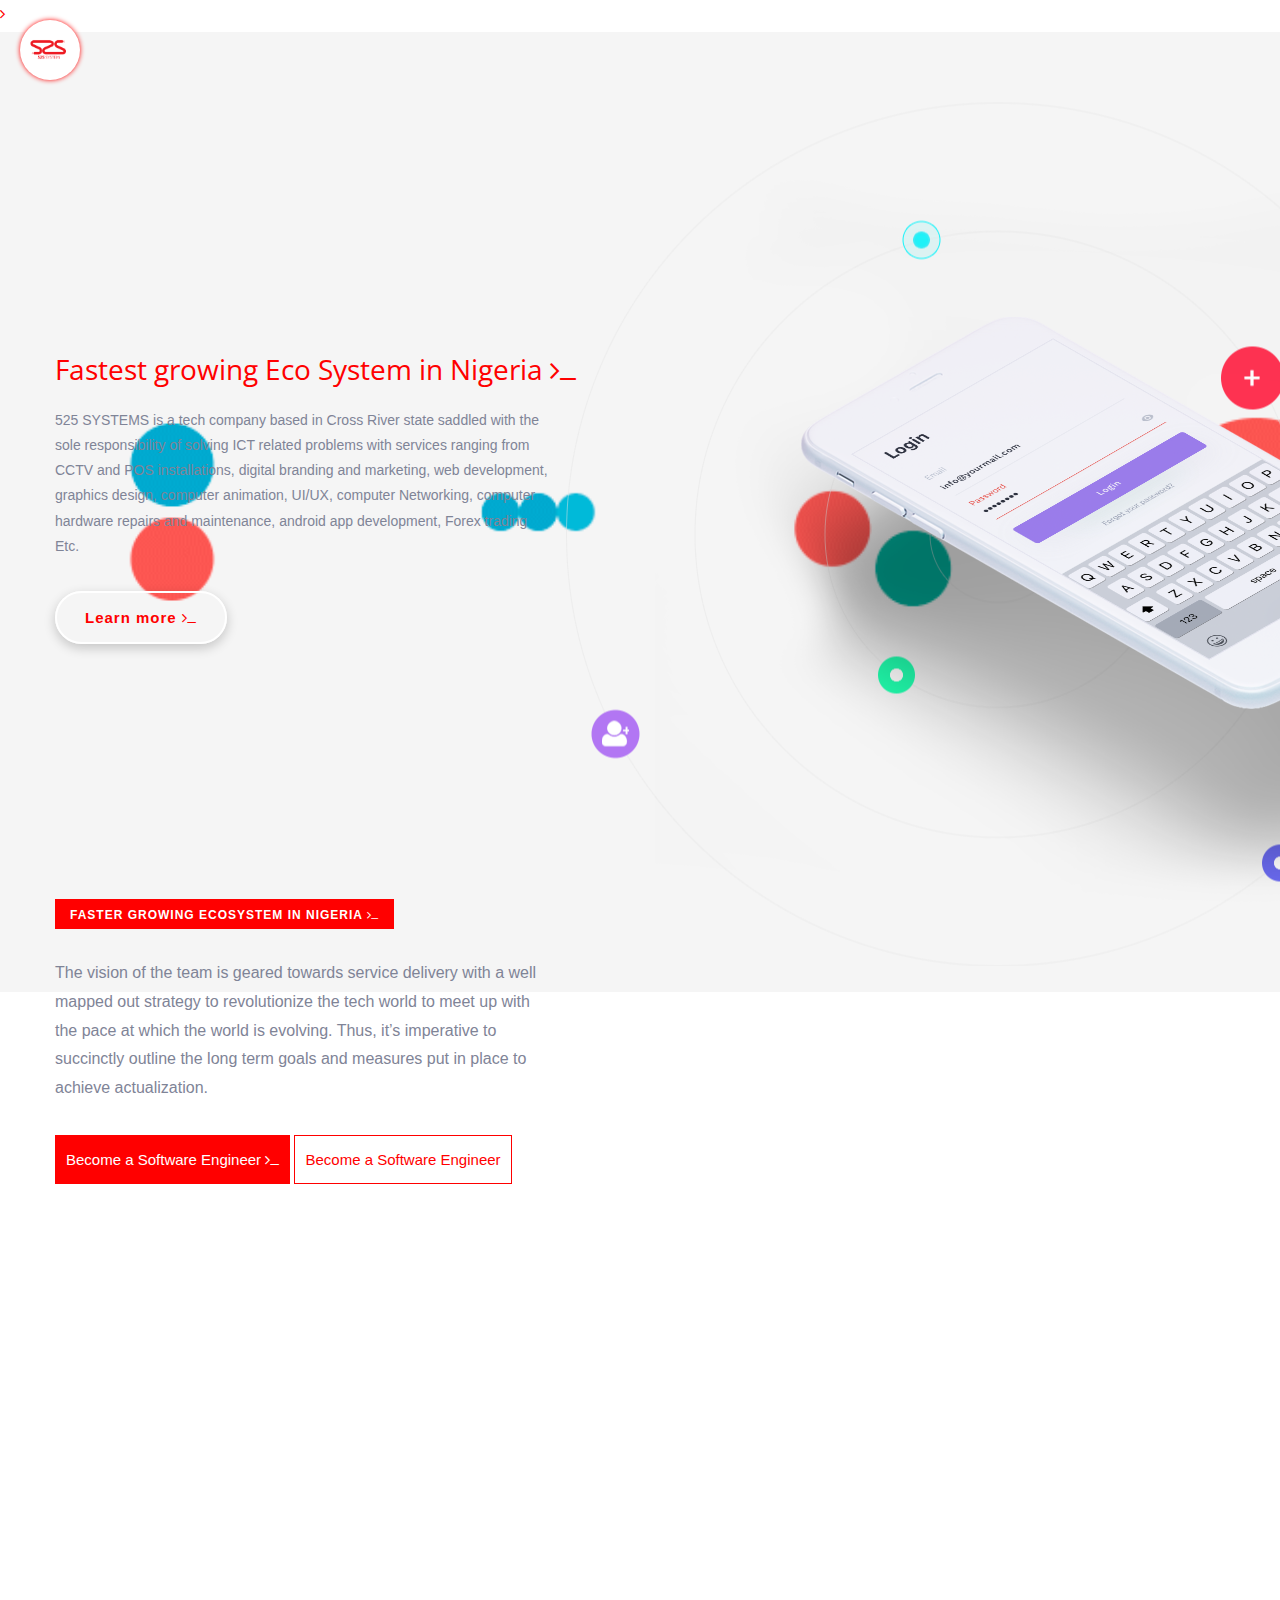
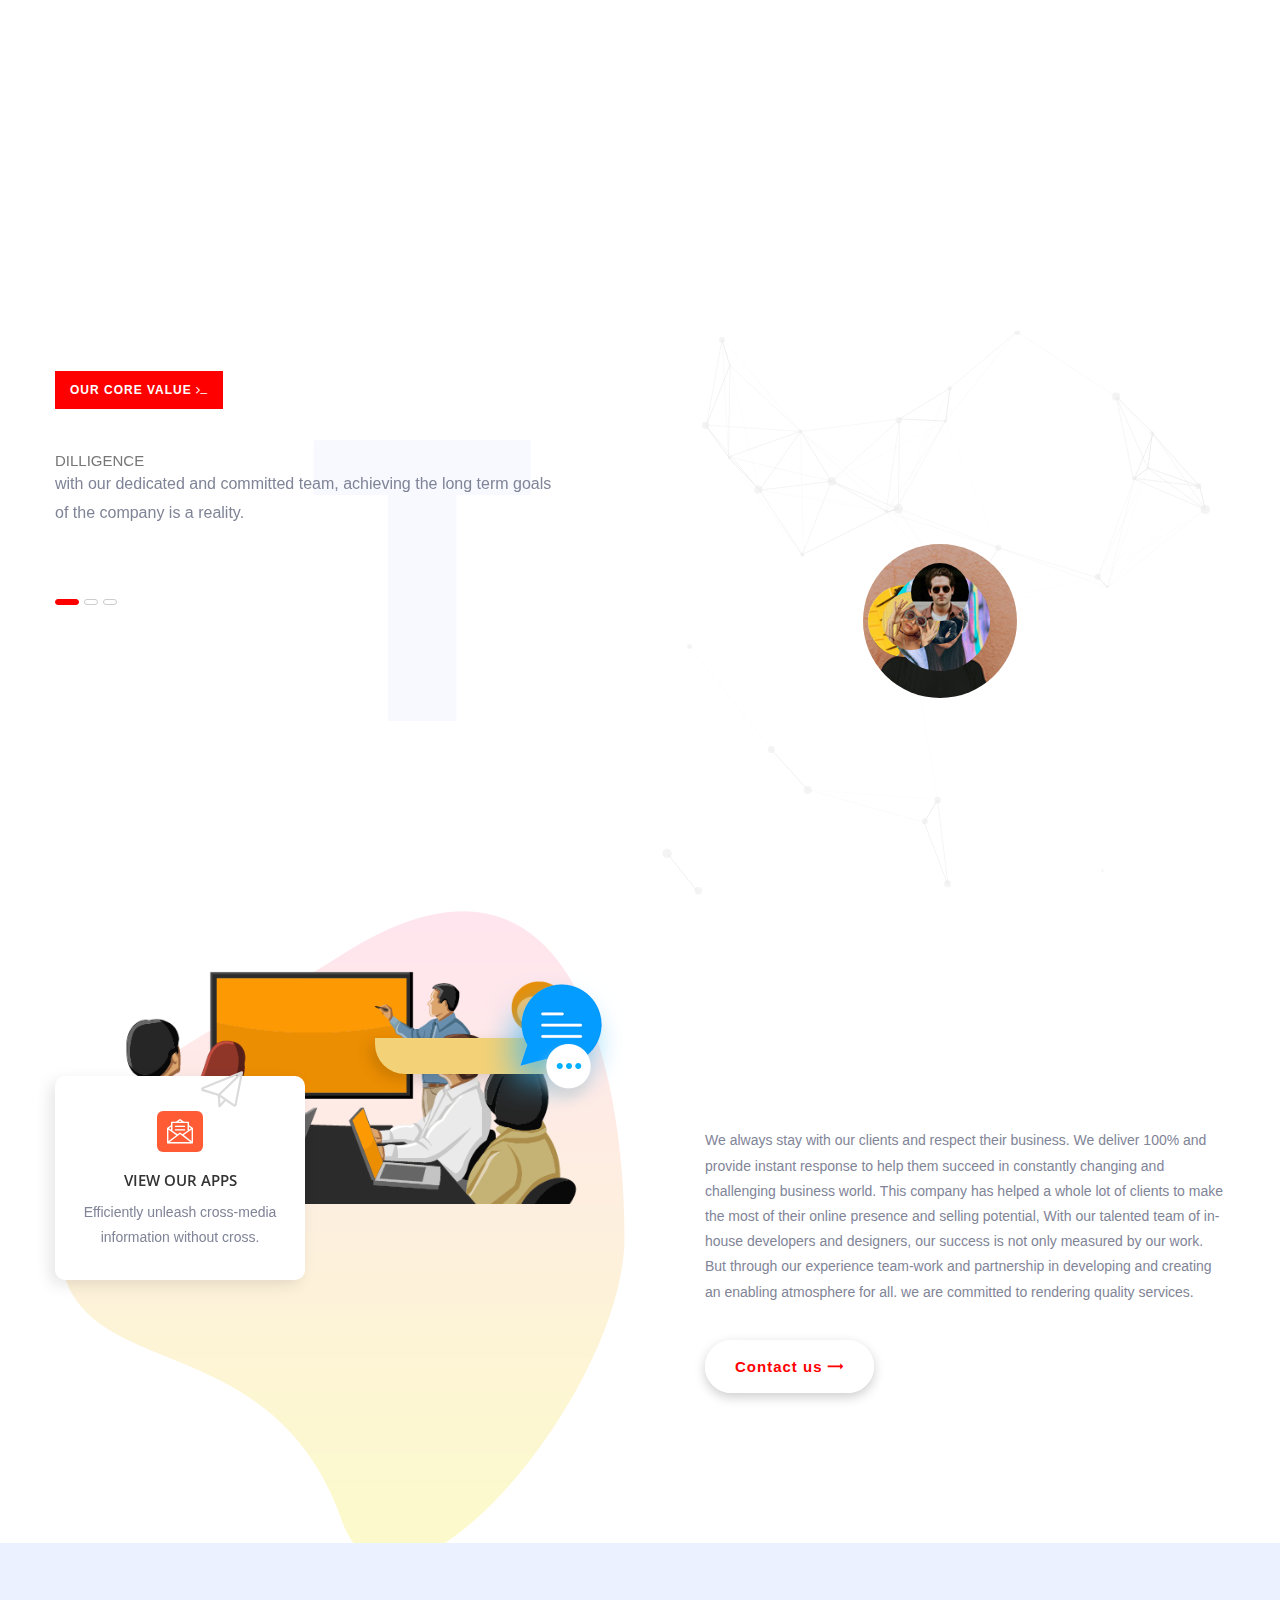
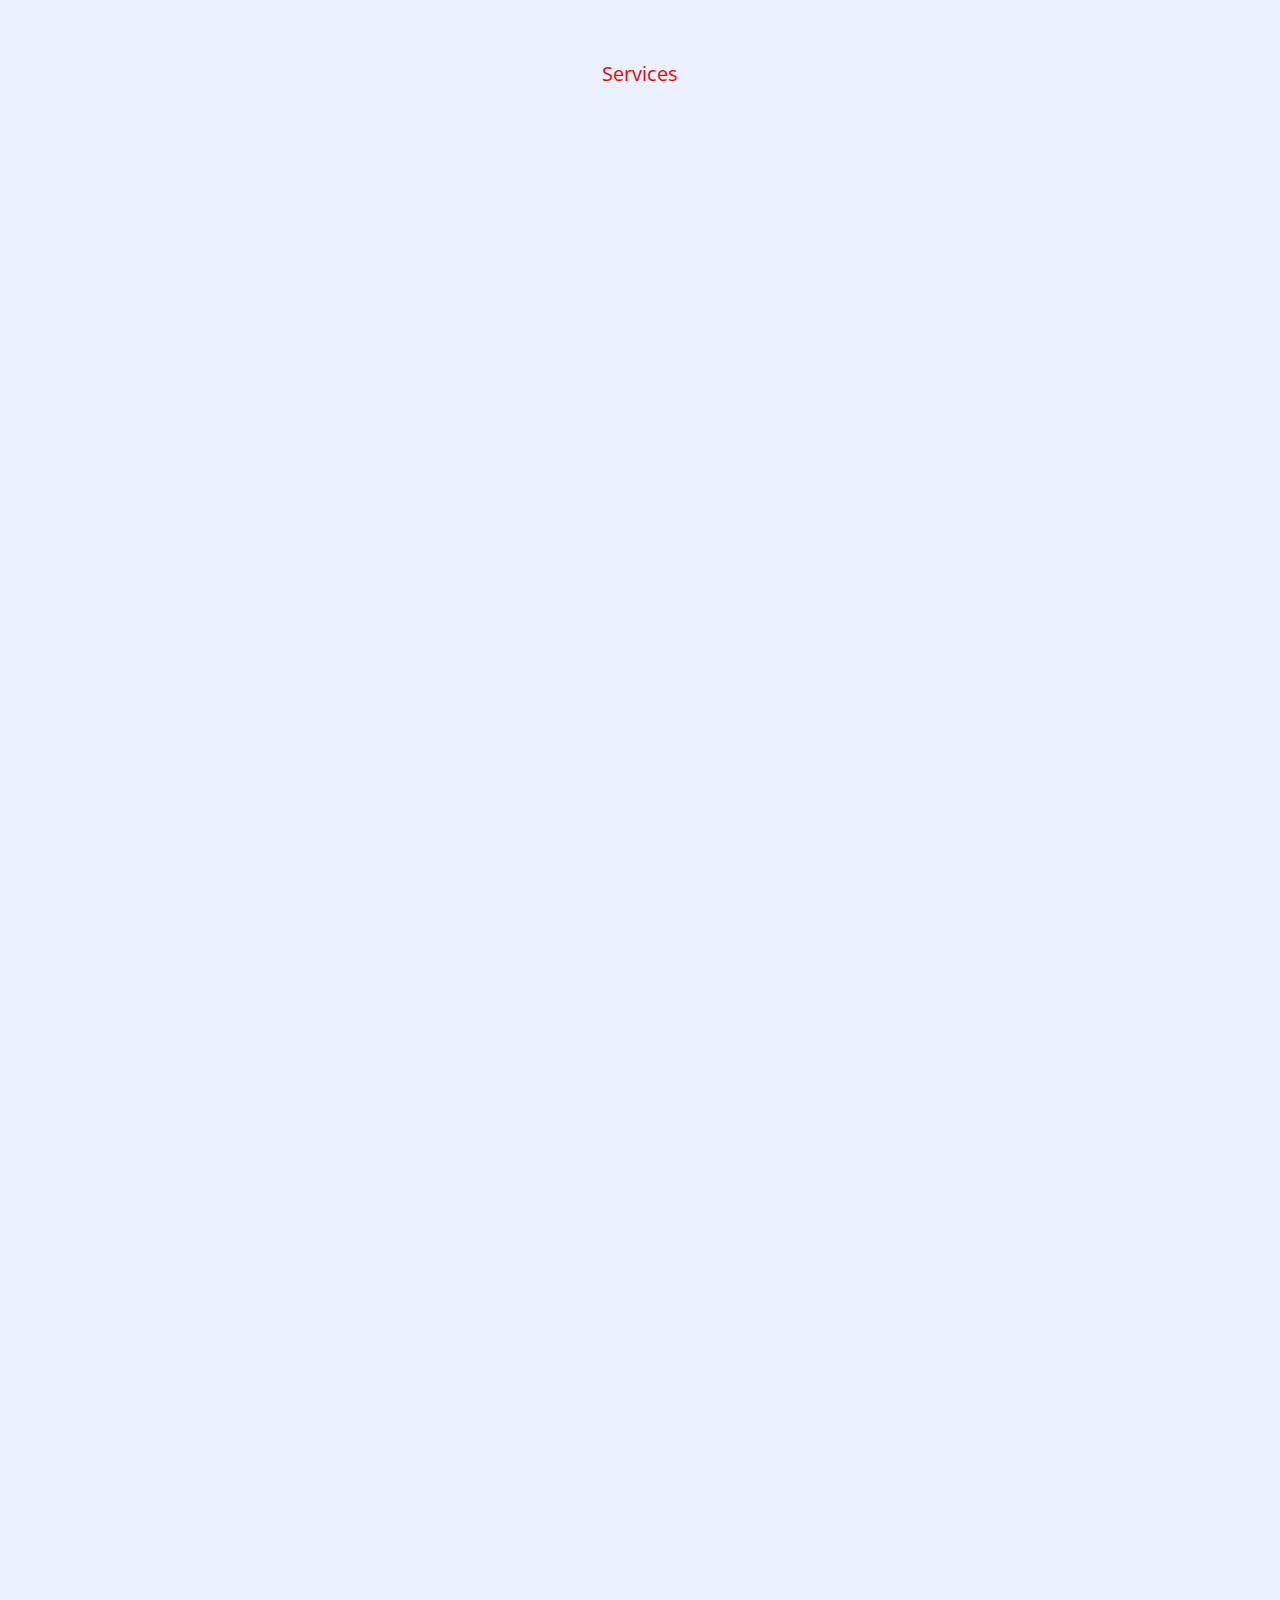
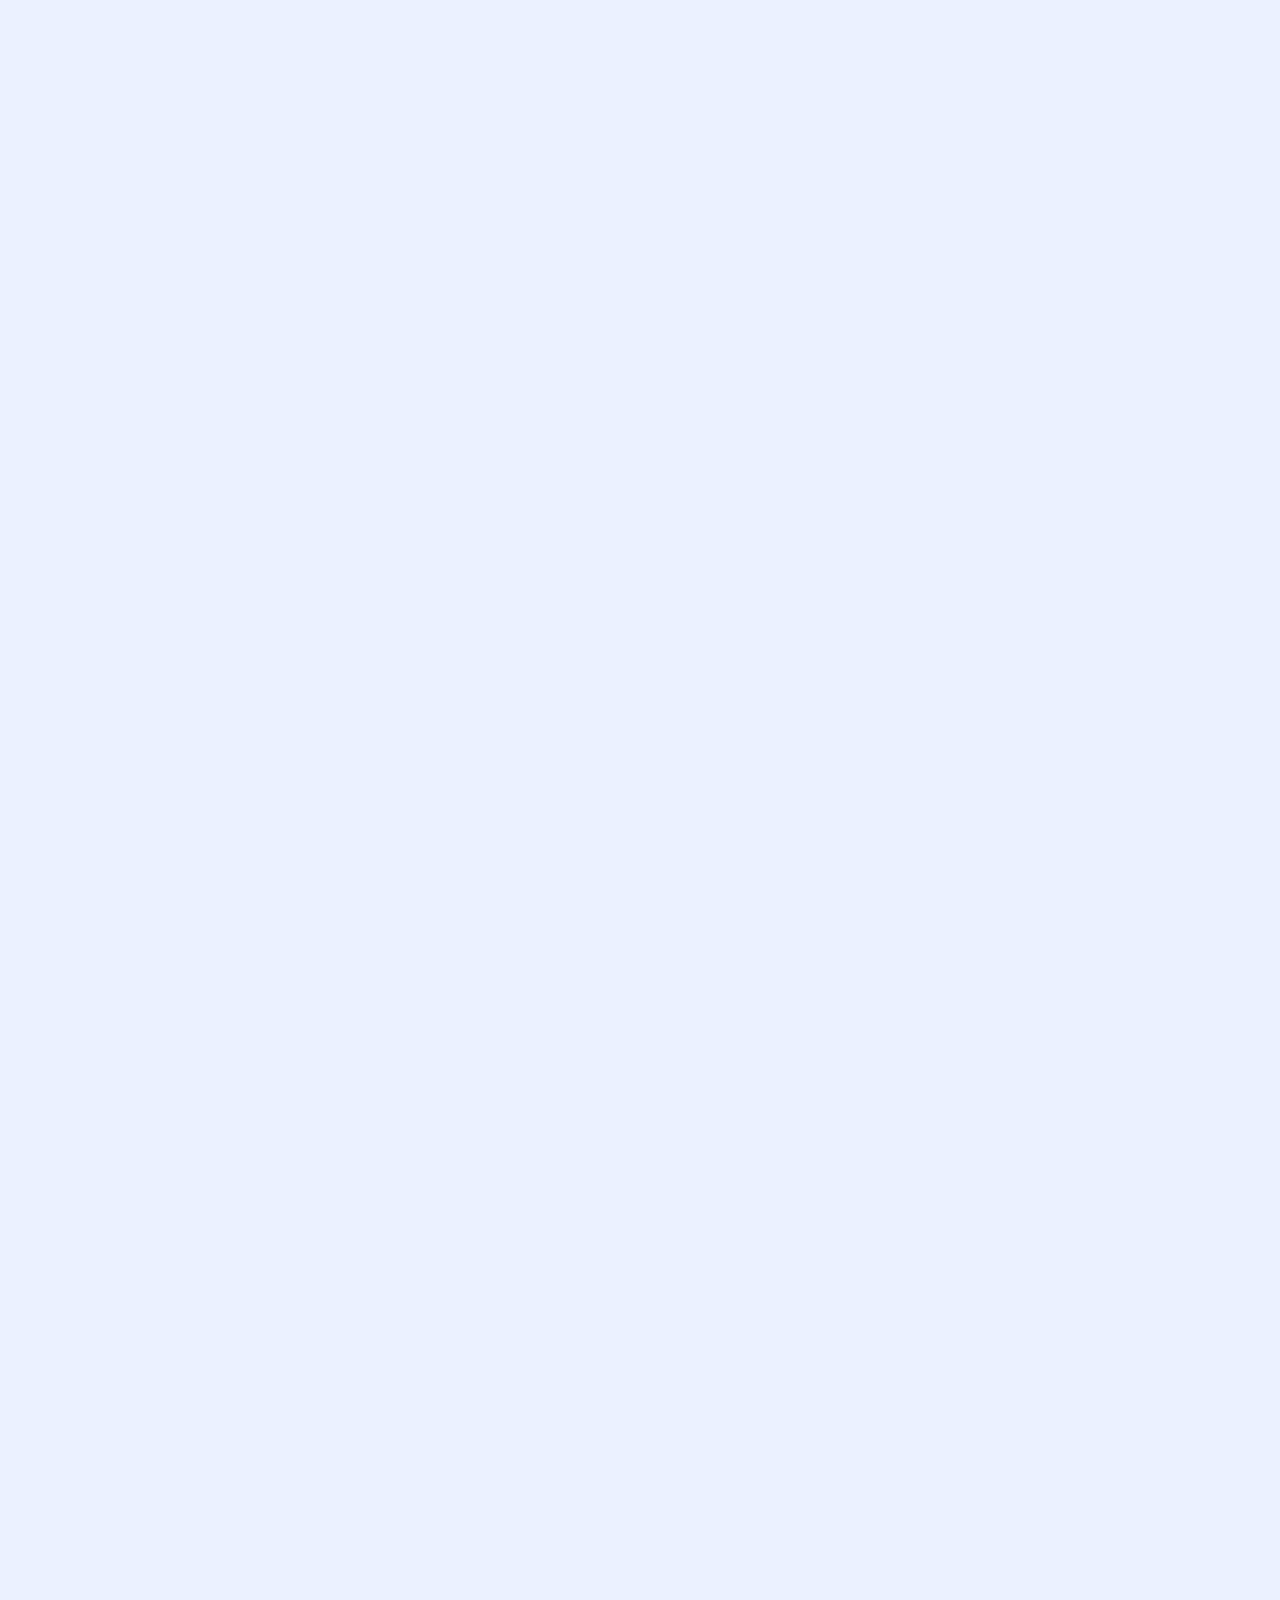
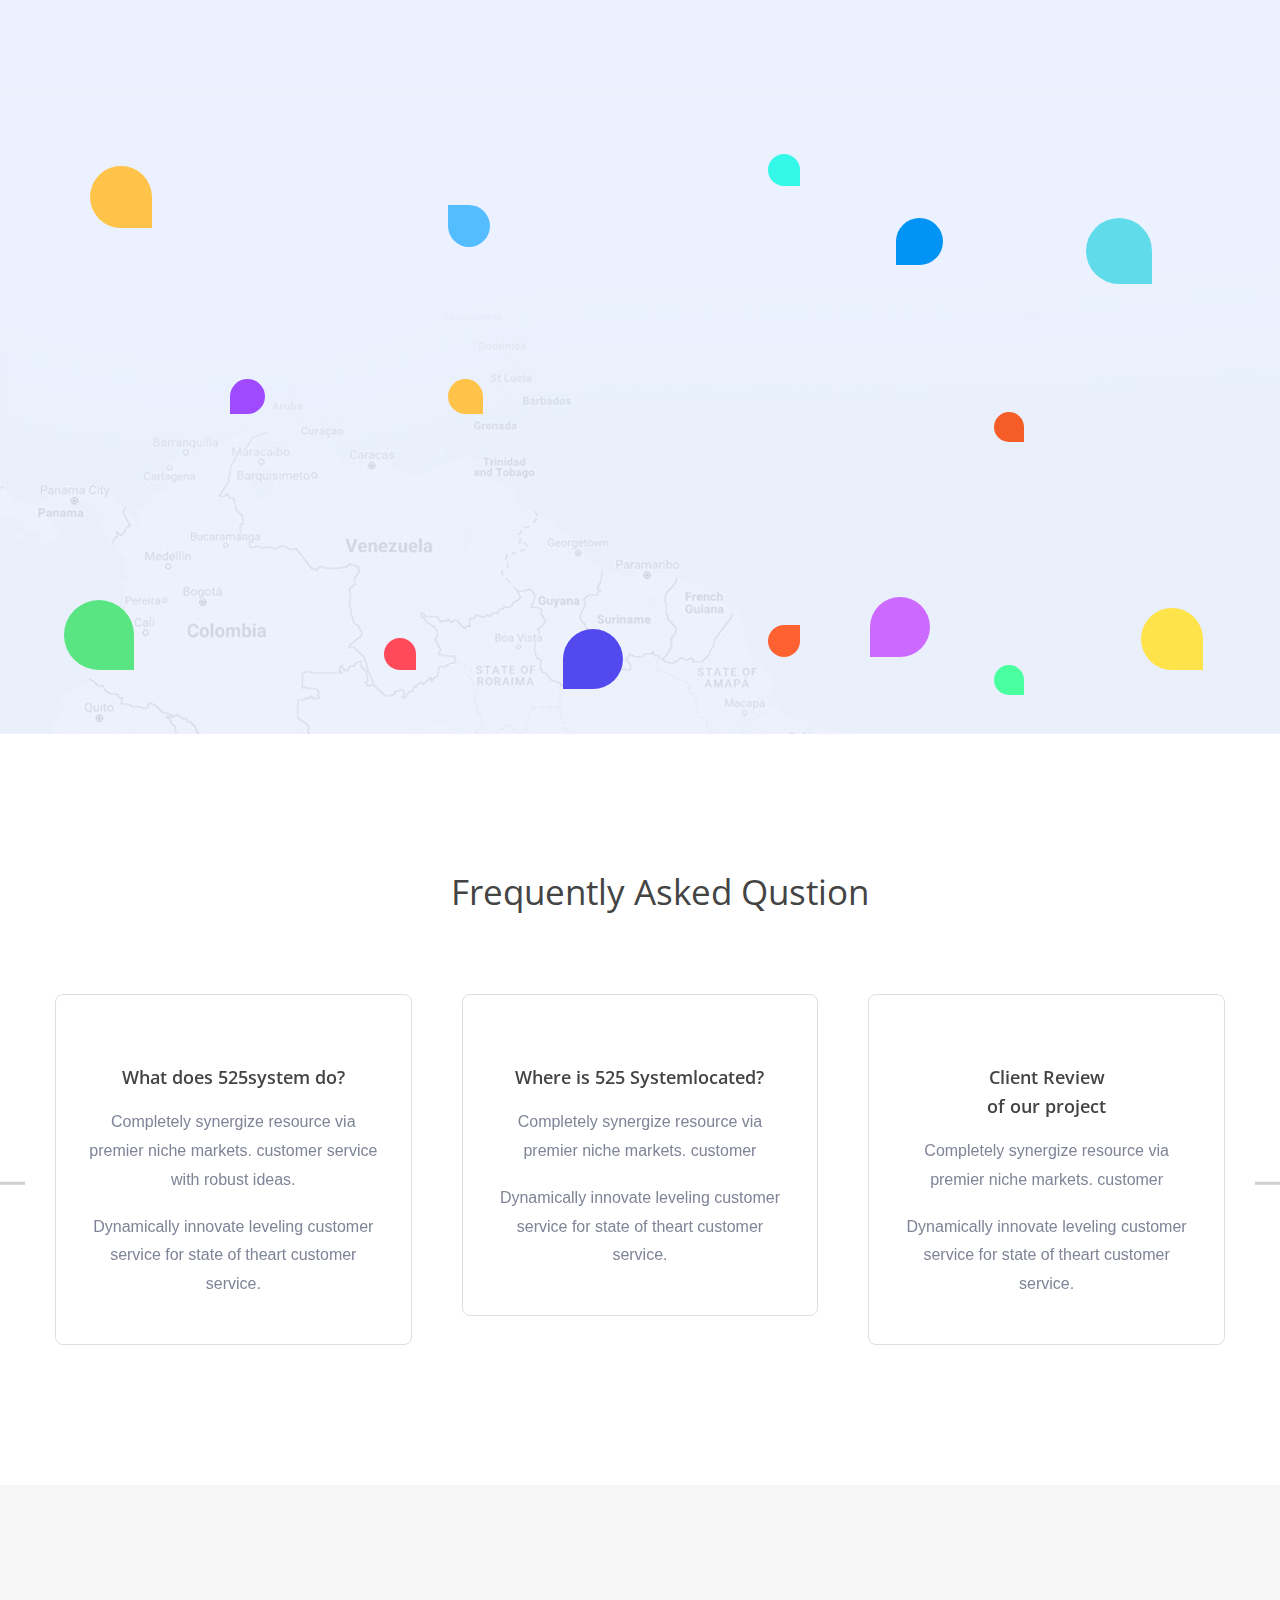
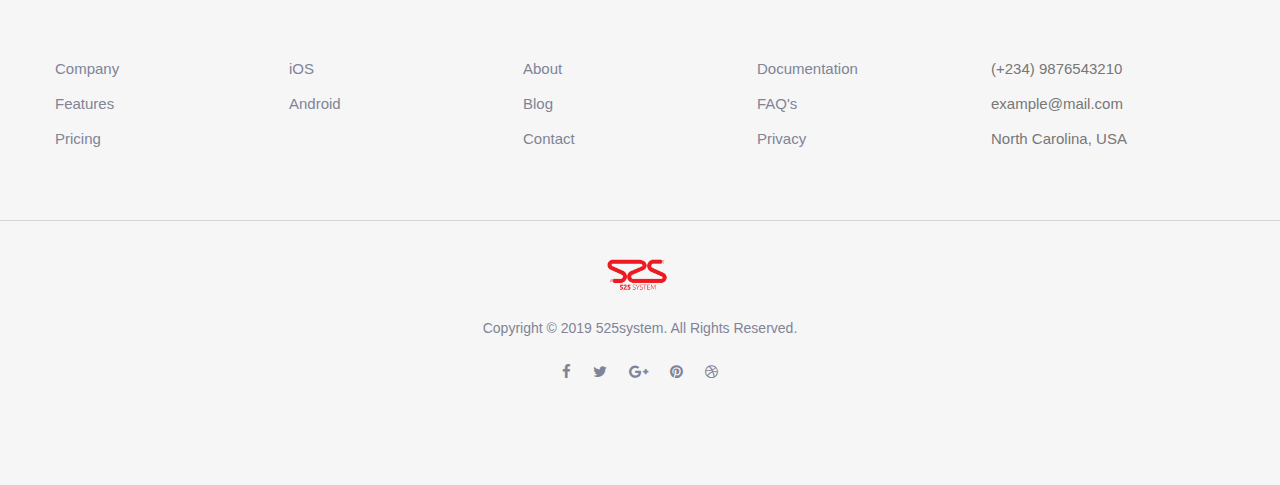
<file: index.html>
<!DOCTYPE html>
<html>

<head>
<meta charset="utf-8">
<title>525 SYSTEM | Homepage</title>
<!-- Stylesheets -->
<link href="css/bootstrap.css" rel="stylesheet">
<link href="css/style.css" rel="stylesheet">
<link href="css/responsive.css" rel="stylesheet"> 

<!--Favicon-->
<link rel="shortcut icon" href="images/favicon.png" type="image/x-icon">
<link rel="icon" href="images/favicon.png" type="image/x-icon">
<link rel="stylesheet" href="css/custom-style.css"/>
<!-- Responsive -->
<meta http-equiv="X-UA-Compatible" content="IE=edge">
<meta name="viewport" content="width=device-width, initial-scale=1.0, maximum-scale=1.0, user-scalable=0">
<!--[if lt IE 9]><script src="https://cdnjs.cloudflare.com/ajax/libs/html5shiv/3.7.3/html5shiv.js"></script><![endif]-->
<!--[if lt IE 9]><script src="js/respond.js"></script><![endif]-->
<!-- <img src="https://mdbootstrap.com/img/logo/mdb-transparent-250px.png" class="animated bounce infinite" alt="Transparent MDB Logo" id="animated-img1"> -->
<style>
	.float{
	position:fixed;
	width:60px;
	height:60px;
	padding: 15px 0px;
	/* bottom:40px; */
	/* right:40px; */
	background-color:white;
  color:#243447;
  /* font-weight:initial; */
	border-radius:50px;
	text-align:center;
	box-shadow: 0px 0px 5px #ff0000;
	margin:20px;
	z-index:99;
}

.my-float{
	margin-top:15px;
}
</style>
</head>

<body>
<div class="page-wrapper">
 	
    <!-- Preloader -->
    <!-- <div class="preloader"></div> -->
 	
	<!-- Main Header-->
	<a id="myBtn" class="float">
	<!-- <i class="fa fa-plus my-float"></i> -->
		<img class="animated rotateIn" width="120px" src="images/logo.png" alt="" title="">
	</a>
	<div style="color:#ff0000" class="nav-btn"><span class="fa fa-angle-right"></span></div>
   
    <!--End Main Header -->
    
    <!--Form Back Drop-->
    <!-- <div class="form-back-drop"></div> -->
    
    <!--Appointment Box-->
    <section class="appointment-box" style="background:#f2f2f2">
    	<div class="inner-box">
            <div class="cross-icon"><span class="flaticon-cancel-1"></span></div>
            <div class="title">
				
                <h2>Get Appointment</h2>
				<div class="separator"></div>
				
            </div>
            
            <!--Appointment Form-->
            <div class="appointment-form">
                <form method="post" action="">

                    <div class="form-group">
                        <input type="text" name="text" value="" placeholder="Name" required>
                    </div>
                    <div class="form-group">
                        <input type="email" name="email" value="" placeholder="Email Address" required>
                    </div>
                    <div class="form-group">
                        <input type="text" name="phone" value="" placeholder="Phone no." required>
                    </div>
                    <div class="form-group">
                        <textarea placeholder="Message"></textarea>
                    </div>
                    <div class="form-group">
                        <button type="submit" class="theme-btn btn-style-one">Submit now</button>
                    </div>
                    
                </form>
            </div>
            
            <!--Contact Info Box-->
            <div class="contact-info-box">
            	<ul class="info-list">
                	<li>hr@525system.com</li>
                    <li>+(000) 000 0000</li>
                </ul>
                <ul class="social-list clearfix">
                	<li><a href="#">Facebook</a></li>
                    <li><a href="#">Linkedin</a></li>
                    <li><a href="#">Twitter</a></li>
                    <li><a href="#">Google +</a></li>
                    <li><a href="#">Instagram</a></li>
                </ul>
            </div>
            
        </div>
    </section>
    <!--End Consulting Form-->
    <div class="center menu">
		<div id="myMenu"></div>
	</div>
	<!--Main Banner-->
	<!-- <video autoplay loop muted id="background" style="" poster="images/background.jpg">
        <source src="images/background.mp4" type="video/mp4" width="50px">
    </video> -->
	
    <section class="main-banner" style="background-image: url(images/Flat-Preloaders.gif); background-repeat: no-repeat; background-size:100%; margin-top:5px">
    	<div class="bg-round-layer"></div>
        
    	<div class="auto-container">
			<div class="row clearfix">
            	
                <!--Content Column-->
                <div class="animated bounceIn content-column col-lg-6 col-md-12 col-sm-12" >
                	<div class="inner-column wow slideInLeft">
                    	<h3 class="animated swing" style="color:#ff0000">Fastest growing Eco System in Nigeria <i class="fa fa-terminal"></i></h5>
                        <p class="text" style="font-size:14px">525 SYSTEMS is a tech company based in Cross River state saddled with the sole responsibility of solving ICT related problems with services ranging from CCTV and POS installations, digital branding and marketing, web development, graphics design, computer animation, UI/UX, computer Networking, computer hardware repairs and maintenance, android app development, Forex trading Etc. </p>
                        <a style="color: #ff0000" href="#" class="theme-btn btn-style-one">Learn more <i class="fa fa-terminal"></i><span class="icon flaticon-next-"></span></a>
					</div>
					<div class="inner-column wow slideInLeft">
                    	<!-- <h4>ABOUT US</h4> -->
                        <!-- <div class="text">525 SYSTEMS is a tech company based in Cross River state saddled with the sole responsibility of solving ICT related problems with services ranging from CCTV and POS installations, digital branding and marketing, web development, graphics design, computer animation, UI/UX, computer Networking, computer hardware repairs and maintenance, android app development, Forex trading Etc. </div> -->
                        <!-- <a style="color: #ff0000" href="#" class="theme-btn btn-style-one">Learn more <span class="icon flaticon-next-"></span></a> -->
						<div class="wow slideInLeft text">
							<!-- <p class="software">SOFTWARE ENGINEERING TEAMS BUILDING FASTER, SMARTER — DIFFERENT.</p> -->
							<p class="software">FASTER GROWING ECOSYSTEM IN NIGERIA <i class="fa fa-terminal"></i></p>
							
							<p>The vision of the team is geared towards service delivery with a well mapped out strategy to revolutionize the tech world to meet up with the pace at which the world is evolving. Thus, it’s imperative to succinctly outline the long term goals and measures put in place to achieve actualization.</p>
						</div>
						<button class="animated bounceIn soft-eng-1">Become a Software Engineer <i class="fa fa-terminal"></i></button>
						<button class="animated jackInTheBox soft-eng-2">Become a Software Engineer</button>
					</div>
                </div>
                <!--Image Column-->
                <div class="image-column col-lg-6 col-md-12 col-sm-12">
                	<div class="inner-column">
						<div class="image paroller" data-paroller-factor="-0.15" data-paroller-factor-lg="-0.15" data-paroller-factor-md="-0.15" data-paroller-factor-sm="-0.15" data-paroller-type="foreground" data-paroller-direction="horizontal">
							<img src="images/resource/mokeup-1.png" alt="" />
						</div>
                    </div>
                </div>
                
            </div>
        </div>
    </section>
    <!--End Main Banner-->
    
	<!-- Services Section -->
	<section class="services-section">
		<div class="auto-container">
			<!-- Sec Title -->
			<div class="sec-title centered">
				<h5 class="wow bounceIn software-red">Why us <i class="fa fa-terminal"></i></h5>
				<!-- <p class="wow fadeIn-left">In solving tech related problems 525 SYSTEMS still remains the most preferred option with a team speedily ready to deliver quality services, a dedicated team driven by an in-depth ability to enable beginners build a career in information technology. Tested and trusted team with a goal-oriented mindset for project delivery, Cost reduction for our ICT projects and installations. </p> -->
			</div>
			
			<div class="row clearfix">
				
				<!-- Services Block -->
				<div class="services-block col-lg-3 col-md-6 col-sm-12">
					<div class="inner-box wow fadeInLeft" data-wow-delay="0ms" data-wow-duration="1500ms">
						<div class="icon-box">
							<span class="icon flaticon-locked"></span>
						</div>
						<h3><a href="">Dilligence</a></h3>
						<div class="text">With our dedicated and committed team, achieving the long term goals.....</div>
                        <a style="color: #ff0000" href="#" class="theme-btn btn-style-one">Read more <span class="icon flaticon-next-"></span></a>
						
					</div>
				</div>
				
				<!-- Services Block -->
				<div class="services-block col-lg-3 col-md-6 col-sm-12">
					<div class="inner-box wow fadeInLeft" data-wow-delay="300ms" data-wow-duration="1500ms">
						<div class="icon-box">
							<span class="icon flaticon-speed-meter"></span>
						</div>
						<h3><a href="feature.html">Customer's first</a></h3>
						<div class="text">Delivering good services to the customers will always remain the top priority.....</div>
                        <a style="color: #ff0000" href="#" class="theme-btn btn-style-one">Read more <span class="icon flaticon-next-"></span></a>
						
					</div>
				</div>
				
				<!-- Services Block -->
				<div class="services-block col-lg-3 col-md-6 col-sm-12">
					<div class="inner-box wow fadeInLeft" data-wow-delay="600ms" data-wow-duration="1500ms">
						<div class="icon-box">
							<span class="icon flaticon-heart"></span>
						</div>
						<h3><a href="feature.html">Easily manage</a></h3>
						<div class="text">Efficiently unleash cross-media information without.</div>
                        <a style="color: #ff0000" href="#" class="theme-btn btn-style-one">Read more <span class="icon flaticon-next-"></span></a>
						
					</div>
				</div>
				
				<!-- Services Block -->
				<div class="services-block col-lg-3 col-md-6 col-sm-12">
					<div class="inner-box wow fadeInLeft" data-wow-delay="900ms" data-wow-duration="1500ms">
						<div class="icon-box">
							<span class="icon flaticon-like-1"></span>
						</div>
						<h3><a href="feature.html">24h Support</a></h3>
						<div class="text">Efficiently unleash cross-media information without.</div>
                        <a style="color: #ff0000" href="#" class="theme-btn btn-style-one">Read more <span class="icon flaticon-next-"></span></a>
						
					</div>
				</div>
				
			</div>
			
		</div>
	</section>
	<!-- End Services Section -->
	<section class="testimonial-section">
		<div class="auto-container">
			<div class="row clearfix">
				
				<div class="carousel-column col-lg-6 col-md-6 col-sm-12">
					<div class="inner-column">
						<div class="big-letter">T</div>
						<div class="single-item-carousel owl-carousel owl-theme">
						
							<div class="content">
								<h5 class="wowfadeIn-left software-red">Our Core Value <i class="fa fa-terminal"></i></h5>
								<div class="designation">DILLIGENCE</div>
								<!-- <div class="quote-icon flaticon-quote-2"></div> -->
								<div class="text">with our dedicated and committed team, achieving the long term goals of the company is a reality.</div>
							</div>
							
							<div class="content">
								<h5 class="wowfadeIn-left software-red">Our Core Value <i class="fa fa-terminal"></i></h5>
								<div class="designation">INNOVATION</div>
								<!-- <div class="quote-icon flaticon-quote-2"></div> -->
								<div class="text">A team that mounts a springboard for variety of innovations especially in a tech hub coupled with various ideas, with a consistence drive to build new projects. </div>
							</div>
							
							<div class="content">
								<h5 class="wowfadeIn-left software-red">Our Core Value <i class="fa fa-terminal"></i></h5>
								<div class="designation">WORK ETHICS</div>
								<!-- <div class="quote-icon flaticon-quote-2"></div> -->
								<div class="text">A good company demands a super hyperactive exuberance which is obviously what our team possess, and that’s a pivotal trait in maintaining a competitive environment within our team.</div>
							</div>
							
						</div>
						
					</div>
				</div>
				
				<!-- Image Column -->
				<div class="image-column col-lg-6 col-md-6 col-sm-12">


					<div class="inner-column">
						<div id="particles-js"></div>
						<div class="author-one"><img src="images/resource/author-8.jpg" alt="" /></div>
						<div class="author-two"><img src="images/resource/author-9.jpg" alt="" /></div>
						<div class="author-three"><img src="images/resource/author-10.jpg" alt="" /></div>
						<div class="author-four"><img src="images/resource/author-11.jpg" alt="" /></div>
						<div class="author-five"><img src="images/resource/author-12.jpg" alt="" /></div>
						<div class="author-six"><img src="images/resource/author-13.jpg" alt="" /></div>
						<div class="author-seven"><img src="images/resource/author-14.jpg" alt="" /></div>
						<div class="author-eight"><img src="images/resource/author-15.jpg" alt="" /></div>
						<div class="author-nine"><img src="images/resource/author-16.jpg" alt="" /></div>
						<div class="author-ten"><img src="images/resource/author-17.jpg" alt="" /></div>
						<div class="author-eleven"><img src="images/resource/author-18.jpg" alt="" /></div>
					</div>
				</div>
				
			</div>
		</div>
	</section>
	
	<!-- App Section -->
	<section class="app-section">
		<div class="auto-container">
			<div class="row clearfix">
				
				<!-- Image Column -->
				<div class="image-column col-lg-6 col-md-6 col-md-12">
					<div class="inner-column">
						<!-- Message Box -->
						<div class="message-box  paroller" data-paroller-factor="0.15" data-paroller-factor-lg="0.15" data-paroller-factor-md="0.15" data-paroller-factor-sm="0.15" data-paroller-type="foreground" data-paroller-direction="horizontal">
							<div class="box-inner">
								<div class="icon-one flaticon-paper-plane"></div>
								<div class="icon-two flaticon-message"></div>
								<h3>View our Apps</h3>
								<div class="text">Efficiently unleash cross-media information without cross.</div>
							</div>
						</div>
						
						<!-- Play Box -->
						<div class="play-box  paroller" data-paroller-factor="-0.15" data-paroller-factor-lg="-0.15" data-paroller-factor-md="-0.15" data-paroller-factor-sm="-0.15" data-paroller-type="foreground" data-paroller-direction="horizontal">
							<div class="box-inner">
								<!-- <a href="https://www.youtube.com/watch?v=qaUYyEbN-58" class="lightbox-image play-btn"> -->
									<!-- <span class="icon flaticon-play-button-1"></span> -->
								</a>
								<!-- video <br> 30.min -->
							</div>
						</div>
						
						<!-- Chat Icon -->
						<div class="chat-icon  paroller" data-paroller-factor="-0.15" data-paroller-factor-lg="-0.15" data-paroller-factor-md="-0.15" data-paroller-factor-sm="-0.15" data-paroller-type="foreground" data-paroller-direction="vertical"><img src="images/icons/chat-icon.png" alt="" /></div>
						
						<div class="image">
							<img src="images/FreeGuidence.png" alt=""/>
						</div>
					</div>
				</div>
				
				<!-- Content Column -->
				<div class="content-column col-lg-6 col-md-6 col-md-12">
					<div class="inner-column">
						<h5 class="wow fadeIn-left" style="color: #ff0000">
							We have 24hours turn around on every project
						</h5>
						<div class="text" style="font-size:14px">
								We always stay with our clients and respect their business. We deliver 100% and provide instant response to help them succeed in constantly changing and challenging business world.

								This company has helped a whole lot of clients to make the most of their online presence and selling potential, With our talented team of in-house developers and designers, our success is not only measured by our work.
								
								But through our experience team-work and partnership in developing and creating an enabling atmosphere for all. we are committed to rendering quality services.
						</div>
						<a style="color: #ff0000" href="#" class="theme-btn btn-style-one">Contact us <span class="icon flaticon-next-3"></span></a>
					</div>
				</div>
				
			</div>
		</div>
	</section>
	<!-- End App Section -->
	
	<!-- Services Section -->
	<section class="services-section-two">
		<div class="auto-container">
			<!-- Sec Title -->
			<div class="sec-title centered">
				<h5 style="color:#ff0000;">Services</h5>
			</div>
			
			<!-- Services Block Two -->
			<div class="services-block-two">
				<div class="inner-box">
					<div class="row clearfix">
					
						<!-- Content Column -->
						<div class="content-column col-lg-6 col-md-6 col-sm-12">
							<div class="inner-column wow fadeInLeft" data-wow-delay="0ms" data-wow-duration="1500ms">
								<div class="icon-box">
									<div class="service-number">01</div>
									<span class="icon flaticon-light-bulb"></span>
								</div><br>
								<h5 class="wow fadeIn-left software-red">Android </h5>
								<div class="wow fadeIn-left text">Have a dream? allow us make it a reality. We build and scale top notch native apps for both Andriod and iOS platforms.</div>
							</div>
						</div>
						
						<!-- Image Column -->
						<div class="image-column col-lg-6 col-md-6 col-sm-12">
							<div class="inner-column wow fadeInRight" data-wow-delay="0ms" data-wow-duration="1500ms">
								<div class="image paroller" data-paroller-factor="0.1" data-paroller-factor-lg="0.1" data-paroller-factor-md="0.1" data-paroller-factor-sm="0.1" data-paroller-type="foreground" data-paroller-direction="horizontal">
									<img src="images/resource/services-1.png" alt="" />
								</div>
							</div>
						</div>
						
					</div>
				</div>
			</div>
			
			<!-- Services Block Three -->
			<div class="services-block-three">
				<div class="inner-box">
					<div class="row clearfix">
					
						<!-- Image Column -->
						<div class="image-column col-lg-6 col-md-6 col-sm-12">
							<div class="inner-column wow fadeInLeft" data-wow-delay="0ms" data-wow-duration="1500ms">
								<div class="image paroller" data-paroller-factor="-0.1" data-paroller-factor-lg="-0.1" data-paroller-factor-md="-0.1" data-paroller-factor-sm="-0.1" data-paroller-type="foreground" data-paroller-direction="horizontal">
									<img src="images/resource/services-2.png" alt="" />
								</div>
							</div>
						</div>
						
						<!-- Content Column -->
						<div class="content-column col-lg-6 col-md-6 col-sm-12">
							<div class="inner-column wow fadeInRight" data-wow-delay="0ms" data-wow-duration="1500ms">
								<div class="icon-box">
									<div class="service-number">02</div>
									<span class="icon flaticon-big-anchor"></span>
								</div>
								<h3 style="font-size:14px; color:white" class="wow fadeIn-left software-red">Web Development</h3>
								<div class="wow fadeIn-left text">What's the way forward? In this era of constant advancing technology. We offer web services ranging from simple to advanced web applications..</div>
							</div>
						</div>
					</div>
				</div>
			</div>
			
			<!-- Services Block Two -->
			<div class="services-block-two">
				<div class="inner-box">
					<div class="row clearfix">
					
						<!-- Content Column -->
						<div class="content-column col-lg-6 col-md-6 col-sm-12">
							<div class="inner-column wow fadeInLeft" data-wow-delay="0ms" data-wow-duration="1500ms">
								<div class="icon-box">
									<div class="service-number">03</div>
									<span class="icon flaticon-multiple-users-silhouette"></span>
								</div>
								<h3 class="wow fadeIn-left software-red" style="font-size:14px; color:white">Graphics Design</h3>
								<div class="text">“There are three responses to a piece of design – yes, no, and WOW! Wow is the one to aim for.”

									Let's work with you to communicate your organization goals and objectives to your audience.</div>
							</div>
						</div>
						
						<!-- Image Column -->
						<div class="image-column col-lg-6 col-md-6 col-sm-12">
							<div class="inner-column wow fadeInRight" data-wow-delay="0ms" data-wow-duration="1500ms">
								<div class="image paroller" data-paroller-factor="0.1" data-paroller-factor-lg="0.1" data-paroller-factor-md="0.1" data-paroller-factor-sm="0.1" data-paroller-type="foreground" data-paroller-direction="horizontal">
									<img src="images/resource/services-3.png" alt="" />
								</div>
							</div>
						</div>
						
					</div>
				</div>
			</div>
			
			<!-- Services Block Three -->
			<div class="services-block-three">
				<div class="inner-box">
					<div class="row clearfix">
					
						<!-- Image Column -->
						<div class="image-column col-lg-6 col-md-6 col-sm-12">
							<div class="inner-column wow fadeInLeft" data-wow-delay="0ms" data-wow-duration="1500ms">
								<div class="image paroller" data-paroller-factor="-0.1" data-paroller-factor-lg="-0.1" data-paroller-factor-md="-0.1" data-paroller-factor-sm="-0.1" data-paroller-type="foreground" data-paroller-direction="horizontal">
									<img src="images/resource/services-4.png" alt="" />
								</div>
							</div>
						</div>
						
						<!-- Content Column -->
						<div class="content-column col-lg-6 col-md-6 col-sm-12">
							<div class="inner-column wow fadeInRight" data-wow-delay="0ms" data-wow-duration="1500ms">
								<div class="icon-box">
									<div class="service-number">04</div>
									<span class="icon flaticon-chat-1"></span>
								</div>
								<h3 class="wow fadeIn-left software-red" style="font-size:14px; color:white">Co-operate Branding</h3>
								<div class="text">
									Are you a new business in town? or you want to rebrand your existing business, we provide all round services for you . </div>
							</div>
						</div>
						
					</div>
				</div>
			</div>
			<!-- Services Block Two -->
			<div class="services-block-two">
				<div class="inner-box">
					<div class="row clearfix">
					
						<!-- Content Column -->
						<div class="content-column col-lg-6 col-md-6 col-sm-12">
							<div class="inner-column wow fadeInLeft" data-wow-delay="0ms" data-wow-duration="1500ms">
								<div class="icon-box">
									<div class="service-number">05</div>
									<span class="icon flaticon-multiple-users-silhouette"></span>
								</div>
								<h3 class="wow fadeIn-left software-red" style="font-size:14px; color:white">Graphics Design</h3>
								<div class="text">“There are three responses to a piece of design – yes, no, and WOW! Wow is the one to aim for.”

									Let's work with you to communicate your organization goals and objectives to your audience.</div>
							</div>
						</div>
						
						<!-- Image Column -->
						<div class="image-column col-lg-6 col-md-6 col-sm-12">
							<div class="inner-column wow fadeInRight" data-wow-delay="0ms" data-wow-duration="1500ms">
								<div class="image paroller" data-paroller-factor="0.1" data-paroller-factor-lg="0.1" data-paroller-factor-md="0.1" data-paroller-factor-sm="0.1" data-paroller-type="foreground" data-paroller-direction="horizontal">
									<img src="images/resource/services-3.png" alt="" />
								</div>
							</div>
						</div>
						
					</div>
				</div>
			</div>
			<!-- Services Block Three -->
			<div class="services-block-three">
				<div class="inner-box">
					<div class="row clearfix">
					
						<!-- Image Column -->
						<div class="image-column col-lg-6 col-md-6 col-sm-12">
							<div class="inner-column wow fadeInLeft" data-wow-delay="0ms" data-wow-duration="1500ms">
								<div class="image paroller" data-paroller-factor="-0.1" data-paroller-factor-lg="-0.1" data-paroller-factor-md="-0.1" data-paroller-factor-sm="-0.1" data-paroller-type="foreground" data-paroller-direction="horizontal">
									<img src="images/resource/services-4.png" alt="" />
								</div>
							</div>
						</div>
						
						<!-- Content Column -->
						<div class="content-column col-lg-6 col-md-6 col-sm-12">
							<div class="inner-column wow fadeInRight" data-wow-delay="0ms" data-wow-duration="1500ms">
								<div class="icon-box">
									<div class="service-number">04</div>
									<span class="icon flaticon-chat-1"></span>
								</div>
								<h3 class="wow fadeIn-left software-red" style="font-size:14px; color:white">Digital Marketing</h3>
								<div class="text">
									Do you need your products and services all over the internet and social media or an Increase in sales leads and email market? Contact us right away, Let's help you appear on Google search first page.</div>
							</div>
						</div>
						
					</div>
				</div>
			</div>
			
		</div>
	</section>
	<!-- End Services 
	
	<!-- Pricing Section -->
	
	<!-- End Pricing Section -->
	
	<!-- Sponsors Section -->
	<!-- <section class="sponsors-section">
		<div class="auto-container"> -->
			<!-- Title Box -->
			<!-- <div class="title-box">
				<h2>Investors</h2>
				<div class="title">Indicators offline to maximise the long tail. Keeping your eye on the ball </div>
			</div>
			
			<div class="carousel-outer"> -->
                <!--Sponsors Slider-->
                <!-- <ul class="sponsors-carousel owl-carousel owl-theme">
                    <li><div class="image-box"><a href="#"><img src="images/clients/1.png" alt=""></a></div></li>
                    <li><div class="image-box"><a href="#"><img src="images/clients/2.png" alt=""></a></div></li>
                    <li><div class="image-box"><a href="#"><img src="images/clients/3.png" alt=""></a></div></li>
                    <li><div class="image-box"><a href="#"><img src="images/clients/4.png" alt=""></a></div></li>
                    <li><div class="image-box"><a href="#"><img src="images/clients/5.png" alt=""></a></div></li>
                    <li><div class="image-box"><a href="#"><img src="images/clients/1.png" alt=""></a></div></li>
                    <li><div class="image-box"><a href="#"><img src="images/clients/2.png" alt=""></a></div></li>
                    <li><div class="image-box"><a href="#"><img src="images/clients/3.png" alt=""></a></div></li>
                </ul>
            </div>
			
		</div>
	</section> -->
	<!-- End Sponsors Section -->
	
	<!-- Download Section -->
	<section class="download-section" style="background-image:url(images/background/1.jpg)">
		<div class="circle-icons paroller" data-paroller-factor="-0.05" data-paroller-factor-lg="-0.05" data-paroller-factor-md="-0.05" data-paroller-factor-sm="-0.08" data-paroller-type="foreground" data-paroller-direction="vertical">
			<span class="icon-one paroller" data-paroller-factor="0.10" data-paroller-factor-lg="0.10" data-paroller-factor-md="0.10" data-paroller-factor-sm="0.08" data-paroller-type="foreground" data-paroller-direction="vertical"></span>
			<span class="icon-two paroller" data-paroller-factor="-0.08" data-paroller-factor-lg="-0.08" data-paroller-factor-md="-0.08" data-paroller-factor-sm="-0.08" data-paroller-type="foreground" data-paroller-direction="horizontal"></span>
			<span class="icon-three paroller" data-paroller-factor="0.15" data-paroller-factor-lg="0.15" data-paroller-factor-md="0.15" data-paroller-factor-sm="0.08" data-paroller-type="foreground" data-paroller-direction="horizontal"></span>
			<span class="icon-four paroller" data-paroller-factor="-0.05" data-paroller-factor-lg="-0.05" data-paroller-factor-md="-0.05" data-paroller-factor-sm="-0.08" data-paroller-type="foreground" data-paroller-direction="horizontal"></span>
			<span class="icon-five paroller" data-paroller-factor="0.08" data-paroller-factor-lg="0.08" data-paroller-factor-md="0.08" data-paroller-factor-sm="0.08" data-paroller-type="foreground" data-paroller-direction="vertical"></span>
			<span class="icon-six paroller" data-paroller-factor="-0.05" data-paroller-factor-lg="-0.08" data-paroller-factor-md="-0.08" data-paroller-factor-sm="-0.08" data-paroller-type="foreground" data-paroller-direction="horizontal"></span>
			<span class="icon-seven paroller" data-paroller-factor="0.10" data-paroller-factor-lg="0.08" data-paroller-factor-md="0.08" data-paroller-factor-sm="0.08" data-paroller-type="foreground" data-paroller-direction="horizontal"></span>
			<span class="icon-eight paroller" data-paroller-factor="-0.07" data-paroller-factor-lg="-0.08" data-paroller-factor-md="-0.08" data-paroller-factor-sm="-0.08" data-paroller-type="foreground" data-paroller-direction="vertical"></span>
			<span class="icon-nine paroller" data-paroller-factor="0.08" data-paroller-factor-lg="0.08" data-paroller-factor-md="0.08" data-paroller-factor-sm="0.08" data-paroller-type="foreground" data-paroller-direction="vertical"></span>
			<span class="icon-ten paroller" data-paroller-factor="-0.15" data-paroller-factor-lg="-0.15" data-paroller-factor-md="-0.15" data-paroller-factor-sm="-0.08" data-paroller-type="foreground" data-paroller-direction="horizontal"></span>
			<span class="icon-eleven paroller" data-paroller-factor="0.08" data-paroller-factor-lg="0.08" data-paroller-factor-md="0.08" data-paroller-factor-sm="0.08" data-paroller-type="foreground" data-paroller-direction="horizontal"></span>
			<span class="icon-twelve paroller" data-paroller-factor="-0.10" data-paroller-factor-lg="-0.08" data-paroller-factor-md="-0.08" data-paroller-factor-sm="-0.08" data-paroller-type="foreground" data-paroller-direction="vertical"></span>
			<span class="icon-thirteen paroller" data-paroller-factor="0.05" data-paroller-factor-lg="0.08" data-paroller-factor-md="0.08" data-paroller-factor-sm="0.08" data-paroller-type="foreground" data-paroller-direction="horizontal"></span>
			<span class="icon-fourten paroller" data-paroller-factor="-0.08" data-paroller-factor-lg="-0.08" data-paroller-factor-md="-0.08" data-paroller-factor-sm="-0.08" data-paroller-type="foreground" data-paroller-direction="horizontal"></span>
			<span class="icon-fifteen paroller" data-paroller-factor="0.10" data-paroller-factor-lg="0.08" data-paroller-factor-md="0.08" data-paroller-factor-sm="0.08" data-paroller-type="foreground" data-paroller-direction="vertical"></span>
		</div>
		<div class="auto-container">
			<!-- Title Box -->
			<div class="title-box wow fadeInDown">
				<h2>View our Apps</h2>
				<div class="text">Efficiently unleash cross-media information without cross-media value. Quickly maximizePodcasting operational change management inside of workflows to establish a framework. Taking seamless key performance indicators offline to maximise the long tail. </div>
			</div>
			<!-- Buttons Box -->
			<div class="buttons-box">
				<a href="#" class="theme-btn wow slideInLeft" data-wow-delay="0ms" data-wow-duration="1500ms"><img src="images/icons/playstore-btn.png" alt="" /></a>
				<a href="#" class="theme-btn wow slideInRight" data-wow-delay="0ms" data-wow-duration="1500ms"><img src="images/icons/google-play.png" alt="" /></a>
			</div>
		</div>
	</section>
	<!-- End Download Section -->
	
	<!-- Faq Section -->
	<section class="faq-section">
		<div class="auto-container">
			
			<!-- Sec Title -->
			<div class="sec-title centered">
				<h2>Frequently Asked Qustion</h2>
			</div>
			
			<div class="faq-carousel owl-carousel owl-theme">
				
				<!-- Faq Block -->
				<div class="faq-block">
					<div class="inner-box">
						<h3>What does 525system do?</h3>
						<div class="text">
							<p>Completely synergize resource via premier niche markets. customer service with robust ideas.</p>
							<p>Dynamically innovate leveling customer service for state of theart customer service.</p>
						</div>
					</div>
				</div>
				
				<!-- Faq Block -->
				<div class="faq-block">
					<div class="inner-box">
						<h3>Where is 525 Systemlocated?</h3>
						<div class="text">
							<p>Completely synergize resource via premier niche markets. customer</p>
							<p>Dynamically innovate leveling customer service for state of theart customer service.</p>
						</div>
					</div>
				</div>
				
				<!-- Faq Block -->
				<div class="faq-block">
					<div class="inner-box">
						<h3>Client Review <br> of our project</h3>
						<div class="text">
							<p>Completely synergize resource via premier niche markets. customer</p>
							<p>Dynamically innovate leveling customer service for state of theart customer service.</p>
						</div>
					</div>
				</div>
				
				<!-- Faq Block -->
				<div class="faq-block">
					<div class="inner-box">
						<h3>How does 525 system work?</h3>
						<div class="text">
							<p>Completely synergize resource via premier niche markets. customer service with robust ideas.</p>
							<p>Dynamically innovate leveling customer service for state of theart customer service.</p>
						</div>
					</div>
				</div>
				
			</div>
			
		</div>
	</section>
	<!-- End Faq Section -->
	
	<!-- Main Footer -->
    <footer class="main-footer">
		<div class="auto-container">
			<div class="button-box wow bounce" data-wow-delay="0ms" data-wow-duration="1500ms">
				<a style="color:#ff0000" href="#" class="theme-btn btn-style-one">Sign Up</a>
			</div>
			<!--Widgets Section-->
            <div class="widgets-section">
            	<div class="clearfix">
					
					<!--Footer Column-->
                    <div class="footer-column">
                    	<div class="footer-widget links-widget">
							<h2>Company</h2>
							<ul class="footer-list">
								<li><a href="#">Company</a></li>
								<li><a href="#">Features</a></li>
								<li><a href="#">Pricing</a></li>
							</ul>
						</div>
					</div>
					
					<!--Footer Column-->
                    <div class="footer-column">
                    	<div class="footer-widget links-widget">
							<h2>Download</h2>
							<ul class="footer-list">
								<li><a href="#">iOS</a></li>
								<li><a href="#">Android</a></li>
							</ul>
						</div>
					</div>
					
					<!--Footer Column-->
                    <div class="footer-column">
                    	<div class="footer-widget links-widget">
							<h2>Quick Link</h2>
							<ul class="footer-list">
								<li><a href="#">About</a></li>
								<li><a href="#">Blog</a></li>
								<li><a href="#">Contact</a></li>
							</ul>
						</div>
					</div>
					
					<!--Footer Column-->
                    <div class="footer-column">
                    	<div class="footer-widget links-widget">
							<h2>Support</h2>
							<ul class="footer-list">
								<li><a href="#">Documentation</a></li>
								<li><a href="#">FAQ's</a></li>
								<li><a href="#">Privacy</a></li>
							</ul>
						</div>
					</div>
					
					<!--Footer Column-->
                    <div class="footer-column">
                    	<div class="footer-widget links-widget">
							<h2>Address</h2>
							<ul class="footer-list">
								<li>(+234) 9876543210</li>
								<li>example@mail.com</li>
								<li>North Carolina, USA</li>
							</ul>
						</div>
					</div>
					
				</div>
			</div>
		</div>
		
		<!-- Footer Bottom -->
		<div class="footer-bottom">
			<div class="auto-container">
				<!-- Logo -->
				<div class="logo">
					<a href="index.html"><img src="images/logo.png" alt="" width="100px"/></a>
				</div>
				<!-- Copyright -->
				<div class="copyright">Copyright &copy; 2019 525system. All Rights Reserved.</div>
				<!-- Social Nav -->
				<div class="social-nav">
					<a href="#"><span class="fa fa-facebook"></span></a>
					<a href="#"><span class="fa fa-twitter"></span></a>
					<a href="#"><span class="fa fa-google-plus"></span></a>
					<a href="#"><span class="fa fa-pinterest"></span></a>
					<a href="#"><span class="fa fa-dribbble"></span></a>
				</div>
			</div>
		</div>
		<!-- End Footer Bottom -->
		
	</footer>
	<!-- End Main Footer -->
	
</div>
<!--End pagewrapper-->

<!--Scroll to top-->
<div class="scroll-to-top scroll-to-target" data-target="html"><span class="icon fa fa-angle-double-up"></span></div>
<script src="js/custom.js"></script>
<script src="js/jquery.js"></script>
<script src="js/popper.min.js"></script>
<script src="js/bootstrap.min.js"></script>
<script src="js/jquery.fancybox.js"></script>
<script src="js/jquery-ui.js"></script>
<script src="js/owl.js"></script>
<script src="js/appear.js"></script>
<script src="js/wow.js"></script>
<script src="js/element-in-view.js"></script>
<script src="js/paroller.js"></script>
<script src="js/particles.js"></script>
<script src="js/app.js"></script>
<script src="js/script.js"></script>
<script>
	$("document").ready(function(){
  var div = $(".wow fadeIn-left main-header header-style-one");
  div.animate({height: '300px', opacity: '0.4'}, "slow");
  div.animate({width: '300px', opacity: '0.8'}, "slow");
  div.animate({height: '100px', opacity: '0.4'}, "slow");
  div.animate({width: '100px', opacity: '0.8'}, "slow");
});
</script>
</body>
</html>
</file>
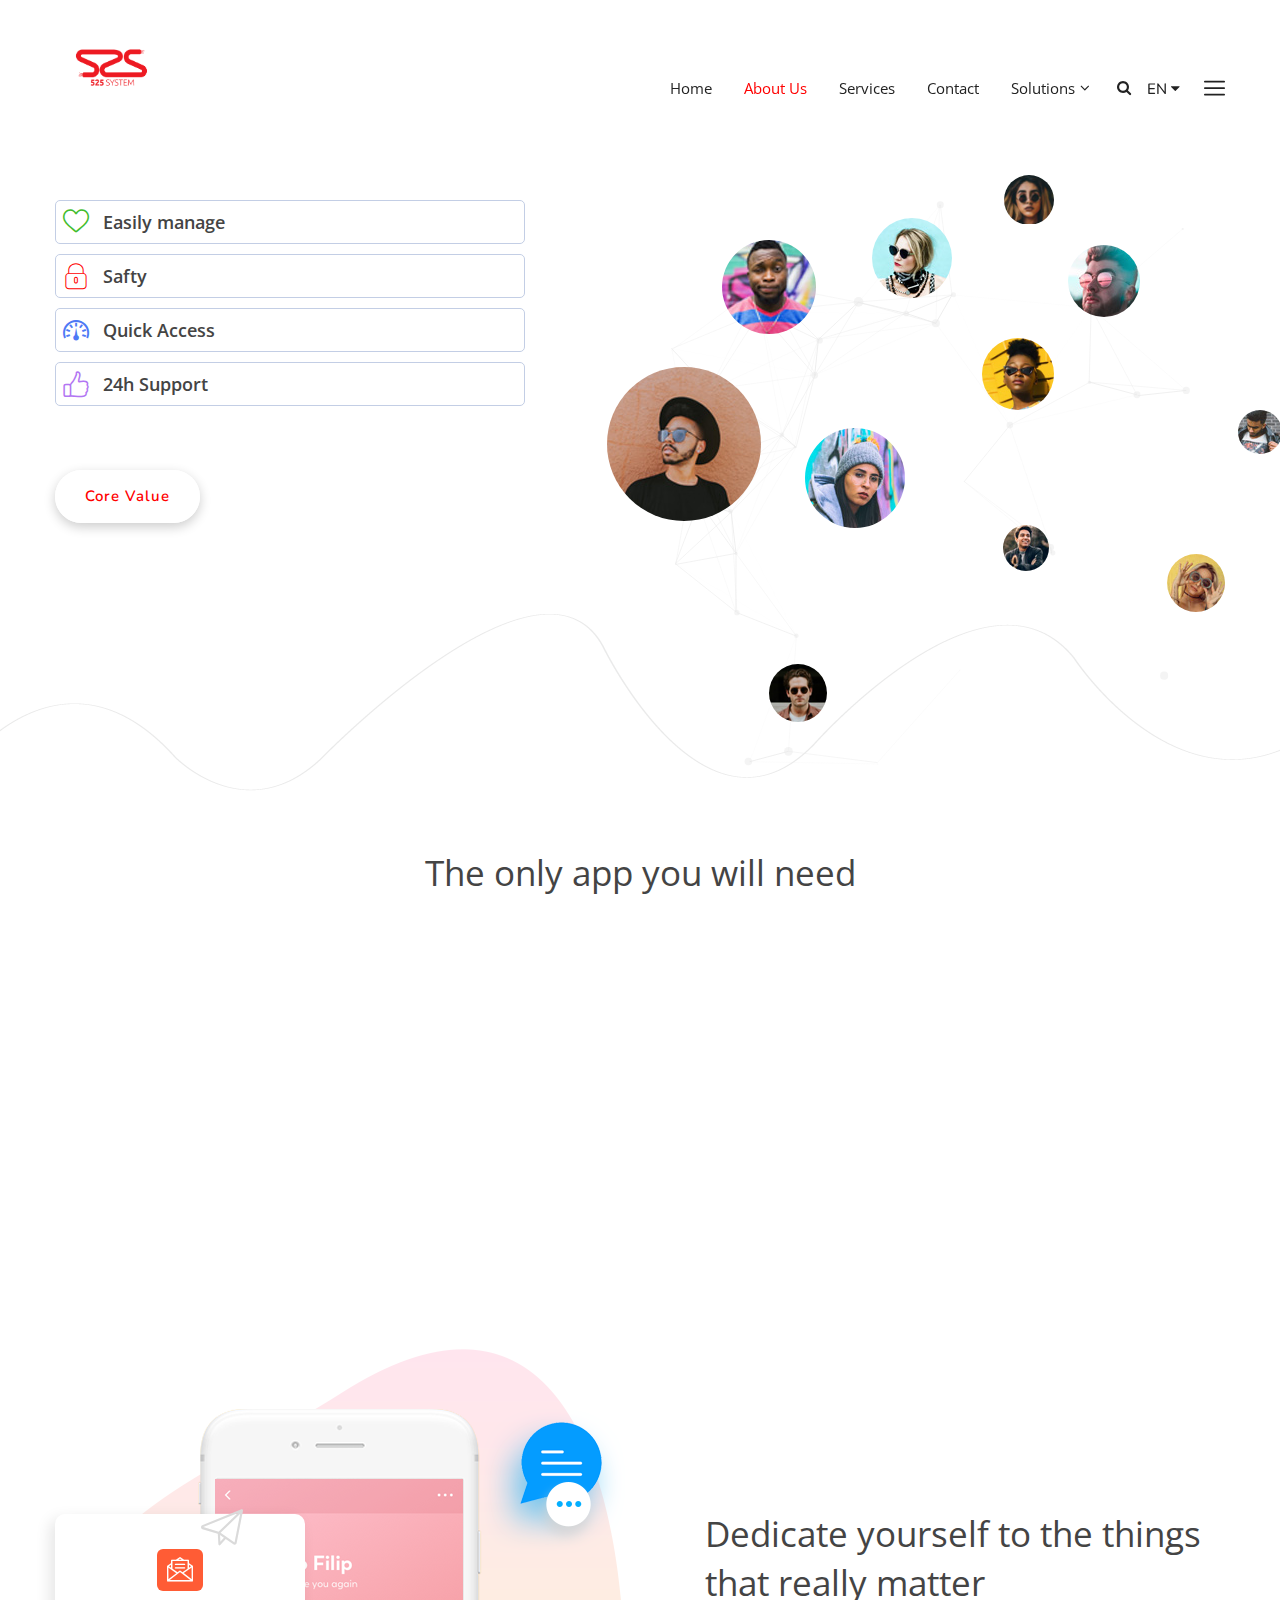
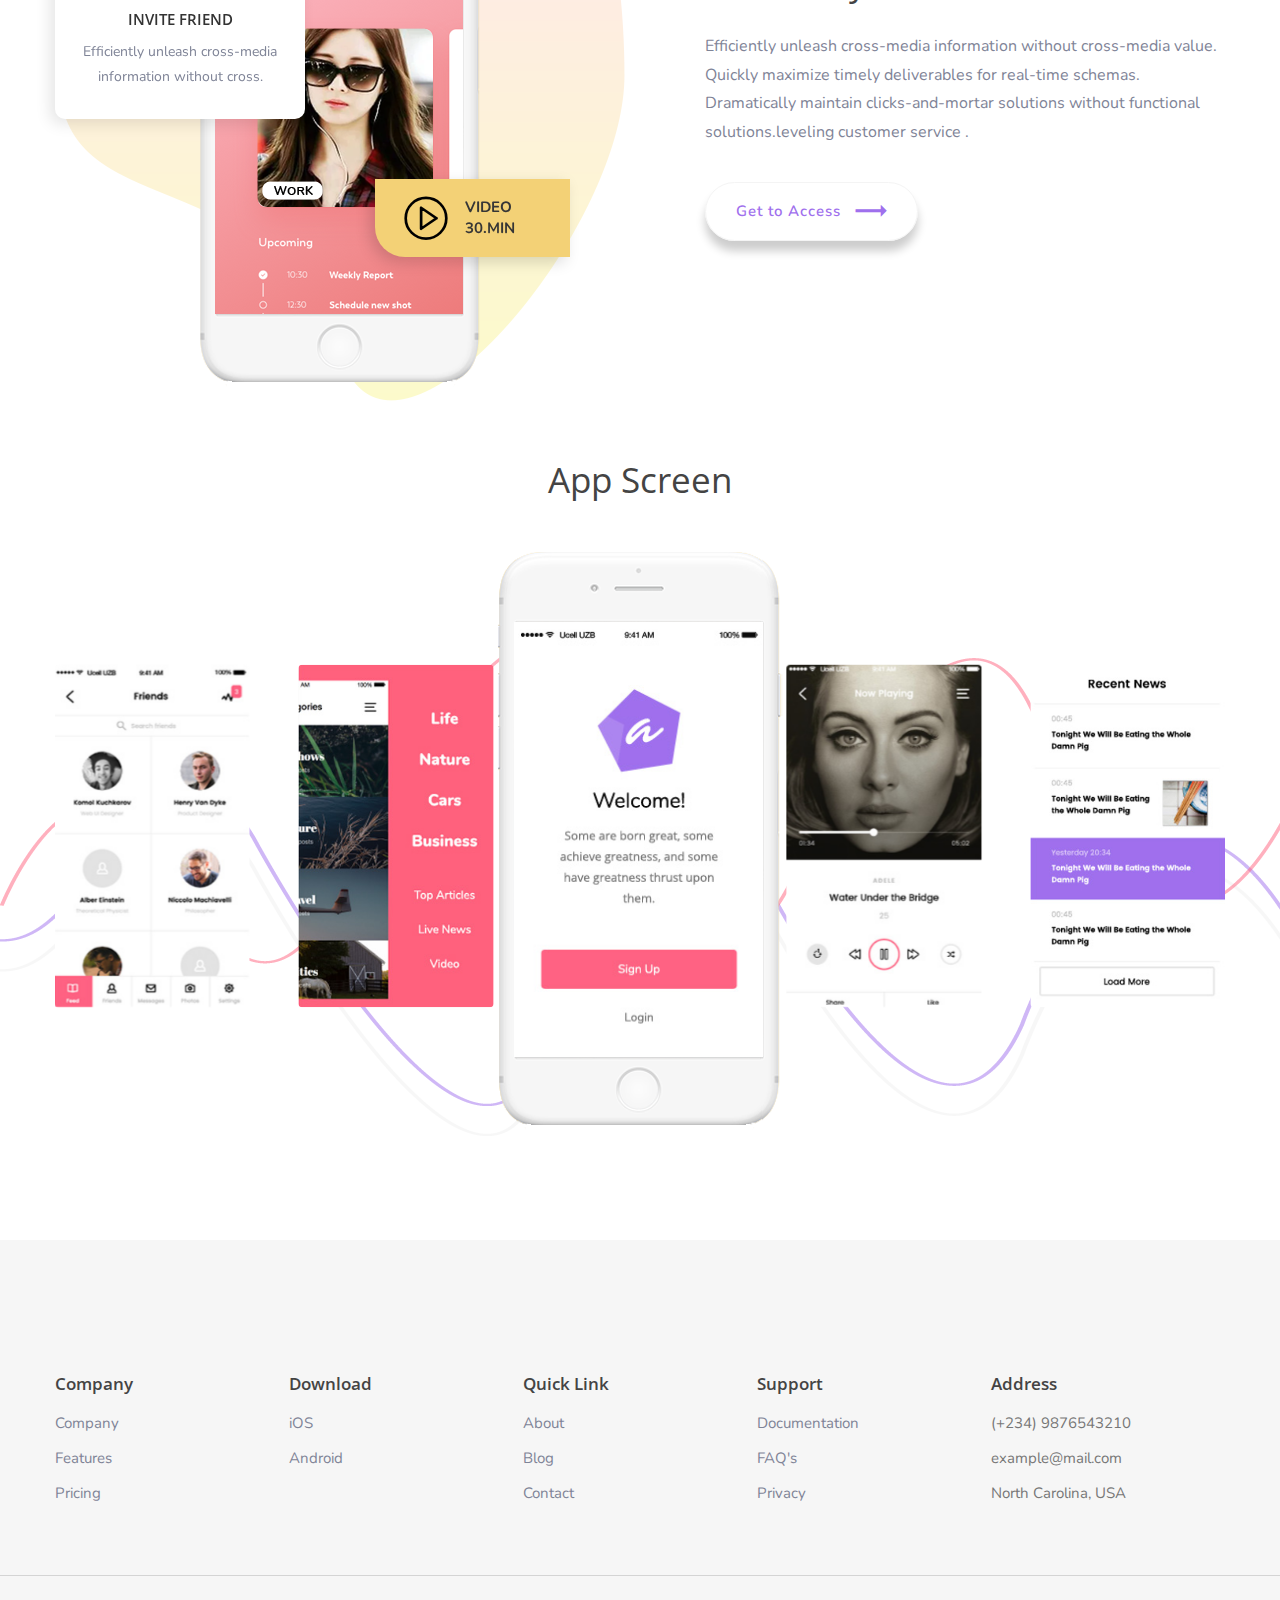
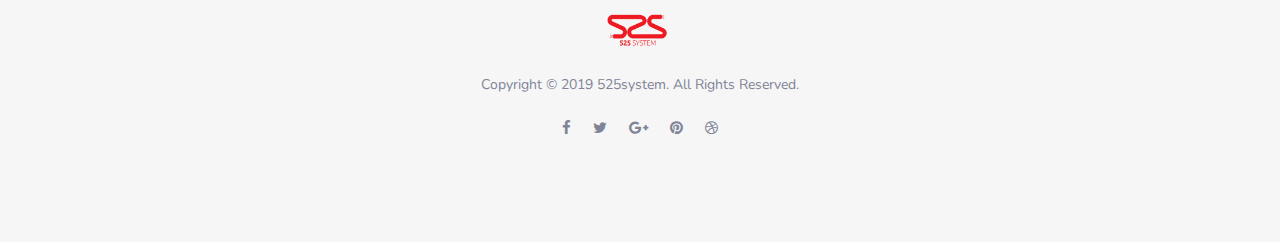
<file: about.html>
<!DOCTYPE html>
<html>
<head>
<meta charset="utf-8">
<title>525 system | About Us</title>
<!-- Stylesheets -->
<link href="css/bootstrap.css" rel="stylesheet">
<link href="css/style.css" rel="stylesheet">
<link href="css/responsive.css" rel="stylesheet"> 

<!--Favicon-->
<link rel="shortcut icon" href="images/favicon.png" type="image/x-icon">
<link rel="icon" href="images/favicon.png" type="image/x-icon">
<!-- Responsive -->
<meta http-equiv="X-UA-Compatible" content="IE=edge">
<meta name="viewport" content="width=device-width, initial-scale=1.0, maximum-scale=1.0, user-scalable=0">
<!--[if lt IE 9]><script src="https://cdnjs.cloudflare.com/ajax/libs/html5shiv/3.7.3/html5shiv.js"></script><![endif]-->
<!--[if lt IE 9]><script src="js/respond.js"></script><![endif]-->
</head>

<body>
<div class="page-wrapper">
 	
    <!-- Preloader -->
    <div class="preloader"></div>
 	
    <!-- Main Header-->
    <header class="wow fadeInLeft main-header header-style-one">
    	
			<!--Header-Upper-->
			<div class="header-upper">
				<div class="auto-container">
					<div class="clearfix">
						
						<div class="pull-left logo-outer">
							<div class="logo"><a href="index.html"><img width="120px" src="images/logo.png" alt="" title=""></a></div>
						</div>
						   
						<div class="pull-right upper-right clearfix">
							<div class="nav-outer clearfix">
							
								<!-- Main Menu -->
								<nav class="main-menu navbar-expand-md">
									<div class="navbar-header">
										<button class="navbar-toggler" type="button" data-toggle="collapse" data-target="#navbarSupportedContent" aria-controls="navbarSupportedContent" aria-expanded="false" aria-label="Toggle navigation">
											<span class="icon-bar"></span>
											<span class="icon-bar"></span>
											<span class="icon-bar"></span>
										</button>
									</div>
	
									<div class="wow bounce navbar-collapse collapse clearfix" id="navbarSupportedContent">
										<ul class="navigation clearfix">
											<li><a href="index.html">Home</a>
												
											</li>
											<li class="fadeInLeft current"><a href="about.html">About us</a></li>
											<li class="fadeInLeft"><a href="about.html">Services</a></li>
											
											<li><a href="contact.html">Contact</a></li>
											<li class="dropdown">
												<a href="solutions.html">Solutions</a>
												<ul>
													<li class="dropdown"><a href="solutions/education.html">Education</a>
														<ul>
															<li><a href=""></a>SCH ERP</li>
															<li><a href=""></a>E-Pin Solution</li>
															<li><a href=""></a>Registration Portal</li>
															<li><a href=""></a>E-Library</li>
															<li><a href=""></a>School Portal</li>
															<li><a href=""></a>CCTV</li>
															<li><a href=""></a>Internet Solutions</li>
														</ul>
													</li>
													<li class="dropdown"><a href="solutions/education.html">Health</a></li>
													<li class="dropdown"><a href="solutions/education.html">Hotel</a></li>
													<li class="dropdown"><a href="solutions/education.html">Business</a></li>
												</ul>
											</li>
										</ul>
									</div>
									
								</nav>
								
								<!-- Main Menu End-->
								<div class="outer-box">
									<!--Search Box-->
									<div class="search-box-outer">
										<div class="dropdown">
											<button class="search-box-btn dropdown-toggle" type="button" id="dropdownMenu3" data-toggle="dropdown" aria-haspopup="true" aria-expanded="false"><span class="fa fa-search"></span></button>
											<ul class="dropdown-menu pull-right search-panel" aria-labelledby="dropdownMenu3">
												<li class="panel-outer">
													<div class="form-container">
														<form method="post" action="http://t.commonsupport.com/alfena/blog.html">
															<div class="form-group">
																<input type="search" name="field-name" value="" placeholder="Search Here" required>
																<button type="submit" class="search-btn"><span class="fa fa-search"></span></button>
															</div>
														</form>
													</div>
												</li>
											</ul>
										</div>
									</div>
									<!--Language-->
									<div class="language dropdown"><a class="btn btn-default dropdown-toggle" id="dropdownMenu2" data-toggle="dropdown" aria-haspopup="true" aria-expanded="true" href="#">EN <span class="icon fa fa-caret-down"></span></a>
										<ul class="dropdown-menu style-one" aria-labelledby="dropdownMenu2">
											<li><a href="#">English</a></li>
											<li><a href="#">German</a></li>
											<li><a href="#">Arabic</a></li>
											<li><a href="#">Hindi</a></li>
										</ul>
									</div>
									<div class="nav-btn"><span class="icon flaticon-menu"></span></div>
								</div>
							</div>
						</div>
						
					</div>
				</div>
			</div>
			<!--End Header Upper-->
	
		</header>
    <!--End Main Header -->
    
    <!--Form Back Drop-->
    <div class="form-back-drop"></div>
    
    <!--Appointment Box-->
    <section class="appointment-box">
    	<div class="inner-box">
            <div class="cross-icon"><span class="flaticon-cancel-1"></span></div>
            <div class="title">
                <h2>Get Appointment</h2>
                <div class="separator"></div>
            </div>
            
            <!--Appointment Form-->
            <div class="appointment-form">
                <form method="post" action="http://t.commonsupport.com/alfena/contact.html">

                    <div class="form-group">
                        <input type="text" name="text" value="" placeholder="Name" required>
                    </div>
                    <div class="form-group">
                        <input type="email" name="email" value="" placeholder="Email Address" required>
                    </div>
                    <div class="form-group">
                        <input type="text" name="phone" value="" placeholder="Phone no." required>
                    </div>
                    <div class="form-group">
                        <textarea placeholder="Message"></textarea>
                    </div>
                    <div class="form-group">
                        <button type="submit" class="theme-btn btn-style-one">Submit now</button>
                    </div>
                    
                </form>
            </div>
            
            <!--Contact Info Box-->
            <div class="contact-info-box">
            	<ul class="info-list">
                	<li>alfena@yousite.com</li>
                    <li>+(000) 000 0000</li>
                </ul>
                <ul class="social-list clearfix">
                	<li><a href="#">Facebook</a></li>
                    <li><a href="#">Linkedin</a></li>
                    <li><a href="#">Twitter</a></li>
                    <li><a href="#">Google +</a></li>
                    <li><a href="#">Instagram</a></li>
                </ul>
            </div>
            
        </div>
    </section>
    <!--End Consulting Form-->
    
    <!-- Banner Section Three -->
	<section class="testimonial-section banner-section-three">
		<div class="auto-container">
			<div class="row clearfix">
				
				<div class="accordian-column col-lg-5 col-md-5 col-sm-12">
					<div class="inner-column">
				
						<!--Accordian Box-->
						<ul class="accordion-box">
							
							<!--Block-->
							<li class="accordion block" >
								<div class="acc-btn"><div class="icon-outer"><span class="icon icon-plus flaticon-heart"></span></div>Easily manage</div>
								<div class="acc-content">
									<div class="content">
										<div class="text">Capitalize on low hanging fruit to identify a ballpark value added activity to beta test.</div>
									</div>
								</div>
							</li>
	
							<!--Block-->
							<li class="accordion block">
								<div class="acc-btn"><div class="icon-outer"><span class="icon icon-plus flaticon-locked"></span></div>Safty</div>
								<div class="acc-content">
									<div class="content">
										<div class="text">Capitalize on low hanging fruit to identify a ballpark value added activity to beta test.</div>
									</div>
								</div>
							</li>
							
							<!--Block-->
							<li class="accordion block">
								<div class="acc-btn"><div class="icon-outer"><span class="icon icon-plus flaticon-speed-meter"></span></div>Quick Access</div>
								<div class="acc-content">
									<div class="content">
										<div class="text">Capitalize on low hanging fruit to identify a ballpark value added activity to beta test.</div>
									</div>
								</div>
							</li>
							
							<!--Block-->
							<li class="accordion block">
								<div class="acc-btn"><div class="icon-outer"><span class="icon icon-plus flaticon-like-1"></span></div>24h Support</div>
								<div class="acc-content">
									<div class="content">
										<div class="text">Capitalize on low hanging fruit to identify a ballpark value added activity to beta test.</div>
									</div>
								</div>
							</li>
							
						</ul>
						
					</div><br><br>
					<div class="button-box wow bounce" data-wow-delay="0ms" data-wow-duration="1500ms">
						<a style="color:#ff0000" href="#" class="theme-btn btn-style-one">Core Value</a>
					</div>
				</div>
				
				<div class="col-lg-1 col-md-1 col-sm-1"></div>
				<!-- Image Column -->
				<div class="image-column col-lg-6 col-md-6 col-sm-12">
					<div class="inner-column">
						<div id="particles-js"></div>
						<div class="author-one"><img src="images/resource/author-8.jpg" alt="" /></div>
						<div class="author-two"><img src="images/resource/author-9.jpg" alt="" /></div>
						<div class="author-three"><img src="images/resource/author-10.jpg" alt="" /></div>
						<div class="author-four"><img src="images/resource/author-11.jpg" alt="" /></div>
						<div class="author-five"><img src="images/resource/author-12.jpg" alt="" /></div>
						<div class="author-six"><img src="images/resource/author-13.jpg" alt="" /></div>
						<div class="author-seven"><img src="images/resource/author-14.jpg" alt="" /></div>
						<div class="author-eight"><img src="images/resource/author-15.jpg" alt="" /></div>
						<div class="author-nine"><img src="images/resource/author-16.jpg" alt="" /></div>
						<div class="author-ten"><img src="images/resource/author-17.jpg" alt="" /></div>
						<div class="author-eleven"><img src="images/resource/author-18.jpg" alt="" /></div>
					</div>
				</div>
				
			</div>
		</div>
	</section>
    <!--End Banner Section Three -->
	
	<!-- Services Section -->
	<section class="services-section">
		<div class="auto-container">
			<!-- Sec Title -->
			<div class="sec-title centered">
				<h2>The only app you will need</h2>
			</div>
			
			<div class="row clearfix">
				
				<!-- Services Block -->
				<div class="services-block col-lg-3 col-md-6 col-sm-12">
					<div class="inner-box wow fadeInLeft" data-wow-delay="0ms" data-wow-duration="1500ms">
						<div class="icon-box">
							<span class="icon flaticon-locked"></span>
						</div>
						<h3><a href="feature.html">Safty</a></h3>
						<div class="text">Efficiently unleash cross-media information without.</div>
					</div>
				</div>
				
				<!-- Services Block -->
				<div class="services-block col-lg-3 col-md-6 col-sm-12">
					<div class="inner-box wow fadeInLeft" data-wow-delay="300ms" data-wow-duration="1500ms">
						<div class="icon-box">
							<span class="icon flaticon-speed-meter"></span>
						</div>
						<h3><a href="feature.html">Quick Access</a></h3>
						<div class="text">Efficiently unleash cross-media information without.</div>
					</div>
				</div>
				
				<!-- Services Block -->
				<div class="services-block col-lg-3 col-md-6 col-sm-12">
					<div class="inner-box wow fadeInLeft" data-wow-delay="600ms" data-wow-duration="1500ms">
						<div class="icon-box">
							<span class="icon flaticon-heart"></span>
						</div>
						<h3><a href="feature.html">Easily manage</a></h3>
						<div class="text">Efficiently unleash cross-media information without.</div>
					</div>
				</div>
				
				<!-- Services Block -->
				<div class="services-block col-lg-3 col-md-6 col-sm-12">
					<div class="inner-box wow fadeInLeft" data-wow-delay="900ms" data-wow-duration="1500ms">
						<div class="icon-box">
							<span class="icon flaticon-like-1"></span>
						</div>
						<h3><a href="feature.html">24h Support</a></h3>
						<div class="text">Efficiently unleash cross-media information without.</div>
					</div>
				</div>
				
			</div>
			
		</div>
	</section>
	<!-- End Services Section -->
	
	<!-- App Section -->
	<section class="app-section style-two">
		<div class="auto-container">
			<div class="row clearfix">
				
				<!-- Image Column -->
				<div class="image-column col-lg-6 col-md-12 col-md-12">
					<div class="inner-column">
						<!-- Message Box -->
						<div class="message-box  paroller" data-paroller-factor="0.15" data-paroller-factor-lg="0.15" data-paroller-factor-md="0.15" data-paroller-factor-sm="0.15" data-paroller-type="foreground" data-paroller-direction="horizontal">
							<div class="box-inner">
								<div class="icon-one flaticon-paper-plane"></div>
								<div class="icon-two flaticon-message"></div>
								<h3>Invite Friend</h3>
								<div class="text">Efficiently unleash cross-media information without cross.</div>
							</div>
						</div>
						
						<!-- Play Box -->
						<div class="play-box  paroller" data-paroller-factor="-0.15" data-paroller-factor-lg="-0.15" data-paroller-factor-md="-0.15" data-paroller-factor-sm="-0.15" data-paroller-type="foreground" data-paroller-direction="horizontal">
							<div class="box-inner">
								<a href="https://www.youtube.com/watch?v=kxPCFljwJws" class="lightbox-image play-btn">
									<span class="icon flaticon-play-button-1"></span>
								</a>
								video <br> 30.min
							</div>
						</div>
						
						<!-- Chat Icon -->
						<div class="chat-icon  paroller" data-paroller-factor="-0.15" data-paroller-factor-lg="-0.15" data-paroller-factor-md="-0.15" data-paroller-factor-sm="-0.15" data-paroller-type="foreground" data-paroller-direction="vertical"><img src="images/icons/chat-icon.png" alt="" /></div>
						
						<div class="image">
							<img src="images/resource/app-1.png" alt="" />
						</div>
					</div>
				</div>
				
				<!-- Content Column -->
				<div class="content-column col-lg-6 col-md-12 col-md-12">
					<div class="inner-column">
						<h2>Dedicate yourself to the things <br> that really matter</h2>
						<div class="text">Efficiently unleash cross-media information without cross-media value. Quickly maximize timely deliverables for real-time schemas. Dramatically maintain clicks-and-mortar solutions without functional solutions.leveling customer service .</div>
						<a href="#" class="theme-btn btn-style-three">Get to Access <span class="icon flaticon-next-3"></span></a>
					</div>
				</div>
				
			</div>
		</div>
	</section>
	<!-- End App Section -->
	
	
	
	<!-- Screenshots Section -->
	<section class="screenshots-section">
		<div class="auto-container">
			<div class="sec-title text-center">
				<h2>App Screen</h2>
			</div>
			
			<!-- Carousel Container -->
			<div class="carousel-container">
				<div class="carousel-outer">
					<!--Carousel-->
					<div class="screenshot-carousel owl-carousel owl-theme">
						<!--Slide-->
						<div class="slide"><figure class="image"><a href="images/resource/app-screen-1.jpg" data-fancybox="screenshot" data-caption=""><img src="images/resource/app-screen-1.jpg" alt=""></a></figure></div>
						<!--Slide-->
						<div class="slide"><figure class="image"><a href="images/resource/app-screen-2.jpg" data-fancybox="screenshot" data-caption=""><img src="images/resource/app-screen-2.jpg" alt=""></a></figure></div>
						<!--Slide-->
						<div class="slide"><figure class="image"><a href="images/resource/app-screen-3.jpg" data-fancybox="screenshot" data-caption=""><img src="images/resource/app-screen-3.jpg" alt=""></a></figure></div>
						<!--Slide-->
						<div class="slide"><figure class="image"><a href="images/resource/app-screen-4.jpg" data-fancybox="screenshot" data-caption=""><img src="images/resource/app-screen-4.jpg" alt=""></a></figure></div>
						<!--Slide-->
						<div class="slide"><figure class="image"><a href="images/resource/app-screen-5.jpg" data-fancybox="screenshot" data-caption=""><img src="images/resource/app-screen-5.jpg" alt=""></a></figure></div>
                        <!--Slide-->
						<div class="slide"><figure class="image"><a href="images/resource/app-screen-1.jpg" data-fancybox="screenshot" data-caption=""><img src="images/resource/app-screen-1.jpg" alt=""></a></figure></div>
						<!--Slide-->
						<div class="slide"><figure class="image"><a href="images/resource/app-screen-2.jpg" data-fancybox="screenshot" data-caption=""><img src="images/resource/app-screen-2.jpg" alt=""></a></figure></div>
						<!--Slide-->
						<div class="slide"><figure class="image"><a href="images/resource/app-screen-3.jpg" data-fancybox="screenshot" data-caption=""><img src="images/resource/app-screen-3.jpg" alt=""></a></figure></div>
						<!--Slide-->
						<div class="slide"><figure class="image"><a href="images/resource/app-screen-4.jpg" data-fancybox="screenshot" data-caption=""><img src="images/resource/app-screen-4.jpg" alt=""></a></figure></div>
						<!--Slide-->
						<div class="slide"><figure class="image"><a href="images/resource/app-screen-5.jpg" data-fancybox="screenshot" data-caption=""><img src="images/resource/app-screen-5.jpg" alt=""></a></figure></div>
					</div>
					
					<!--Mockup Layer-->
					<div class="mockup-layer"></div>
				</div>
			</div>
			
		</div>
	</section>
	<!-- End Screenshots Section -->
	
	<!-- Main Footer -->
    <footer class="main-footer">
			<div class="auto-container">
				<div class="button-box wow bounce" data-wow-delay="0ms" data-wow-duration="1500ms">
					<a style="color:#ff0000" href="#" class="theme-btn btn-style-one">Sign Up</a>
				</div>
				<!--Widgets Section-->
				<div class="widgets-section">
					<div class="clearfix">
						
						<!--Footer Column-->
						<div class="footer-column">
							<div class="footer-widget links-widget">
								<h2>Company</h2>
								<ul class="footer-list">
									<li><a href="#">Company</a></li>
									<li><a href="#">Features</a></li>
									<li><a href="#">Pricing</a></li>
								</ul>
							</div>
						</div>
						
						<!--Footer Column-->
						<div class="footer-column">
							<div class="footer-widget links-widget">
								<h2>Download</h2>
								<ul class="footer-list">
									<li><a href="#">iOS</a></li>
									<li><a href="#">Android</a></li>
								</ul>
							</div>
						</div>
						
						<!--Footer Column-->
						<div class="footer-column">
							<div class="footer-widget links-widget">
								<h2>Quick Link</h2>
								<ul class="footer-list">
									<li><a href="#">About</a></li>
									<li><a href="#">Blog</a></li>
									<li><a href="#">Contact</a></li>
								</ul>
							</div>
						</div>
						
						<!--Footer Column-->
						<div class="footer-column">
							<div class="footer-widget links-widget">
								<h2>Support</h2>
								<ul class="footer-list">
									<li><a href="#">Documentation</a></li>
									<li><a href="#">FAQ's</a></li>
									<li><a href="#">Privacy</a></li>
								</ul>
							</div>
						</div>
						
						<!--Footer Column-->
						<div class="footer-column">
							<div class="footer-widget links-widget">
								<h2>Address</h2>
								<ul class="footer-list">
									<li>(+234) 9876543210</li>
									<li>example@mail.com</li>
									<li>North Carolina, USA</li>
								</ul>
							</div>
						</div>
						
					</div>
				</div>
			</div>
			
			<!-- Footer Bottom -->
			<div class="footer-bottom">
				<div class="auto-container">
					<!-- Logo -->
					<div class="logo">
						<a href="index.html"><img src="images/logo.png" alt="" width="100px"/></a>
					</div>
					<!-- Copyright -->
					<div class="copyright">Copyright &copy; 2019 525system. All Rights Reserved.</div>
					<!-- Social Nav -->
					<div class="social-nav">
						<a href="#"><span class="fa fa-facebook"></span></a>
						<a href="#"><span class="fa fa-twitter"></span></a>
						<a href="#"><span class="fa fa-google-plus"></span></a>
						<a href="#"><span class="fa fa-pinterest"></span></a>
						<a href="#"><span class="fa fa-dribbble"></span></a>
					</div>
				</div>
			</div>
			<!-- End Footer Bottom -->
			
		</footer>
	<!-- End Main Footer -->
	
</div>
<!--End pagewrapper-->

<!--Scroll to top-->
<div class="scroll-to-top scroll-to-target" data-target="html"><span class="icon fa fa-angle-double-up"></span></div>

<script src="js/jquery.js"></script>
<script src="js/popper.min.js"></script>
<script src="js/bootstrap.min.js"></script>
<script src="js/jquery.fancybox.js"></script>
<script src="js/jquery-ui.js"></script>
<script src="js/owl.js"></script>
<script src="js/element-in-view.js"></script>
<script src="js/appear.js"></script>
<script src="js/wow.js"></script>
<script src="js/paroller.js"></script>
<script src="js/particles.js"></script>
<script src="js/app.js"></script>
<script src="js/script.js"></script>

</body>

<!-- Mirrored from t.commonsupport.com/alfena/about.html by HTTrack Website Copier/3.x [XR&CO'2014], Wed, 04 Sep 2019 13:51:24 GMT -->
</html>
</file>
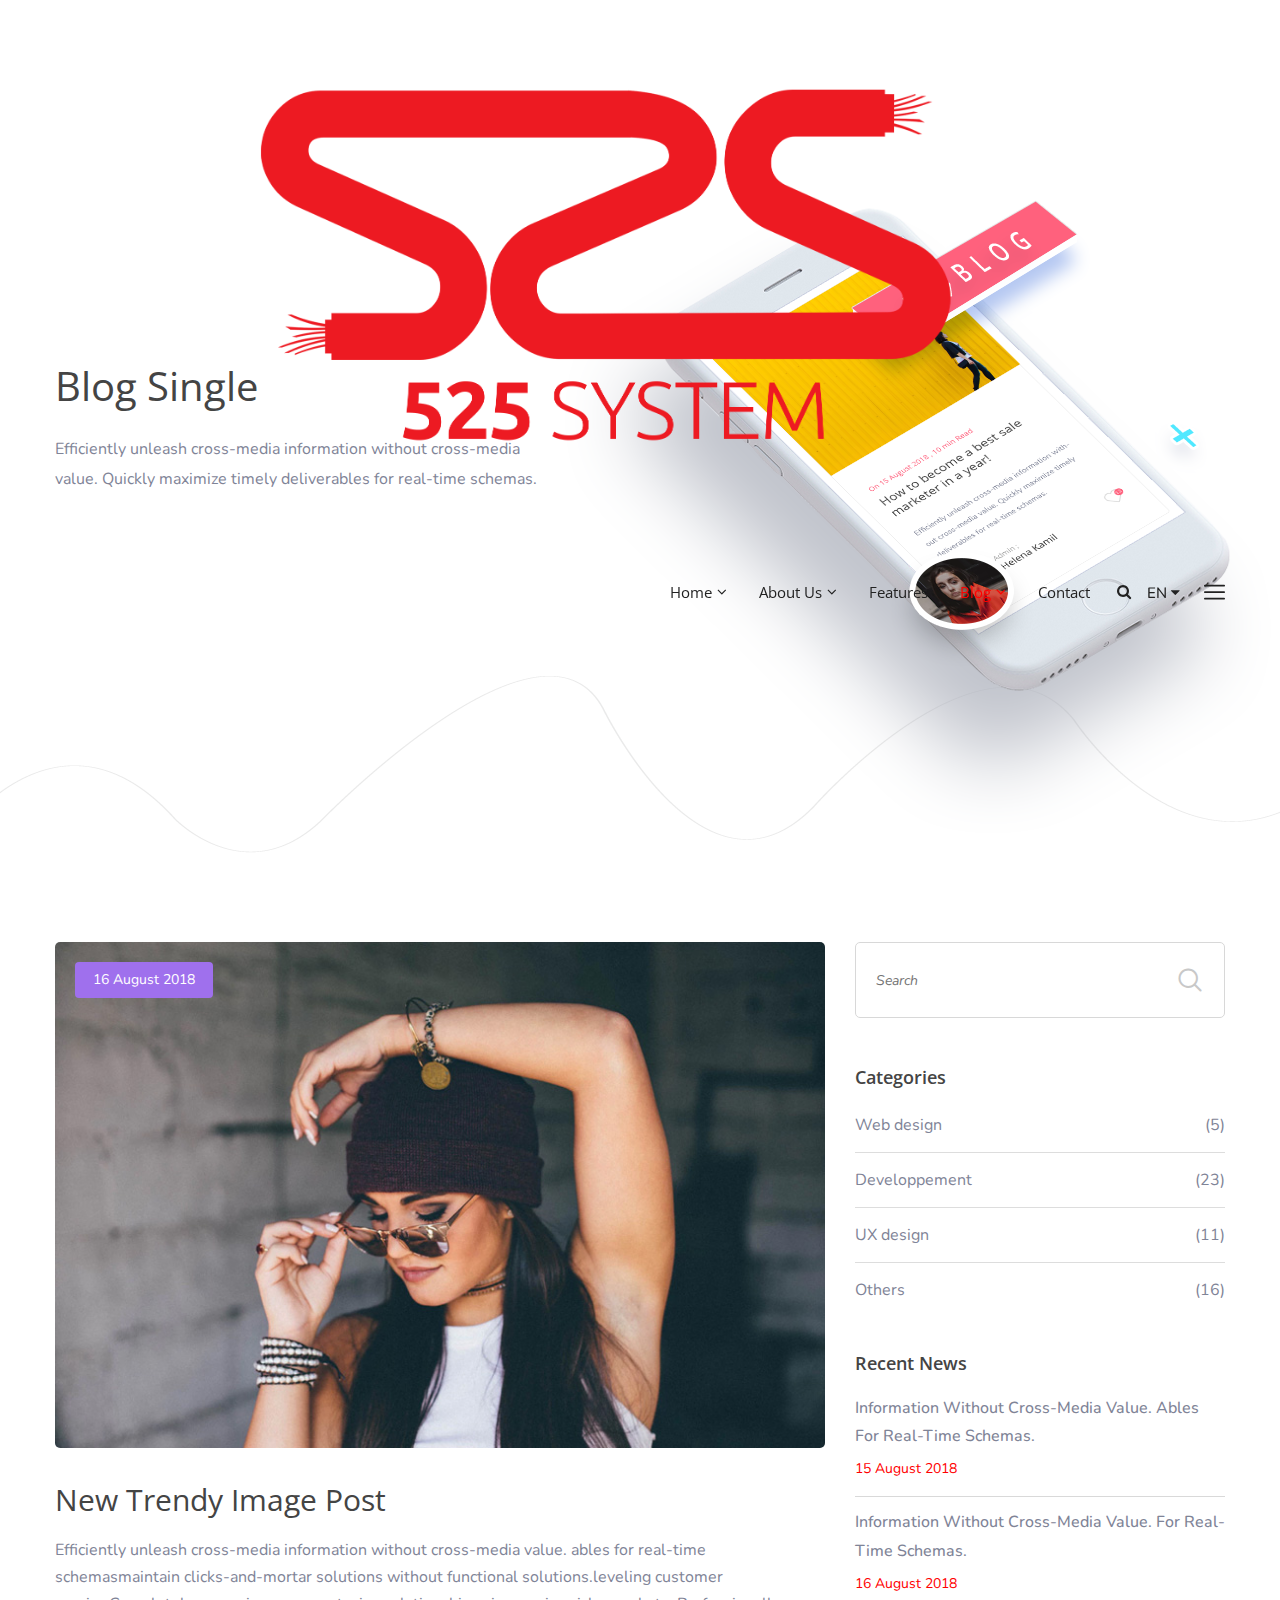
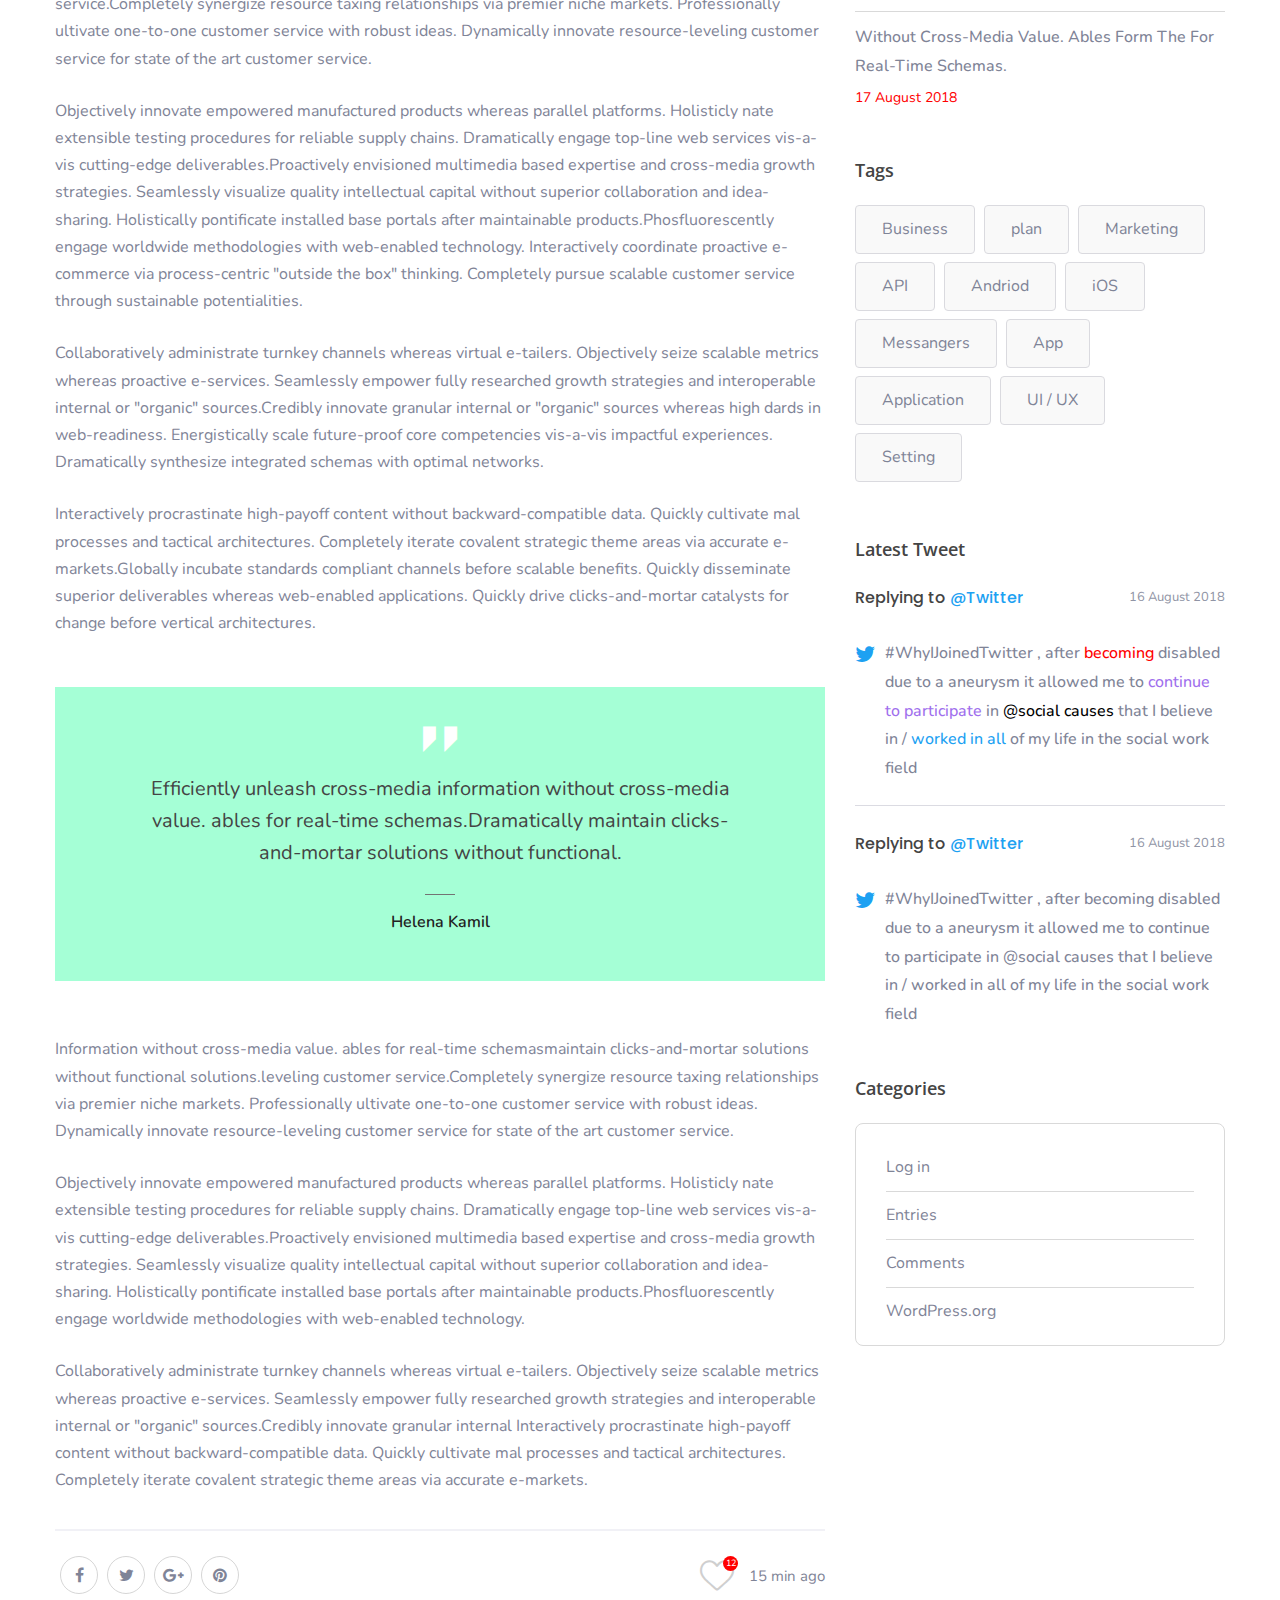
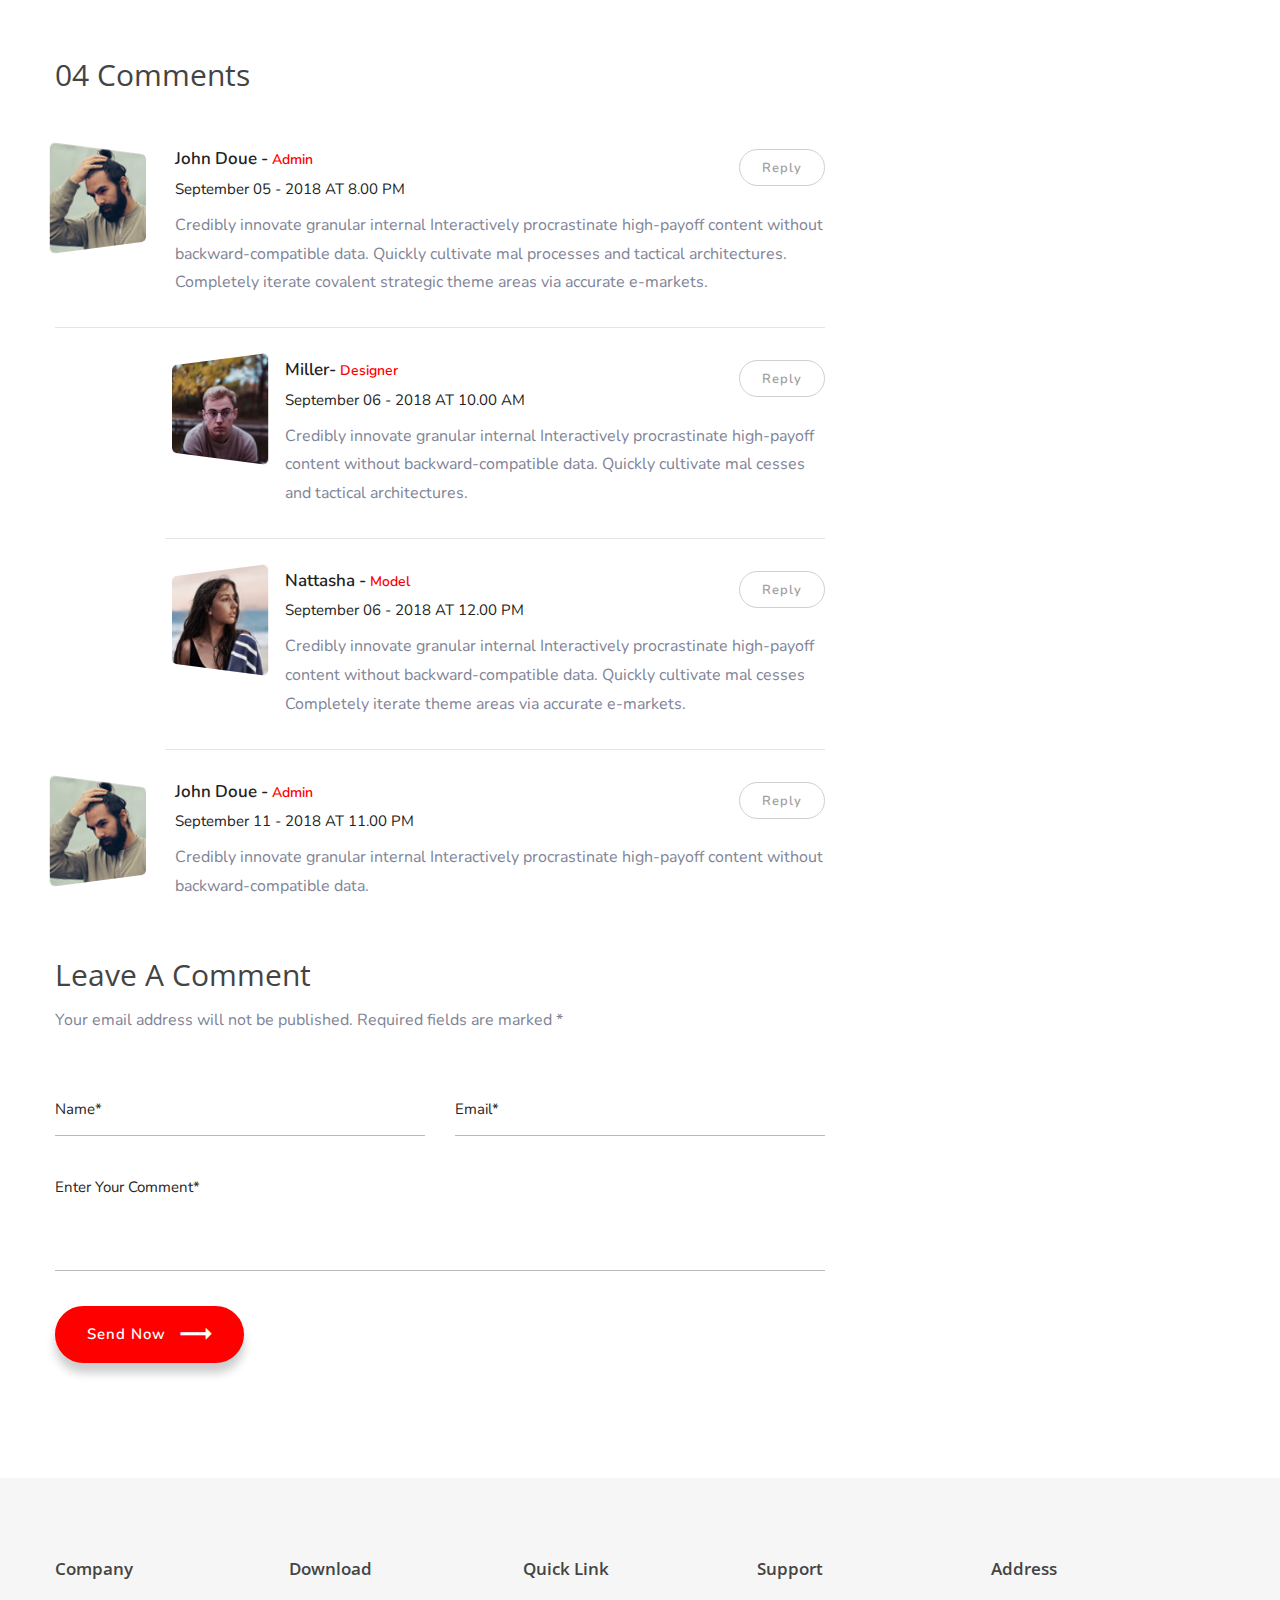
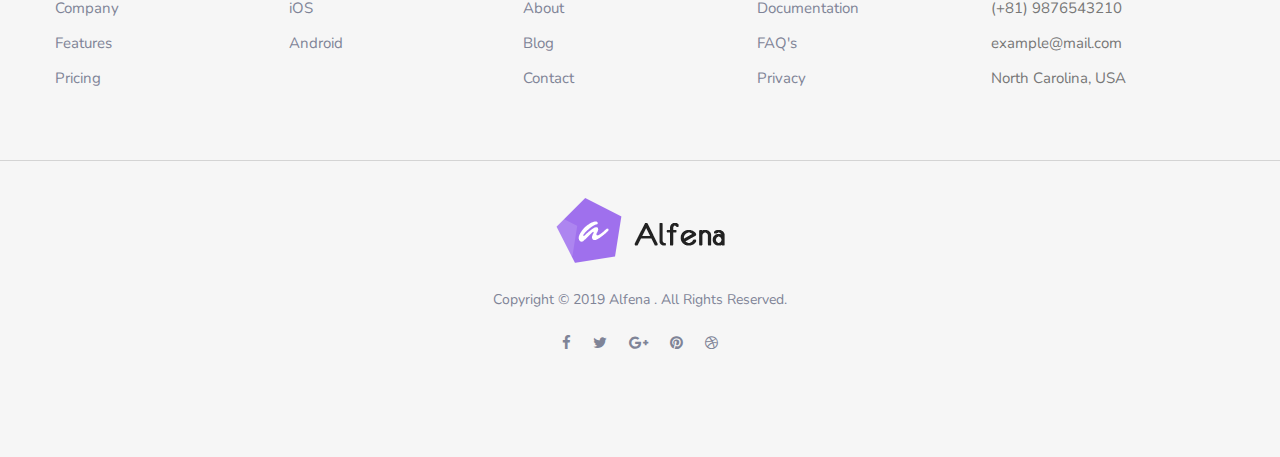
<file: blog-detail.html>
<!DOCTYPE html>
<html>

<!-- Mirrored from t.commonsupport.com/alfena/blog-detail.html by HTTrack Website Copier/3.x [XR&CO'2014], Wed, 04 Sep 2019 13:53:52 GMT -->
<head>
<meta charset="utf-8">
<title>Alfena Template | Blog Single</title>
<!-- Stylesheets -->
<link href="css/bootstrap.css" rel="stylesheet">
<link href="css/style.css" rel="stylesheet">
<link href="css/responsive.css" rel="stylesheet"> 

<!--Favicon-->
<link rel="shortcut icon" href="images/favicon.png" type="image/x-icon">
<link rel="icon" href="images/favicon.png" type="image/x-icon">
<!-- Responsive -->
<meta http-equiv="X-UA-Compatible" content="IE=edge">
<meta name="viewport" content="width=device-width, initial-scale=1.0, maximum-scale=1.0, user-scalable=0">
<!--[if lt IE 9]><script src="https://cdnjs.cloudflare.com/ajax/libs/html5shiv/3.7.3/html5shiv.js"></script><![endif]-->
<!--[if lt IE 9]><script src="js/respond.js"></script><![endif]-->
</head>

<body>
<div class="page-wrapper">
 	
    <!-- Preloader -->
    <div class="preloader"></div>
 	
    <!-- Main Header-->
    <header class="main-header header-style-one">
    	
        <!--Header-Upper-->
        <div class="header-upper">
        	<div class="auto-container">
            	<div class="clearfix">
                	
                	<div class="pull-left logo-outer">
                    	<div class="logo"><a href="index-2.html"><img src="images/logo.png" alt="" title=""></a></div>
                    </div>
                   	
					<div class="pull-right upper-right clearfix">
						<div class="nav-outer clearfix">
						
							<!-- Main Menu -->
							<nav class="main-menu navbar-expand-md">
								<div class="navbar-header">
									<button class="navbar-toggler" type="button" data-toggle="collapse" data-target="#navbarSupportedContent" aria-controls="navbarSupportedContent" aria-expanded="false" aria-label="Toggle navigation">
										<span class="icon-bar"></span>
										<span class="icon-bar"></span>
										<span class="icon-bar"></span>
									</button>
								</div>

								<div class="navbar-collapse collapse clearfix" id="navbarSupportedContent">
									<ul class="navigation clearfix">
										<li class="dropdown"><a href="#">Home</a>
											<ul>
												<li><a href="index-2.html">Home 01</a></li>
												<li><a href="index-3.html">Home 02</a></li>
												<li class="dropdown"><a href="#">Header Styles</a>
													<ul>
														<li><a href="index-2.html">Header 01</a></li>
														<li><a href="index-3.html">Header 02</a></li>
													</ul>
												</li>
											</ul>
										</li>
										<li class="dropdown"><a href="#">About us</a>
											<ul>
												<li><a href="about.html">About Us</a></li>
												<li><a href="price.html">pricing</a></li>
												<li><a href="faq.html">Faq's</a></li>
											</ul>
										</li>
										<li><a href="feature.html">Features</a></li>
										<li class="current dropdown"><a href="#">Blog</a>
											<ul>
												<li><a href="blog-sidebar.html">Blog with sidebar</a></li>
												<li><a href="blog-masonry.html">Blog masonry</a></li>
												<li><a href="blog-detail.html">Blog details</a></li>
												<li><a href="not-found.html">not found</a></li>
											</ul>
										</li>
										<li><a href="contact.html">Contact</a></li>
									</ul>
								</div>
								
							</nav>
							
							<!-- Main Menu End-->
							<div class="outer-box">
								<!--Search Box-->
								<div class="search-box-outer">
									<div class="dropdown">
										<button class="search-box-btn dropdown-toggle" type="button" id="dropdownMenu3" data-toggle="dropdown" aria-haspopup="true" aria-expanded="false"><span class="fa fa-search"></span></button>
										<ul class="dropdown-menu pull-right search-panel" aria-labelledby="dropdownMenu3">
											<li class="panel-outer">
												<div class="form-container">
													<form method="post" action="http://t.commonsupport.com/alfena/blog.html">
														<div class="form-group">
															<input type="search" name="field-name" value="" placeholder="Search Here" required>
															<button type="submit" class="search-btn"><span class="fa fa-search"></span></button>
														</div>
													</form>
												</div>
											</li>
										</ul>
									</div>
								</div>
								<!--Language-->
								<div class="language dropdown"><a class="btn btn-default dropdown-toggle" id="dropdownMenu2" data-toggle="dropdown" aria-haspopup="true" aria-expanded="true" href="#">EN <span class="icon fa fa-caret-down"></span></a>
									<ul class="dropdown-menu style-one" aria-labelledby="dropdownMenu2">
										<li><a href="#">English</a></li>
										<li><a href="#">German</a></li>
										<li><a href="#">Arabic</a></li>
										<li><a href="#">Hindi</a></li>
									</ul>
								</div>
								<div class="nav-btn"><span class="icon flaticon-menu"></span></div>
							</div>
						</div>
					</div>
					
                </div>
            </div>
        </div>
        <!--End Header Upper-->
    
    </header>
    <!--End Main Header -->
    
    <!--Form Back Drop-->
    <div class="form-back-drop"></div>
    
    <!--Appointment Box-->
    <section class="appointment-box">
    	<div class="inner-box">
            <div class="cross-icon"><span class="flaticon-cancel-1"></span></div>
            <div class="title">
                <h2>Get Appointment</h2>
                <div class="separator"></div>
            </div>
            
            <!--Appointment Form-->
            <div class="appointment-form">
                <form method="post" action="http://t.commonsupport.com/alfena/contact.html">

                    <div class="form-group">
                        <input type="text" name="text" value="" placeholder="Name" required>
                    </div>
                    <div class="form-group">
                        <input type="email" name="email" value="" placeholder="Email Address" required>
                    </div>
                    <div class="form-group">
                        <input type="text" name="phone" value="" placeholder="Phone no." required>
                    </div>
                    <div class="form-group">
                        <textarea placeholder="Message"></textarea>
                    </div>
                    <div class="form-group">
                        <button type="submit" class="theme-btn btn-style-one">Submit now</button>
                    </div>
                    
                </form>
            </div>
            
            <!--Contact Info Box-->
            <div class="contact-info-box">
            	<ul class="info-list">
                	<li>alfena@yousite.com</li>
                    <li>+(000) 000 0000</li>
                </ul>
                <ul class="social-list clearfix">
                	<li><a href="#">Facebook</a></li>
                    <li><a href="#">Linkedin</a></li>
                    <li><a href="#">Twitter</a></li>
                    <li><a href="#">Google +</a></li>
                    <li><a href="#">Instagram</a></li>
                </ul>
            </div>
            
        </div>
    </section>
    <!--End Consulting Form-->
    
    <!-- Banner Section Three -->
    <section class="banner-section-three">
    	<div class="auto-container">
			<div class="row clearfix">
            	
                <!--Content Column-->
                <div class="content-column col-lg-6 col-md-12 col-sm-12">
                	<div class="inner-column wow fadeInLeft">
                    	<h2>Blog Single</h2>
                        <div class="text">Efficiently unleash cross-media information without cross-media value. Quickly maximize timely deliverables for real-time schemas.</div>
                    </div>
                </div>
                <!--Image Column-->
                <div class="image-column col-lg-6 col-md-12 col-sm-12">
                	<div class="image  wow slideInRight" data-wow-delay="0ms" data-wow-duration="2500ms">
                    	<img src="images/resource/mokeup-9.png" alt="" />
                    </div>
                </div>
                
            </div>
        </div>
    </section>
    <!--End Banner Section Three -->
	
	<!--Sidebar Page Container-->
    <div class="sidebar-page-container">
    	<div class="auto-container">
        	<div class="row clearfix">
				
				<!--Content Side-->
                <div class="content-side col-lg-8 col-md-12 col-sm-12">
					<div class="blog-single">
						<div class="inner-box">
							<div class="image">
								<div class="post-time">16 August 2018</div>
								<img src="images/resource/news-15.jpg" alt="" />
							</div>
							<div class="lower-content">
								<h2>New Trendy Image Post</h2>
								<div class="text">
									<p>Efficiently unleash cross-media information without cross-media value. ables for real-time schemasmaintain clicks-and-mortar solutions without functional solutions.leveling customer service.Completely synergize resource taxing relationships via premier niche markets. Professionally ultivate one-to-one customer service with robust ideas. Dynamically innovate resource-leveling customer service for state of the art customer service.</p>
									<p>Objectively innovate empowered manufactured products whereas parallel platforms. Holisticly nate extensible testing procedures for reliable supply chains. Dramatically engage top-line web services vis-a-vis cutting-edge deliverables.Proactively envisioned multimedia based expertise and cross-media growth strategies. Seamlessly visualize quality intellectual capital without superior collaboration and idea-sharing. Holistically pontificate installed base portals after maintainable products.Phosfluorescently engage worldwide methodologies with web-enabled technology. Interactively coordinate proactive e-commerce via process-centric "outside the box" thinking. Completely pursue scalable customer service through sustainable potentialities.</p>
									<p>Collaboratively administrate turnkey channels whereas virtual e-tailers. Objectively seize scalable metrics whereas proactive e-services. Seamlessly empower fully researched growth strategies and interoperable internal or "organic" sources.Credibly innovate granular internal or "organic" sources whereas high dards in web-readiness. Energistically scale future-proof core competencies vis-a-vis impactful experiences. Dramatically synthesize integrated schemas with optimal networks.</p>
									<p>Interactively procrastinate high-payoff content without backward-compatible data. Quickly cultivate mal processes and tactical architectures. Completely iterate covalent strategic theme areas via accurate e-markets.Globally incubate standards compliant channels before scalable benefits. Quickly disseminate superior deliverables whereas web-enabled applications. Quickly drive clicks-and-mortar catalysts for change before vertical architectures.</p>
									<blockquote>
										<div class="quote-icon flaticon-straight-quotes"></div>
										<div class="quote-text">Efficiently unleash cross-media information without cross-media value. ables for real-time schemas.Dramatically maintain clicks-and-mortar solutions without functional.</div>
										<div class="quote-author">Helena Kamil</div>
									</blockquote>
									<p>Information without cross-media value. ables for real-time schemasmaintain clicks-and-mortar solutions without functional solutions.leveling customer service.Completely synergize resource taxing relationships via premier niche markets. Professionally ultivate one-to-one customer service with robust ideas. Dynamically innovate resource-leveling customer service for state of the art customer service.</p>
									<p>Objectively innovate empowered manufactured products whereas parallel platforms. Holisticly nate extensible testing procedures for reliable supply chains. Dramatically engage top-line web services vis-a-vis cutting-edge deliverables.Proactively envisioned multimedia based expertise and cross-media growth strategies. Seamlessly visualize quality intellectual capital without superior collaboration and idea-sharing. Holistically pontificate installed base portals after maintainable products.Phosfluorescently engage worldwide methodologies with web-enabled technology. </p>
									<p>Collaboratively administrate turnkey channels whereas virtual e-tailers. Objectively seize scalable metrics whereas proactive e-services. Seamlessly empower fully researched growth strategies and interoperable internal or "organic" sources.Credibly innovate granular internal Interactively procrastinate high-payoff content without backward-compatible data. Quickly cultivate mal processes and tactical architectures. Completely iterate covalent strategic theme areas via accurate e-markets.</p>
								</div>
								
								<!--post-share-options-->
								<div class="post-share-options">
									<div class="post-share-inner clearfix">
										<div class="pull-left">
											<!-- Social Nav -->
											<div class="social-icons">
												<a href="#"><span class="fa fa-facebook"></span></a>
												<a href="#"><span class="fa fa-twitter"></span></a>
												<a href="#"><span class="fa fa-google-plus"></span></a>
												<a href="#"><span class="fa fa-pinterest"></span></a>
											</div>
										</div>
										<div class="pull-right">
											<div class="like-box">
												<a href="#" class="likes flaticon-heart"><span class="total">12</span></a>
												<div class="times">15 min ago</div>
											</div>
										</div>
									</div>
								</div>
								
							</div>
						</div>	
						
						<!--Comments Area-->
                        <div class="comments-area">
                            <div class="group-title"><h2>04 comments</h2></div>
                            
                            <div class="comment-box">
                                <div class="comment">
                                    <div class="author-thumb"><img src="images/resource/author-5.jpg" alt=""></div>
                                    <div class="comment-info clearfix"><strong>John Doue - <span>Admin</span></strong><div class="comment-time">September 05 - 2018  AT 8.00 PM</div></div>
                                    <div class="text">Credibly innovate granular internal Interactively procrastinate high-payoff content without backward-compatible data. Quickly cultivate mal processes and tactical architectures. Completely iterate covalent strategic theme areas via accurate e-markets.</div>
                                    <a class="theme-btn reply-btn" href="#">Reply</a>
                                </div>
                            </div>
                            
                            <div class="comment-box reply-comment">
                                <div class="comment">
                                    <div class="author-thumb"><img src="images/resource/author-6.jpg" alt=""></div>
                                    <div class="comment-info clearfix"><strong>Miller- <span>Designer</span></strong><div class="comment-time">September 06 - 2018  AT 10.00 AM</div></div>
                                    <div class="text">Credibly innovate granular internal Interactively procrastinate high-payoff content without backward-compatible data. Quickly cultivate mal cesses and tactical architectures.</div>
                                    <a class="theme-btn reply-btn" href="#">Reply</a>
                                </div>
                            </div>
                            
                            <div class="comment-box reply-comment">
                                <div class="comment">
                                    <div class="author-thumb"><img src="images/resource/author-7.jpg" alt=""></div>
                                    <div class="comment-info clearfix"><strong>Nattasha - <span>Model</span></strong><div class="comment-time">September 06 - 2018  AT 12.00 PM</div></div>
                                    <div class="text">Credibly innovate granular internal Interactively procrastinate high-payoff content without backward-compatible data. Quickly cultivate mal cesses Completely iterate theme areas via accurate e-markets.</div>
                                    <a class="theme-btn reply-btn" href="#">Reply</a>
                                </div>
                            </div>
                            
                            <div class="comment-box">
                                <div class="comment">
                                    <div class="author-thumb"><img src="images/resource/author-5.jpg" alt=""></div>
                                    <div class="comment-info clearfix"><strong>John Doue - <span>Admin</span></strong><div class="comment-time">September 11 - 2018  AT 11.00 PM</div></div>
                                    <div class="text">Credibly innovate granular internal Interactively procrastinate high-payoff content without backward-compatible data. </div>
                                    <a class="theme-btn reply-btn" href="#">Reply</a>
                                </div>
                            </div>
						
                        </div>
						
						<!-- Comment Form -->
                        <div class="comment-form">
                                
							<!-- Group Title -->
                            <div class="group-title">
								<h2>Leave a Comment</h2>
								<div class="title">Your email address will not be published. Required fields are marked *</div>
							</div>
                            
                            <!--Comment Form-->
                            <form method="post" action="http://t.commonsupport.com/alfena/contact.html">
                                <div class="row clearfix">
									<div class="form-group col-lg-6 col-md-6 col-sm-12">
										<input type="text" name="username" placeholder="Name*" required>
									</div>
									
									<div class="form-group col-lg-6 col-md-6 col-sm-12">
										<input type="email" name="email" placeholder="Email*" required>
									</div>
									
									<div class="form-group col-lg-12 col-md-12 col-sm-12">
										<textarea class="darma" name="message" placeholder="Enter Your Comment*"></textarea>
									</div>
									
									<div class="form-group col-lg-6 col-md-6 col-sm-12">
										<button class="theme-btn btn-style-two" type="submit" name="submit-form">Send Now <span class="icon flaticon-next-3"></span></button>
									</div>
                                </div>
                            </form>
                                
                        </div>
                        <!--End Comment Form -->
						
					</div>
				</div>
				
				<!--Sidebar Side-->
                <div class="sidebar-side col-lg-4 col-md-12 col-sm-12">
                	<aside class="sidebar default-sidebar">
						
						<!--search box-->
						<div class="sidebar-widget search-box">
							<form method="post" action="http://t.commonsupport.com/alfena/blog.html">
								<div class="form-group">
									<input type="search" name="search-field" value="" placeholder="Search" required="">
									<button type="submit"><span class="icon flaticon-magnifying-glass"></span></button>
								</div>
							</form>
						</div>
						
						<!-- Category Widget -->
                        <div class="sidebar-widget category-widget">
                        	<div class="sidebar-title">
                            	<h2>Categories</h2>
                            </div>
                            <div class="widget-content">
                            	<ul>
                                	<li><a href="#">Web design<span>(5)</span></a></li>
                                    <li><a href="#">Developpement<span>(23)</span></a></li>
                                    <li><a href="#">UX design<span>(11)</span></a></li>
                                    <li><a href="#">Others<span>(16)</span></a></li>
                                </ul>
                            </div>
                        </div>
						
						<!-- Post Widget -->
                        <div class="sidebar-widget popular-posts">
                        	<div class="sidebar-title">
                            	<h2>Recent News</h2>
                            </div>
                            <div class="widget-content">
                            
                            	<article class="post">
                                    <div class="text"><a href="blog-single.html">Information without cross-media value. ables for real-time schemas.</a></div>
                                    <div class="post-info">15 August 2018</div>
                                </article>
                                
                                <article class="post">
                                    <div class="text"><a href="blog-single.html">Information without cross-media value. for real-time schemas.</a></div>
                                    <div class="post-info">16 August 2018</div>
                                </article>
                                
                                <article class="post">
                                    <div class="text"><a href="blog-single.html">Without cross-media value. ables form the for real-time schemas.</a></div>
                                    <div class="post-info">17 August 2018</div>
                                </article>
                                
                            </div>
                        </div>
						
						<!-- Tags Widget -->
                        <div class="sidebar-widget tags">
                        	<div class="sidebar-title">
                            	<h2>Tags</h2>
                            </div>
                            <div class="widget-content clearfix">
                            	<a href="#">Business</a>
                                <a href="#">plan</a>
                                <a href="#">Marketing</a>
                                <a href="#">API</a>
                                <a href="#">Andriod</a>
                                <a href="#">iOS</a>
                                <a href="#">Messangers</a>
                                <a href="#">App</a>
                                <a href="#">Application</a>
                                <a href="#">UI / UX</a>
                                <a href="#">Setting</a>
                            </div>
                        </div>
						
						<!-- Tweet Widget -->
                        <div class="sidebar-widget tweet-widget">
                        	<div class="sidebar-title">
                            	<h2>Latest tweet</h2>
                            </div>
							<div class="widget-content">
								
								<!-- Tweet Box -->
								<div class="tweet-box">
									<div class="tweet-title">
										<div class="clearfix">
											<div class="pull-left">
												<div class="tweet-reply">Replying to <a href="#">@Twitter</a></div>
											</div>
											<div class="pull-right">
												<div class="tweet-date">16 August 2018</div>
											</div>
										</div>
									</div>
									<div class="tweet-content">
										<span class="icon fa fa-twitter"></span>
										<div class="text">#WhyIJoinedTwitter , after <span class="theme_color">becoming</span> disabled due to a aneurysm it allowed me to <span class="purple">continue to participate</span> in <span class="black">@social causes</span> that I believe in / <span class="blue">worked in all</span> of my life in the social work field</div>
									</div>
								</div>
								
								<!-- Tweet Box -->
								<div class="tweet-box">
									<div class="tweet-title">
										<div class="clearfix">
											<div class="pull-left">
												<div class="tweet-reply">Replying to <a href="#">@Twitter</a></div>
											</div>
											<div class="pull-right">
												<div class="tweet-date">16 August 2018</div>
											</div>
										</div>
									</div>
									<div class="tweet-content">
										<span class="icon fa fa-twitter"></span>
										<div class="text">#WhyIJoinedTwitter , after becoming disabled due to a aneurysm it allowed me to continue to participate in @social causes that I believe in / worked in all of my life in the social work field</div>
									</div>
								</div>
								
							</div>
						</div>
						
						<!-- Meta Tags Widget -->
                        <div class="sidebar-widget meta-tags">
                        	<div class="sidebar-title">
                            	<h2>Categories</h2>
                            </div>
                            <div class="widget-content">
                            	<ul>
                                	<li><a href="#">Log in</a></li>
                                    <li><a href="#">Entries</a></li>
                                    <li><a href="#">Comments</a></li>
                                    <li><a href="#">WordPress.org</a></li>
                                </ul>
                            </div>
                        </div>
						
					</aside>
				</div>
				
			</div>
		</div>
	</div>
	
	<!-- Main Footer -->
    <footer class="main-footer">
		<div class="auto-container">
			<!--Widgets Section-->
            <div class="widgets-section">
            	<div class="clearfix">
					
					<!--Footer Column-->
                    <div class="footer-column">
                    	<div class="footer-widget links-widget">
							<h2>Company</h2>
							<ul class="footer-list">
								<li><a href="#">Company</a></li>
								<li><a href="#">Features</a></li>
								<li><a href="#">Pricing</a></li>
							</ul>
						</div>
					</div>
					
					<!--Footer Column-->
                    <div class="footer-column">
                    	<div class="footer-widget links-widget">
							<h2>Download</h2>
							<ul class="footer-list">
								<li><a href="#">iOS</a></li>
								<li><a href="#">Android</a></li>
							</ul>
						</div>
					</div>
					
					<!--Footer Column-->
                    <div class="footer-column">
                    	<div class="footer-widget links-widget">
							<h2>Quick Link</h2>
							<ul class="footer-list">
								<li><a href="#">About</a></li>
								<li><a href="#">Blog</a></li>
								<li><a href="#">Contact</a></li>
							</ul>
						</div>
					</div>
					
					<!--Footer Column-->
                    <div class="footer-column">
                    	<div class="footer-widget links-widget">
							<h2>Support</h2>
							<ul class="footer-list">
								<li><a href="#">Documentation</a></li>
								<li><a href="#">FAQ's</a></li>
								<li><a href="#">Privacy</a></li>
							</ul>
						</div>
					</div>
					
					<!--Footer Column-->
                    <div class="footer-column">
                    	<div class="footer-widget links-widget">
							<h2>Address</h2>
							<ul class="footer-list">
								<li>(+81) 9876543210</li>
								<li>example@mail.com</li>
								<li>North Carolina, USA</li>
							</ul>
						</div>
					</div>
					
				</div>
			</div>
		</div>
		
		<!-- Footer Bottom -->
		<div class="footer-bottom">
			<div class="auto-container">
				<!-- Logo -->
				<div class="logo">
					<a href="index-2.html"><img src="images/footer-logo.png" alt="" /></a>
				</div>
				<!-- Copyright -->
				<div class="copyright">Copyright &copy; 2019 Alfena . All Rights Reserved.</div>
				<!-- Social Nav -->
				<div class="social-nav">
					<a href="#"><span class="fa fa-facebook"></span></a>
					<a href="#"><span class="fa fa-twitter"></span></a>
					<a href="#"><span class="fa fa-google-plus"></span></a>
					<a href="#"><span class="fa fa-pinterest"></span></a>
					<a href="#"><span class="fa fa-dribbble"></span></a>
				</div>
			</div>
		</div>
		<!-- End Footer Bottom -->
		
	</footer>
	<!-- End Main Footer -->
	
</div>
<!--End pagewrapper-->

<!--Scroll to top-->
<div class="scroll-to-top scroll-to-target" data-target="html"><span class="icon fa fa-angle-double-up"></span></div>

<script src="js/jquery.js"></script>
<script src="js/popper.min.js"></script>
<script src="js/bootstrap.min.js"></script>
<script src="js/jquery.fancybox.js"></script>
<script src="js/jquery-ui.js"></script>
<script src="js/owl.js"></script>
<script src="js/isotope.js"></script>
<script src="js/appear.js"></script>
<script src="js/wow.js"></script>
<script src="js/script.js"></script>

</body>

<!-- Mirrored from t.commonsupport.com/alfena/blog-detail.html by HTTrack Website Copier/3.x [XR&CO'2014], Wed, 04 Sep 2019 13:54:05 GMT -->
</html>
</file>
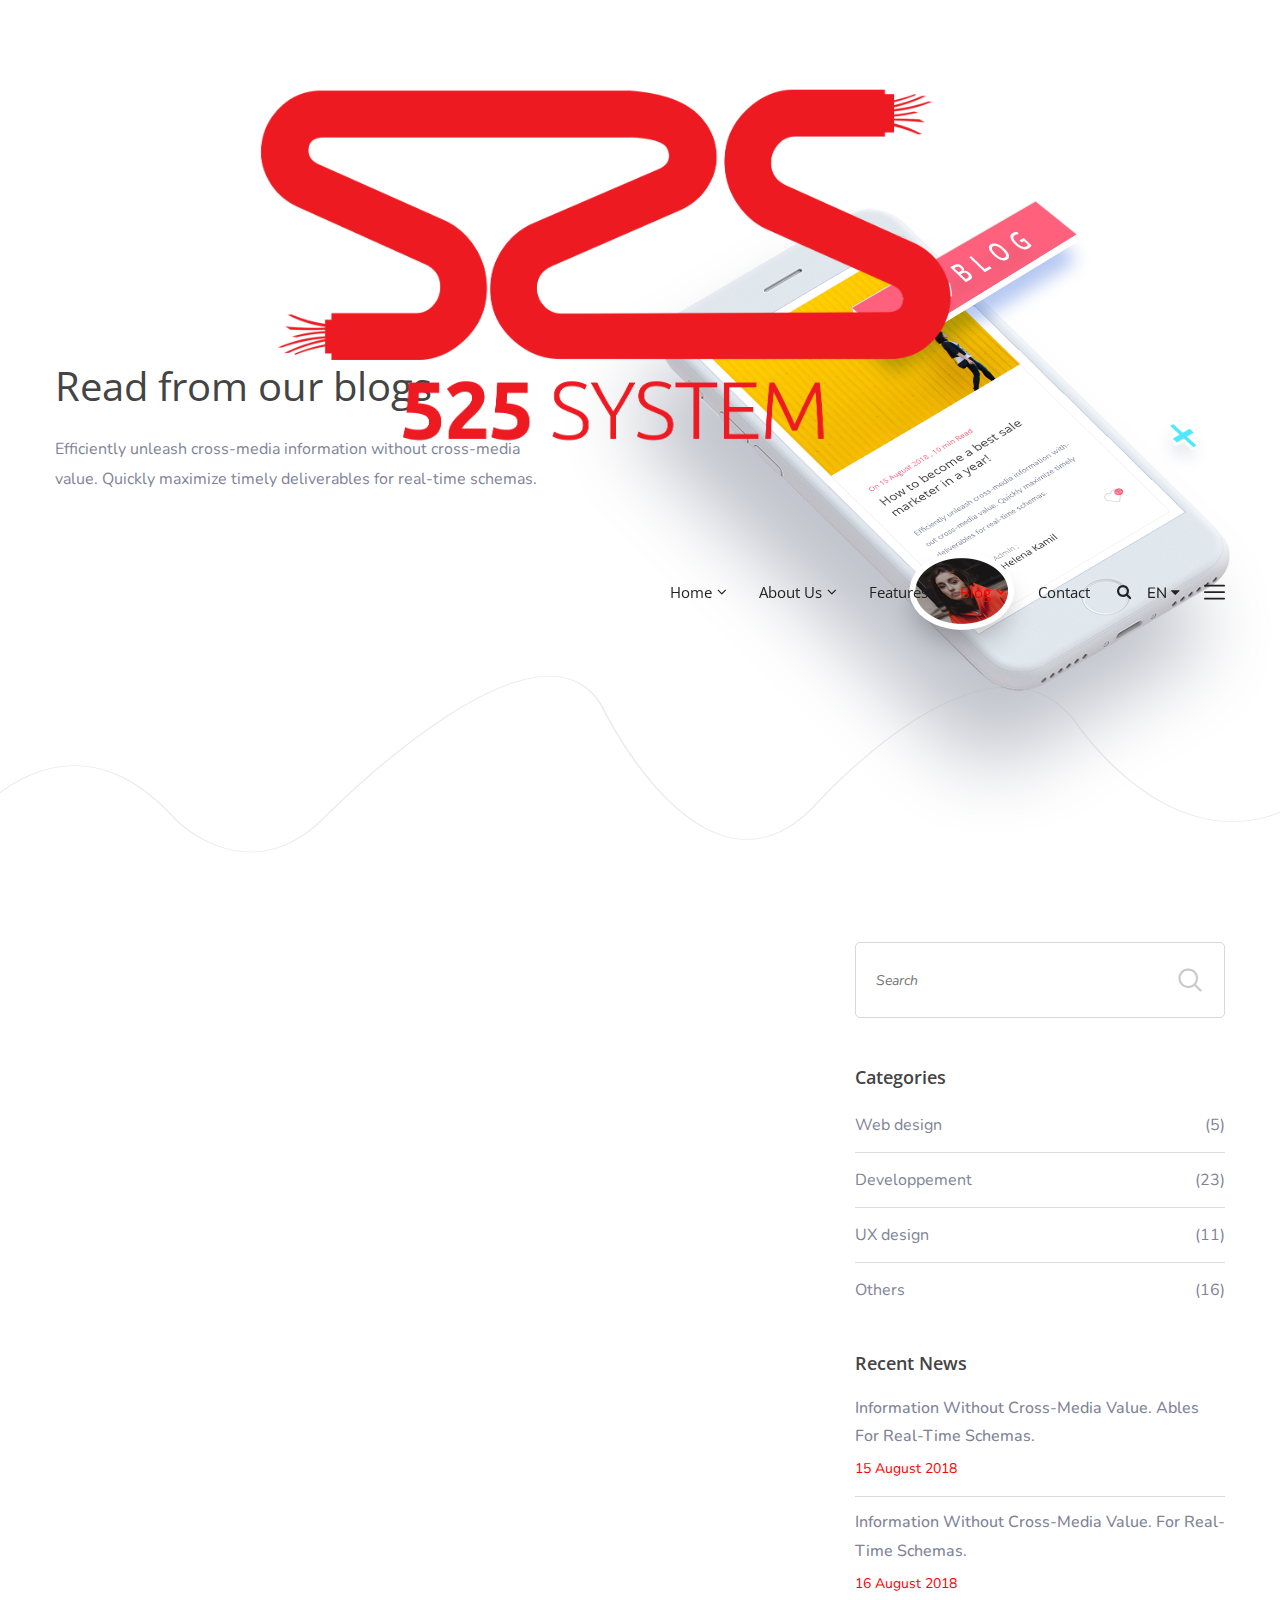
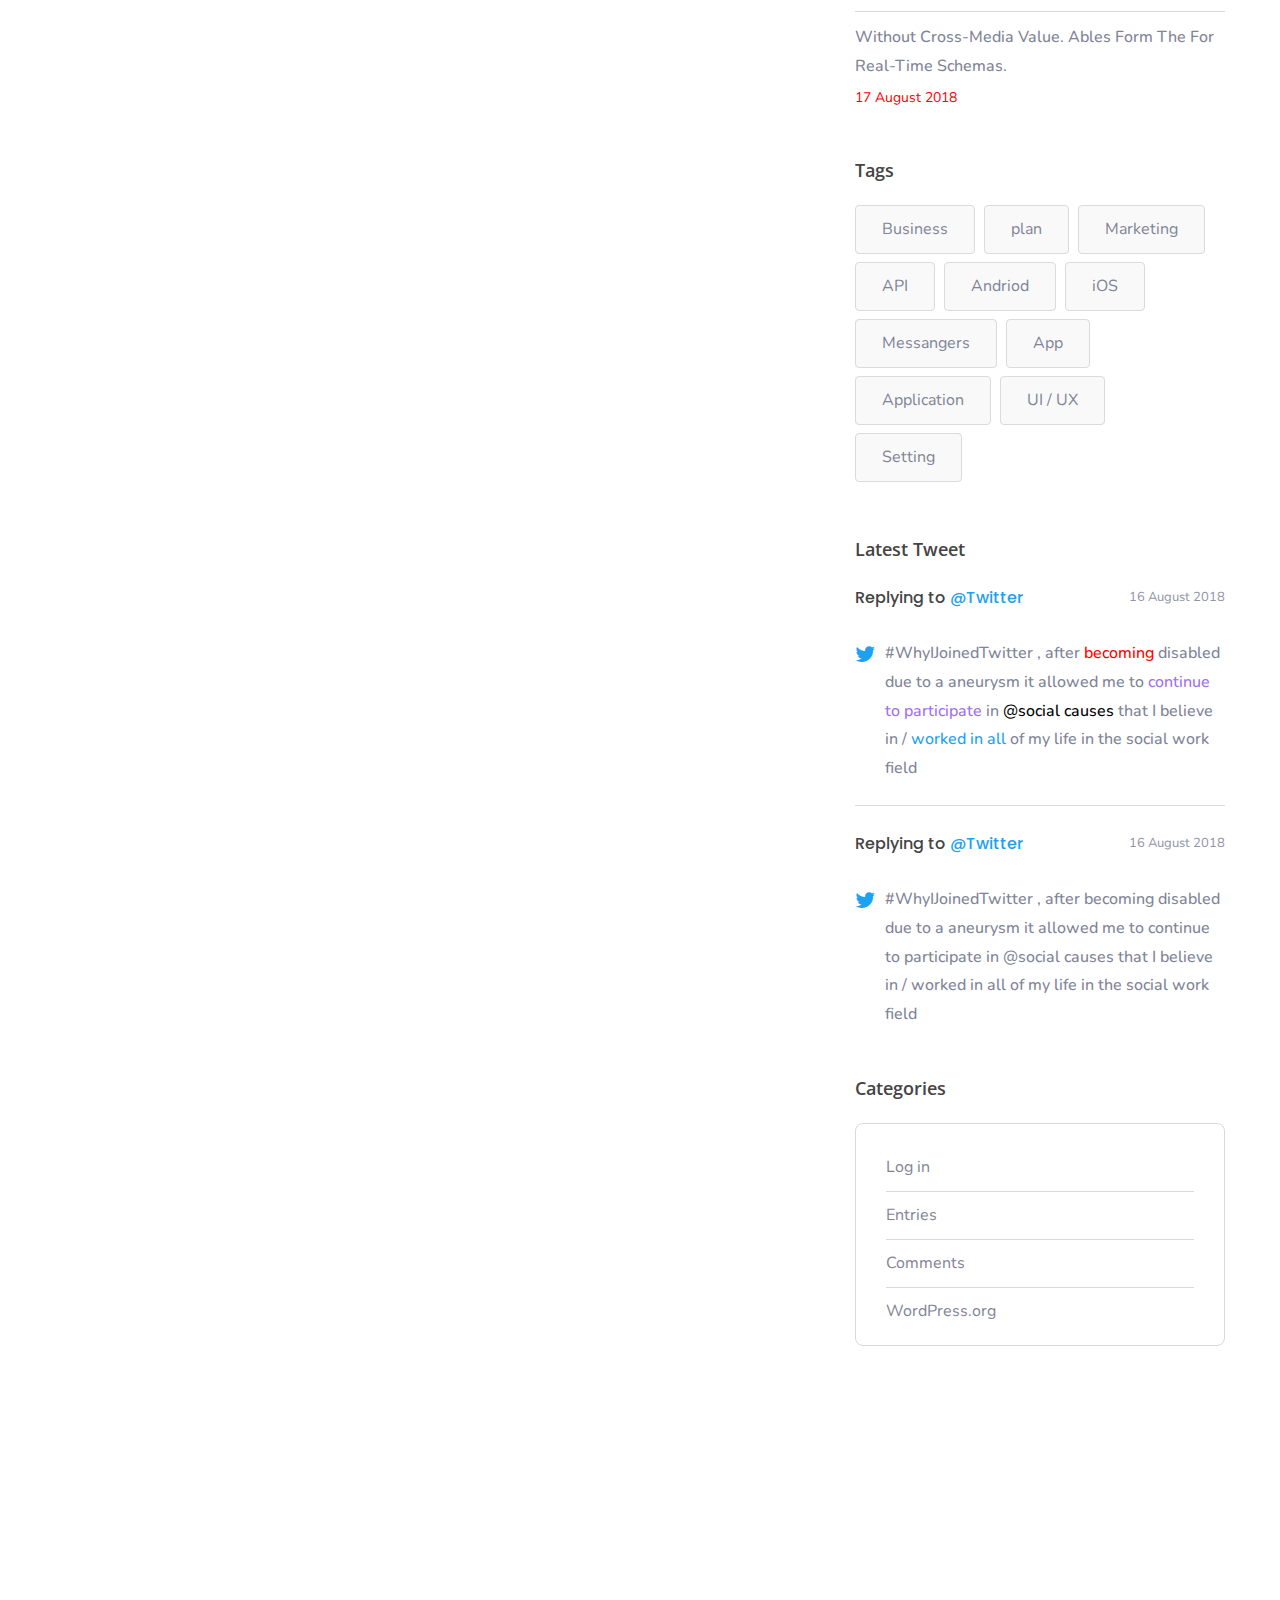
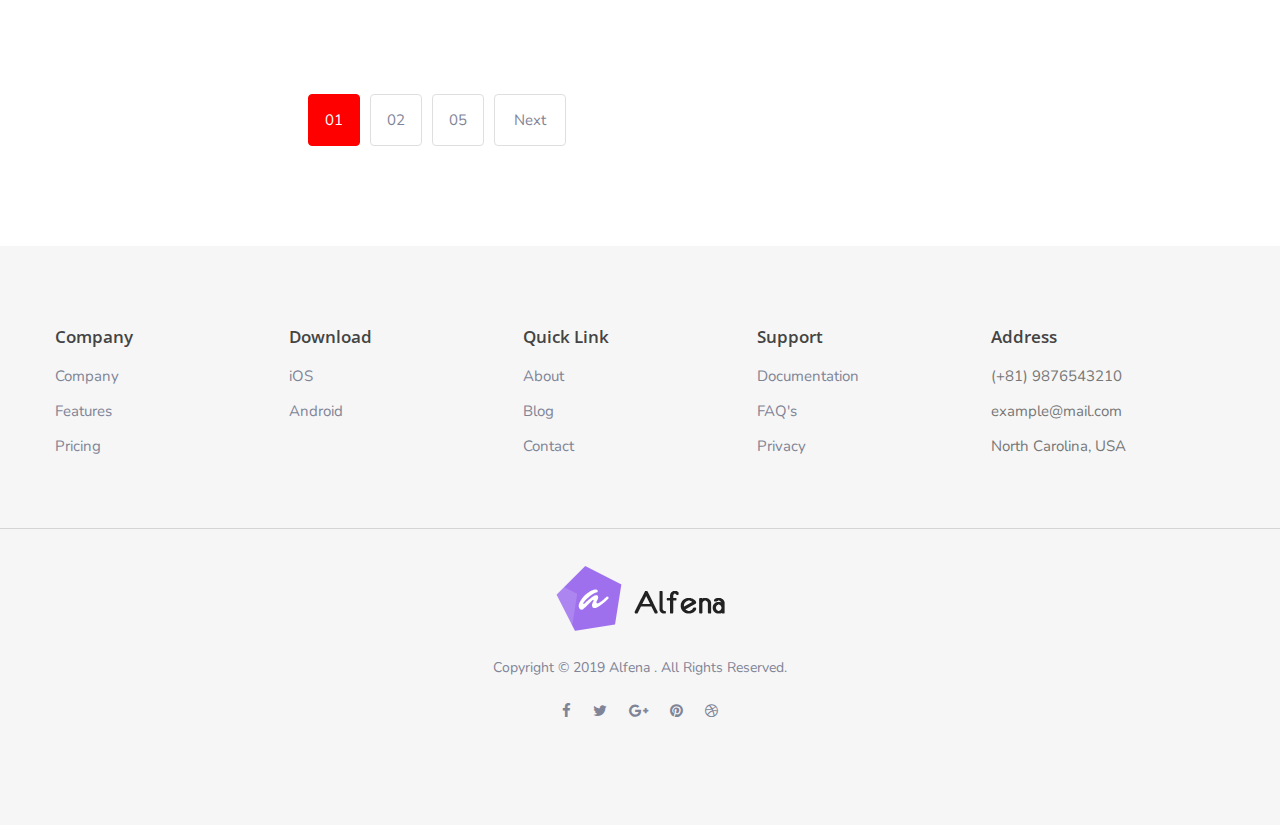
<file: blog-masonry.html>
<!DOCTYPE html>
<html>

<!-- Mirrored from t.commonsupport.com/alfena/blog-masonry.html by HTTrack Website Copier/3.x [XR&CO'2014], Wed, 04 Sep 2019 13:53:28 GMT -->
<head>
<meta charset="utf-8">
<title>Alfena Template | Blog Masonry</title>
<!-- Stylesheets -->
<link href="css/bootstrap.css" rel="stylesheet">
<link href="css/style.css" rel="stylesheet">
<link href="css/responsive.css" rel="stylesheet"> 

<!--Favicon-->
<link rel="shortcut icon" href="images/favicon.png" type="image/x-icon">
<link rel="icon" href="images/favicon.png" type="image/x-icon">
<!-- Responsive -->
<meta http-equiv="X-UA-Compatible" content="IE=edge">
<meta name="viewport" content="width=device-width, initial-scale=1.0, maximum-scale=1.0, user-scalable=0">
<!--[if lt IE 9]><script src="https://cdnjs.cloudflare.com/ajax/libs/html5shiv/3.7.3/html5shiv.js"></script><![endif]-->
<!--[if lt IE 9]><script src="js/respond.js"></script><![endif]-->
</head>

<body>
<div class="page-wrapper">
 	
    <!-- Preloader -->
    <div class="preloader"></div>
 	
    <!-- Main Header-->
    <header class="main-header header-style-one">
    	
        <!--Header-Upper-->
        <div class="header-upper">
        	<div class="auto-container">
            	<div class="clearfix">
                	
                	<div class="pull-left logo-outer">
                    	<div class="logo"><a href="index-2.html"><img src="images/logo.png" alt="" title=""></a></div>
                    </div>
                   	
					<div class="pull-right upper-right clearfix">
						<div class="nav-outer clearfix">
						
							<!-- Main Menu -->
							<nav class="main-menu navbar-expand-md">
								<div class="navbar-header">
									<button class="navbar-toggler" type="button" data-toggle="collapse" data-target="#navbarSupportedContent" aria-controls="navbarSupportedContent" aria-expanded="false" aria-label="Toggle navigation">
										<span class="icon-bar"></span>
										<span class="icon-bar"></span>
										<span class="icon-bar"></span>
									</button>
								</div>

								<div class="navbar-collapse collapse clearfix" id="navbarSupportedContent">
									<ul class="navigation clearfix">
										<li class="dropdown"><a href="#">Home</a>
											<ul>
												<li><a href="index-2.html">Home 01</a></li>
												<li><a href="index-3.html">Home 02</a></li>
												<li class="dropdown"><a href="#">Header Styles</a>
													<ul>
														<li><a href="index-2.html">Header 01</a></li>
														<li><a href="index-3.html">Header 02</a></li>
													</ul>
												</li>
											</ul>
										</li>
										<li class="dropdown"><a href="#">About us</a>
											<ul>
												<li><a href="about.html">About Us</a></li>
												<li><a href="price.html">pricing</a></li>
												<li><a href="faq.html">Faq's</a></li>
											</ul>
										</li>
										<li><a href="feature.html">Features</a></li>
										<li class="current dropdown"><a href="#">Blog</a>
											<ul>
												<li><a href="blog-sidebar.html">Blog with sidebar</a></li>
												<li><a href="blog-masonry.html">Blog masonry</a></li>
												<li><a href="blog-detail.html">Blog details</a></li>
												<li><a href="not-found.html">not found</a></li>
											</ul>
										</li>
										<li><a href="contact.html">Contact</a></li>
									</ul>
								</div>
								
							</nav>
							
							<!-- Main Menu End-->
							<div class="outer-box">
								<!--Search Box-->
								<div class="search-box-outer">
									<div class="dropdown">
										<button class="search-box-btn dropdown-toggle" type="button" id="dropdownMenu3" data-toggle="dropdown" aria-haspopup="true" aria-expanded="false"><span class="fa fa-search"></span></button>
										<ul class="dropdown-menu pull-right search-panel" aria-labelledby="dropdownMenu3">
											<li class="panel-outer">
												<div class="form-container">
													<form method="post" action="http://t.commonsupport.com/alfena/blog.html">
														<div class="form-group">
															<input type="search" name="field-name" value="" placeholder="Search Here" required>
															<button type="submit" class="search-btn"><span class="fa fa-search"></span></button>
														</div>
													</form>
												</div>
											</li>
										</ul>
									</div>
								</div>
								<!--Language-->
								<div class="language dropdown"><a class="btn btn-default dropdown-toggle" id="dropdownMenu2" data-toggle="dropdown" aria-haspopup="true" aria-expanded="true" href="#">EN <span class="icon fa fa-caret-down"></span></a>
									<ul class="dropdown-menu style-one" aria-labelledby="dropdownMenu2">
										<li><a href="#">English</a></li>
										<li><a href="#">German</a></li>
										<li><a href="#">Arabic</a></li>
										<li><a href="#">Hindi</a></li>
									</ul>
								</div>
								<div class="nav-btn"><span class="icon flaticon-menu"></span></div>
							</div>
						</div>
					</div>
					
                </div>
            </div>
        </div>
        <!--End Header Upper-->
    
    </header>
    <!--End Main Header -->
    
    <!--Form Back Drop-->
    <div class="form-back-drop"></div>
    
    <!--Appointment Box-->
    <section class="appointment-box">
    	<div class="inner-box">
            <div class="cross-icon"><span class="flaticon-cancel-1"></span></div>
            <div class="title">
                <h2>Get Appointment</h2>
                <div class="separator"></div>
            </div>
            
            <!--Appointment Form-->
            <div class="appointment-form">
                <form method="post" action="http://t.commonsupport.com/alfena/contact.html">

                    <div class="form-group">
                        <input type="text" name="text" value="" placeholder="Name" required>
                    </div>
                    <div class="form-group">
                        <input type="email" name="email" value="" placeholder="Email Address" required>
                    </div>
                    <div class="form-group">
                        <input type="text" name="phone" value="" placeholder="Phone no." required>
                    </div>
                    <div class="form-group">
                        <textarea placeholder="Message"></textarea>
                    </div>
                    <div class="form-group">
                        <button type="submit" class="theme-btn btn-style-one">Submit now</button>
                    </div>
                    
                </form>
            </div>
            
            <!--Contact Info Box-->
            <div class="contact-info-box">
            	<ul class="info-list">
                	<li>alfena@yousite.com</li>
                    <li>+(000) 000 0000</li>
                </ul>
                <ul class="social-list clearfix">
                	<li><a href="#">Facebook</a></li>
                    <li><a href="#">Linkedin</a></li>
                    <li><a href="#">Twitter</a></li>
                    <li><a href="#">Google +</a></li>
                    <li><a href="#">Instagram</a></li>
                </ul>
            </div>
            
        </div>
    </section>
    <!--End Consulting Form-->
    
    <!-- Banner Section Three -->
    <section class="banner-section-three">
    	<div class="auto-container">
			<div class="row clearfix">
            	
                <!--Content Column-->
                <div class="content-column col-lg-6 col-md-12 col-sm-12">
                	<div class="inner-column wow fadeInLeft">
                    	<h2>Read from our blogs</h2>
                        <div class="text">Efficiently unleash cross-media information without cross-media value. Quickly maximize timely deliverables for real-time schemas.</div>
                    </div>
                </div>
                <!--Image Column-->
                <div class="image-column col-lg-6 col-md-12 col-sm-12">
                	<div class="image  wow slideInRight" data-wow-delay="0ms" data-wow-duration="2500ms">
                    	<img src="images/resource/mokeup-8.png" alt="" />
                    </div>
                </div>
                
            </div>
        </div>
    </section>
    <!--End Banner Section Three -->
	
	<!--Sidebar Page Container-->
    <div class="sidebar-page-container">
    	<div class="auto-container">
        	<div class="row clearfix">
				
				<!--Content Side-->
                <div class="content-side col-lg-8 col-md-12 col-sm-12">
					<div class="blog-masonry">
						
						<div class="masonry-items-container row clearfix">
							
							<!-- News Block -->
							<div class="news-block masonry-item col-lg-6 col-md-6 col-sm-12">
								<div class="inner-box wow fadeInUp" data-wow-delay="0ms" data-wow-duration="1500ms">
									<div class="image">
										<a href="blog-detail.html"><img src="images/resource/news-8.jpg" alt="" /></a>
									</div>
									<div class="lower-content">
										<div class="time">On 15 August 2018 , 10 min Read</div>
										<h3><a href="blog-detail.html">How to become a best sale marketer in a year!</a></h3>
										<div class="text">Efficiently unleash cross-media tion without cross-media value. Quickly maximize timely deliverables schemas.</div>
										<div class="clearfix">
											<div class="pull-left">
												<!-- Author Box -->
												<div class="author-box">
													<div class="author-inner">
														<div class="image">
															<img src="images/resource/author-1.jpg" alt="" />
														</div>
														<div class="admin">Admin ;</div>
														<div class="author-name">Helena Kamil</div>
													</div>
												</div>
											</div>
											<div class="pull-right">
												<a href="#" class="likes flaticon-heart"><span class="total">12</span></a>
											</div>
										</div>
									</div>
								</div>
							</div>
							
							<!-- News Block -->
							<div class="news-block masonry-item col-lg-6 col-md-6 col-sm-12">
								<div class="inner-box wow fadeInUp" data-wow-delay="0ms" data-wow-duration="1500ms">
									<div class="image">
										<a href="blog-detail.html"><img src="images/resource/news-2.jpg" alt="" /></a>
									</div>
									<div class="lower-content">
										<div class="time">On 15 August 2018 , 10 min Read</div>
										<h3><a href="blog-detail.html">Best sale <br> marketer in a year!</a></h3>
										<div class="clearfix">
											<div class="pull-left">
												<!-- Author Box -->
												<div class="author-box">
													<div class="author-inner">
														<div class="image">
															<img src="images/resource/author-2.jpg" alt="" />
														</div>
														<div class="admin">Admin ;</div>
														<div class="author-name">Nancy carolin</div>
													</div>
												</div>
											</div>
											<div class="pull-right">
												<a href="#" class="likes flaticon-heart"><span class="total">12</span></a>
											</div>
										</div>
									</div>
								</div>
							</div>
							
							<!-- News Block -->
							<div class="news-block masonry-item col-lg-6 col-md-6 col-sm-12">
								<div class="inner-box wow fadeInUp" data-wow-delay="0ms" data-wow-duration="1500ms">
									<div class="image">
										<a href="blog-detail.html"><img src="images/resource/news-10.jpg" alt="" /></a>
									</div>
									<div class="lower-content">
										<div class="time">On 15 August 2018 , 10 min Read</div>
										<h3><a href="blog-detail.html">Best sale <br> marketer in a year!</a></h3>
										<div class="clearfix">
											<div class="pull-left">
												<!-- Author Box -->
												<div class="author-box">
													<div class="author-inner">
														<div class="image">
															<img src="images/resource/author-2.jpg" alt="" />
														</div>
														<div class="admin">Admin ;</div>
														<div class="author-name">Nancy carolin</div>
													</div>
												</div>
											</div>
											<div class="pull-right">
												<a href="#" class="likes flaticon-heart"><span class="total">12</span></a>
											</div>
										</div>
									</div>
								</div>
							</div>
							
							<!-- News Block -->
							<div class="news-block masonry-item col-lg-6 col-md-6 col-sm-12">
								<div class="inner-box wow fadeInUp" data-wow-delay="0ms" data-wow-duration="1500ms">
									<div class="image">
										<a href="blog-detail.html"><img src="images/resource/news-9.jpg" alt="" /></a>
									</div>
									<div class="lower-content">
										<div class="time">On 15 August 2018 , 10 min Read</div>
										<h3><a href="blog-detail.html">How to become a best sale marketer in a year!</a></h3>
										<div class="clearfix">
											<div class="pull-left">
												<!-- Author Box -->
												<div class="author-box">
													<div class="author-inner">
														<div class="image">
															<img src="images/resource/author-1.jpg" alt="" />
														</div>
														<div class="admin">Admin ;</div>
														<div class="author-name">Nancy carolin</div>
													</div>
												</div>
											</div>
											<div class="pull-right">
												<a href="#" class="likes flaticon-heart"><span class="total">12</span></a>
											</div>
										</div>
									</div>
								</div>
							</div>
							
							<!-- News Block -->
							<div class="news-block masonry-item col-lg-6 col-md-6 col-sm-12">
								<div class="inner-box wow fadeInUp" data-wow-delay="0ms" data-wow-duration="1500ms">
									<div class="image">
										<a href="blog-detail.html"><img src="images/resource/news-11.jpg" alt="" /></a>
									</div>
									<div class="lower-content">
										<div class="time">On 15 August 2018 , 10 min Read</div>
										<h3><a href="blog-detail.html">How to become a best sale marketer in a year!</a></h3>
										<div class="clearfix">
											<div class="pull-left">
												<!-- Author Box -->
												<div class="author-box">
													<div class="author-inner">
														<div class="image">
															<img src="images/resource/author-11.jpg" alt="" />
														</div>
														<div class="admin">Admin ;</div>
														<div class="author-name">Nancy carolin</div>
													</div>
												</div>
											</div>
											<div class="pull-right">
												<a href="#" class="likes flaticon-heart"><span class="total">12</span></a>
											</div>
										</div>
									</div>
								</div>
							</div>
							
							<!-- News Block -->
							<div class="news-block masonry-item col-lg-6 col-md-6 col-sm-12">
								<div class="inner-box wow fadeInUp" data-wow-delay="0ms" data-wow-duration="1500ms">
									<div class="image">
										<a href="blog-detail.html"><img src="images/resource/news-12.jpg" alt="" /></a>
									</div>
									<div class="lower-content">
										<div class="time">On 15 August 2018 , 10 min Read</div>
										<h3><a href="blog-detail.html">How to become a best sale marketer in a year!</a></h3>
										<div class="clearfix">
											<div class="pull-left">
												<!-- Author Box -->
												<div class="author-box">
													<div class="author-inner">
														<div class="image">
															<img src="images/resource/author-1.jpg" alt="" />
														</div>
														<div class="admin">Admin ;</div>
														<div class="author-name">Nancy carolin</div>
													</div>
												</div>
											</div>
											<div class="pull-right">
												<a href="#" class="likes flaticon-heart"><span class="total">12</span></a>
											</div>
										</div>
									</div>
								</div>
							</div>
							
							<!-- News Block -->
							<div class="news-block masonry-item col-lg-6 col-md-6 col-sm-12">
								<div class="inner-box wow fadeInUp" data-wow-delay="0ms" data-wow-duration="1500ms">
									<div class="image">
										<a href="blog-detail.html"><img src="images/resource/news-14.jpg" alt="" /></a>
									</div>
									<div class="lower-content">
										<div class="time">On 15 August 2018 , 10 min Read</div>
										<h3><a href="blog-detail.html">Best sale <br> marketer in a year!</a></h3>
										<div class="clearfix">
											<div class="pull-left">
												<!-- Author Box -->
												<div class="author-box">
													<div class="author-inner">
														<div class="image">
															<img src="images/resource/author-2.jpg" alt="" />
														</div>
														<div class="admin">Admin ;</div>
														<div class="author-name">Carolin</div>
													</div>
												</div>
											</div>
											<div class="pull-right">
												<a href="#" class="likes flaticon-heart"><span class="total">12</span></a>
											</div>
										</div>
									</div>
								</div>
							</div>
							
							<!-- News Block -->
							<div class="news-block masonry-item col-lg-6 col-md-6 col-sm-12">
								<div class="inner-box wow fadeInUp" data-wow-delay="0ms" data-wow-duration="1500ms">
									<div class="image">
										<a href="blog-detail.html"><img src="images/resource/news-13.jpg" alt="" /></a>
									</div>
									<div class="lower-content">
										<div class="time">On 15 August 2018 , 10 min Read</div>
										<h3><a href="blog-detail.html">Best sale <br> marketer in a year!</a></h3>
										<div class="clearfix">
											<div class="pull-left">
												<!-- Author Box -->
												<div class="author-box">
													<div class="author-inner">
														<div class="image">
															<img src="images/resource/author-2.jpg" alt="" />
														</div>
														<div class="admin">Admin ;</div>
														<div class="author-name">Nancy carolin</div>
													</div>
												</div>
											</div>
											<div class="pull-right">
												<a href="#" class="likes flaticon-heart"><span class="total">12</span></a>
											</div>
										</div>
									</div>
								</div>
							</div>
							
						</div>
						
						<div class="pagination-outer text-center">
                            <!--Styled Pagination-->
                            <ul class="styled-pagination">
                                <li><a href="#" class="active">01</a></li>
                                <li><a href="#">02</a></li>
                                <li><a href="#">05</a></li>
                                <li class="next"><a href="#">Next</a></li>
                            </ul>
                            <!--End Styled Pagination-->
                        </div>
						
					</div>
				</div>
				
				<!--Sidebar Side-->
                <div class="sidebar-side col-lg-4 col-md-12 col-sm-12">
                	<aside class="sidebar default-sidebar">
						
						<!--search box-->
						<div class="sidebar-widget search-box">
							<form method="post" action="http://t.commonsupport.com/alfena/blog.html">
								<div class="form-group">
									<input type="search" name="search-field" value="" placeholder="Search" required="">
									<button type="submit"><span class="icon flaticon-magnifying-glass"></span></button>
								</div>
							</form>
						</div>
						
						<!-- Category Widget -->
                        <div class="sidebar-widget category-widget">
                        	<div class="sidebar-title">
                            	<h2>Categories</h2>
                            </div>
                            <div class="widget-content">
                            	<ul>
                                	<li><a href="#">Web design<span>(5)</span></a></li>
                                    <li><a href="#">Developpement<span>(23)</span></a></li>
                                    <li><a href="#">UX design<span>(11)</span></a></li>
                                    <li><a href="#">Others<span>(16)</span></a></li>
                                </ul>
                            </div>
                        </div>
						
						<!-- Post Widget -->
                        <div class="sidebar-widget popular-posts">
                        	<div class="sidebar-title">
                            	<h2>Recent News</h2>
                            </div>
                            <div class="widget-content">
                            
                            	<article class="post">
                                    <div class="text"><a href="blog-single.html">Information without cross-media value. ables for real-time schemas.</a></div>
                                    <div class="post-info">15 August 2018</div>
                                </article>
                                
                                <article class="post">
                                    <div class="text"><a href="blog-single.html">Information without cross-media value. for real-time schemas.</a></div>
                                    <div class="post-info">16 August 2018</div>
                                </article>
                                
                                <article class="post">
                                    <div class="text"><a href="blog-single.html">Without cross-media value. ables form the for real-time schemas.</a></div>
                                    <div class="post-info">17 August 2018</div>
                                </article>
                                
                            </div>
                        </div>
						
						<!-- Tags Widget -->
                        <div class="sidebar-widget tags">
                        	<div class="sidebar-title">
                            	<h2>Tags</h2>
                            </div>
                            <div class="widget-content clearfix">
                            	<a href="#">Business</a>
                                <a href="#">plan</a>
                                <a href="#">Marketing</a>
                                <a href="#">API</a>
                                <a href="#">Andriod</a>
                                <a href="#">iOS</a>
                                <a href="#">Messangers</a>
                                <a href="#">App</a>
                                <a href="#">Application</a>
                                <a href="#">UI / UX</a>
                                <a href="#">Setting</a>
                            </div>
                        </div>
						
						<!-- Tweet Widget -->
                        <div class="sidebar-widget tweet-widget">
                        	<div class="sidebar-title">
                            	<h2>Latest tweet</h2>
                            </div>
							<div class="widget-content">
								
								<!-- Tweet Box -->
								<div class="tweet-box">
									<div class="tweet-title">
										<div class="clearfix">
											<div class="pull-left">
												<div class="tweet-reply">Replying to <a href="#">@Twitter</a></div>
											</div>
											<div class="pull-right">
												<div class="tweet-date">16 August 2018</div>
											</div>
										</div>
									</div>
									<div class="tweet-content">
										<span class="icon fa fa-twitter"></span>
										<div class="text">#WhyIJoinedTwitter , after <span class="theme_color">becoming</span> disabled due to a aneurysm it allowed me to <span class="purple">continue to participate</span> in <span class="black">@social causes</span> that I believe in / <span class="blue">worked in all</span> of my life in the social work field</div>
									</div>
								</div>
								
								<!-- Tweet Box -->
								<div class="tweet-box">
									<div class="tweet-title">
										<div class="clearfix">
											<div class="pull-left">
												<div class="tweet-reply">Replying to <a href="#">@Twitter</a></div>
											</div>
											<div class="pull-right">
												<div class="tweet-date">16 August 2018</div>
											</div>
										</div>
									</div>
									<div class="tweet-content">
										<span class="icon fa fa-twitter"></span>
										<div class="text">#WhyIJoinedTwitter , after becoming disabled due to a aneurysm it allowed me to continue to participate in @social causes that I believe in / worked in all of my life in the social work field</div>
									</div>
								</div>
								
							</div>
						</div>
						
						<!-- Meta Tags Widget -->
                        <div class="sidebar-widget meta-tags">
                        	<div class="sidebar-title">
                            	<h2>Categories</h2>
                            </div>
                            <div class="widget-content">
                            	<ul>
                                	<li><a href="#">Log in</a></li>
                                    <li><a href="#">Entries</a></li>
                                    <li><a href="#">Comments</a></li>
                                    <li><a href="#">WordPress.org</a></li>
                                </ul>
                            </div>
                        </div>
						
					</aside>
				</div>
				
			</div>
		</div>
	</div>
	
	<!-- Main Footer -->
    <footer class="main-footer">
		<div class="auto-container">
			<!--Widgets Section-->
            <div class="widgets-section">
            	<div class="clearfix">
					
					<!--Footer Column-->
                    <div class="footer-column">
                    	<div class="footer-widget links-widget">
							<h2>Company</h2>
							<ul class="footer-list">
								<li><a href="#">Company</a></li>
								<li><a href="#">Features</a></li>
								<li><a href="#">Pricing</a></li>
							</ul>
						</div>
					</div>
					
					<!--Footer Column-->
                    <div class="footer-column">
                    	<div class="footer-widget links-widget">
							<h2>Download</h2>
							<ul class="footer-list">
								<li><a href="#">iOS</a></li>
								<li><a href="#">Android</a></li>
							</ul>
						</div>
					</div>
					
					<!--Footer Column-->
                    <div class="footer-column">
                    	<div class="footer-widget links-widget">
							<h2>Quick Link</h2>
							<ul class="footer-list">
								<li><a href="#">About</a></li>
								<li><a href="#">Blog</a></li>
								<li><a href="#">Contact</a></li>
							</ul>
						</div>
					</div>
					
					<!--Footer Column-->
                    <div class="footer-column">
                    	<div class="footer-widget links-widget">
							<h2>Support</h2>
							<ul class="footer-list">
								<li><a href="#">Documentation</a></li>
								<li><a href="#">FAQ's</a></li>
								<li><a href="#">Privacy</a></li>
							</ul>
						</div>
					</div>
					
					<!--Footer Column-->
                    <div class="footer-column">
                    	<div class="footer-widget links-widget">
							<h2>Address</h2>
							<ul class="footer-list">
								<li>(+81) 9876543210</li>
								<li>example@mail.com</li>
								<li>North Carolina, USA</li>
							</ul>
						</div>
					</div>
					
				</div>
			</div>
		</div>
		
		<!-- Footer Bottom -->
		<div class="footer-bottom">
			<div class="auto-container">
				<!-- Logo -->
				<div class="logo">
					<a href="index-2.html"><img src="images/footer-logo.png" alt="" /></a>
				</div>
				<!-- Copyright -->
				<div class="copyright">Copyright &copy; 2019 Alfena . All Rights Reserved.</div>
				<!-- Social Nav -->
				<div class="social-nav">
					<a href="#"><span class="fa fa-facebook"></span></a>
					<a href="#"><span class="fa fa-twitter"></span></a>
					<a href="#"><span class="fa fa-google-plus"></span></a>
					<a href="#"><span class="fa fa-pinterest"></span></a>
					<a href="#"><span class="fa fa-dribbble"></span></a>
				</div>
			</div>
		</div>
		<!-- End Footer Bottom -->
		
	</footer>
	<!-- End Main Footer -->
	
</div>
<!--End pagewrapper-->

<!--Scroll to top-->
<div class="scroll-to-top scroll-to-target" data-target="html"><span class="icon fa fa-angle-double-up"></span></div>

<script src="js/jquery.js"></script>
<script src="js/popper.min.js"></script>
<script src="js/bootstrap.min.js"></script>
<script src="js/jquery.fancybox.js"></script>
<script src="js/jquery-ui.js"></script>
<script src="js/owl.js"></script>
<script src="js/isotope.js"></script>
<script src="js/appear.js"></script>
<script src="js/wow.js"></script>
<script src="js/script.js"></script>

</body>

<!-- Mirrored from t.commonsupport.com/alfena/blog-masonry.html by HTTrack Website Copier/3.x [XR&CO'2014], Wed, 04 Sep 2019 13:53:52 GMT -->
</html>
</file>
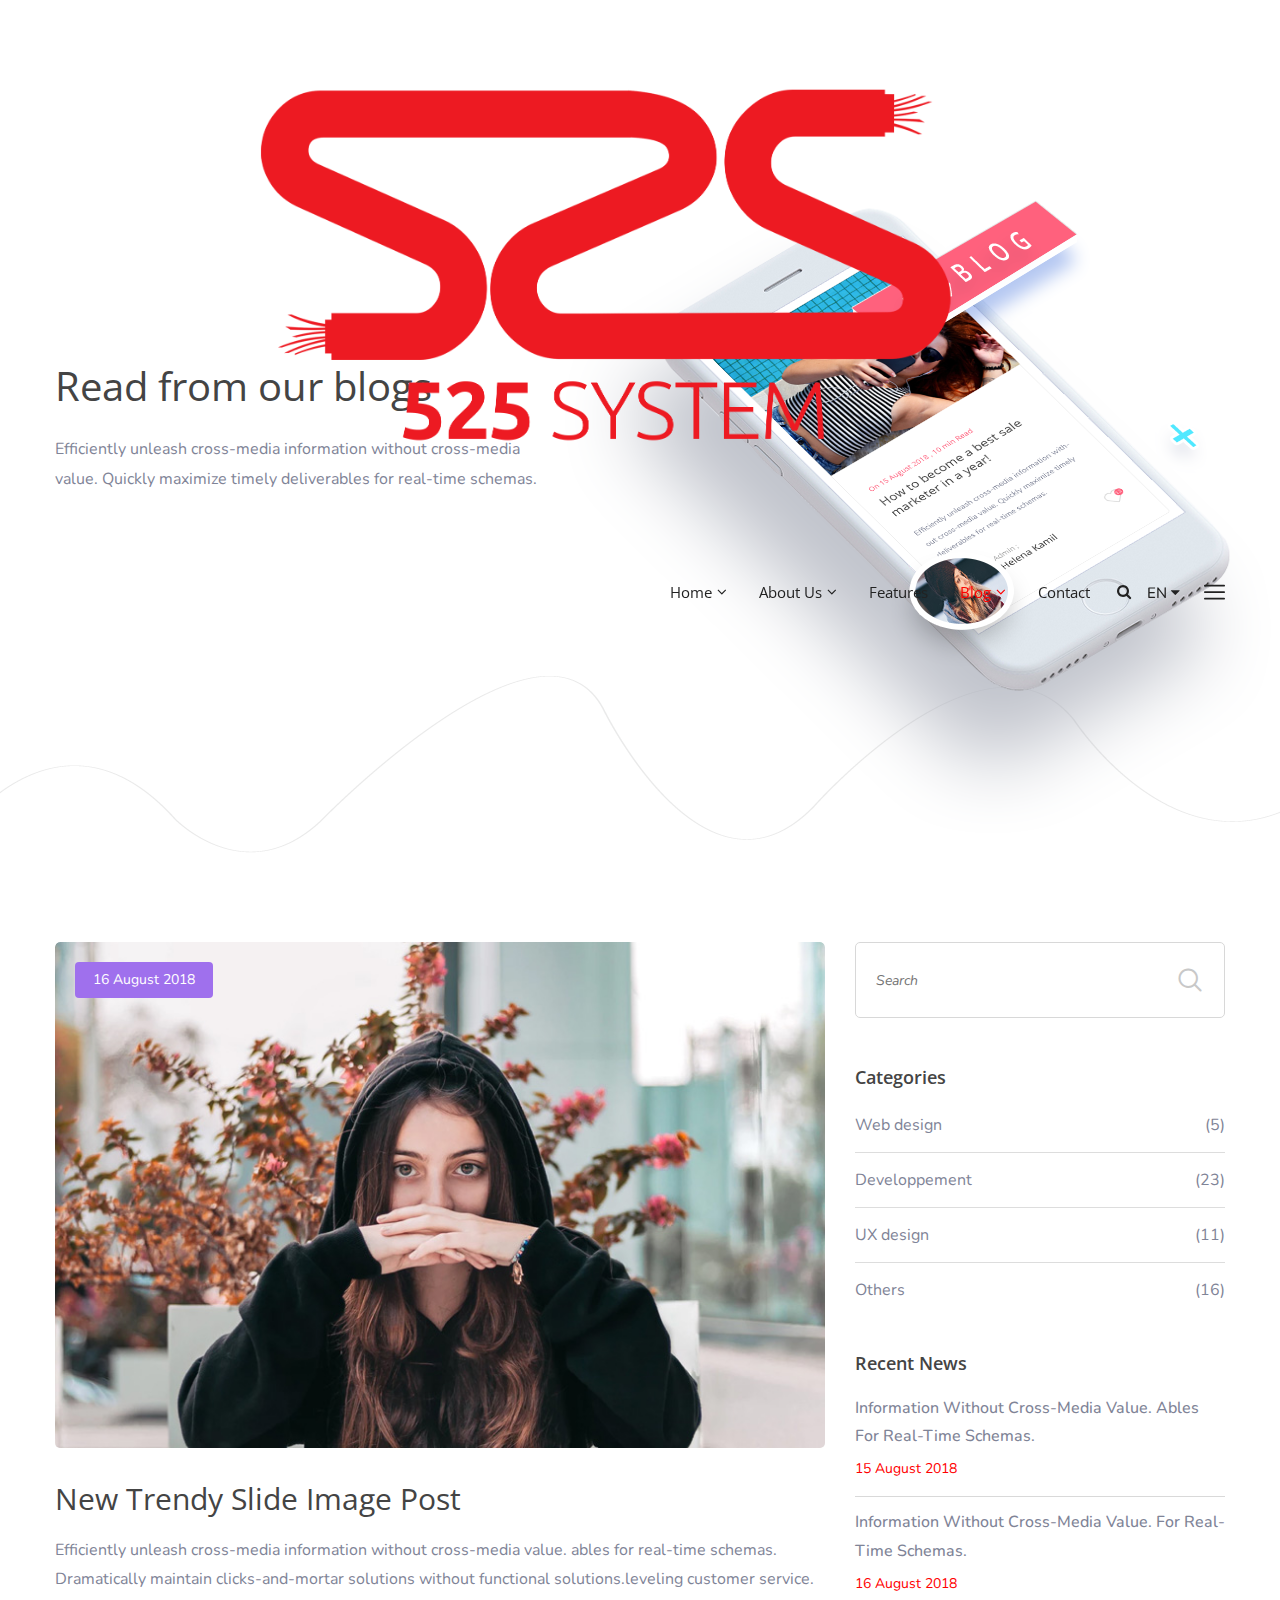
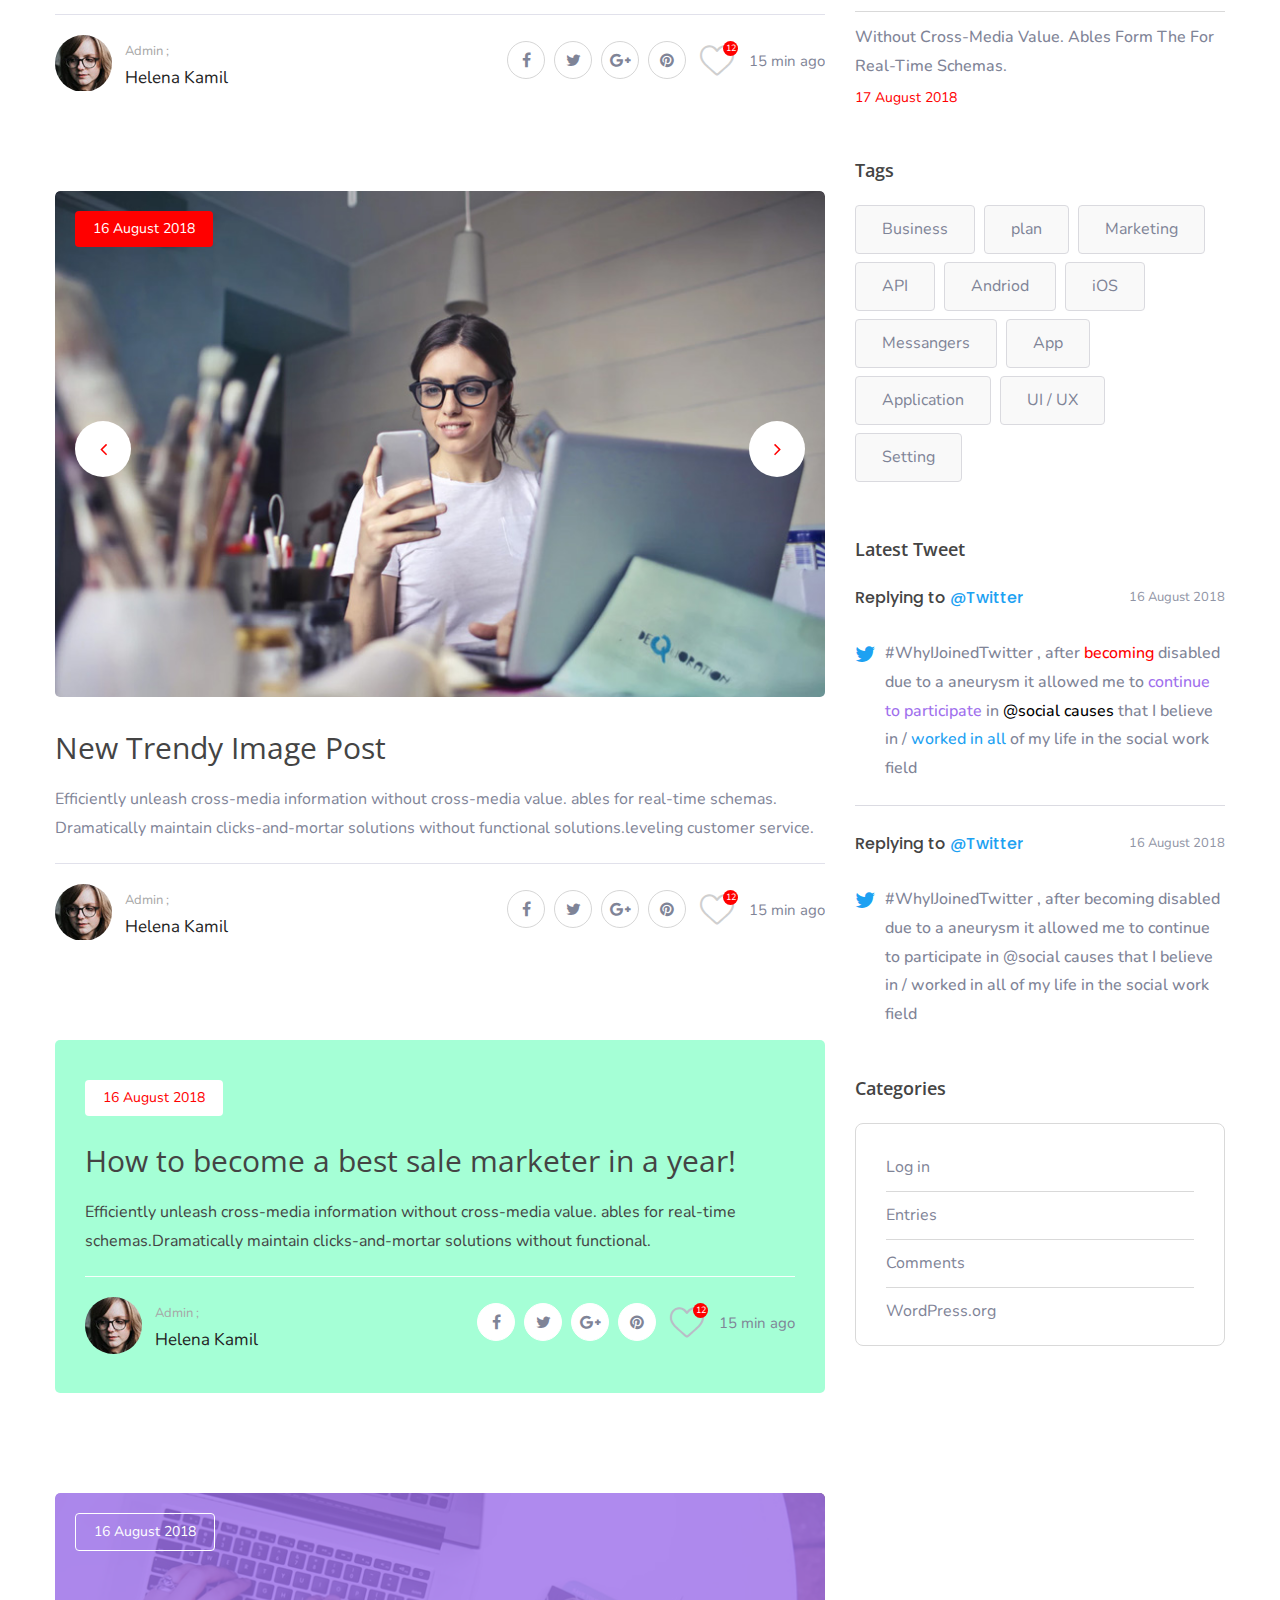
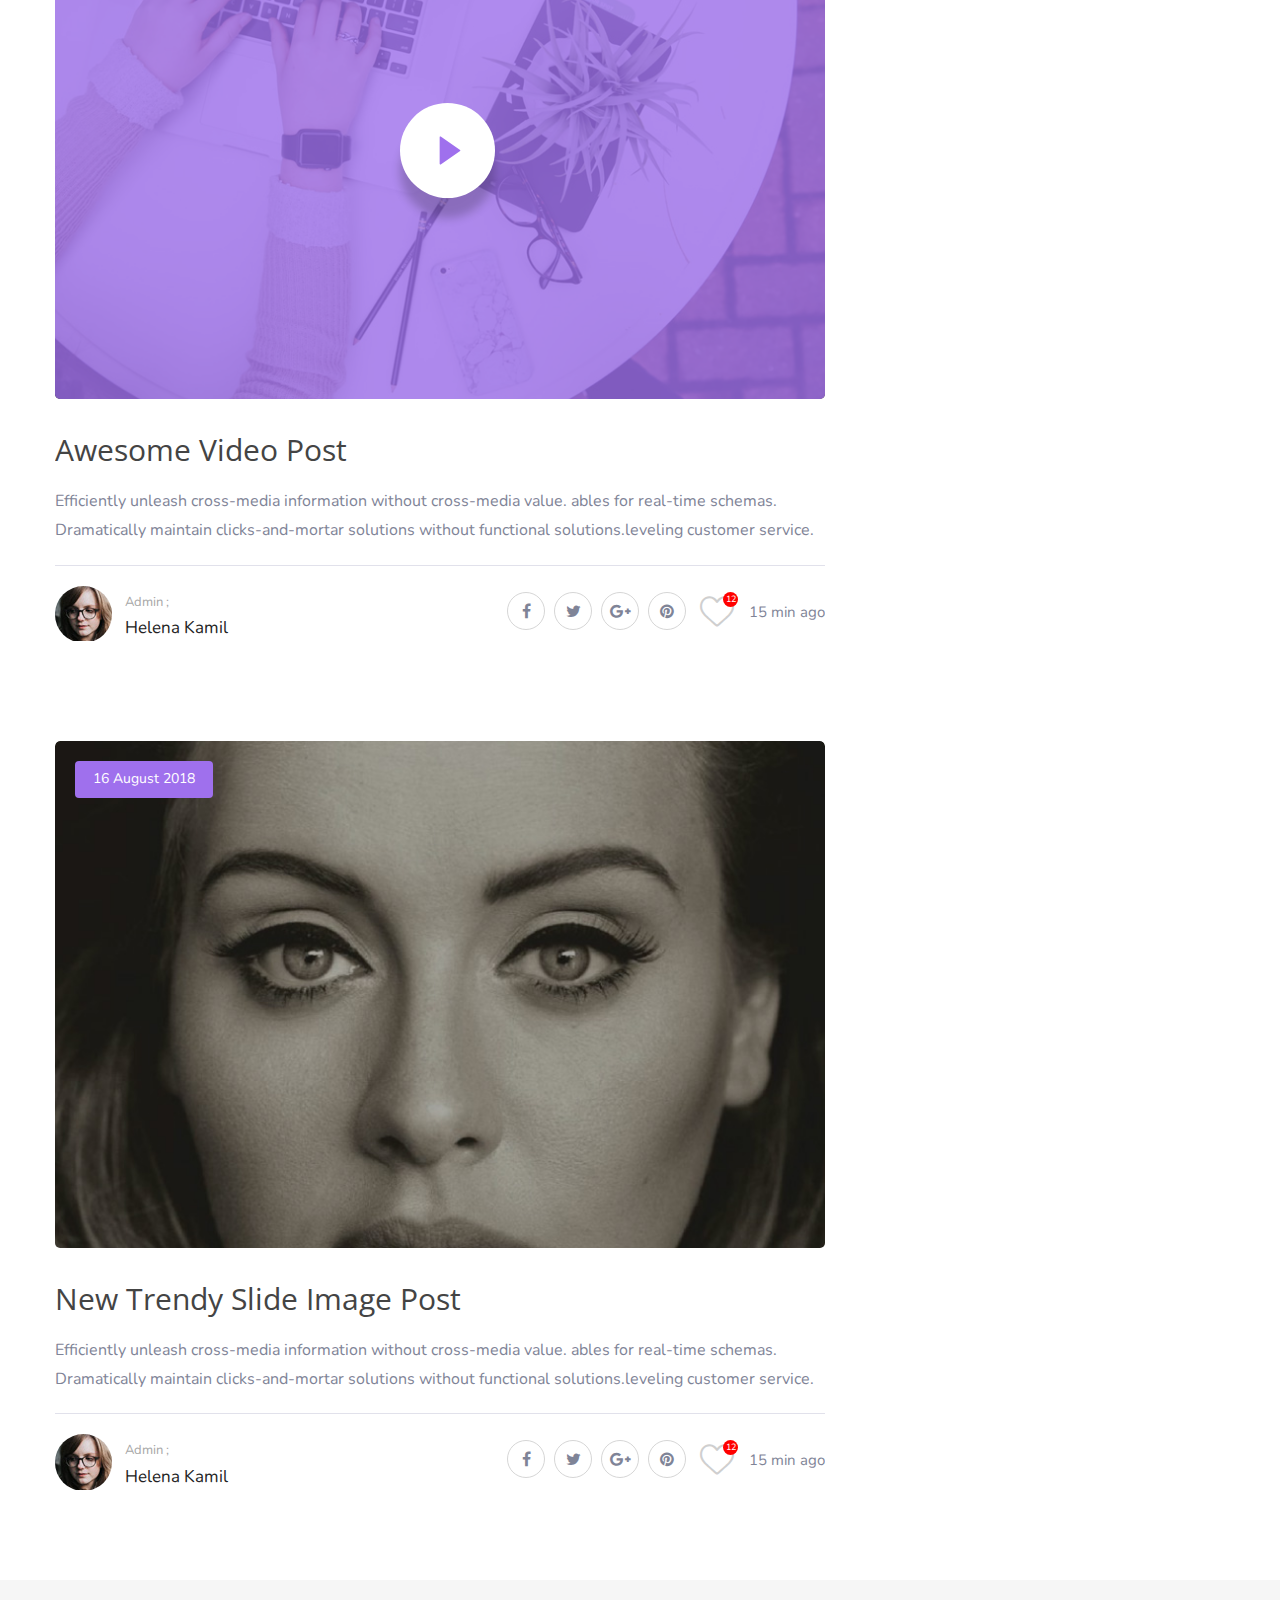
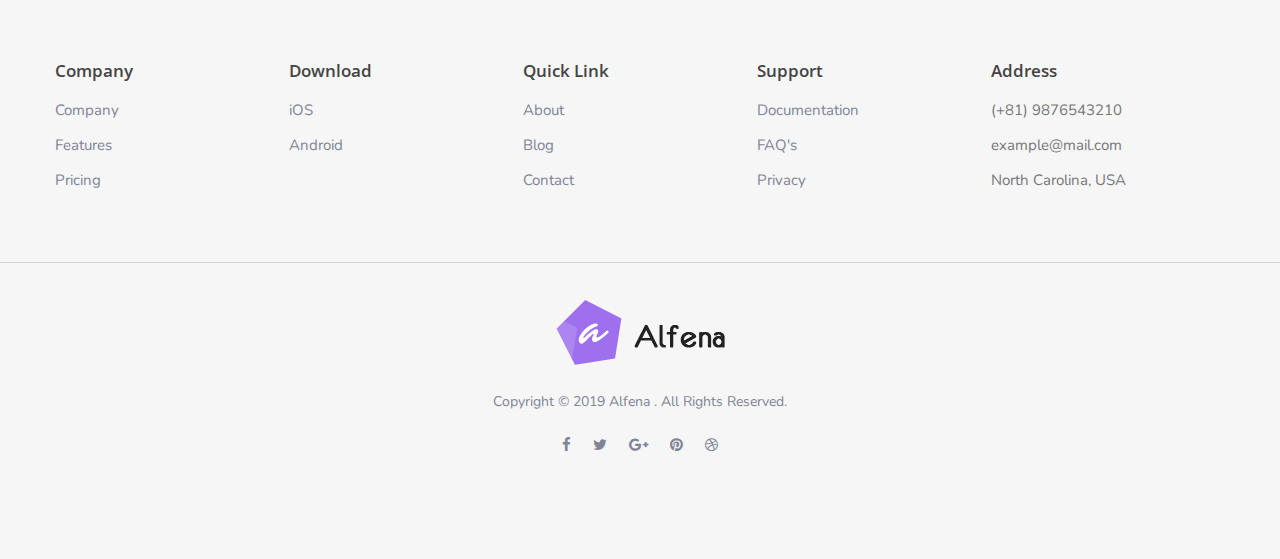
<file: blog-sidebar.html>
<!DOCTYPE html>
<html>

<!-- Mirrored from t.commonsupport.com/alfena/blog-sidebar.html by HTTrack Website Copier/3.x [XR&CO'2014], Wed, 04 Sep 2019 13:51:34 GMT -->
<head>
<meta charset="utf-8">
<title>Alfena Template | Blog Sidebar</title>
<!-- Stylesheets -->
<link href="css/bootstrap.css" rel="stylesheet">
<link href="css/style.css" rel="stylesheet">
<link href="css/responsive.css" rel="stylesheet"> 

<!--Favicon-->
<link rel="shortcut icon" href="images/favicon.png" type="image/x-icon">
<link rel="icon" href="images/favicon.png" type="image/x-icon">
<!-- Responsive -->
<meta http-equiv="X-UA-Compatible" content="IE=edge">
<meta name="viewport" content="width=device-width, initial-scale=1.0, maximum-scale=1.0, user-scalable=0">
<!--[if lt IE 9]><script src="https://cdnjs.cloudflare.com/ajax/libs/html5shiv/3.7.3/html5shiv.js"></script><![endif]-->
<!--[if lt IE 9]><script src="js/respond.js"></script><![endif]-->
</head>

<body>
<div class="page-wrapper">
 	
    <!-- Preloader -->
    <div class="preloader"></div>
 	
    <!-- Main Header-->
    <header class="main-header header-style-one">
    	
        <!--Header-Upper-->
        <div class="header-upper">
        	<div class="auto-container">
            	<div class="clearfix">
                	
                	<div class="pull-left logo-outer">
                    	<div class="logo"><a href="index-2.html"><img src="images/logo.png" alt="" title=""></a></div>
                    </div>
                   	
					<div class="pull-right upper-right clearfix">
						<div class="nav-outer clearfix">
						
							<!-- Main Menu -->
							<nav class="main-menu navbar-expand-md">
								<div class="navbar-header">
									<button class="navbar-toggler" type="button" data-toggle="collapse" data-target="#navbarSupportedContent" aria-controls="navbarSupportedContent" aria-expanded="false" aria-label="Toggle navigation">
										<span class="icon-bar"></span>
										<span class="icon-bar"></span>
										<span class="icon-bar"></span>
									</button>
								</div>

								<div class="navbar-collapse collapse clearfix" id="navbarSupportedContent">
									<ul class="navigation clearfix">
										<li class="dropdown"><a href="#">Home</a>
											<ul>
												<li><a href="index-2.html">Home 01</a></li>
												<li><a href="index-3.html">Home 02</a></li>
												<li class="dropdown"><a href="#">Header Styles</a>
													<ul>
														<li><a href="index-2.html">Header 01</a></li>
														<li><a href="index-3.html">Header 02</a></li>
													</ul>
												</li>
											</ul>
										</li>
										<li class="dropdown"><a href="#">About us</a>
											<ul>
												<li><a href="about.html">About Us</a></li>
												<li><a href="price.html">pricing</a></li>
												<li><a href="faq.html">Faq's</a></li>
											</ul>
										</li>
										<li><a href="feature.html">Features</a></li>
										<li class="current dropdown"><a href="#">Blog</a>
											<ul>
												<li><a href="blog-sidebar.html">Blog with sidebar</a></li>
												<li><a href="blog-masonry.html">Blog masonry</a></li>
												<li><a href="blog-detail.html">Blog details</a></li>
												<li><a href="not-found.html">not found</a></li>
											</ul>
										</li>
										<li><a href="contact.html">Contact</a></li>
									</ul>
								</div>
								
							</nav>
							
							<!-- Main Menu End-->
							<div class="outer-box">
								<!--Search Box-->
								<div class="search-box-outer">
									<div class="dropdown">
										<button class="search-box-btn dropdown-toggle" type="button" id="dropdownMenu3" data-toggle="dropdown" aria-haspopup="true" aria-expanded="false"><span class="fa fa-search"></span></button>
										<ul class="dropdown-menu pull-right search-panel" aria-labelledby="dropdownMenu3">
											<li class="panel-outer">
												<div class="form-container">
													<form method="post" action="http://t.commonsupport.com/alfena/blog.html">
														<div class="form-group">
															<input type="search" name="field-name" value="" placeholder="Search Here" required>
															<button type="submit" class="search-btn"><span class="fa fa-search"></span></button>
														</div>
													</form>
												</div>
											</li>
										</ul>
									</div>
								</div>
								<!--Language-->
								<div class="language dropdown"><a class="btn btn-default dropdown-toggle" id="dropdownMenu2" data-toggle="dropdown" aria-haspopup="true" aria-expanded="true" href="#">EN <span class="icon fa fa-caret-down"></span></a>
									<ul class="dropdown-menu style-one" aria-labelledby="dropdownMenu2">
										<li><a href="#">English</a></li>
										<li><a href="#">German</a></li>
										<li><a href="#">Arabic</a></li>
										<li><a href="#">Hindi</a></li>
									</ul>
								</div>
								<div class="nav-btn"><span class="icon flaticon-menu"></span></div>
							</div>
						</div>
					</div>
					
                </div>
            </div>
        </div>
        <!--End Header Upper-->
    
    </header>
    <!--End Main Header -->
    
    <!--Form Back Drop-->
    <div class="form-back-drop"></div>
    
    <!--Appointment Box-->
    <section class="appointment-box">
    	<div class="inner-box">
            <div class="cross-icon"><span class="flaticon-cancel-1"></span></div>
            <div class="title">
                <h2>Get Appointment</h2>
                <div class="separator"></div>
            </div>
            
            <!--Appointment Form-->
            <div class="appointment-form">
                <form method="post" action="http://t.commonsupport.com/alfena/contact.html">

                    <div class="form-group">
                        <input type="text" name="text" value="" placeholder="Name" required>
                    </div>
                    <div class="form-group">
                        <input type="email" name="email" value="" placeholder="Email Address" required>
                    </div>
                    <div class="form-group">
                        <input type="text" name="phone" value="" placeholder="Phone no." required>
                    </div>
                    <div class="form-group">
                        <textarea placeholder="Message"></textarea>
                    </div>
                    <div class="form-group">
                        <button type="submit" class="theme-btn btn-style-one">Submit now</button>
                    </div>
                    
                </form>
            </div>
            
            <!--Contact Info Box-->
            <div class="contact-info-box">
            	<ul class="info-list">
                	<li>alfena@yousite.com</li>
                    <li>+(000) 000 0000</li>
                </ul>
                <ul class="social-list clearfix">
                	<li><a href="#">Facebook</a></li>
                    <li><a href="#">Linkedin</a></li>
                    <li><a href="#">Twitter</a></li>
                    <li><a href="#">Google +</a></li>
                    <li><a href="#">Instagram</a></li>
                </ul>
            </div>
            
        </div>
    </section>
    <!--End Consulting Form-->
    
    <!-- Banner Section Three -->
    <section class="banner-section-three">
    	<div class="auto-container">
			<div class="row clearfix">
            	
                <!--Content Column-->
                <div class="content-column col-lg-6 col-md-12 col-sm-12">
                	<div class="inner-column wow fadeInLeft">
                    	<h2>Read from our blogs</h2>
                        <div class="text">Efficiently unleash cross-media information without cross-media value. Quickly maximize timely deliverables for real-time schemas.</div>
                    </div>
                </div>
                <!--Image Column-->
                <div class="image-column col-lg-6 col-md-12 col-sm-12">
                	<div class="image  wow slideInRight" data-wow-delay="0ms" data-wow-duration="2500ms">
                    	<img src="images/resource/mokeup-7.png" alt="" />
                    </div>
                </div>
                
            </div>
        </div>
    </section>
    <!--End Banner Section Three -->
	
	<!--Sidebar Page Container-->
    <div class="sidebar-page-container">
    	<div class="auto-container">
        	<div class="row clearfix">
				
				<!--Content Side-->
                <div class="content-side col-lg-8 col-md-12 col-sm-12">
					<div class="our-blog">
						
						<!-- News Block Two -->
						<div class="news-block-two">
							<div class="inner-box">
								<div class="image">
									<div class="post-time">16 August 2018</div>
									<a href="blog-detail.html"><img src="images/resource/news-4.jpg" alt="" /></a>
								</div>
								<div class="lower-content">
									<h3><a href="blog-detail.html">New Trendy Slide Image Post</a></h3>
									<div class="text">Efficiently unleash cross-media information without cross-media value. ables for real-time schemas. Dramatically maintain clicks-and-mortar solutions without functional solutions.leveling customer service.</div>
									<div class="clearfix">
										<div class="pull-left">
											<!-- Author Box -->
											<div class="author-box">
												<div class="author-inner">
													<div class="image">
														<img src="images/resource/author-4.jpg" alt="" />
													</div>
													<div class="admin">Admin ;</div>
													<div class="author-name">Helena Kamil</div>
												</div>
											</div>
										</div>
										<div class="pull-right">
											<!-- Social Nav -->
											<div class="social-icons">
												<a href="#"><span class="fa fa-facebook"></span></a>
												<a href="#"><span class="fa fa-twitter"></span></a>
												<a href="#"><span class="fa fa-google-plus"></span></a>
												<a href="#"><span class="fa fa-pinterest"></span></a>
											</div>
											<a href="#" class="likes flaticon-heart"><span class="total">12</span></a>
											<div class="times">15 min ago</div>
										</div>
									</div>
								</div>
							</div>
						</div>
						
						
						<!-- News Block Two -->
						<div class="news-block-two">
							<div class="inner-box">
								<div class="single-item-carousel owl-carousel owl-theme">
									<div class="image">
										<div class="post-time style-two">16 August 2018</div>
										<a href="blog-detail.html"><img src="images/resource/news-5.jpg" alt="" /></a>
									</div>
									<div class="image">
										<div class="post-time">16 August 2018</div>
										<a href="blog-detail.html"><img src="images/resource/news-5.jpg" alt="" /></a>
									</div>
									<div class="image">
										<div class="post-time">16 August 2018</div>
										<a href="blog-detail.html"><img src="images/resource/news-5.jpg" alt="" /></a>
									</div>
								</div>
								<div class="lower-content">
									<h3><a href="blog-detail.html">New Trendy Image Post</a></h3>
									<div class="text">Efficiently unleash cross-media information without cross-media value. ables for real-time schemas. Dramatically maintain clicks-and-mortar solutions without functional solutions.leveling customer service.</div>
									<div class="clearfix">
										<div class="pull-left">
											<!-- Author Box -->
											<div class="author-box">
												<div class="author-inner">
													<div class="image">
														<img src="images/resource/author-4.jpg" alt="" />
													</div>
													<div class="admin">Admin ;</div>
													<div class="author-name">Helena Kamil</div>
												</div>
											</div>
										</div>
										<div class="pull-right">
											<!-- Social Nav -->
											<div class="social-icons">
												<a href="#"><span class="fa fa-facebook"></span></a>
												<a href="#"><span class="fa fa-twitter"></span></a>
												<a href="#"><span class="fa fa-google-plus"></span></a>
												<a href="#"><span class="fa fa-pinterest"></span></a>
											</div>
											<a href="#" class="likes flaticon-heart"><span class="total">12</span></a>
											<div class="times">15 min ago</div>
										</div>
									</div>
								</div>
							</div>
						</div>
						
						
						<!-- News Block Two -->
						<div class="news-block-two style-two">
							<div class="inner-box">
								<div class="lower-content">
									<div class="post-date">16 August 2018 </div>
									<h3><a href="blog-detail.html">How to become a best sale marketer in a year!</a></h3>
									<div class="text">Efficiently unleash cross-media information without cross-media value. ables for real-time schemas.Dramatically maintain clicks-and-mortar solutions without functional.</div>
									<div class="clearfix">
										<div class="pull-left">
											<!-- Author Box -->
											<div class="author-box">
												<div class="author-inner">
													<div class="image">
														<img src="images/resource/author-4.jpg" alt="" />
													</div>
													<div class="admin">Admin ;</div>
													<div class="author-name">Helena Kamil</div>
												</div>
											</div>
										</div>
										<div class="pull-right">
											<!-- Social Nav -->
											<div class="social-icons">
												<a href="#"><span class="fa fa-facebook"></span></a>
												<a href="#"><span class="fa fa-twitter"></span></a>
												<a href="#"><span class="fa fa-google-plus"></span></a>
												<a href="#"><span class="fa fa-pinterest"></span></a>
											</div>
											<a href="#" class="likes flaticon-heart"><span class="total">12</span></a>
											<div class="times">15 min ago</div>
										</div>
									</div>
								</div>
							</div>
						</div>
						
						
						<!-- News Block Two -->
						<div class="news-block-two">
							<div class="inner-box">
								<div class="image">
									<div class="post-time style-three">16 August 2018</div>
									<img src="images/resource/news-6.jpg" alt="" />
									<a href="https://www.youtube.com/watch?v=kxPCFljwJws" class="lightbox-image overlay-box"><span class="icon flaticon-play-button"></span></a>
								</div>
								<div class="lower-content">
									<h3><a href="blog-detail.html">Awesome Video Post</a></h3>
									<div class="text">Efficiently unleash cross-media information without cross-media value. ables for real-time schemas. Dramatically maintain clicks-and-mortar solutions without functional solutions.leveling customer service.</div>
									<div class="clearfix">
										<div class="pull-left">
											<!-- Author Box -->
											<div class="author-box">
												<div class="author-inner">
													<div class="image">
														<img src="images/resource/author-4.jpg" alt="" />
													</div>
													<div class="admin">Admin ;</div>
													<div class="author-name">Helena Kamil</div>
												</div>
											</div>
										</div>
										<div class="pull-right">
											<!-- Social Nav -->
											<div class="social-icons">
												<a href="#"><span class="fa fa-facebook"></span></a>
												<a href="#"><span class="fa fa-twitter"></span></a>
												<a href="#"><span class="fa fa-google-plus"></span></a>
												<a href="#"><span class="fa fa-pinterest"></span></a>
											</div>
											<a href="#" class="likes flaticon-heart"><span class="total">12</span></a>
											<div class="times">15 min ago</div>
										</div>
									</div>
								</div>
							</div>
						</div>
						
						
						<!-- News Block Two -->
						<div class="news-block-two">
							<div class="inner-box">
								<div class="image">
									<div class="post-time">16 August 2018</div>
									<a href="blog-detail.html"><img src="images/resource/news-7.jpg" alt="" /></a>
								</div>
								<div class="lower-content">
									<h3><a href="blog-detail.html">New Trendy Slide Image Post</a></h3>
									<div class="text">Efficiently unleash cross-media information without cross-media value. ables for real-time schemas. Dramatically maintain clicks-and-mortar solutions without functional solutions.leveling customer service.</div>
									<div class="clearfix">
										<div class="pull-left">
											<!-- Author Box -->
											<div class="author-box">
												<div class="author-inner">
													<div class="image">
														<img src="images/resource/author-4.jpg" alt="" />
													</div>
													<div class="admin">Admin ;</div>
													<div class="author-name">Helena Kamil</div>
												</div>
											</div>
										</div>
										<div class="pull-right">
											<!-- Social Nav -->
											<div class="social-icons">
												<a href="#"><span class="fa fa-facebook"></span></a>
												<a href="#"><span class="fa fa-twitter"></span></a>
												<a href="#"><span class="fa fa-google-plus"></span></a>
												<a href="#"><span class="fa fa-pinterest"></span></a>
											</div>
											<a href="#" class="likes flaticon-heart"><span class="total">12</span></a>
											<div class="times">15 min ago</div>
										</div>
									</div>
								</div>
							</div>
						</div>
						
					</div>
				</div>
				
				<!--Sidebar Side-->
                <div class="sidebar-side col-lg-4 col-md-12 col-sm-12">
                	<aside class="sidebar default-sidebar">
						
						<!--search box-->
						<div class="sidebar-widget search-box">
							<form method="post" action="http://t.commonsupport.com/alfena/blog.html">
								<div class="form-group">
									<input type="search" name="search-field" value="" placeholder="Search" required="">
									<button type="submit"><span class="icon flaticon-magnifying-glass"></span></button>
								</div>
							</form>
						</div>
						
						<!-- Category Widget -->
                        <div class="sidebar-widget category-widget">
                        	<div class="sidebar-title">
                            	<h2>Categories</h2>
                            </div>
                            <div class="widget-content">
                            	<ul>
                                	<li><a href="#">Web design<span>(5)</span></a></li>
                                    <li><a href="#">Developpement<span>(23)</span></a></li>
                                    <li><a href="#">UX design<span>(11)</span></a></li>
                                    <li><a href="#">Others<span>(16)</span></a></li>
                                </ul>
                            </div>
                        </div>
						
						<!-- Post Widget -->
                        <div class="sidebar-widget popular-posts">
                        	<div class="sidebar-title">
                            	<h2>Recent News</h2>
                            </div>
                            <div class="widget-content">
                            
                            	<article class="post">
                                    <div class="text"><a href="blog-single.html">Information without cross-media value. ables for real-time schemas.</a></div>
                                    <div class="post-info">15 August 2018</div>
                                </article>
                                
                                <article class="post">
                                    <div class="text"><a href="blog-single.html">Information without cross-media value. for real-time schemas.</a></div>
                                    <div class="post-info">16 August 2018</div>
                                </article>
                                
                                <article class="post">
                                    <div class="text"><a href="blog-single.html">Without cross-media value. ables form the for real-time schemas.</a></div>
                                    <div class="post-info">17 August 2018</div>
                                </article>
                                
                            </div>
                        </div>
						
						<!-- Tags Widget -->
                        <div class="sidebar-widget tags">
                        	<div class="sidebar-title">
                            	<h2>Tags</h2>
                            </div>
                            <div class="widget-content clearfix">
                            	<a href="#">Business</a>
                                <a href="#">plan</a>
                                <a href="#">Marketing</a>
                                <a href="#">API</a>
                                <a href="#">Andriod</a>
                                <a href="#">iOS</a>
                                <a href="#">Messangers</a>
                                <a href="#">App</a>
                                <a href="#">Application</a>
                                <a href="#">UI / UX</a>
                                <a href="#">Setting</a>
                            </div>
                        </div>
						
						<!-- Tweet Widget -->
                        <div class="sidebar-widget tweet-widget">
                        	<div class="sidebar-title">
                            	<h2>Latest tweet</h2>
                            </div>
							<div class="widget-content">
								
								<!-- Tweet Box -->
								<div class="tweet-box">
									<div class="tweet-title">
										<div class="clearfix">
											<div class="pull-left">
												<div class="tweet-reply">Replying to <a href="#">@Twitter</a></div>
											</div>
											<div class="pull-right">
												<div class="tweet-date">16 August 2018</div>
											</div>
										</div>
									</div>
									<div class="tweet-content">
										<span class="icon fa fa-twitter"></span>
										<div class="text">#WhyIJoinedTwitter , after <span class="theme_color">becoming</span> disabled due to a aneurysm it allowed me to <span class="purple">continue to participate</span> in <span class="black">@social causes</span> that I believe in / <span class="blue">worked in all</span> of my life in the social work field</div>
									</div>
								</div>
								
								<!-- Tweet Box -->
								<div class="tweet-box">
									<div class="tweet-title">
										<div class="clearfix">
											<div class="pull-left">
												<div class="tweet-reply">Replying to <a href="#">@Twitter</a></div>
											</div>
											<div class="pull-right">
												<div class="tweet-date">16 August 2018</div>
											</div>
										</div>
									</div>
									<div class="tweet-content">
										<span class="icon fa fa-twitter"></span>
										<div class="text">#WhyIJoinedTwitter , after becoming disabled due to a aneurysm it allowed me to continue to participate in @social causes that I believe in / worked in all of my life in the social work field</div>
									</div>
								</div>
								
							</div>
						</div>
						
						<!-- Meta Tags Widget -->
                        <div class="sidebar-widget meta-tags">
                        	<div class="sidebar-title">
                            	<h2>Categories</h2>
                            </div>
                            <div class="widget-content">
                            	<ul>
                                	<li><a href="#">Log in</a></li>
                                    <li><a href="#">Entries</a></li>
                                    <li><a href="#">Comments</a></li>
                                    <li><a href="#">WordPress.org</a></li>
                                </ul>
                            </div>
                        </div>
						
					</aside>
				</div>
				
			</div>
		</div>
	</div>
	
	<!-- Main Footer -->
    <footer class="main-footer">
		<div class="auto-container">
			<!--Widgets Section-->
            <div class="widgets-section">
            	<div class="clearfix">
					
					<!--Footer Column-->
                    <div class="footer-column">
                    	<div class="footer-widget links-widget">
							<h2>Company</h2>
							<ul class="footer-list">
								<li><a href="#">Company</a></li>
								<li><a href="#">Features</a></li>
								<li><a href="#">Pricing</a></li>
							</ul>
						</div>
					</div>
					
					<!--Footer Column-->
                    <div class="footer-column">
                    	<div class="footer-widget links-widget">
							<h2>Download</h2>
							<ul class="footer-list">
								<li><a href="#">iOS</a></li>
								<li><a href="#">Android</a></li>
							</ul>
						</div>
					</div>
					
					<!--Footer Column-->
                    <div class="footer-column">
                    	<div class="footer-widget links-widget">
							<h2>Quick Link</h2>
							<ul class="footer-list">
								<li><a href="#">About</a></li>
								<li><a href="#">Blog</a></li>
								<li><a href="#">Contact</a></li>
							</ul>
						</div>
					</div>
					
					<!--Footer Column-->
                    <div class="footer-column">
                    	<div class="footer-widget links-widget">
							<h2>Support</h2>
							<ul class="footer-list">
								<li><a href="#">Documentation</a></li>
								<li><a href="#">FAQ's</a></li>
								<li><a href="#">Privacy</a></li>
							</ul>
						</div>
					</div>
					
					<!--Footer Column-->
                    <div class="footer-column">
                    	<div class="footer-widget links-widget">
							<h2>Address</h2>
							<ul class="footer-list">
								<li>(+81) 9876543210</li>
								<li>example@mail.com</li>
								<li>North Carolina, USA</li>
							</ul>
						</div>
					</div>
					
				</div>
			</div>
		</div>
		
		<!-- Footer Bottom -->
		<div class="footer-bottom">
			<div class="auto-container">
				<!-- Logo -->
				<div class="logo">
					<a href="index-2.html"><img src="images/footer-logo.png" alt="" /></a>
				</div>
				<!-- Copyright -->
				<div class="copyright">Copyright &copy; 2019 Alfena . All Rights Reserved.</div>
				<!-- Social Nav -->
				<div class="social-nav">
					<a href="#"><span class="fa fa-facebook"></span></a>
					<a href="#"><span class="fa fa-twitter"></span></a>
					<a href="#"><span class="fa fa-google-plus"></span></a>
					<a href="#"><span class="fa fa-pinterest"></span></a>
					<a href="#"><span class="fa fa-dribbble"></span></a>
				</div>
			</div>
		</div>
		<!-- End Footer Bottom -->
		
	</footer>
	<!-- End Main Footer -->
	
</div>
<!--End pagewrapper-->

<!--Scroll to top-->
<div class="scroll-to-top scroll-to-target" data-target="html"><span class="icon fa fa-angle-double-up"></span></div>

<script src="js/jquery.js"></script>
<script src="js/popper.min.js"></script>
<script src="js/bootstrap.min.js"></script>
<script src="js/jquery.fancybox.js"></script>
<script src="js/jquery-ui.js"></script>
<script src="js/owl.js"></script>
<script src="js/appear.js"></script>
<script src="js/wow.js"></script>
<script src="js/script.js"></script>

</body>

<!-- Mirrored from t.commonsupport.com/alfena/blog-sidebar.html by HTTrack Website Copier/3.x [XR&CO'2014], Wed, 04 Sep 2019 13:53:28 GMT -->
</html>
</file>
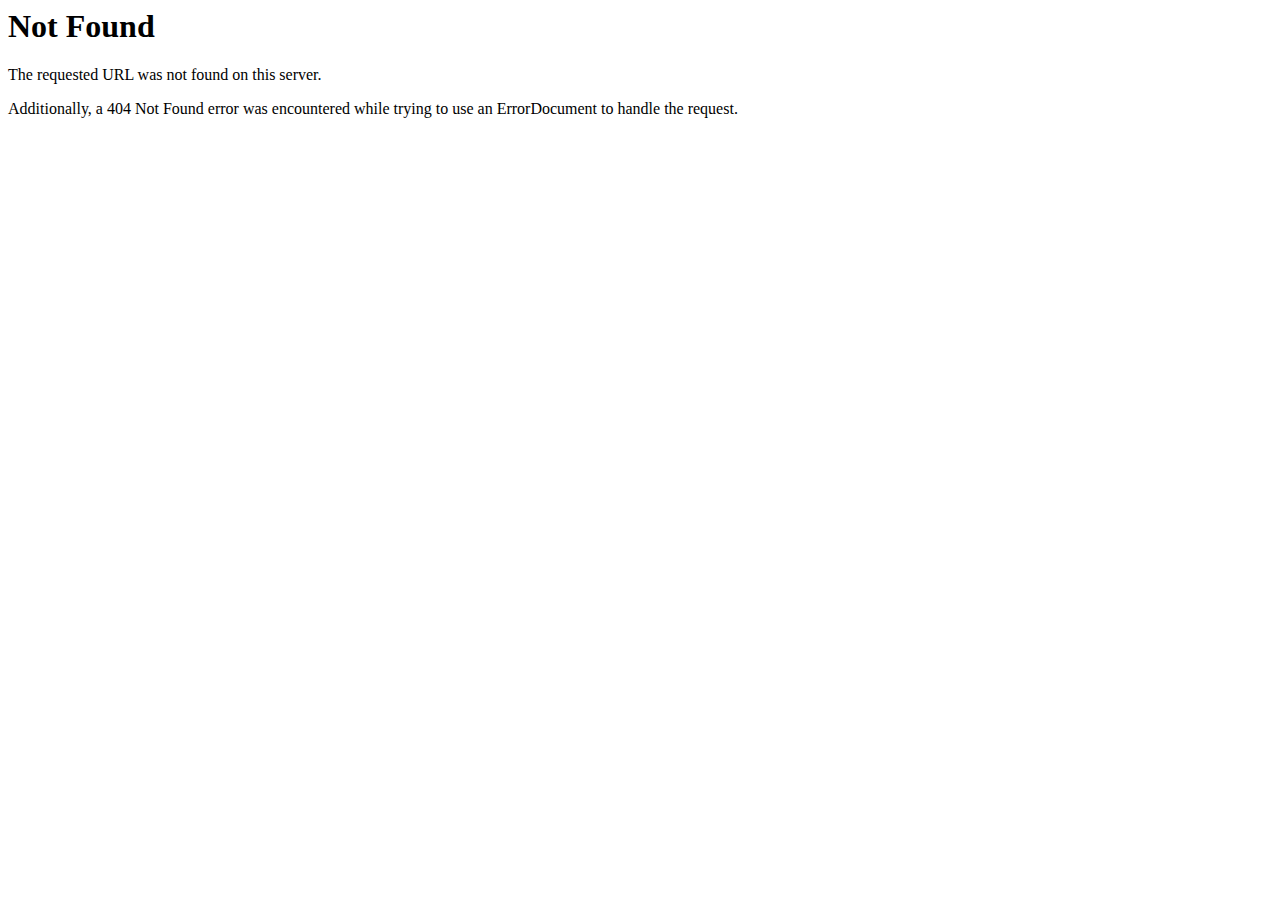
<file: blog-single.html>
<!DOCTYPE HTML PUBLIC "-//IETF//DTD HTML 2.0//EN">
<html><head>
<title>404 Not Found</title>
</head><body>
<h1>Not Found</h1>
<p>The requested URL was not found on this server.</p>
<p>Additionally, a 404 Not Found
error was encountered while trying to use an ErrorDocument to handle the request.</p>
</body></html>
</file>
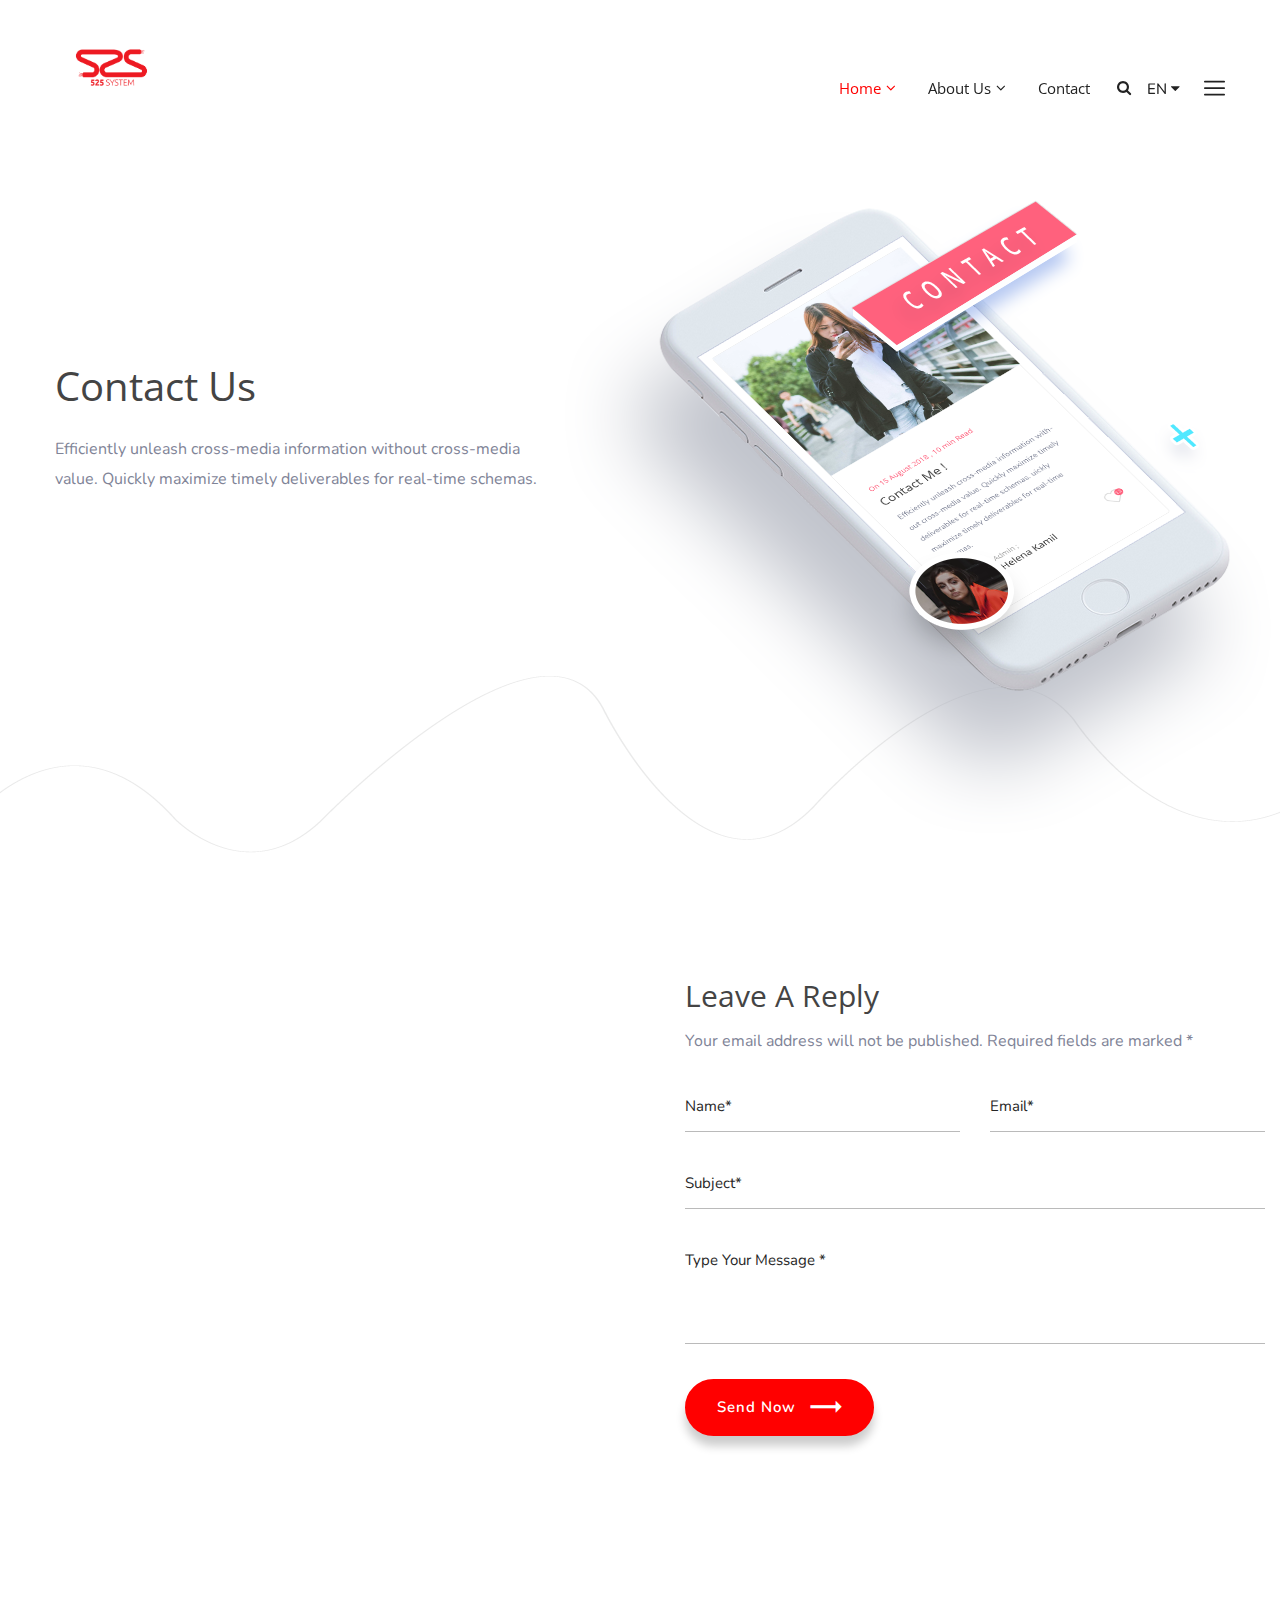
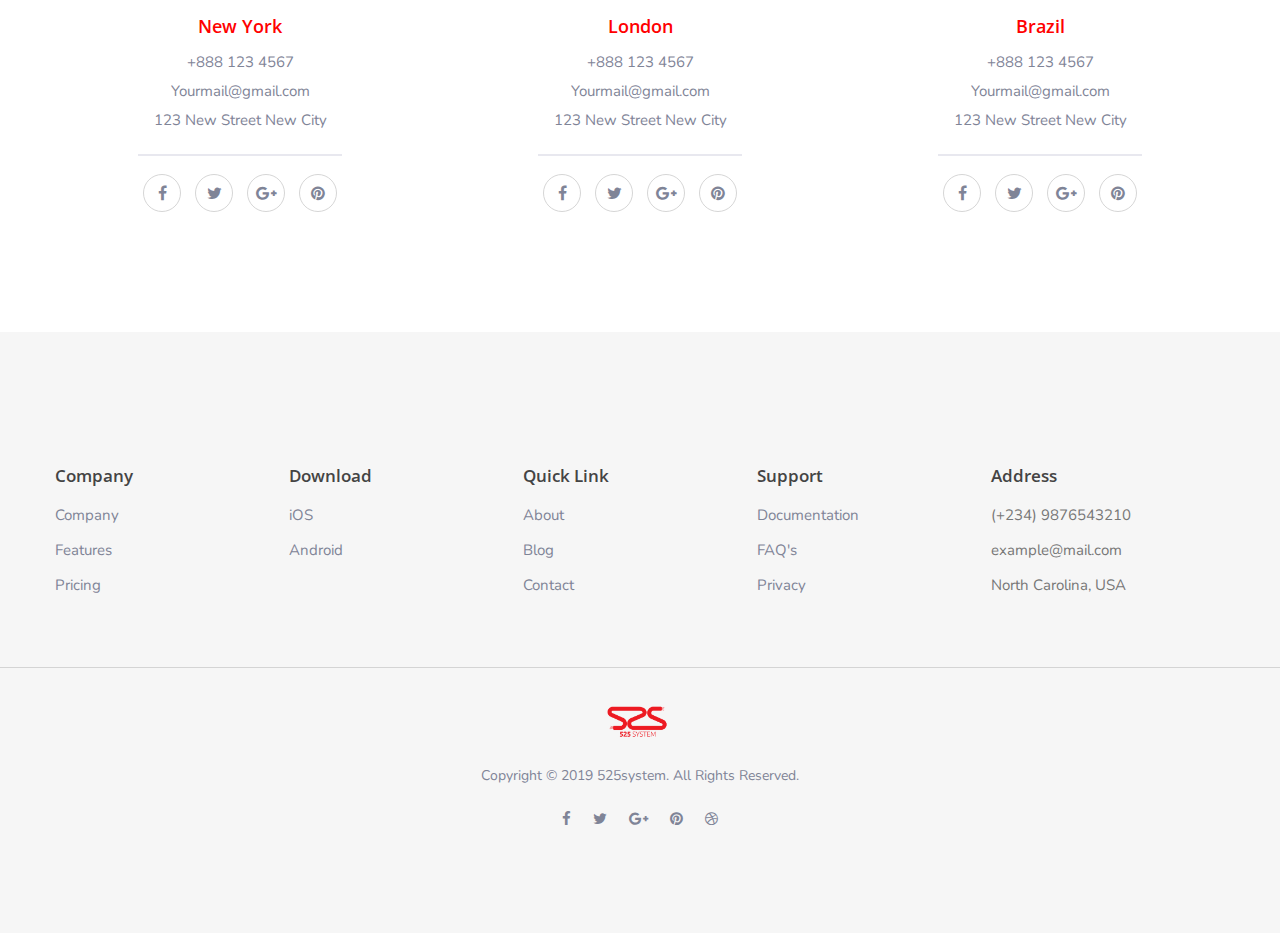
<file: contact.html>
<!DOCTYPE html>
<html>

<!-- Mirrored from t.commonsupport.com/alfena/contact.html by HTTrack Website Copier/3.x [XR&CO'2014], Wed, 04 Sep 2019 13:54:11 GMT -->
<head>
<meta charset="utf-8">
<title>525 system | Contact</title>
<!-- Stylesheets -->
<link href="css/bootstrap.css" rel="stylesheet">
<link href="css/style.css" rel="stylesheet">
<link href="css/responsive.css" rel="stylesheet"> 

<!--Favicon-->
<link rel="shortcut icon" href="images/favicon.png" type="image/x-icon">
<link rel="icon" href="images/favicon.png" type="image/x-icon">
<!-- Responsive -->
<meta http-equiv="X-UA-Compatible" content="IE=edge">
<meta name="viewport" content="width=device-width, initial-scale=1.0, maximum-scale=1.0, user-scalable=0">
<!--[if lt IE 9]><script src="https://cdnjs.cloudflare.com/ajax/libs/html5shiv/3.7.3/html5shiv.js"></script><![endif]-->
<!--[if lt IE 9]><script src="js/respond.js"></script><![endif]-->
</head>

<body>
<div class="page-wrapper">
 	
    <!-- Preloader -->
    <div class="preloader"></div>
 	
    <!-- Main Header-->
	<header class="main-header header-style-one">
    	
			<!--Header-Upper-->
			<div class="header-upper">
				<div class="auto-container">
					<div class="clearfix">
						
						<div class="pull-left logo-outer">
							<div class="logo"><a href="index.html"><img width="120px" src="images/logo.png" alt="" title=""></a></div>
						</div>
						   
						<div class="pull-right upper-right clearfix">
							<div class="nav-outer clearfix">
							
								<!-- Main Menu -->
								<nav class="main-menu navbar-expand-md">
									<div class="navbar-header">
										<button class="navbar-toggler" type="button" data-toggle="collapse" data-target="#navbarSupportedContent" aria-controls="navbarSupportedContent" aria-expanded="false" aria-label="Toggle navigation">
											<span class="icon-bar"></span>
											<span class="icon-bar"></span>
											<span class="icon-bar"></span>
										</button>
									</div>
	
									<div class="navbar-collapse collapse clearfix" id="navbarSupportedContent">
										<ul class="navigation clearfix">
											<li class="current dropdown"><a href="#">Home</a>
												
											</li>
											<li class="dropdown"><a href="about.html">About us</a>
												
											</li>
											
											<li><a href="contact.html">Contact</a></li>
										</ul>
									</div>
									
								</nav>
								
								<!-- Main Menu End-->
								<div class="outer-box">
									<!--Search Box-->
									<div class="search-box-outer">
										<div class="dropdown">
											<button class="search-box-btn dropdown-toggle" type="button" id="dropdownMenu3" data-toggle="dropdown" aria-haspopup="true" aria-expanded="false"><span class="fa fa-search"></span></button>
											<ul class="dropdown-menu pull-right search-panel" aria-labelledby="dropdownMenu3">
												<li class="panel-outer">
													<div class="form-container">
														<form method="post" action="http://t.commonsupport.com/alfena/blog.html">
															<div class="form-group">
																<input type="search" name="field-name" value="" placeholder="Search Here" required>
																<button type="submit" class="search-btn"><span class="fa fa-search"></span></button>
															</div>
														</form>
													</div>
												</li>
											</ul>
										</div>
									</div>
									<!--Language-->
									<div class="language dropdown"><a class="btn btn-default dropdown-toggle" id="dropdownMenu2" data-toggle="dropdown" aria-haspopup="true" aria-expanded="true" href="#">EN <span class="icon fa fa-caret-down"></span></a>
										<ul class="dropdown-menu style-one" aria-labelledby="dropdownMenu2">
											<li><a href="#">English</a></li>
											<li><a href="#">German</a></li>
											<li><a href="#">Arabic</a></li>
											<li><a href="#">Hindi</a></li>
										</ul>
									</div>
									<div class="nav-btn"><span class="icon flaticon-menu"></span></div>
								</div>
							</div>
						</div>
						
					</div>
				</div>
			</div>
			<!--End Header Upper-->
	
		</header>
    <!--End Main Header -->
    
    <!--Form Back Drop-->
    <div class="form-back-drop"></div>
    
    <!--Appointment Box-->
    <section class="appointment-box">
    	<div class="inner-box">
            <div class="cross-icon"><span class="flaticon-cancel-1"></span></div>
            <div class="title">
                <h2>Get Appointment</h2>
                <div class="separator"></div>
            </div>
            
            <!--Appointment Form-->
            <div class="appointment-form">
                <form method="post" action="http://t.commonsupport.com/alfena/contact.html">

                    <div class="form-group">
                        <input type="text" name="text" value="" placeholder="Name" required>
                    </div>
                    <div class="form-group">
                        <input type="email" name="email" value="" placeholder="Email Address" required>
                    </div>
                    <div class="form-group">
                        <input type="text" name="phone" value="" placeholder="Phone no." required>
                    </div>
                    <div class="form-group">
                        <textarea placeholder="Message"></textarea>
                    </div>
                    <div class="form-group">
                        <button type="submit" class="theme-btn btn-style-one">Submit now</button>
                    </div>
                    
                </form>
            </div>
            
            <!--Contact Info Box-->
            <div class="contact-info-box">
            	<ul class="info-list">
                	<li>alfena@yousite.com</li>
                    <li>+(000) 000 0000</li>
                </ul>
                <ul class="social-list clearfix">
                	<li><a href="#">Facebook</a></li>
                    <li><a href="#">Linkedin</a></li>
                    <li><a href="#">Twitter</a></li>
                    <li><a href="#">Google +</a></li>
                    <li><a href="#">Instagram</a></li>
                </ul>
            </div>
            
        </div>
    </section>
    <!--End Consulting Form-->
    
    <!-- Banner Section Three -->
    <section class="banner-section-three">
    	<div class="auto-container">
			<div class="row clearfix">
            	
                <!--Content Column-->
                <div class="content-column col-lg-6 col-md-12 col-sm-12">
                	<div class="inner-column wow fadeInLeft">
                    	<h2>Contact Us</h2>
                        <div class="text">Efficiently unleash cross-media information without cross-media value. Quickly maximize timely deliverables for real-time schemas.</div>
                    </div>
                </div>
                <!--Image Column-->
                <div class="image-column col-lg-6 col-md-12 col-sm-12">
                	<div class="image  wow slideInRight" data-wow-delay="0ms" data-wow-duration="2500ms">
                    	<img src="images/resource/mokeup-10.png" alt="" />
                    </div>
                </div>
                
            </div>
        </div>
    </section>
    <!--End Banner Section Three -->
	
	<!-- Contact Page Section -->
	<section class="contact-page-section">
		<div class="auto-container">
			<div class="row clearfix">
				
				<!-- Map Column -->
				<div class="map-column col-lg-6 col-md-12 col-sm-12">
					<div class="inner-column">
						<!--Map Outer-->
						<div class="map-outer">
							<!--Map Canvas-->
							<div class="map-canvas"
								data-zoom="12"
								data-lat="-37.817085"
								data-lng="144.955631"
								data-type="roadmap"
								data-hue="#ffc400"
								data-title="Envato"
								data-icon-path="images/icons/map-marker.png"
								data-content="Melbourne VIC 3000, Australia<br><a href='mailto:info@youremail.com'>info@youremail.com</a>">
							</div>
						</div>
					</div>
				</div>
				
				<!-- Form Column -->
				<div class="form-column col-lg-6 col-md-12 col-sm-12">
					<div class="inner-column">
						
						<!-- Contact Form -->
                        <div class="contact-form">
                                
							<!-- Title Box -->
                            <div class="title-box">
								<h2>Leave a Reply</h2>
								<div class="title">Your email address will not be published. Required fields are marked *</div>
							</div>
                            
                            <!--Contact Form-->
                            <form method="post" action="http://t.commonsupport.com/alfena/sendemail.php" id="contact-form">
                                <div class="row clearfix">
									<div class="form-group col-lg-6 col-md-6 col-sm-12">
										<input type="text" name="username" placeholder="Name*" required>
									</div>
									
									<div class="form-group col-lg-6 col-md-6 col-sm-12">
										<input type="email" name="email" placeholder="Email*" required>
									</div>
									
									<div class="form-group col-lg-12 col-md-12 col-sm-12">
										<input type="text" name="subject" placeholder="Subject*" required>
									</div>
									
									<div class="form-group col-lg-12 col-md-12 col-sm-12">
										<textarea class="darma" name="message" placeholder="Type Your Message *"></textarea>
									</div>
									
									<div class="form-group col-lg-6 col-md-6 col-sm-12">
										<button class="theme-btn btn-style-two" type="submit" name="submit-form">Send Now <span class="icon flaticon-next-3"></span></button>
									</div>
                                </div>
                            </form>
                                
                        </div>
                        <!--End Contact Form -->
						
					</div>
				</div>
				
			</div>
		</div>
	</section>
	<!-- End Contact Page Section -->
	
	<!-- Contact Info Section -->
	<section class="contact-info-section">
		<div class="auto-container">
			<div class="row clearfix">
				
				<div class="column col-lg-4 col-md-6 col-sm-12">
					<!-- Info Block -->
					<div class="info-block">
						<div class="block-inner">
							<h3>New York</h3>
							<ul>
								<li>+888 123 4567</li>
								<li>Yourmail@gmail.com</li>
								<li>123 New Street New City</li>
							</ul>
							<!-- Social Nav -->
							<div class="social-icons">
								<a href="#"><span class="fa fa-facebook"></span></a>
								<a href="#"><span class="fa fa-twitter"></span></a>
								<a href="#"><span class="fa fa-google-plus"></span></a>
								<a href="#"><span class="fa fa-pinterest"></span></a>
							</div>
						</div>
					</div>
				</div>
				
				<div class="column col-lg-4 col-md-6 col-sm-12">
					<!-- Info Block -->
					<div class="info-block">
						<div class="block-inner">
							<h3>London</h3>
							<ul>
								<li>+888 123 4567</li>
								<li>Yourmail@gmail.com</li>
								<li>123 New Street New City</li>
							</ul>
							<!-- Social Nav -->
							<div class="social-icons">
								<a href="#"><span class="fa fa-facebook"></span></a>
								<a href="#"><span class="fa fa-twitter"></span></a>
								<a href="#"><span class="fa fa-google-plus"></span></a>
								<a href="#"><span class="fa fa-pinterest"></span></a>
							</div>
						</div>
					</div>
				</div>
				
				<div class="column col-lg-4 col-md-12 col-sm-12">
					<!-- Info Block -->
					<div class="info-block">
						<div class="block-inner">
							<h3>Brazil</h3>
							<ul>
								<li>+888 123 4567</li>
								<li>Yourmail@gmail.com</li>
								<li>123 New Street New City</li>
							</ul>
							<!-- Social Nav -->
							<div class="social-icons">
								<a href="#"><span class="fa fa-facebook"></span></a>
								<a href="#"><span class="fa fa-twitter"></span></a>
								<a href="#"><span class="fa fa-google-plus"></span></a>
								<a href="#"><span class="fa fa-pinterest"></span></a>
							</div>
						</div>
					</div>
				</div>
				
			</div>
		</div>
	</section>
	<!-- End Contact Info Section -->
	
	<!-- Main Footer -->
	<footer class="main-footer">
			<div class="auto-container">
				<div class="button-box wow bounce" data-wow-delay="0ms" data-wow-duration="1500ms">
					<a style="color:#ff0000" href="#" class="theme-btn btn-style-one">Sign Up</a>
				</div>
				<!--Widgets Section-->
				<div class="widgets-section">
					<div class="clearfix">
						
						<!--Footer Column-->
						<div class="footer-column">
							<div class="footer-widget links-widget">
								<h2>Company</h2>
								<ul class="footer-list">
									<li><a href="#">Company</a></li>
									<li><a href="#">Features</a></li>
									<li><a href="#">Pricing</a></li>
								</ul>
							</div>
						</div>
						
						<!--Footer Column-->
						<div class="footer-column">
							<div class="footer-widget links-widget">
								<h2>Download</h2>
								<ul class="footer-list">
									<li><a href="#">iOS</a></li>
									<li><a href="#">Android</a></li>
								</ul>
							</div>
						</div>
						
						<!--Footer Column-->
						<div class="footer-column">
							<div class="footer-widget links-widget">
								<h2>Quick Link</h2>
								<ul class="footer-list">
									<li><a href="#">About</a></li>
									<li><a href="#">Blog</a></li>
									<li><a href="#">Contact</a></li>
								</ul>
							</div>
						</div>
						
						<!--Footer Column-->
						<div class="footer-column">
							<div class="footer-widget links-widget">
								<h2>Support</h2>
								<ul class="footer-list">
									<li><a href="#">Documentation</a></li>
									<li><a href="#">FAQ's</a></li>
									<li><a href="#">Privacy</a></li>
								</ul>
							</div>
						</div>
						
						<!--Footer Column-->
						<div class="footer-column">
							<div class="footer-widget links-widget">
								<h2>Address</h2>
								<ul class="footer-list">
									<li>(+234) 9876543210</li>
									<li>example@mail.com</li>
									<li>North Carolina, USA</li>
								</ul>
							</div>
						</div>
						
					</div>
				</div>
			</div>
			
			<!-- Footer Bottom -->
			<div class="footer-bottom">
				<div class="auto-container">
					<!-- Logo -->
					<div class="logo">
						<a href="index.html"><img src="images/logo.png" alt="" width="100px"/></a>
					</div>
					<!-- Copyright -->
					<div class="copyright">Copyright &copy; 2019 525system. All Rights Reserved.</div>
					<!-- Social Nav -->
					<div class="social-nav">
						<a href="#"><span class="fa fa-facebook"></span></a>
						<a href="#"><span class="fa fa-twitter"></span></a>
						<a href="#"><span class="fa fa-google-plus"></span></a>
						<a href="#"><span class="fa fa-pinterest"></span></a>
						<a href="#"><span class="fa fa-dribbble"></span></a>
					</div>
				</div>
			</div>
			<!-- End Footer Bottom -->
			
		</footer>
	<!-- End Main Footer -->
	
</div>
<!--End pagewrapper-->

<!--Scroll to top-->
<div class="scroll-to-top scroll-to-target" data-target="html"><span class="icon fa fa-angle-double-up"></span></div>

<script src="js/jquery.js"></script>
<script src="js/popper.min.js"></script>
<script src="js/bootstrap.min.js"></script>
<script src="js/jquery.fancybox.js"></script>
<script src="js/jquery-ui.js"></script>
<script src="js/owl.js"></script>
<script src="js/appear.js"></script>
<script src="js/validate.js"></script>
<script src="js/wow.js"></script>
<script src="js/script.js"></script>
<!--Google Map APi Key-->
<script src="http://maps.google.com/maps/api/js?key=AIzaSyBKS14AnP3HCIVlUpPKtGp7CbYuMtcXE2o"></script>
<script src="js/map-script.js"></script>
<!--End Google Map APi-->

</body>

<!-- Mirrored from t.commonsupport.com/alfena/contact.html by HTTrack Website Copier/3.x [XR&CO'2014], Wed, 04 Sep 2019 13:54:38 GMT -->
</html>
</file>
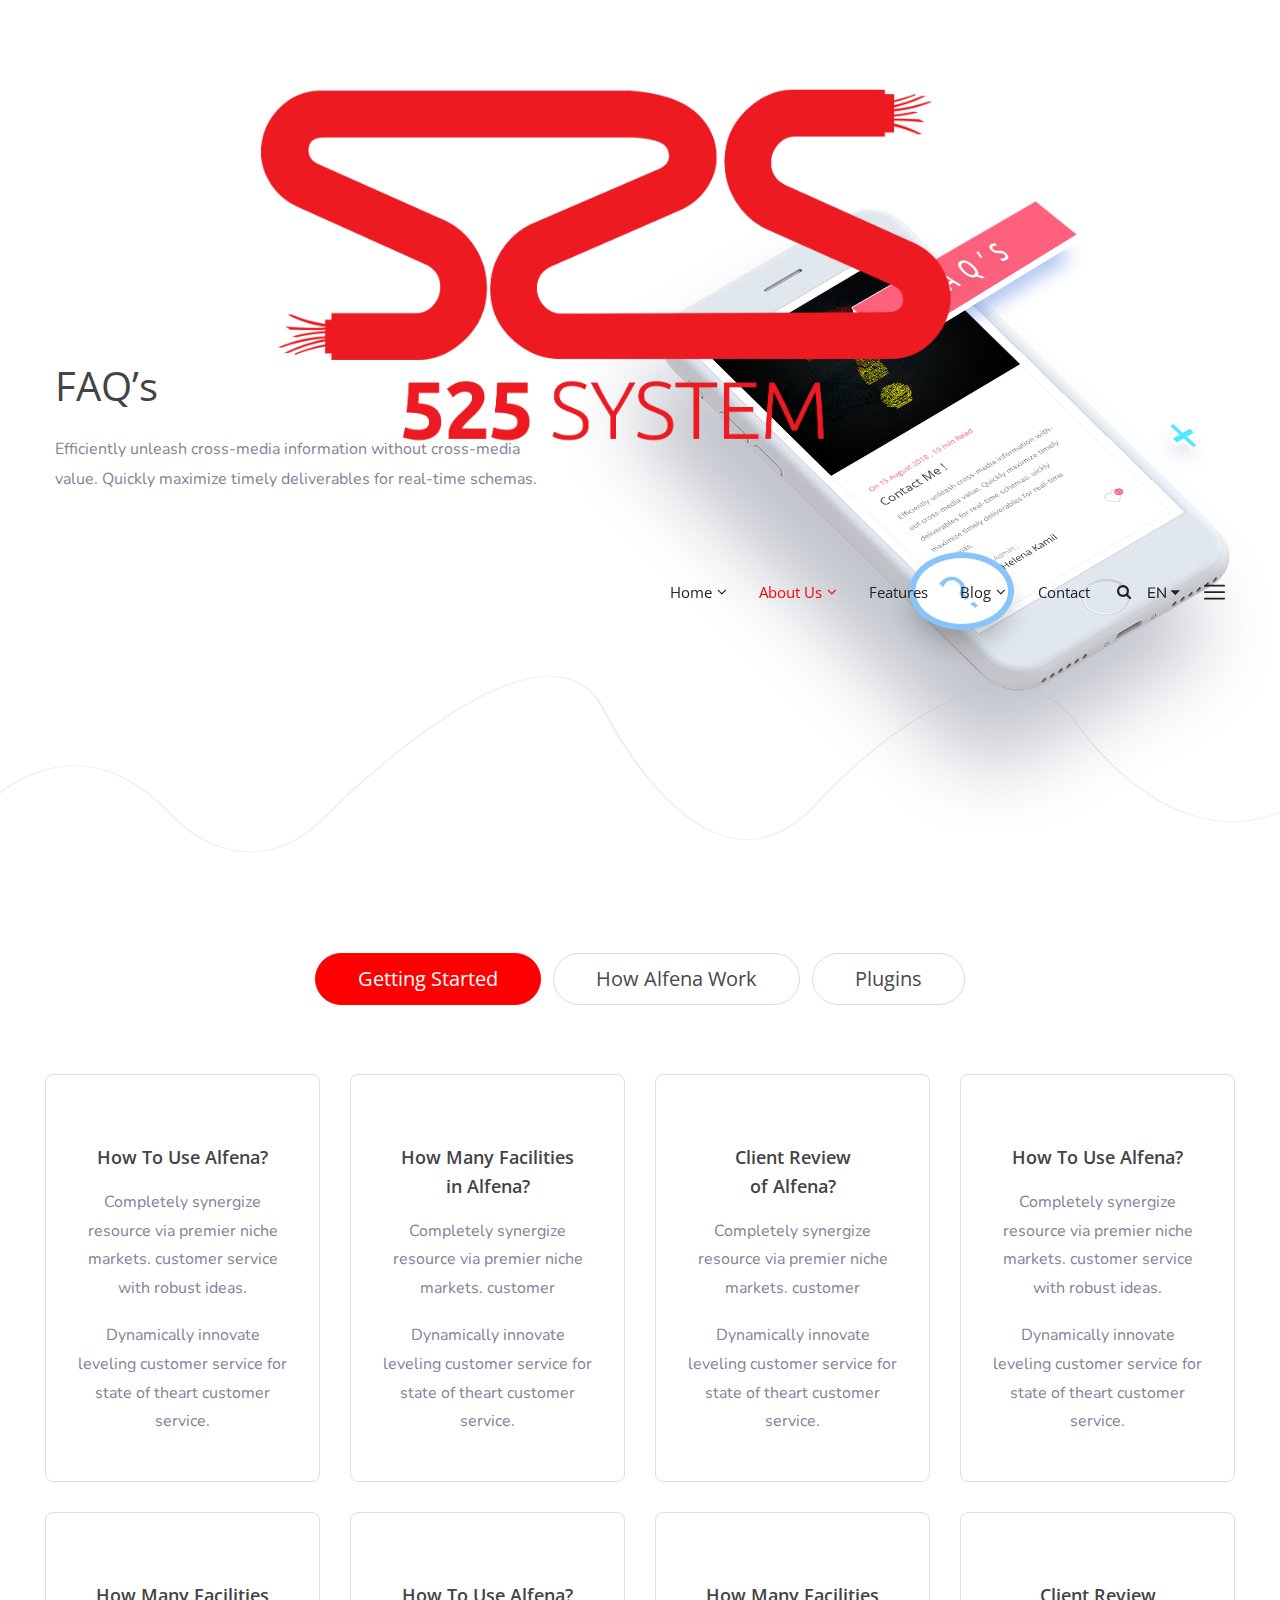
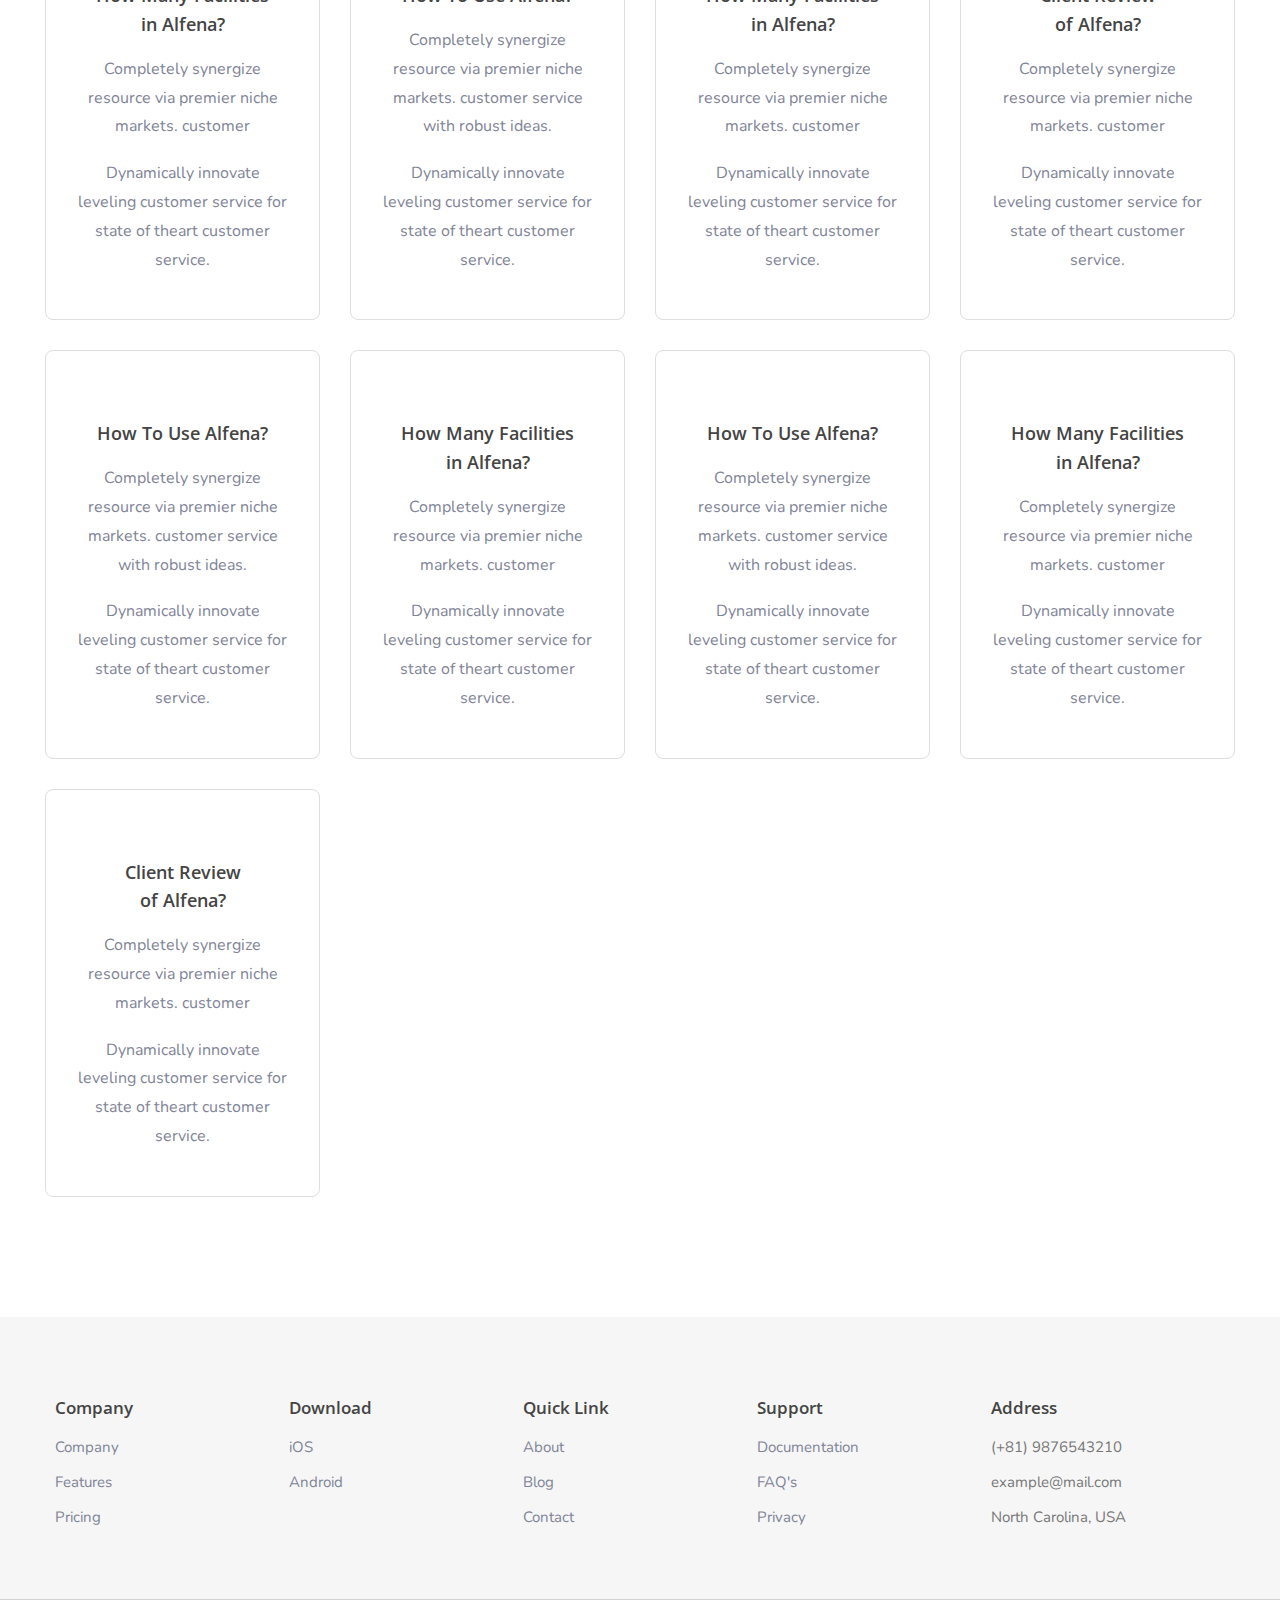
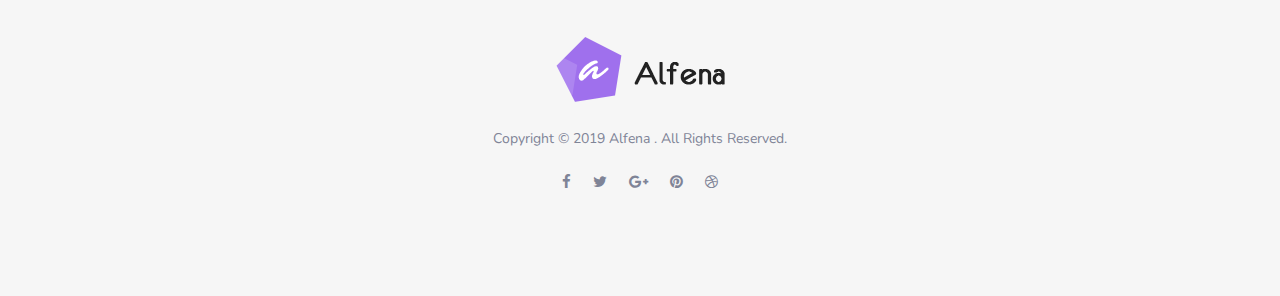
<file: faq.html>
<!DOCTYPE html>
<html>

<!-- Mirrored from t.commonsupport.com/alfena/faq.html by HTTrack Website Copier/3.x [XR&CO'2014], Wed, 04 Sep 2019 13:51:27 GMT -->
<head>
<meta charset="utf-8">
<title>Alfena Template | Faq's</title>
<!-- Stylesheets -->
<link href="css/bootstrap.css" rel="stylesheet">
<link href="css/style.css" rel="stylesheet">
<link href="css/responsive.css" rel="stylesheet"> 

<!--Favicon-->
<link rel="shortcut icon" href="images/favicon.png" type="image/x-icon">
<link rel="icon" href="images/favicon.png" type="image/x-icon">
<!-- Responsive -->
<meta http-equiv="X-UA-Compatible" content="IE=edge">
<meta name="viewport" content="width=device-width, initial-scale=1.0, maximum-scale=1.0, user-scalable=0">
<!--[if lt IE 9]><script src="https://cdnjs.cloudflare.com/ajax/libs/html5shiv/3.7.3/html5shiv.js"></script><![endif]-->
<!--[if lt IE 9]><script src="js/respond.js"></script><![endif]-->
</head>

<body>
<div class="page-wrapper">
 	
    <!-- Preloader -->
    <div class="preloader"></div>
 	
    <!-- Main Header-->
    <header class="main-header header-style-one">
    	
        <!--Header-Upper-->
        <div class="header-upper">
        	<div class="auto-container">
            	<div class="clearfix">
                	
                	<div class="pull-left logo-outer">
                    	<div class="logo"><a href="index-2.html"><img src="images/logo.png" alt="" title=""></a></div>
                    </div>
                   	
					<div class="pull-right upper-right clearfix">
						<div class="nav-outer clearfix">
						
							<!-- Main Menu -->
							<nav class="main-menu navbar-expand-md">
								<div class="navbar-header">
									<button class="navbar-toggler" type="button" data-toggle="collapse" data-target="#navbarSupportedContent" aria-controls="navbarSupportedContent" aria-expanded="false" aria-label="Toggle navigation">
										<span class="icon-bar"></span>
										<span class="icon-bar"></span>
										<span class="icon-bar"></span>
									</button>
								</div>

								<div class="navbar-collapse collapse clearfix" id="navbarSupportedContent">
									<ul class="navigation clearfix">
										<li class="dropdown"><a href="#">Home</a>
											<ul>
												<li><a href="index-2.html">Home 01</a></li>
												<li><a href="index-3.html">Home 02</a></li>
												<li class="dropdown"><a href="#">Header Styles</a>
													<ul>
														<li><a href="index-2.html">Header 01</a></li>
														<li><a href="index-3.html">Header 02</a></li>
													</ul>
												</li>
											</ul>
										</li>
										<li class="current dropdown"><a href="#">About us</a>
											<ul>
												<li><a href="about.html">About Us</a></li>
												<li><a href="price.html">pricing</a></li>
												<li><a href="faq.html">Faq's</a></li>
											</ul>
										</li>
										<li><a href="feature.html">Features</a></li>
										<li class="dropdown"><a href="#">Blog</a>
											<ul>
												<li><a href="blog-sidebar.html">Blog with sidebar</a></li>
												<li><a href="blog-masonry.html">Blog masonry</a></li>
												<li><a href="blog-detail.html">Blog details</a></li>
												<li><a href="not-found.html">not found</a></li>
											</ul>
										</li>
										<li><a href="contact.html">Contact</a></li>
									</ul>
								</div>
								
							</nav>
							
							<!-- Main Menu End-->
							<div class="outer-box">
								<!--Search Box-->
								<div class="search-box-outer">
									<div class="dropdown">
										<button class="search-box-btn dropdown-toggle" type="button" id="dropdownMenu3" data-toggle="dropdown" aria-haspopup="true" aria-expanded="false"><span class="fa fa-search"></span></button>
										<ul class="dropdown-menu pull-right search-panel" aria-labelledby="dropdownMenu3">
											<li class="panel-outer">
												<div class="form-container">
													<form method="post" action="http://t.commonsupport.com/alfena/blog.html">
														<div class="form-group">
															<input type="search" name="field-name" value="" placeholder="Search Here" required>
															<button type="submit" class="search-btn"><span class="fa fa-search"></span></button>
														</div>
													</form>
												</div>
											</li>
										</ul>
									</div>
								</div>
								<!--Language-->
								<div class="language dropdown"><a class="btn btn-default dropdown-toggle" id="dropdownMenu2" data-toggle="dropdown" aria-haspopup="true" aria-expanded="true" href="#">EN <span class="icon fa fa-caret-down"></span></a>
									<ul class="dropdown-menu style-one" aria-labelledby="dropdownMenu2">
										<li><a href="#">English</a></li>
										<li><a href="#">German</a></li>
										<li><a href="#">Arabic</a></li>
										<li><a href="#">Hindi</a></li>
									</ul>
								</div>
								<div class="nav-btn"><span class="icon flaticon-menu"></span></div>
							</div>
						</div>
					</div>
					
                </div>
            </div>
        </div>
        <!--End Header Upper-->
    
    </header>
    <!--End Main Header -->
    
    <!--Form Back Drop-->
    <div class="form-back-drop"></div>
    
    <!--Appointment Box-->
    <section class="appointment-box">
    	<div class="inner-box">
            <div class="cross-icon"><span class="flaticon-cancel-1"></span></div>
            <div class="title">
                <h2>Get Appointment</h2>
                <div class="separator"></div>
            </div>
            
            <!--Appointment Form-->
            <div class="appointment-form">
                <form method="post" action="http://t.commonsupport.com/alfena/contact.html">

                    <div class="form-group">
                        <input type="text" name="text" value="" placeholder="Name" required>
                    </div>
                    <div class="form-group">
                        <input type="email" name="email" value="" placeholder="Email Address" required>
                    </div>
                    <div class="form-group">
                        <input type="text" name="phone" value="" placeholder="Phone no." required>
                    </div>
                    <div class="form-group">
                        <textarea placeholder="Message"></textarea>
                    </div>
                    <div class="form-group">
                        <button type="submit" class="theme-btn btn-style-one">Submit now</button>
                    </div>
                    
                </form>
            </div>
            
            <!--Contact Info Box-->
            <div class="contact-info-box">
            	<ul class="info-list">
                	<li>alfena@yousite.com</li>
                    <li>+(000) 000 0000</li>
                </ul>
                <ul class="social-list clearfix">
                	<li><a href="#">Facebook</a></li>
                    <li><a href="#">Linkedin</a></li>
                    <li><a href="#">Twitter</a></li>
                    <li><a href="#">Google +</a></li>
                    <li><a href="#">Instagram</a></li>
                </ul>
            </div>
            
        </div>
    </section>
    <!--End Consulting Form-->
    
    <!-- Banner Section Three -->
    <section class="banner-section-three">
    	<div class="auto-container">
			<div class="row clearfix">
            	
                <!--Content Column-->
                <div class="content-column col-lg-6 col-md-12 col-sm-12">
                	<div class="inner-column wow fadeInLeft">
                    	<h2>FAQ’s</h2>
                        <div class="text">Efficiently unleash cross-media information without cross-media value. Quickly maximize timely deliverables for real-time schemas.</div>
                    </div>
                </div>
                <!--Image Column-->
                <div class="image-column col-lg-6 col-md-12 col-sm-12">
                	<div class="image  wow slideInRight" data-wow-delay="0ms" data-wow-duration="2500ms">
                    	<img src="images/resource/mokeup-5.png" alt="" />
                    </div>
                </div>
                
            </div>
        </div>
    </section>
    <!--End Banner Section Three -->
	
	<!-- Faq Page Section -->
	<section class="faq-page-section">
		<div class="outer-container">
			
			<!--Faq Info Tabs-->
			<div class="faq-info-tabs">
				<!--Faq Tabs-->
				<div class="faq-tabs tabs-box">
				
					<!--Tab Btns-->
					<ul class="tab-btns tab-buttons clearfix">
						<li data-tab="#faq-started" class="tab-btn active-btn">Getting Started</li>
						<li data-tab="#faq-work" class="tab-btn">How Alfena Work</li>
						<li data-tab="#faq-plugin" class="tab-btn">Plugins</li>
					</ul>
					
					<!--Tabs Container-->
					<div class="tabs-content">
						
						<!--Tab / Active Tab-->
						<div class="tab active-tab" id="faq-started">
							<div class="content">
								<div class="clearfix">
									
									<!-- Faq Block -->
									<div class="faq-block">
										<div class="inner-box">
											<h3>How To Use Alfena?</h3>
											<div class="text">
												<p>Completely synergize resource via premier niche markets. customer service with robust ideas.</p>
												<p>Dynamically innovate leveling customer service for state of theart customer service.</p>
											</div>
										</div>
									</div>
									
									<!-- Faq Block -->
									<div class="faq-block">
										<div class="inner-box">
											<h3>How Many Facilities <br> in Alfena?</h3>
											<div class="text">
												<p>Completely synergize resource via premier niche markets. customer</p>
												<p>Dynamically innovate leveling customer service for state of theart customer service.</p>
											</div>
										</div>
									</div>
									
									<!-- Faq Block -->
									<div class="faq-block">
										<div class="inner-box">
											<h3>Client Review <br> of Alfena?</h3>
											<div class="text">
												<p>Completely synergize resource via premier niche markets. customer</p>
												<p>Dynamically innovate leveling customer service for state of theart customer service.</p>
											</div>
										</div>
									</div>
									
									<!-- Faq Block -->
									<div class="faq-block">
										<div class="inner-box">
											<h3>How To Use Alfena?</h3>
											<div class="text">
												<p>Completely synergize resource via premier niche markets. customer service with robust ideas.</p>
												<p>Dynamically innovate leveling customer service for state of theart customer service.</p>
											</div>
										</div>
									</div>
									
									<!-- Faq Block -->
									<div class="faq-block">
										<div class="inner-box">
											<h3>How Many Facilities <br> in Alfena?</h3>
											<div class="text">
												<p>Completely synergize resource via premier niche markets. customer</p>
												<p>Dynamically innovate leveling customer service for state of theart customer service.</p>
											</div>
										</div>
									</div>
									
									<!-- Faq Block -->
									<div class="faq-block">
										<div class="inner-box">
											<h3>How To Use Alfena?</h3>
											<div class="text">
												<p>Completely synergize resource via premier niche markets. customer service with robust ideas.</p>
												<p>Dynamically innovate leveling customer service for state of theart customer service.</p>
											</div>
										</div>
									</div>
									
									<!-- Faq Block -->
									<div class="faq-block">
										<div class="inner-box">
											<h3>How Many Facilities <br> in Alfena?</h3>
											<div class="text">
												<p>Completely synergize resource via premier niche markets. customer</p>
												<p>Dynamically innovate leveling customer service for state of theart customer service.</p>
											</div>
										</div>
									</div>
									
									<!-- Faq Block -->
									<div class="faq-block">
										<div class="inner-box">
											<h3>Client Review <br> of Alfena?</h3>
											<div class="text">
												<p>Completely synergize resource via premier niche markets. customer</p>
												<p>Dynamically innovate leveling customer service for state of theart customer service.</p>
											</div>
										</div>
									</div>
									
									<!-- Faq Block -->
									<div class="faq-block">
										<div class="inner-box">
											<h3>How To Use Alfena?</h3>
											<div class="text">
												<p>Completely synergize resource via premier niche markets. customer service with robust ideas.</p>
												<p>Dynamically innovate leveling customer service for state of theart customer service.</p>
											</div>
										</div>
									</div>
									
									<!-- Faq Block -->
									<div class="faq-block">
										<div class="inner-box">
											<h3>How Many Facilities <br> in Alfena?</h3>
											<div class="text">
												<p>Completely synergize resource via premier niche markets. customer</p>
												<p>Dynamically innovate leveling customer service for state of theart customer service.</p>
											</div>
										</div>
									</div>
									
									<!-- Faq Block -->
									<div class="faq-block">
										<div class="inner-box">
											<h3>How To Use Alfena?</h3>
											<div class="text">
												<p>Completely synergize resource via premier niche markets. customer service with robust ideas.</p>
												<p>Dynamically innovate leveling customer service for state of theart customer service.</p>
											</div>
										</div>
									</div>
									
									<!-- Faq Block -->
									<div class="faq-block">
										<div class="inner-box">
											<h3>How Many Facilities <br> in Alfena?</h3>
											<div class="text">
												<p>Completely synergize resource via premier niche markets. customer</p>
												<p>Dynamically innovate leveling customer service for state of theart customer service.</p>
											</div>
										</div>
									</div>
									
									<!-- Faq Block -->
									<div class="faq-block">
										<div class="inner-box">
											<h3>Client Review <br> of Alfena?</h3>
											<div class="text">
												<p>Completely synergize resource via premier niche markets. customer</p>
												<p>Dynamically innovate leveling customer service for state of theart customer service.</p>
											</div>
										</div>
									</div>
									
								</div>
							</div>
						</div>
						
						<!--Tab-->
                        <div class="tab" id="faq-work">
							<div class="content">
							
								<div class="clearfix">
									
									<!-- Faq Block -->
									<div class="faq-block">
										<div class="inner-box">
											<h3>How To Use Alfena?</h3>
											<div class="text">
												<p>Completely synergize resource via premier niche markets. customer service with robust ideas.</p>
												<p>Dynamically innovate leveling customer service for state of theart customer service.</p>
											</div>
										</div>
									</div>
									
									<!-- Faq Block -->
									<div class="faq-block">
										<div class="inner-box">
											<h3>How Many Facilities <br> in Alfena?</h3>
											<div class="text">
												<p>Completely synergize resource via premier niche markets. customer</p>
												<p>Dynamically innovate leveling customer service for state of theart customer service.</p>
											</div>
										</div>
									</div>
									
									<!-- Faq Block -->
									<div class="faq-block">
										<div class="inner-box">
											<h3>Client Review <br> of Alfena?</h3>
											<div class="text">
												<p>Completely synergize resource via premier niche markets. customer</p>
												<p>Dynamically innovate leveling customer service for state of theart customer service.</p>
											</div>
										</div>
									</div>
									
									<!-- Faq Block -->
									<div class="faq-block">
										<div class="inner-box">
											<h3>How To Use Alfena?</h3>
											<div class="text">
												<p>Completely synergize resource via premier niche markets. customer service with robust ideas.</p>
												<p>Dynamically innovate leveling customer service for state of theart customer service.</p>
											</div>
										</div>
									</div>
									
									<!-- Faq Block -->
									<div class="faq-block">
										<div class="inner-box">
											<h3>How Many Facilities <br> in Alfena?</h3>
											<div class="text">
												<p>Completely synergize resource via premier niche markets. customer</p>
												<p>Dynamically innovate leveling customer service for state of theart customer service.</p>
											</div>
										</div>
									</div>
									
									<!-- Faq Block -->
									<div class="faq-block">
										<div class="inner-box">
											<h3>How To Use Alfena?</h3>
											<div class="text">
												<p>Completely synergize resource via premier niche markets. customer service with robust ideas.</p>
												<p>Dynamically innovate leveling customer service for state of theart customer service.</p>
											</div>
										</div>
									</div>
									
									<!-- Faq Block -->
									<div class="faq-block">
										<div class="inner-box">
											<h3>How Many Facilities <br> in Alfena?</h3>
											<div class="text">
												<p>Completely synergize resource via premier niche markets. customer</p>
												<p>Dynamically innovate leveling customer service for state of theart customer service.</p>
											</div>
										</div>
									</div>
									
								</div>
							</div>
						</div>
						
						<!--Tab-->
                        <div class="tab" id="faq-plugin">
							<div class="content">
								<div class="clearfix">
									
									<!-- Faq Block -->
									<div class="faq-block">
										<div class="inner-box">
											<h3>How To Use Alfena?</h3>
											<div class="text">
												<p>Completely synergize resource via premier niche markets. customer service with robust ideas.</p>
												<p>Dynamically innovate leveling customer service for state of theart customer service.</p>
											</div>
										</div>
									</div>
									
									<!-- Faq Block -->
									<div class="faq-block">
										<div class="inner-box">
											<h3>How Many Facilities <br> in Alfena?</h3>
											<div class="text">
												<p>Completely synergize resource via premier niche markets. customer</p>
												<p>Dynamically innovate leveling customer service for state of theart customer service.</p>
											</div>
										</div>
									</div>
									
									<!-- Faq Block -->
									<div class="faq-block">
										<div class="inner-box">
											<h3>Client Review <br> of Alfena?</h3>
											<div class="text">
												<p>Completely synergize resource via premier niche markets. customer</p>
												<p>Dynamically innovate leveling customer service for state of theart customer service.</p>
											</div>
										</div>
									</div>
									
									<!-- Faq Block -->
									<div class="faq-block">
										<div class="inner-box">
											<h3>How To Use Alfena?</h3>
											<div class="text">
												<p>Completely synergize resource via premier niche markets. customer service with robust ideas.</p>
												<p>Dynamically innovate leveling customer service for state of theart customer service.</p>
											</div>
										</div>
									</div>
									
								</div>
							</div>
						</div>

					</div>
				</div>
			</div>
			
		</div>
	</section>
	<!-- End Faq Page Section -->
	
	<!-- Main Footer -->
    <footer class="main-footer">
		<div class="auto-container">
			<!--Widgets Section-->
            <div class="widgets-section">
            	<div class="clearfix">
					
					<!--Footer Column-->
                    <div class="footer-column">
                    	<div class="footer-widget links-widget">
							<h2>Company</h2>
							<ul class="footer-list">
								<li><a href="#">Company</a></li>
								<li><a href="#">Features</a></li>
								<li><a href="#">Pricing</a></li>
							</ul>
						</div>
					</div>
					
					<!--Footer Column-->
                    <div class="footer-column">
                    	<div class="footer-widget links-widget">
							<h2>Download</h2>
							<ul class="footer-list">
								<li><a href="#">iOS</a></li>
								<li><a href="#">Android</a></li>
							</ul>
						</div>
					</div>
					
					<!--Footer Column-->
                    <div class="footer-column">
                    	<div class="footer-widget links-widget">
							<h2>Quick Link</h2>
							<ul class="footer-list">
								<li><a href="#">About</a></li>
								<li><a href="#">Blog</a></li>
								<li><a href="#">Contact</a></li>
							</ul>
						</div>
					</div>
					
					<!--Footer Column-->
                    <div class="footer-column">
                    	<div class="footer-widget links-widget">
							<h2>Support</h2>
							<ul class="footer-list">
								<li><a href="#">Documentation</a></li>
								<li><a href="#">FAQ's</a></li>
								<li><a href="#">Privacy</a></li>
							</ul>
						</div>
					</div>
					
					<!--Footer Column-->
                    <div class="footer-column">
                    	<div class="footer-widget links-widget">
							<h2>Address</h2>
							<ul class="footer-list">
								<li>(+81) 9876543210</li>
								<li>example@mail.com</li>
								<li>North Carolina, USA</li>
							</ul>
						</div>
					</div>
					
				</div>
			</div>
		</div>
		
		<!-- Footer Bottom -->
		<div class="footer-bottom">
			<div class="auto-container">
				<!-- Logo -->
				<div class="logo">
					<a href="index-2.html"><img src="images/footer-logo.png" alt="" /></a>
				</div>
				<!-- Copyright -->
				<div class="copyright">Copyright &copy; 2019 Alfena . All Rights Reserved.</div>
				<!-- Social Nav -->
				<div class="social-nav">
					<a href="#"><span class="fa fa-facebook"></span></a>
					<a href="#"><span class="fa fa-twitter"></span></a>
					<a href="#"><span class="fa fa-google-plus"></span></a>
					<a href="#"><span class="fa fa-pinterest"></span></a>
					<a href="#"><span class="fa fa-dribbble"></span></a>
				</div>
			</div>
		</div>
		<!-- End Footer Bottom -->
		
	</footer>
	<!-- End Main Footer -->
	
</div>
<!--End pagewrapper-->

<!--Scroll to top-->
<div class="scroll-to-top scroll-to-target" data-target="html"><span class="icon fa fa-angle-double-up"></span></div>

<script src="js/jquery.js"></script>
<script src="js/popper.min.js"></script>
<script src="js/bootstrap.min.js"></script>
<script src="js/jquery.fancybox.js"></script>
<script src="js/jquery-ui.js"></script>
<script src="js/owl.js"></script>
<script src="js/appear.js"></script>
<script src="js/wow.js"></script>
<script src="js/script.js"></script>

</body>

<!-- Mirrored from t.commonsupport.com/alfena/faq.html by HTTrack Website Copier/3.x [XR&CO'2014], Wed, 04 Sep 2019 13:51:31 GMT -->
</html>
</file>
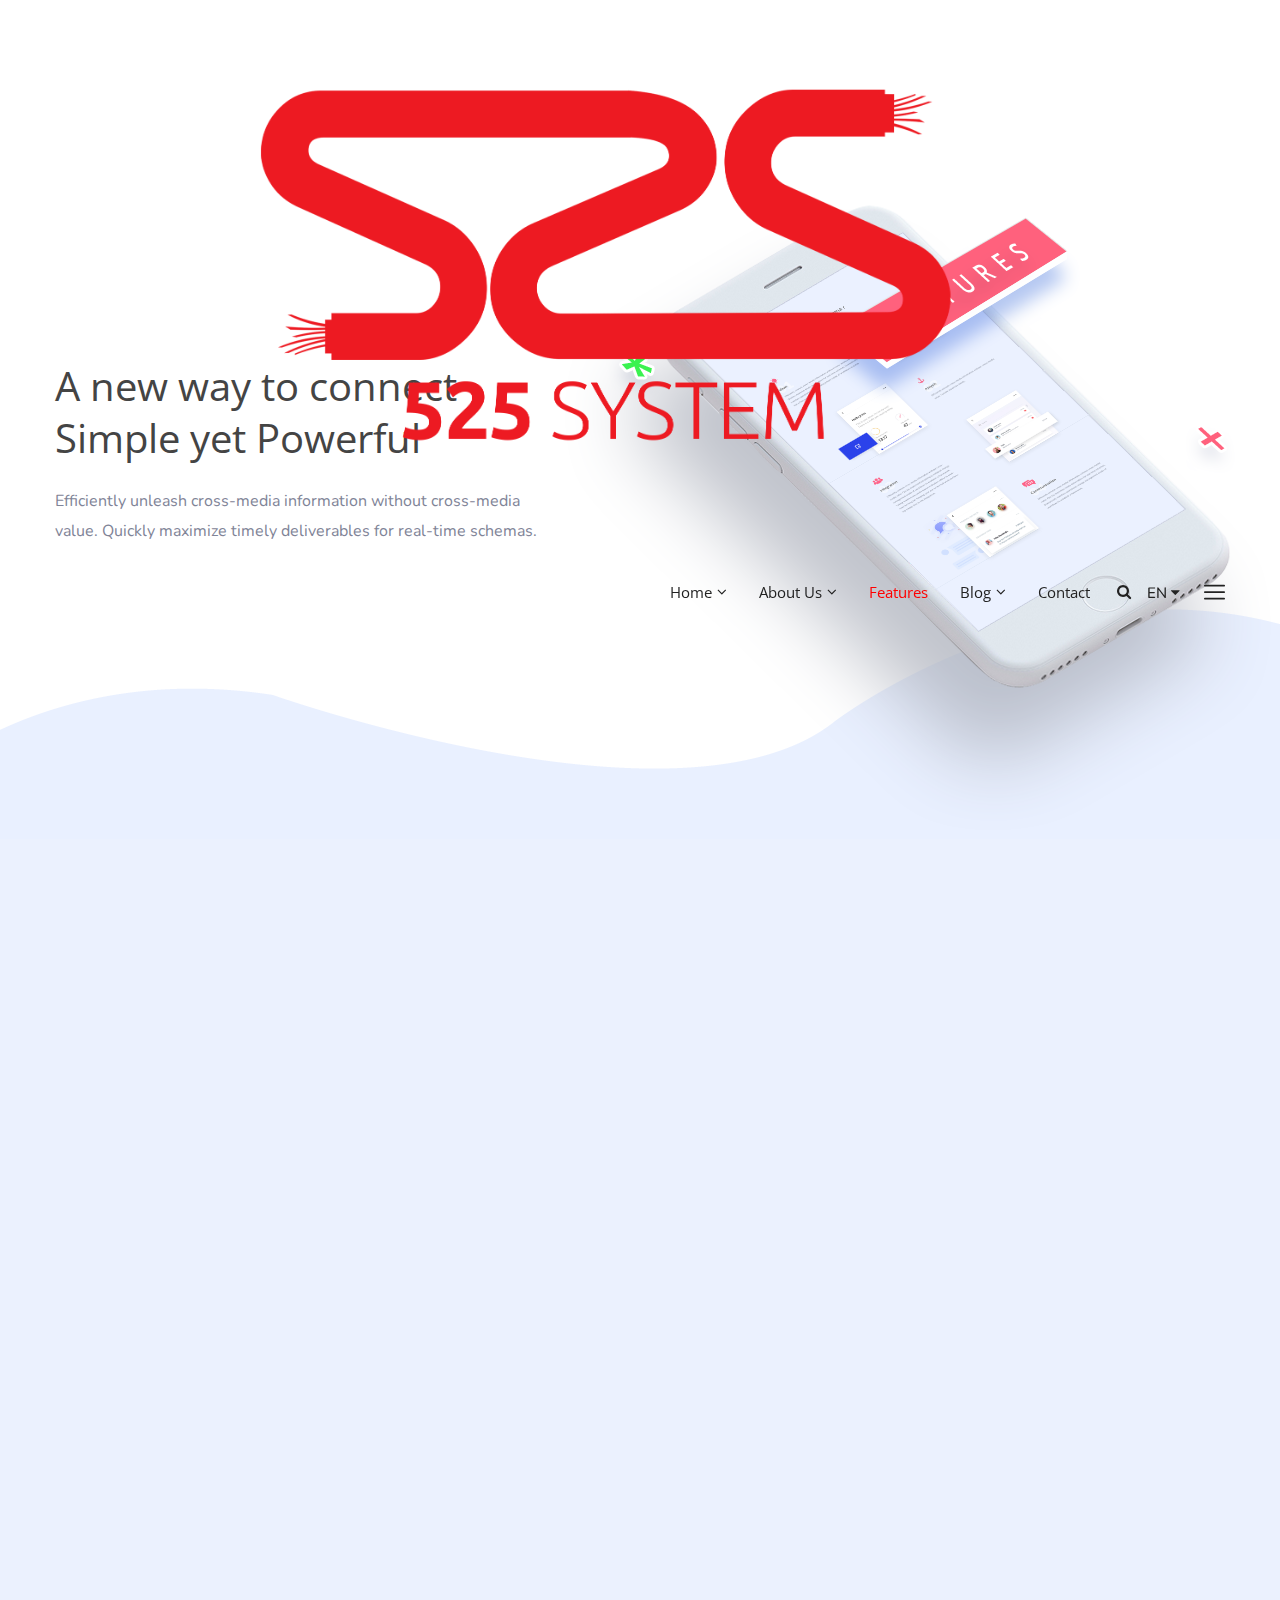
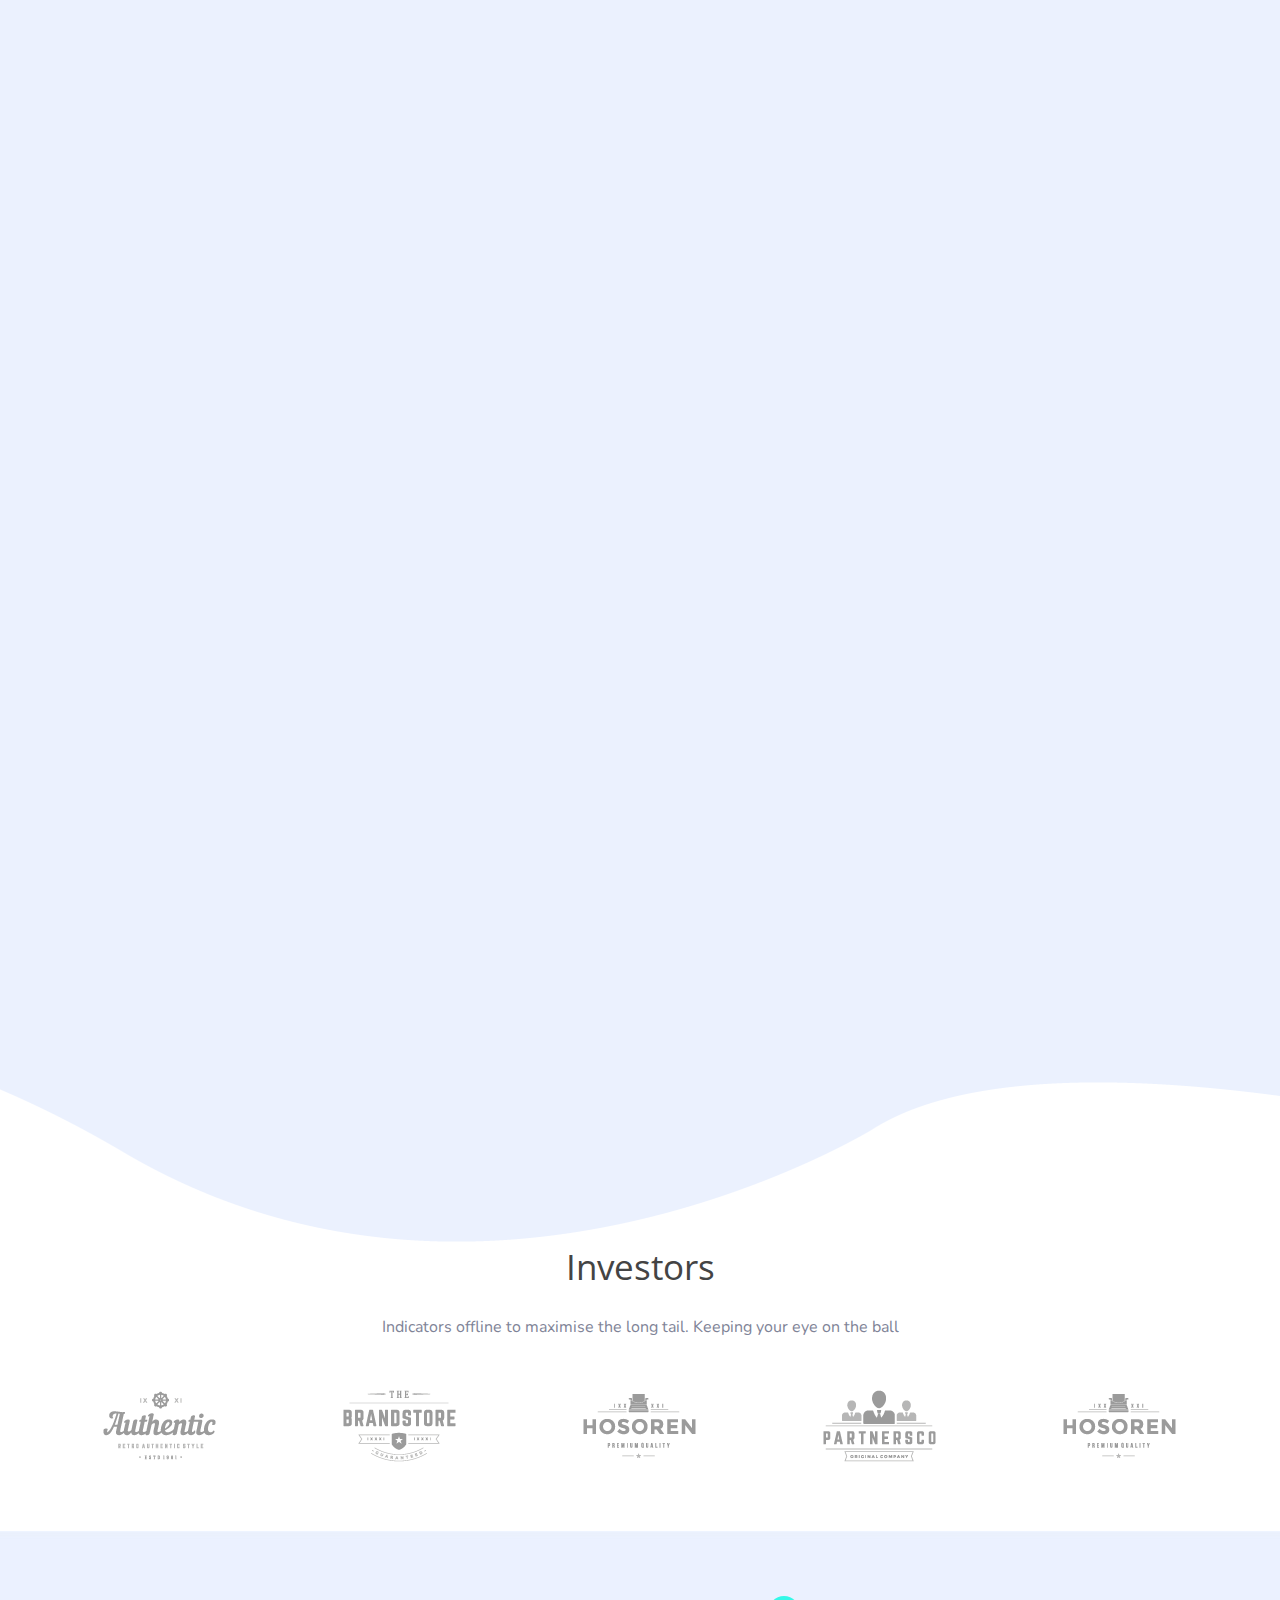
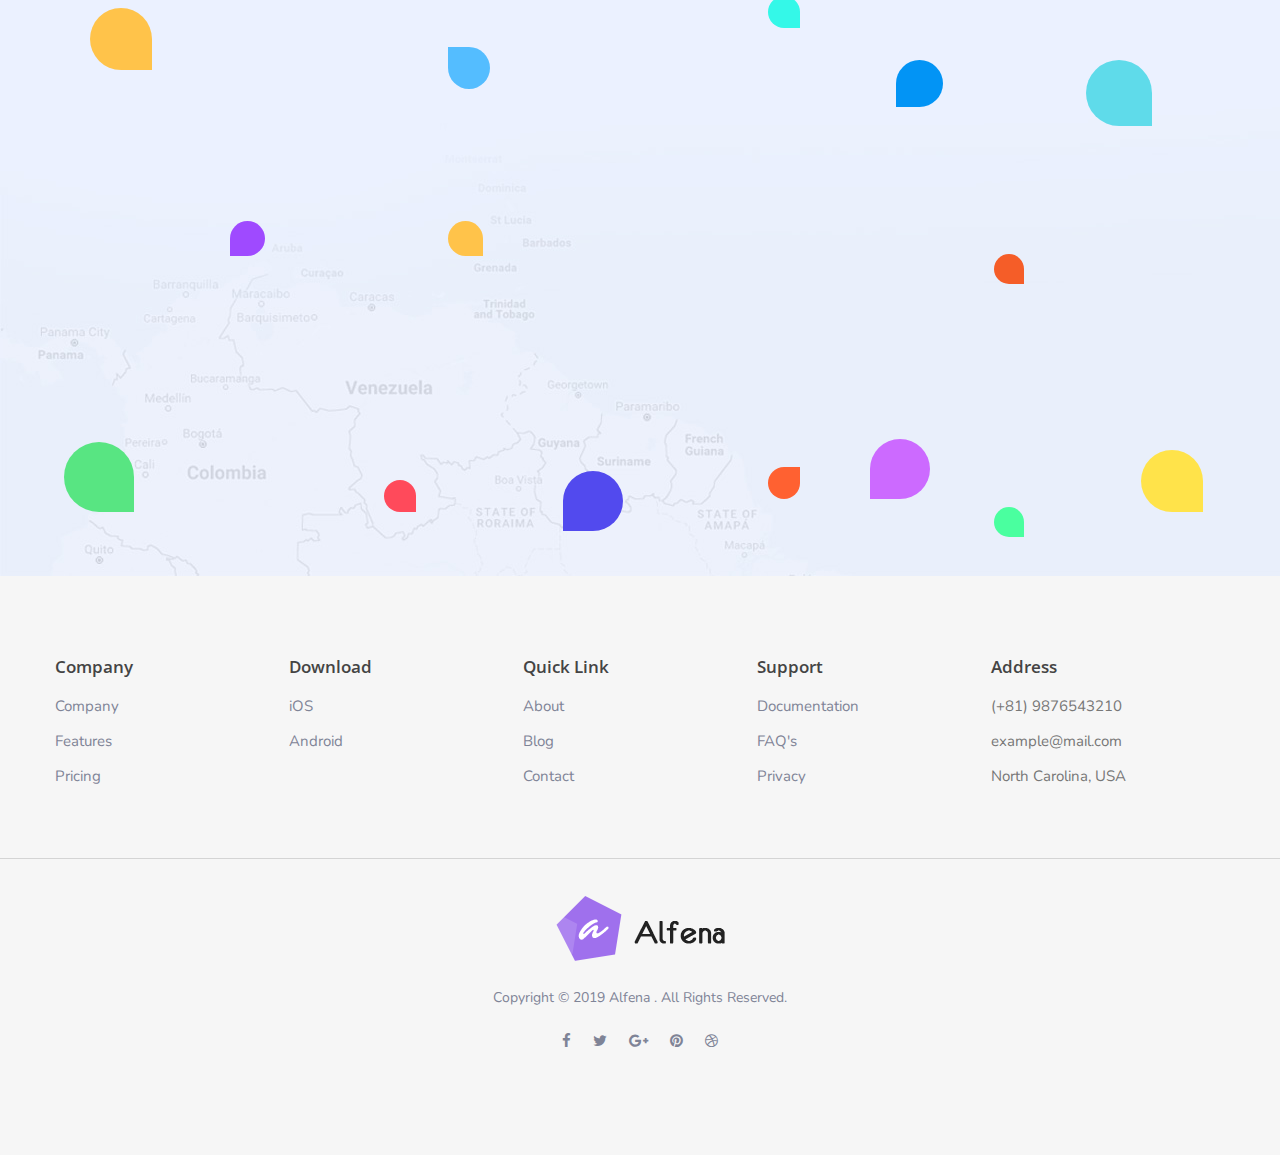
<file: feature.html>
<!DOCTYPE html>
<html>

<!-- Mirrored from t.commonsupport.com/alfena/feature.html by HTTrack Website Copier/3.x [XR&CO'2014], Wed, 04 Sep 2019 13:51:31 GMT -->
<head>
<meta charset="utf-8">
<title>Alfena Template | Feature</title>
<!-- Stylesheets -->
<link href="css/bootstrap.css" rel="stylesheet">
<link href="css/style.css" rel="stylesheet">
<link href="css/responsive.css" rel="stylesheet"> 

<!--Favicon-->
<link rel="shortcut icon" href="images/favicon.png" type="image/x-icon">
<link rel="icon" href="images/favicon.png" type="image/x-icon">
<!-- Responsive -->
<meta http-equiv="X-UA-Compatible" content="IE=edge">
<meta name="viewport" content="width=device-width, initial-scale=1.0, maximum-scale=1.0, user-scalable=0">
<!--[if lt IE 9]><script src="https://cdnjs.cloudflare.com/ajax/libs/html5shiv/3.7.3/html5shiv.js"></script><![endif]-->
<!--[if lt IE 9]><script src="js/respond.js"></script><![endif]-->
</head>

<body>
<div class="page-wrapper">
 	
    <!-- Preloader -->
    <div class="preloader"></div>
 	
    <!-- Main Header-->
    <header class="main-header header-style-one">
    	
        <!--Header-Upper-->
        <div class="header-upper">
        	<div class="auto-container">
            	<div class="clearfix">
                	
                	<div class="pull-left logo-outer">
                    	<div class="logo"><a href="index-2.html"><img src="images/logo.png" alt="" title=""></a></div>
                    </div>
                   	
					<div class="pull-right upper-right clearfix">
						<div class="nav-outer clearfix">
						
							<!-- Main Menu -->
							<nav class="main-menu navbar-expand-md">
								<div class="navbar-header">
									<button class="navbar-toggler" type="button" data-toggle="collapse" data-target="#navbarSupportedContent" aria-controls="navbarSupportedContent" aria-expanded="false" aria-label="Toggle navigation">
										<span class="icon-bar"></span>
										<span class="icon-bar"></span>
										<span class="icon-bar"></span>
									</button>
								</div>

								<div class="navbar-collapse collapse clearfix" id="navbarSupportedContent">
									<ul class="navigation clearfix">
										<li class="dropdown"><a href="#">Home</a>
											<ul>
												<li><a href="index-2.html">Home 01</a></li>
												<li><a href="index-3.html">Home 02</a></li>
												<li class="dropdown"><a href="#">Header Styles</a>
													<ul>
														<li><a href="index-2.html">Header 01</a></li>
														<li><a href="index-3.html">Header 02</a></li>
													</ul>
												</li>
											</ul>
										</li>
										<li class="dropdown"><a href="#">About us</a>
											<ul>
												<li><a href="about.html">About Us</a></li>
												<li><a href="price.html">pricing</a></li>
												<li><a href="faq.html">Faq's</a></li>
											</ul>
										</li>
										<li class="current"><a href="feature.html">Features</a></li>
										<li class="dropdown"><a href="#">Blog</a>
											<ul>
												<li><a href="blog-sidebar.html">Blog with sidebar</a></li>
												<li><a href="blog-masonry.html">Blog masonry</a></li>
												<li><a href="blog-detail.html">Blog details</a></li>
												<li><a href="not-found.html">not found</a></li>
											</ul>
										</li>
										<li><a href="contact.html">Contact</a></li>
									</ul>
								</div>
								
							</nav>
							
							<!-- Main Menu End-->
							<div class="outer-box">
								<!--Search Box-->
								<div class="search-box-outer">
									<div class="dropdown">
										<button class="search-box-btn dropdown-toggle" type="button" id="dropdownMenu3" data-toggle="dropdown" aria-haspopup="true" aria-expanded="false"><span class="fa fa-search"></span></button>
										<ul class="dropdown-menu pull-right search-panel" aria-labelledby="dropdownMenu3">
											<li class="panel-outer">
												<div class="form-container">
													<form method="post" action="http://t.commonsupport.com/alfena/blog.html">
														<div class="form-group">
															<input type="search" name="field-name" value="" placeholder="Search Here" required>
															<button type="submit" class="search-btn"><span class="fa fa-search"></span></button>
														</div>
													</form>
												</div>
											</li>
										</ul>
									</div>
								</div>
								<!--Language-->
								<div class="language dropdown"><a class="btn btn-default dropdown-toggle" id="dropdownMenu2" data-toggle="dropdown" aria-haspopup="true" aria-expanded="true" href="#">EN <span class="icon fa fa-caret-down"></span></a>
									<ul class="dropdown-menu style-one" aria-labelledby="dropdownMenu2">
										<li><a href="#">English</a></li>
										<li><a href="#">German</a></li>
										<li><a href="#">Arabic</a></li>
										<li><a href="#">Hindi</a></li>
									</ul>
								</div>
								<div class="nav-btn"><span class="icon flaticon-menu"></span></div>
							</div>
						</div>
					</div>
					
                </div>
            </div>
        </div>
        <!--End Header Upper-->
    
    </header>
    <!--End Main Header -->
    
    <!--Form Back Drop-->
    <div class="form-back-drop"></div>
    
    <!--Appointment Box-->
    <section class="appointment-box">
    	<div class="inner-box">
            <div class="cross-icon"><span class="flaticon-cancel-1"></span></div>
            <div class="title">
                <h2>Get Appointment</h2>
                <div class="separator"></div>
            </div>
            
            <!--Appointment Form-->
            <div class="appointment-form">
                <form method="post" action="http://t.commonsupport.com/alfena/contact.html">

                    <div class="form-group">
                        <input type="text" name="text" value="" placeholder="Name" required>
                    </div>
                    <div class="form-group">
                        <input type="email" name="email" value="" placeholder="Email Address" required>
                    </div>
                    <div class="form-group">
                        <input type="text" name="phone" value="" placeholder="Phone no." required>
                    </div>
                    <div class="form-group">
                        <textarea placeholder="Message"></textarea>
                    </div>
                    <div class="form-group">
                        <button type="submit" class="theme-btn btn-style-one">Submit now</button>
                    </div>
                    
                </form>
            </div>
            
            <!--Contact Info Box-->
            <div class="contact-info-box">
            	<ul class="info-list">
                	<li>alfena@yousite.com</li>
                    <li>+(000) 000 0000</li>
                </ul>
                <ul class="social-list clearfix">
                	<li><a href="#">Facebook</a></li>
                    <li><a href="#">Linkedin</a></li>
                    <li><a href="#">Twitter</a></li>
                    <li><a href="#">Google +</a></li>
                    <li><a href="#">Instagram</a></li>
                </ul>
            </div>
            
        </div>
    </section>
    <!--End Consulting Form-->
    
    <!-- Banner Section Three -->
    <section class="banner-section-three style-two">
    	<div class="auto-container">
			<div class="row clearfix">
            	
                <!--Content Column-->
                <div class="content-column col-lg-6 col-md-12 col-sm-12">
                	<div class="inner-column wow slideInLeft">
                    	<h2>A new way to connect <br> Simple yet Powerful</h2>
                        <div class="text">Efficiently unleash cross-media information without cross-media value. Quickly maximize timely deliverables for real-time schemas.</div>
                    </div>
                </div>
                <!--Image Column-->
                <div class="image-column col-lg-6 col-md-12 col-sm-12">
                	<div class="image paroller" data-paroller-factor="0.15" data-paroller-factor-lg="0.15" data-paroller-factor-md="0.10" data-paroller-factor-sm="0.10" data-paroller-type="foreground" data-paroller-direction="horizontal">
                    	<img src="images/resource/mokeup-4.png" alt="" />
                    </div>
                </div>
                
            </div>
        </div>
    </section>
    <!--End Banner Section Three -->
	
	<!-- Services Section -->
	<section class="services-section-two style-two">
		<div class="auto-container">
			
			<!-- Services Block Two -->
			<div class="services-block-two style-two">
				<div class="inner-box">
					<div class="row clearfix">
					
						<!-- Content Column -->
						<div class="content-column col-lg-6 col-md-12 col-sm-12">
							<div class="inner-column wow fadeInLeft" data-wow-delay="0ms" data-wow-duration="1500ms">
								<div class="icon-box">
									<div class="service-number">01</div>
									<span class="icon flaticon-light-bulb"></span>
								</div>
								<h3>Ideas</h3>
								<div class="text">Efficiently unleash cross-media information without cross-media value. Quickly maximize timely deliverables for real-time schemas. Dramatically maintain. operational change management inside of workflows to establish a framework. </div>
							</div>
						</div>
						
						<!-- Image Column -->
						<div class="image-column col-lg-6 col-md-12 col-sm-12">
							<div class="inner-column wow fadeInRight" data-wow-delay="0ms" data-wow-duration="1500ms">
								<div class="image">
									<img src="images/resource/services-5.png" alt="" />
								</div>
							</div>
						</div>
						
					</div>
				</div>
			</div>
			
			<!-- Services Block Three -->
			<div class="services-block-three style-two">
				<div class="inner-box">
					<div class="row clearfix">
					
						<!-- Image Column -->
						<div class="image-column col-lg-6 col-md-12 col-sm-12">
							<div class="inner-column wow fadeInLeft" data-wow-delay="0ms" data-wow-duration="1500ms">
								<div class="image">
									<img src="images/resource/services-6.png" alt="" />
								</div>
							</div>
						</div>
						
						<!-- Content Column -->
						<div class="content-column col-lg-6 col-md-12 col-sm-12">
							<div class="inner-column wow fadeInRight" data-wow-delay="0ms" data-wow-duration="1500ms">
								<div class="icon-box">
									<div class="service-number">02</div>
									<span class="icon flaticon-big-anchor"></span>
								</div>
								<h3>Anlysis</h3>
								<div class="text">Efficiently unleash cross-media information without cross-media value. Quickly maximize timely .</div>
							</div>
						</div>
						
					</div>
				</div>
			</div>
			
			<!-- Services Block Two -->
			<div class="services-block-two style-two">
				<div class="inner-box">
					<div class="row clearfix">
					
						<!-- Content Column -->
						<div class="content-column col-lg-6 col-md-12 col-sm-12">
							<div class="inner-column wow fadeInLeft" data-wow-delay="0ms" data-wow-duration="1500ms">
								<div class="icon-box">
									<div class="service-number">03</div>
									<span class="icon flaticon-multiple-users-silhouette"></span>
								</div>
								<h3>Integration</h3>
								<div class="text">Efficiently unleash cross-media information without cross-media value. Quickly maximizePodcasting operational change management inside of workflows to establish a framework. Taking seamless key performance indicators offline to maximise the long tail. Keeping your eye on the ball while performing a deep dive on the integration.</div>
							</div>
						</div>
						
						<!-- Image Column -->
						<div class="image-column col-lg-6 col-md-12 col-sm-12">
							<div class="inner-column wow fadeInRight" data-wow-delay="0ms" data-wow-duration="1500ms">
								<div class="image">
									<img src="images/resource/services-7.png" alt="" />
								</div>
							</div>
						</div>
						
					</div>
				</div>
			</div>
			
			<!-- Services Block Three -->
			<div class="services-block-three style-two">
				<div class="inner-box">
					<div class="row clearfix">
					
						<!-- Image Column -->
						<div class="image-column col-lg-6 col-md-12 col-sm-12">
							<div class="inner-column wow fadeInLeft" data-wow-delay="0ms" data-wow-duration="1500ms">
								<div class="image">
									<img src="images/resource/services-8.png" alt="" />
								</div>
							</div>
						</div>
						
						<!-- Content Column -->
						<div class="content-column col-lg-6 col-md-12 col-sm-12">
							<div class="inner-column wow fadeInRight" data-wow-delay="0ms" data-wow-duration="1500ms">
								<div class="icon-box">
									<div class="service-number">04</div>
									<span class="icon flaticon-chat-1"></span>
								</div>
								<h3>Communication</h3>
								<div class="text">Efficiently unleash cross-media information without cross-media value. Quickly maximize timely deliverables for real-time schemas. Dramatically maintain.operational change management inside of workflows to establish a framework. </div>
							</div>
						</div>
						
					</div>
				</div>
			</div>
			
		</div>
	</section>
	<!-- End Services Section Two -->
    
	<!-- Sponsors Section -->
	<section class="sponsors-section style-two">
		<div class="auto-container">
			<!-- Title Box -->
			<div class="title-box">
				<h2>Investors</h2>
				<div class="title">Indicators offline to maximise the long tail. Keeping your eye on the ball </div>
			</div>
			
			<div class="carousel-outer">
                <!--Sponsors Slider-->
                <ul class="sponsors-carousel owl-carousel owl-theme">
                    <li><div class="image-box"><a href="#"><img src="images/clients/1.png" alt=""></a></div></li>
                    <li><div class="image-box"><a href="#"><img src="images/clients/2.png" alt=""></a></div></li>
                    <li><div class="image-box"><a href="#"><img src="images/clients/3.png" alt=""></a></div></li>
                    <li><div class="image-box"><a href="#"><img src="images/clients/4.png" alt=""></a></div></li>
                    <li><div class="image-box"><a href="#"><img src="images/clients/5.png" alt=""></a></div></li>
                    <li><div class="image-box"><a href="#"><img src="images/clients/1.png" alt=""></a></div></li>
                    <li><div class="image-box"><a href="#"><img src="images/clients/2.png" alt=""></a></div></li>
                    <li><div class="image-box"><a href="#"><img src="images/clients/3.png" alt=""></a></div></li>
                </ul>
            </div>
			
		</div>
	</section>
	<!-- End Sponsors Section -->
	
	<!-- Download Section -->
	<section class="download-section" style="background-image:url(images/background/1.jpg)">
		<div class="circle-icons paroller" data-paroller-factor="-0.05" data-paroller-factor-lg="-0.05" data-paroller-factor-md="-0.05" data-paroller-factor-sm="-0.08" data-paroller-type="foreground" data-paroller-direction="vertical">
			<span class="icon-one paroller" data-paroller-factor="0.10" data-paroller-factor-lg="0.10" data-paroller-factor-md="0.10" data-paroller-factor-sm="0.08" data-paroller-type="foreground" data-paroller-direction="vertical"></span>
			<span class="icon-two paroller" data-paroller-factor="-0.08" data-paroller-factor-lg="-0.08" data-paroller-factor-md="-0.08" data-paroller-factor-sm="-0.08" data-paroller-type="foreground" data-paroller-direction="horizontal"></span>
			<span class="icon-three paroller" data-paroller-factor="0.15" data-paroller-factor-lg="0.15" data-paroller-factor-md="0.15" data-paroller-factor-sm="0.08" data-paroller-type="foreground" data-paroller-direction="horizontal"></span>
			<span class="icon-four paroller" data-paroller-factor="-0.05" data-paroller-factor-lg="-0.05" data-paroller-factor-md="-0.05" data-paroller-factor-sm="-0.08" data-paroller-type="foreground" data-paroller-direction="horizontal"></span>
			<span class="icon-five paroller" data-paroller-factor="0.08" data-paroller-factor-lg="0.08" data-paroller-factor-md="0.08" data-paroller-factor-sm="0.08" data-paroller-type="foreground" data-paroller-direction="vertical"></span>
			<span class="icon-six paroller" data-paroller-factor="-0.05" data-paroller-factor-lg="-0.08" data-paroller-factor-md="-0.08" data-paroller-factor-sm="-0.08" data-paroller-type="foreground" data-paroller-direction="horizontal"></span>
			<span class="icon-seven paroller" data-paroller-factor="0.10" data-paroller-factor-lg="0.08" data-paroller-factor-md="0.08" data-paroller-factor-sm="0.08" data-paroller-type="foreground" data-paroller-direction="horizontal"></span>
			<span class="icon-eight paroller" data-paroller-factor="-0.07" data-paroller-factor-lg="-0.08" data-paroller-factor-md="-0.08" data-paroller-factor-sm="-0.08" data-paroller-type="foreground" data-paroller-direction="vertical"></span>
			<span class="icon-nine paroller" data-paroller-factor="0.08" data-paroller-factor-lg="0.08" data-paroller-factor-md="0.08" data-paroller-factor-sm="0.08" data-paroller-type="foreground" data-paroller-direction="vertical"></span>
			<span class="icon-ten paroller" data-paroller-factor="-0.15" data-paroller-factor-lg="-0.15" data-paroller-factor-md="-0.15" data-paroller-factor-sm="-0.08" data-paroller-type="foreground" data-paroller-direction="horizontal"></span>
			<span class="icon-eleven paroller" data-paroller-factor="0.08" data-paroller-factor-lg="0.08" data-paroller-factor-md="0.08" data-paroller-factor-sm="0.08" data-paroller-type="foreground" data-paroller-direction="horizontal"></span>
			<span class="icon-twelve paroller" data-paroller-factor="-0.10" data-paroller-factor-lg="-0.08" data-paroller-factor-md="-0.08" data-paroller-factor-sm="-0.08" data-paroller-type="foreground" data-paroller-direction="vertical"></span>
			<span class="icon-thirteen paroller" data-paroller-factor="0.05" data-paroller-factor-lg="0.08" data-paroller-factor-md="0.08" data-paroller-factor-sm="0.08" data-paroller-type="foreground" data-paroller-direction="horizontal"></span>
			<span class="icon-fourten paroller" data-paroller-factor="-0.08" data-paroller-factor-lg="-0.08" data-paroller-factor-md="-0.08" data-paroller-factor-sm="-0.08" data-paroller-type="foreground" data-paroller-direction="horizontal"></span>
			<span class="icon-fifteen paroller" data-paroller-factor="0.10" data-paroller-factor-lg="0.08" data-paroller-factor-md="0.08" data-paroller-factor-sm="0.08" data-paroller-type="foreground" data-paroller-direction="vertical"></span>
		</div>
		<div class="auto-container">
			<!-- Title Box -->
			<div class="title-box wow fadeInDown">
				<h2>Download Alfana today</h2>
				<div class="text">Efficiently unleash cross-media information without cross-media value. Quickly maximizePodcasting operational change management inside of workflows to establish a framework. Taking seamless key performance indicators offline to maximise the long tail. </div>
			</div>
			<!-- Buttons Box -->
			<div class="buttons-box">
				<a href="#" class="theme-btn wow slideInLeft" data-wow-delay="0ms" data-wow-duration="1500ms"><img src="images/icons/playstore-btn.png" alt="" /></a>
				<a href="#" class="theme-btn wow slideInRight" data-wow-delay="0ms" data-wow-duration="1500ms"><img src="images/icons/google-play.png" alt="" /></a>
			</div>
		</div>
	</section>
	<!-- End Download Section -->
	
	<!-- Main Footer -->
    <footer class="main-footer">
		<div class="auto-container">
			<!--Widgets Section-->
            <div class="widgets-section">
            	<div class="clearfix">
					
					<!--Footer Column-->
                    <div class="footer-column">
                    	<div class="footer-widget links-widget">
							<h2>Company</h2>
							<ul class="footer-list">
								<li><a href="#">Company</a></li>
								<li><a href="#">Features</a></li>
								<li><a href="#">Pricing</a></li>
							</ul>
						</div>
					</div>
					
					<!--Footer Column-->
                    <div class="footer-column">
                    	<div class="footer-widget links-widget">
							<h2>Download</h2>
							<ul class="footer-list">
								<li><a href="#">iOS</a></li>
								<li><a href="#">Android</a></li>
							</ul>
						</div>
					</div>
					
					<!--Footer Column-->
                    <div class="footer-column">
                    	<div class="footer-widget links-widget">
							<h2>Quick Link</h2>
							<ul class="footer-list">
								<li><a href="#">About</a></li>
								<li><a href="#">Blog</a></li>
								<li><a href="#">Contact</a></li>
							</ul>
						</div>
					</div>
					
					<!--Footer Column-->
                    <div class="footer-column">
                    	<div class="footer-widget links-widget">
							<h2>Support</h2>
							<ul class="footer-list">
								<li><a href="#">Documentation</a></li>
								<li><a href="#">FAQ's</a></li>
								<li><a href="#">Privacy</a></li>
							</ul>
						</div>
					</div>
					
					<!--Footer Column-->
                    <div class="footer-column">
                    	<div class="footer-widget links-widget">
							<h2>Address</h2>
							<ul class="footer-list">
								<li>(+81) 9876543210</li>
								<li>example@mail.com</li>
								<li>North Carolina, USA</li>
							</ul>
						</div>
					</div>
					
				</div>
			</div>
		</div>
		
		<!-- Footer Bottom -->
		<div class="footer-bottom">
			<div class="auto-container">
				<!-- Logo -->
				<div class="logo">
					<a href="index-2.html"><img src="images/footer-logo.png" alt="" /></a>
				</div>
				<!-- Copyright -->
				<div class="copyright">Copyright &copy; 2019 Alfena . All Rights Reserved.</div>
				<!-- Social Nav -->
				<div class="social-nav">
					<a href="#"><span class="fa fa-facebook"></span></a>
					<a href="#"><span class="fa fa-twitter"></span></a>
					<a href="#"><span class="fa fa-google-plus"></span></a>
					<a href="#"><span class="fa fa-pinterest"></span></a>
					<a href="#"><span class="fa fa-dribbble"></span></a>
				</div>
			</div>
		</div>
		<!-- End Footer Bottom -->
		
	</footer>
	<!-- End Main Footer -->
	
</div>
<!--End pagewrapper-->

<!--Scroll to top-->
<div class="scroll-to-top scroll-to-target" data-target="html"><span class="icon fa fa-angle-double-up"></span></div>

<script src="js/jquery.js"></script>
<script src="js/popper.min.js"></script>
<script src="js/bootstrap.min.js"></script>
<script src="js/jquery.fancybox.js"></script>
<script src="js/jquery-ui.js"></script>
<script src="js/owl.js"></script>
<script src="js/paroller.js"></script>
<script src="js/appear.js"></script>
<script src="js/wow.js"></script>
<script src="js/script.js"></script>

</body>

<!-- Mirrored from t.commonsupport.com/alfena/feature.html by HTTrack Website Copier/3.x [XR&CO'2014], Wed, 04 Sep 2019 13:51:34 GMT -->
</html>
</file>
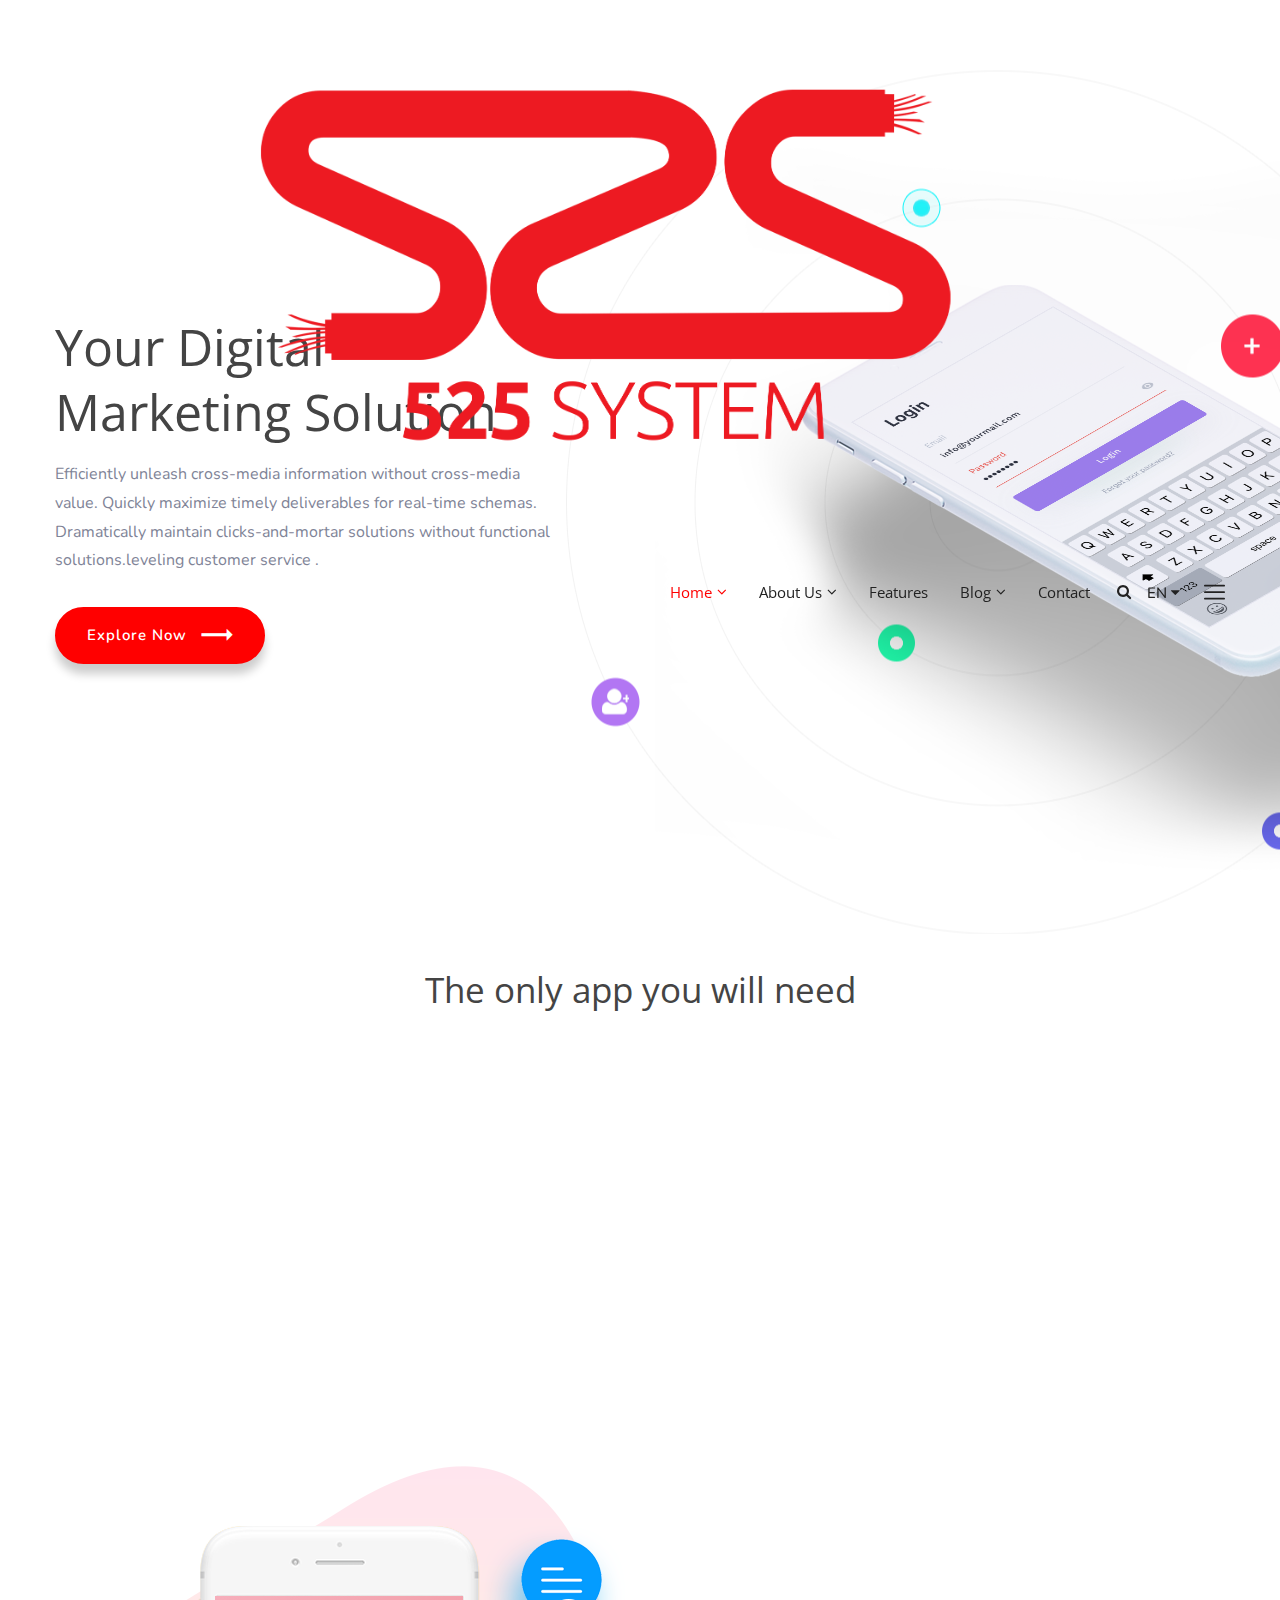
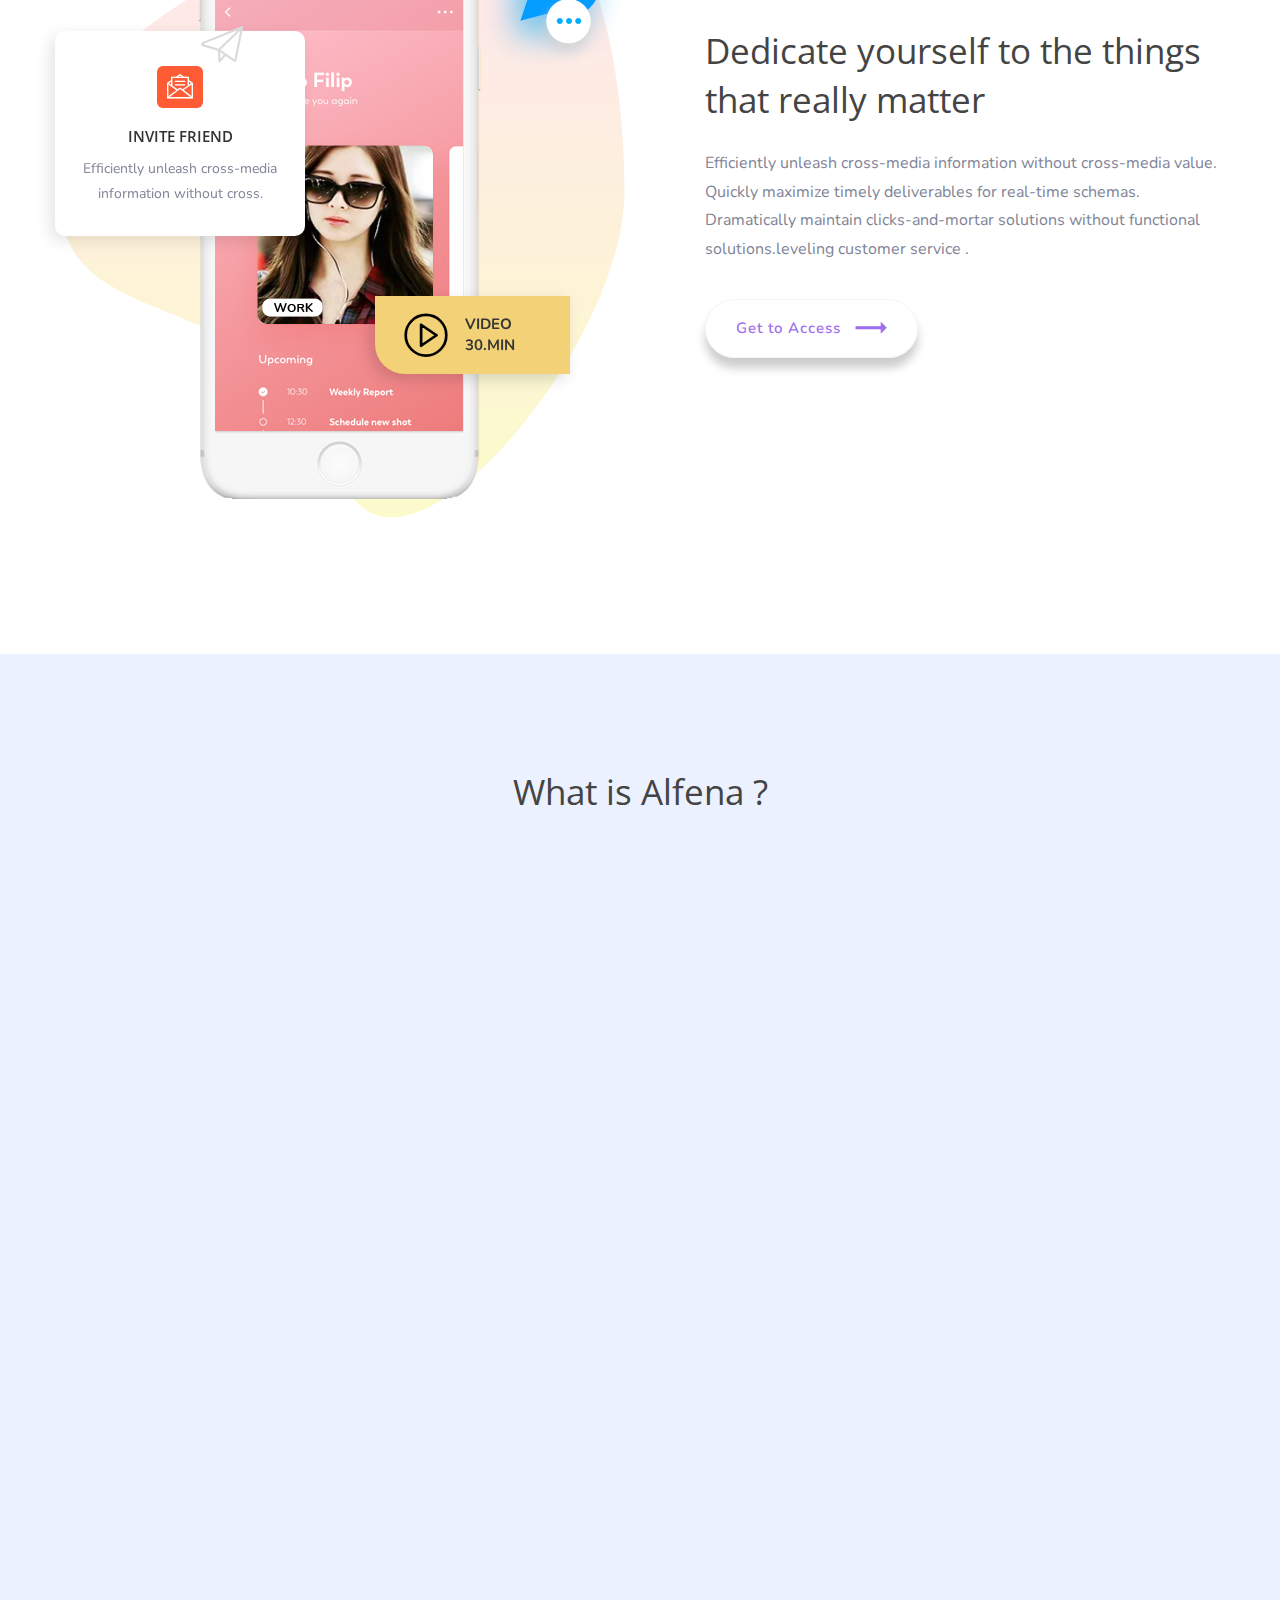
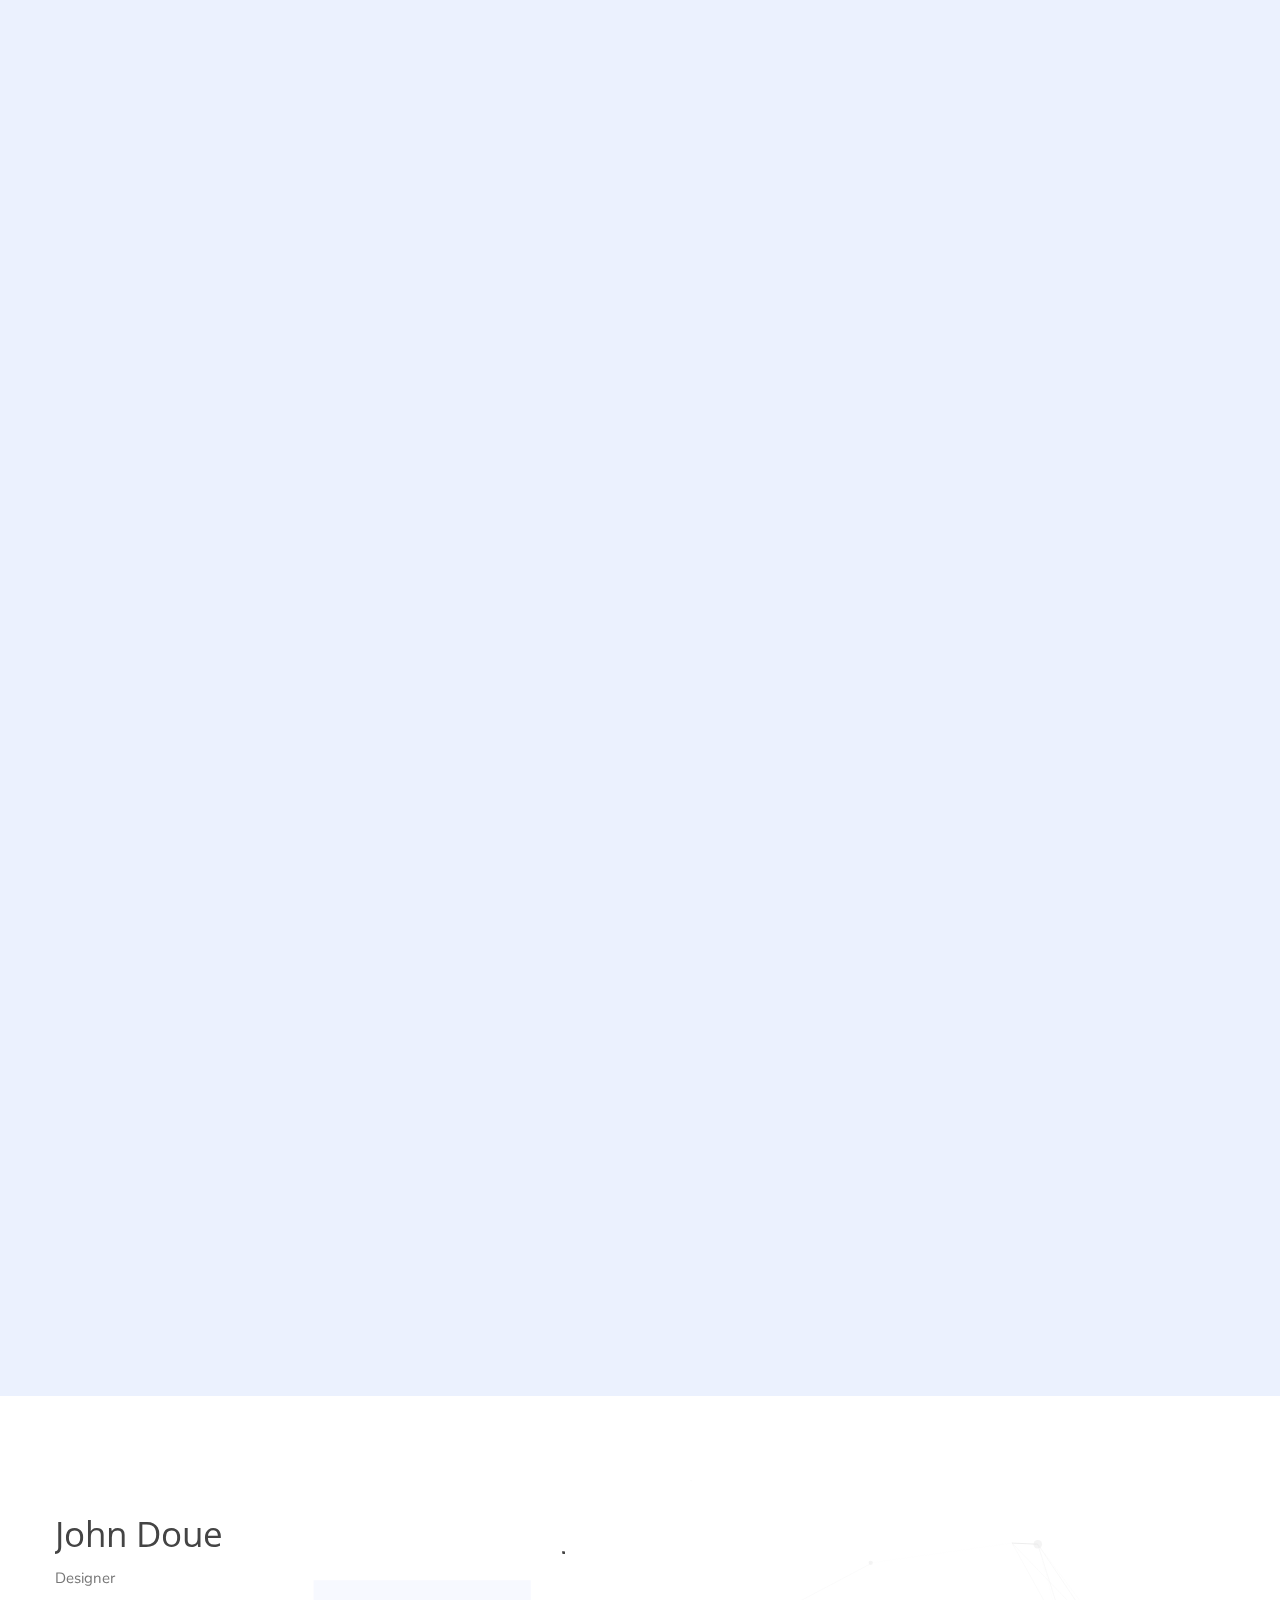
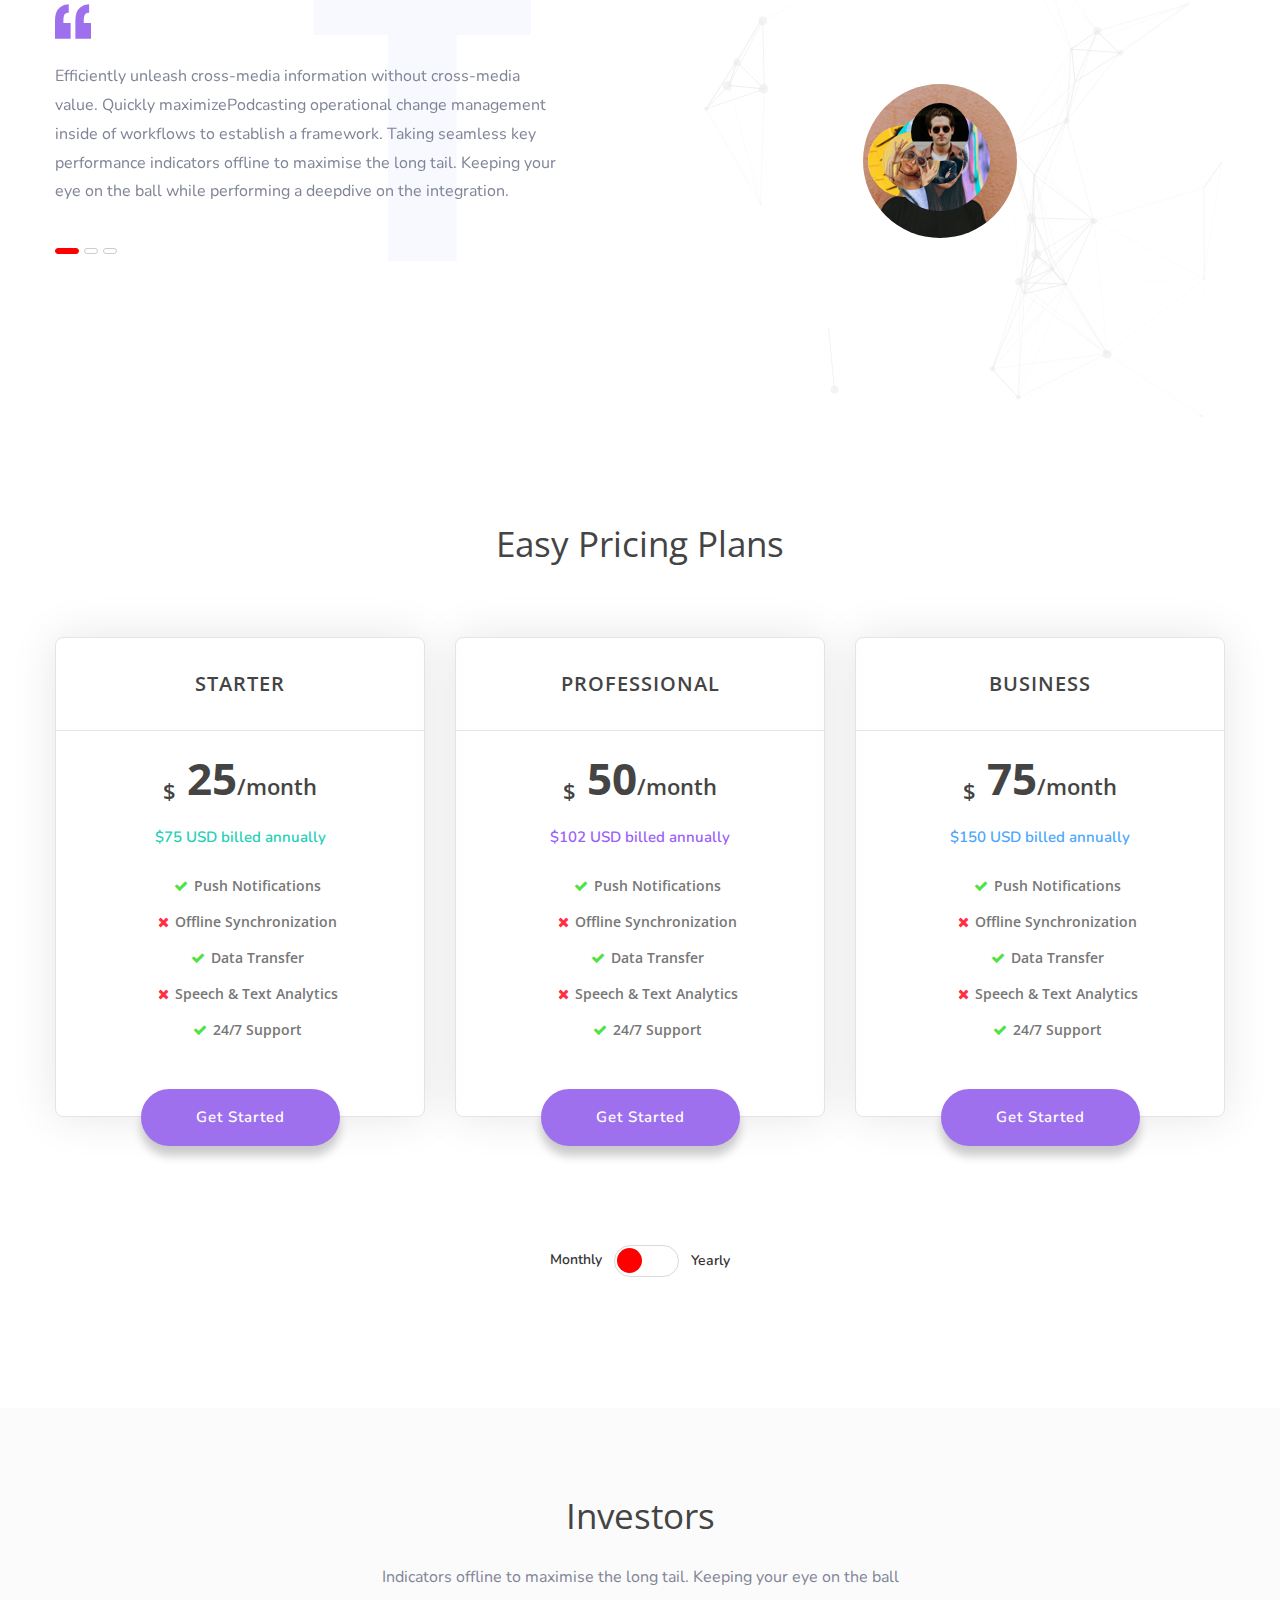
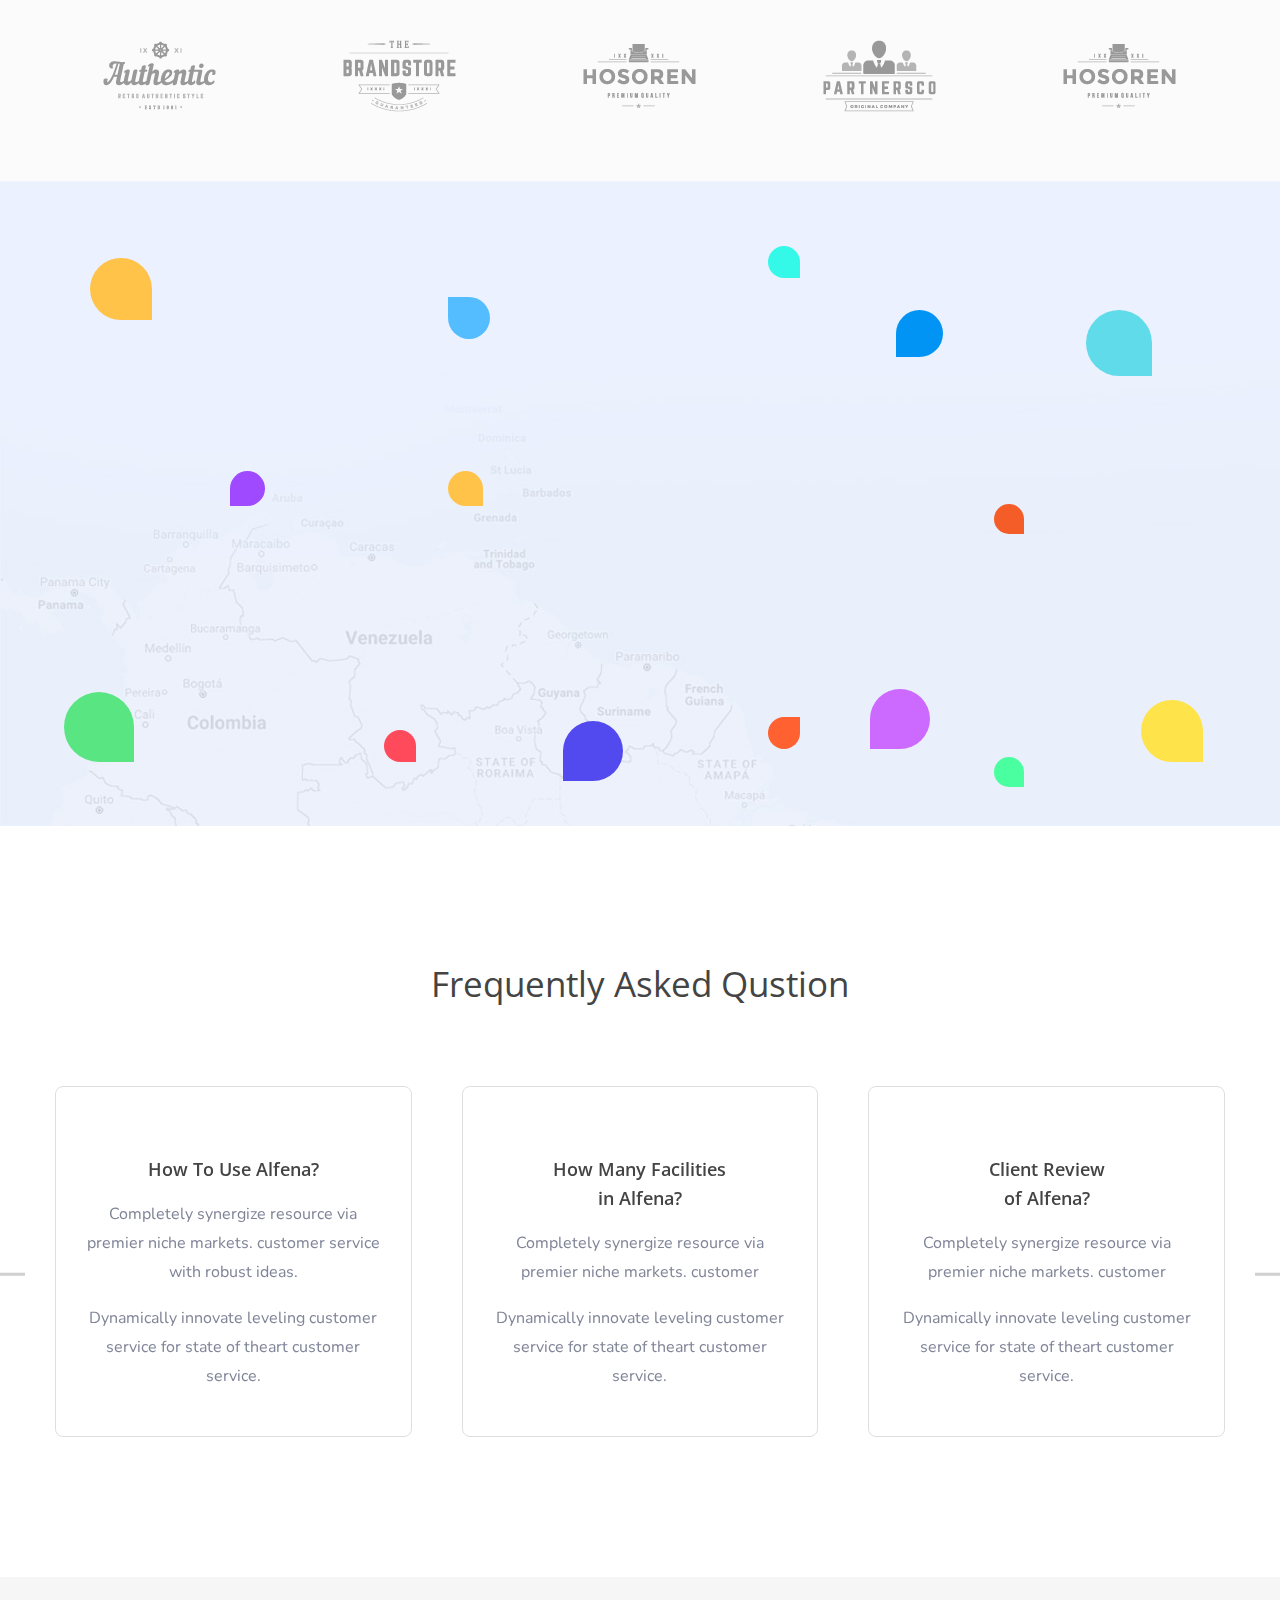
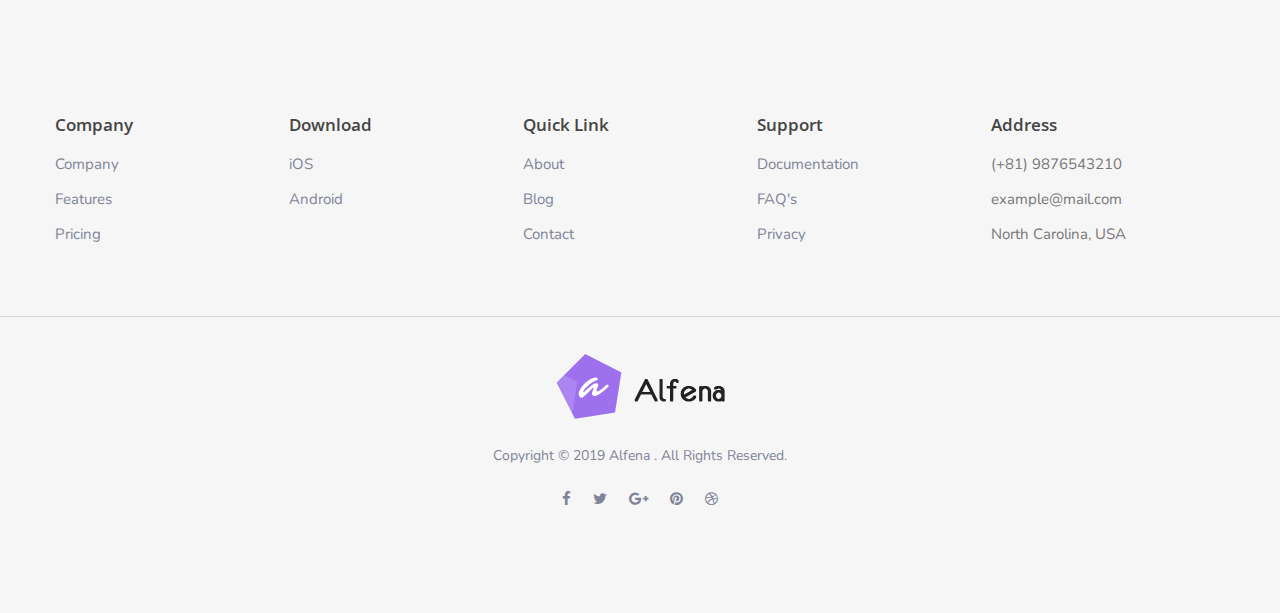
<file: index-2.html>
<!DOCTYPE html>
<html>

<!-- Mirrored from t.commonsupport.com/alfena/index.html by HTTrack Website Copier/3.x [XR&CO'2014], Wed, 04 Sep 2019 13:43:16 GMT -->
<head>
<meta charset="utf-8">
<title>Alfena Template | Homepage</title>
<!-- Stylesheets -->
<link href="css/bootstrap.css" rel="stylesheet">
<link href="css/style.css" rel="stylesheet">
<link href="css/responsive.css" rel="stylesheet"> 

<!--Favicon-->
<link rel="shortcut icon" href="images/favicon.png" type="image/x-icon">
<link rel="icon" href="images/favicon.png" type="image/x-icon">
<!-- Responsive -->
<meta http-equiv="X-UA-Compatible" content="IE=edge">
<meta name="viewport" content="width=device-width, initial-scale=1.0, maximum-scale=1.0, user-scalable=0">
<!--[if lt IE 9]><script src="https://cdnjs.cloudflare.com/ajax/libs/html5shiv/3.7.3/html5shiv.js"></script><![endif]-->
<!--[if lt IE 9]><script src="js/respond.js"></script><![endif]-->
</head>

<body>
<div class="page-wrapper">
 	
    <!-- Preloader -->
    <div class="preloader"></div>
 	
    <!-- Main Header-->
    <header class="main-header header-style-one">
    	
        <!--Header-Upper-->
        <div class="header-upper">
        	<div class="auto-container">
            	<div class="clearfix">
                	
                	<div class="pull-left logo-outer">
                    	<div class="logo"><a href="index-2.html"><img src="images/logo.png" alt="" title=""></a></div>
                    </div>
                   	
					<div class="pull-right upper-right clearfix">
						<div class="nav-outer clearfix">
						
							<!-- Main Menu -->
							<nav class="main-menu navbar-expand-md">
								<div class="navbar-header">
									<button class="navbar-toggler" type="button" data-toggle="collapse" data-target="#navbarSupportedContent" aria-controls="navbarSupportedContent" aria-expanded="false" aria-label="Toggle navigation">
										<span class="icon-bar"></span>
										<span class="icon-bar"></span>
										<span class="icon-bar"></span>
									</button>
								</div>

								<div class="navbar-collapse collapse clearfix" id="navbarSupportedContent">
									<ul class="navigation clearfix">
										<li class="current dropdown"><a href="#">Home</a>
											<ul>
												<li><a href="index-2.html">Home 01</a></li>
												<li><a href="index-3.html">Home 02</a></li>
												<li class="dropdown"><a href="#">Header Styles</a>
													<ul>
														<li><a href="index-2.html">Header 01</a></li>
														<li><a href="index-3.html">Header 02</a></li>
													</ul>
												</li>
											</ul>
										</li>
										<li class="dropdown"><a href="#">About us</a>
											<ul>
												<li><a href="about.html">About Us</a></li>
												<li><a href="price.html">pricing</a></li>
												<li><a href="faq.html">Faq's</a></li>
											</ul>
										</li>
										<li><a href="feature.html">Features</a></li>
										<li class="dropdown"><a href="#">Blog</a>
											<ul>
												<li><a href="blog-sidebar.html">Blog with sidebar</a></li>
												<li><a href="blog-masonry.html">Blog masonry</a></li>
												<li><a href="blog-detail.html">Blog details</a></li>
												<li><a href="not-found.html">not found</a></li>
											</ul>
										</li>
										<li><a href="contact.html">Contact</a></li>
									</ul>
								</div>
								
							</nav>
							
							<!-- Main Menu End-->
							<div class="outer-box">
								<!--Search Box-->
								<div class="search-box-outer">
									<div class="dropdown">
										<button class="search-box-btn dropdown-toggle" type="button" id="dropdownMenu3" data-toggle="dropdown" aria-haspopup="true" aria-expanded="false"><span class="fa fa-search"></span></button>
										<ul class="dropdown-menu pull-right search-panel" aria-labelledby="dropdownMenu3">
											<li class="panel-outer">
												<div class="form-container">
													<form method="post" action="http://t.commonsupport.com/alfena/blog.html">
														<div class="form-group">
															<input type="search" name="field-name" value="" placeholder="Search Here" required>
															<button type="submit" class="search-btn"><span class="fa fa-search"></span></button>
														</div>
													</form>
												</div>
											</li>
										</ul>
									</div>
								</div>
								<!--Language-->
								<div class="language dropdown"><a class="btn btn-default dropdown-toggle" id="dropdownMenu2" data-toggle="dropdown" aria-haspopup="true" aria-expanded="true" href="#">EN <span class="icon fa fa-caret-down"></span></a>
									<ul class="dropdown-menu style-one" aria-labelledby="dropdownMenu2">
										<li><a href="#">English</a></li>
										<li><a href="#">German</a></li>
										<li><a href="#">Arabic</a></li>
										<li><a href="#">Hindi</a></li>
									</ul>
								</div>
								<div class="nav-btn"><span class="icon flaticon-menu"></span></div>
							</div>
						</div>
					</div>
					
                </div>
            </div>
        </div>
        <!--End Header Upper-->

    </header>
    <!--End Main Header -->
    
    <!--Form Back Drop-->
    <div class="form-back-drop"></div>
    
    <!--Appointment Box-->
    <section class="appointment-box">
    	<div class="inner-box">
            <div class="cross-icon"><span class="flaticon-cancel-1"></span></div>
            <div class="title">
                <h2>Get Appointment</h2>
                <div class="separator"></div>
            </div>
            
            <!--Appointment Form-->
            <div class="appointment-form">
                <form method="post" action="http://t.commonsupport.com/alfena/contact.html">

                    <div class="form-group">
                        <input type="text" name="text" value="" placeholder="Name" required>
                    </div>
                    <div class="form-group">
                        <input type="email" name="email" value="" placeholder="Email Address" required>
                    </div>
                    <div class="form-group">
                        <input type="text" name="phone" value="" placeholder="Phone no." required>
                    </div>
                    <div class="form-group">
                        <textarea placeholder="Message"></textarea>
                    </div>
                    <div class="form-group">
                        <button type="submit" class="theme-btn btn-style-one">Submit now</button>
                    </div>
                    
                </form>
            </div>
            
            <!--Contact Info Box-->
            <div class="contact-info-box">
            	<ul class="info-list">
                	<li>alfena@yousite.com</li>
                    <li>+(000) 000 0000</li>
                </ul>
                <ul class="social-list clearfix">
                	<li><a href="#">Facebook</a></li>
                    <li><a href="#">Linkedin</a></li>
                    <li><a href="#">Twitter</a></li>
                    <li><a href="#">Google +</a></li>
                    <li><a href="#">Instagram</a></li>
                </ul>
            </div>
            
        </div>
    </section>
    <!--End Consulting Form-->
    
    <!--Main Banner-->
    <section class="main-banner">
    	<div class="bg-round-layer"></div>
        
    	<div class="auto-container">
			<div class="row clearfix">
            	
                <!--Content Column-->
                <div class="content-column col-lg-6 col-md-12 col-sm-12">
                	<div class="inner-column wow slideInLeft">
                    	<h2>Your Digital<br> Marketing Solution</h2>
                        <div class="text">Efficiently unleash cross-media information without cross-media value. Quickly maximize timely deliverables for real-time schemas. Dramatically maintain clicks-and-mortar solutions without functional solutions.leveling customer service .</div>
                        <a href="#" class="theme-btn btn-style-two">Explore Now <span class="icon flaticon-next-3"></span></a>
                    </div>
                </div>
                <!--Image Column-->
                <div class="image-column col-lg-6 col-md-12 col-sm-12">
                	<div class="inner-column">
						<div class="image paroller" data-paroller-factor="-0.15" data-paroller-factor-lg="-0.15" data-paroller-factor-md="-0.15" data-paroller-factor-sm="-0.15" data-paroller-type="foreground" data-paroller-direction="horizontal">
							<img src="images/resource/mokeup-1.png" alt="" />
						</div>
                    </div>
                </div>
                
            </div>
        </div>
    </section>
    <!--End Main Banner-->
    
	<!-- Services Section -->
	<section class="services-section">
		<div class="auto-container">
			<!-- Sec Title -->
			<div class="sec-title centered">
				<h2>The only app you will need</h2>
			</div>
			
			<div class="row clearfix">
				
				<!-- Services Block -->
				<div class="services-block col-lg-3 col-md-6 col-sm-12">
					<div class="inner-box wow fadeInLeft" data-wow-delay="0ms" data-wow-duration="1500ms">
						<div class="icon-box">
							<span class="icon flaticon-locked"></span>
						</div>
						<h3><a href="feature.html">Safty</a></h3>
						<div class="text">Efficiently unleash cross-media information without.</div>
					</div>
				</div>
				
				<!-- Services Block -->
				<div class="services-block col-lg-3 col-md-6 col-sm-12">
					<div class="inner-box wow fadeInLeft" data-wow-delay="300ms" data-wow-duration="1500ms">
						<div class="icon-box">
							<span class="icon flaticon-speed-meter"></span>
						</div>
						<h3><a href="feature.html">Quick Access</a></h3>
						<div class="text">Efficiently unleash cross-media information without.</div>
					</div>
				</div>
				
				<!-- Services Block -->
				<div class="services-block col-lg-3 col-md-6 col-sm-12">
					<div class="inner-box wow fadeInLeft" data-wow-delay="600ms" data-wow-duration="1500ms">
						<div class="icon-box">
							<span class="icon flaticon-heart"></span>
						</div>
						<h3><a href="feature.html">Easily manage</a></h3>
						<div class="text">Efficiently unleash cross-media information without.</div>
					</div>
				</div>
				
				<!-- Services Block -->
				<div class="services-block col-lg-3 col-md-6 col-sm-12">
					<div class="inner-box wow fadeInLeft" data-wow-delay="900ms" data-wow-duration="1500ms">
						<div class="icon-box">
							<span class="icon flaticon-like-1"></span>
						</div>
						<h3><a href="feature.html">24h Support</a></h3>
						<div class="text">Efficiently unleash cross-media information without.</div>
					</div>
				</div>
				
			</div>
			
		</div>
	</section>
	<!-- End Services Section -->
	
	<!-- App Section -->
	<section class="app-section">
		<div class="auto-container">
			<div class="row clearfix">
				
				<!-- Image Column -->
				<div class="image-column col-lg-6 col-md-6 col-md-12">
					<div class="inner-column">
						<!-- Message Box -->
						<div class="message-box  paroller" data-paroller-factor="0.15" data-paroller-factor-lg="0.15" data-paroller-factor-md="0.15" data-paroller-factor-sm="0.15" data-paroller-type="foreground" data-paroller-direction="horizontal">
							<div class="box-inner">
								<div class="icon-one flaticon-paper-plane"></div>
								<div class="icon-two flaticon-message"></div>
								<h3>Invite Friend</h3>
								<div class="text">Efficiently unleash cross-media information without cross.</div>
							</div>
						</div>
						
						<!-- Play Box -->
						<div class="play-box  paroller" data-paroller-factor="-0.15" data-paroller-factor-lg="-0.15" data-paroller-factor-md="-0.15" data-paroller-factor-sm="-0.15" data-paroller-type="foreground" data-paroller-direction="horizontal">
							<div class="box-inner">
								<a href="https://www.youtube.com/watch?v=kxPCFljwJws" class="lightbox-image play-btn">
									<span class="icon flaticon-play-button-1"></span>
								</a>
								video <br> 30.min
							</div>
						</div>
						
						<!-- Chat Icon -->
						<div class="chat-icon  paroller" data-paroller-factor="-0.15" data-paroller-factor-lg="-0.15" data-paroller-factor-md="-0.15" data-paroller-factor-sm="-0.15" data-paroller-type="foreground" data-paroller-direction="vertical"><img src="images/icons/chat-icon.png" alt="" /></div>
						
						<div class="image">
							<img src="images/resource/app-1.png" alt="" />
						</div>
					</div>
				</div>
				
				<!-- Content Column -->
				<div class="content-column col-lg-6 col-md-6 col-md-12">
					<div class="inner-column">
						<h2>Dedicate yourself to the things <br> that really matter</h2>
						<div class="text">Efficiently unleash cross-media information without cross-media value. Quickly maximize timely deliverables for real-time schemas. Dramatically maintain clicks-and-mortar solutions without functional solutions.leveling customer service .</div>
						<a href="#" class="theme-btn btn-style-three">Get to Access <span class="icon flaticon-next-3"></span></a>
					</div>
				</div>
				
			</div>
		</div>
	</section>
	<!-- End App Section -->
	
	<!-- Services Section -->
	<section class="services-section-two">
		<div class="auto-container">
			<!-- Sec Title -->
			<div class="sec-title centered">
				<h2>What is Alfena ?</h2>
			</div>
			
			<!-- Services Block Two -->
			<div class="services-block-two">
				<div class="inner-box">
					<div class="row clearfix">
					
						<!-- Content Column -->
						<div class="content-column col-lg-6 col-md-6 col-sm-12">
							<div class="inner-column wow fadeInLeft" data-wow-delay="0ms" data-wow-duration="1500ms">
								<div class="icon-box">
									<div class="service-number">01</div>
									<span class="icon flaticon-light-bulb"></span>
								</div>
								<h3>Ideas</h3>
								<div class="text">Efficiently unleash cross-media information without cross-media value. Quickly maximize timely deliverables for real-time schemas. Dramatically maintain. operational change management inside of workflows to establish a framework. </div>
							</div>
						</div>
						
						<!-- Image Column -->
						<div class="image-column col-lg-6 col-md-6 col-sm-12">
							<div class="inner-column wow fadeInRight" data-wow-delay="0ms" data-wow-duration="1500ms">
								<div class="image paroller" data-paroller-factor="0.1" data-paroller-factor-lg="0.1" data-paroller-factor-md="0.1" data-paroller-factor-sm="0.1" data-paroller-type="foreground" data-paroller-direction="horizontal">
									<img src="images/resource/services-1.png" alt="" />
								</div>
							</div>
						</div>
						
					</div>
				</div>
			</div>
			
			<!-- Services Block Three -->
			<div class="services-block-three">
				<div class="inner-box">
					<div class="row clearfix">
					
						<!-- Image Column -->
						<div class="image-column col-lg-6 col-md-6 col-sm-12">
							<div class="inner-column wow fadeInLeft" data-wow-delay="0ms" data-wow-duration="1500ms">
								<div class="image paroller" data-paroller-factor="-0.1" data-paroller-factor-lg="-0.1" data-paroller-factor-md="-0.1" data-paroller-factor-sm="-0.1" data-paroller-type="foreground" data-paroller-direction="horizontal">
									<img src="images/resource/services-2.png" alt="" />
								</div>
							</div>
						</div>
						
						<!-- Content Column -->
						<div class="content-column col-lg-6 col-md-6 col-sm-12">
							<div class="inner-column wow fadeInRight" data-wow-delay="0ms" data-wow-duration="1500ms">
								<div class="icon-box">
									<div class="service-number">02</div>
									<span class="icon flaticon-big-anchor"></span>
								</div>
								<h3>Anlysis</h3>
								<div class="text">Efficiently unleash cross-media information without cross-media value. Quickly maximize timely .</div>
							</div>
						</div>
						
					</div>
				</div>
			</div>
			
			<!-- Services Block Two -->
			<div class="services-block-two">
				<div class="inner-box">
					<div class="row clearfix">
					
						<!-- Content Column -->
						<div class="content-column col-lg-6 col-md-6 col-sm-12">
							<div class="inner-column wow fadeInLeft" data-wow-delay="0ms" data-wow-duration="1500ms">
								<div class="icon-box">
									<div class="service-number">03</div>
									<span class="icon flaticon-multiple-users-silhouette"></span>
								</div>
								<h3>Integration</h3>
								<div class="text">Efficiently unleash cross-media information without cross-media value. Quickly maximizePodcasting operational change management inside of workflows to establish a framework. Taking seamless key performance indicators offline to maximise the long tail. Keeping your eye on the ball while performing a deep dive on the integration.</div>
							</div>
						</div>
						
						<!-- Image Column -->
						<div class="image-column col-lg-6 col-md-6 col-sm-12">
							<div class="inner-column wow fadeInRight" data-wow-delay="0ms" data-wow-duration="1500ms">
								<div class="image paroller" data-paroller-factor="0.1" data-paroller-factor-lg="0.1" data-paroller-factor-md="0.1" data-paroller-factor-sm="0.1" data-paroller-type="foreground" data-paroller-direction="horizontal">
									<img src="images/resource/services-3.png" alt="" />
								</div>
							</div>
						</div>
						
					</div>
				</div>
			</div>
			
			<!-- Services Block Three -->
			<div class="services-block-three">
				<div class="inner-box">
					<div class="row clearfix">
					
						<!-- Image Column -->
						<div class="image-column col-lg-6 col-md-6 col-sm-12">
							<div class="inner-column wow fadeInLeft" data-wow-delay="0ms" data-wow-duration="1500ms">
								<div class="image paroller" data-paroller-factor="-0.1" data-paroller-factor-lg="-0.1" data-paroller-factor-md="-0.1" data-paroller-factor-sm="-0.1" data-paroller-type="foreground" data-paroller-direction="horizontal">
									<img src="images/resource/services-4.png" alt="" />
								</div>
							</div>
						</div>
						
						<!-- Content Column -->
						<div class="content-column col-lg-6 col-md-6 col-sm-12">
							<div class="inner-column wow fadeInRight" data-wow-delay="0ms" data-wow-duration="1500ms">
								<div class="icon-box">
									<div class="service-number">04</div>
									<span class="icon flaticon-chat-1"></span>
								</div>
								<h3>Communication</h3>
								<div class="text">Efficiently unleash cross-media information without cross-media value. Quickly maximize timely deliverables for real-time schemas. Dramatically maintain.operational change management inside of workflows to establish a framework. </div>
							</div>
						</div>
						
					</div>
				</div>
			</div>
			
		</div>
	</section>
	<!-- End Services Section Two -->
	
	<!-- Testimonial Section -->
	<section class="testimonial-section">
		<div class="auto-container">
			<div class="row clearfix">
				
				<div class="carousel-column col-lg-6 col-md-6 col-sm-12">
					<div class="inner-column">
						<div class="big-letter">T</div>
						<div class="single-item-carousel owl-carousel owl-theme">
						
							<div class="content">
								<h2>John Doue</h2>
								<div class="designation">Designer</div>
								<div class="quote-icon flaticon-quote-2"></div>
								<div class="text">Efficiently unleash cross-media information without cross-media value. Quickly maximizePodcasting operational change management inside of workflows to establish a framework. Taking seamless key performance indicators offline to maximise the long tail. Keeping your eye on the ball while performing a deepdive on the integration.</div>
							</div>
							
							<div class="content">
								<h2>John Doue</h2>
								<div class="designation">Designer</div>
								<div class="quote-icon flaticon-quote-2"></div>
								<div class="text">Efficiently unleash cross-media information without cross-media value. Quickly maximizePodcasting operational change management inside of workflows to establish a framework. Taking seamless key performance indicators offline to maximise the long tail. Keeping your eye on the ball while performing a deepdive on the integration.</div>
							</div>
							
							<div class="content">
								<h2>John Doue</h2>
								<div class="designation">Designer</div>
								<div class="quote-icon flaticon-quote-2"></div>
								<div class="text">Efficiently unleash cross-media information without cross-media value. Quickly maximizePodcasting operational change management inside of workflows to establish a framework. Taking seamless key performance indicators offline to maximise the long tail. Keeping your eye on the ball while performing a deepdive on the integration.</div>
							</div>
							
						</div>
						
					</div>
				</div>
				
				<!-- Image Column -->
				<div class="image-column col-lg-6 col-md-6 col-sm-12">
					<div class="inner-column">
						<div id="particles-js"></div>
						<div class="author-one"><img src="images/resource/author-8.jpg" alt="" /></div>
						<div class="author-two"><img src="images/resource/author-9.jpg" alt="" /></div>
						<div class="author-three"><img src="images/resource/author-10.jpg" alt="" /></div>
						<div class="author-four"><img src="images/resource/author-11.jpg" alt="" /></div>
						<div class="author-five"><img src="images/resource/author-12.jpg" alt="" /></div>
						<div class="author-six"><img src="images/resource/author-13.jpg" alt="" /></div>
						<div class="author-seven"><img src="images/resource/author-14.jpg" alt="" /></div>
						<div class="author-eight"><img src="images/resource/author-15.jpg" alt="" /></div>
						<div class="author-nine"><img src="images/resource/author-16.jpg" alt="" /></div>
						<div class="author-ten"><img src="images/resource/author-17.jpg" alt="" /></div>
						<div class="author-eleven"><img src="images/resource/author-18.jpg" alt="" /></div>
					</div>
				</div>
				
			</div>
		</div>
	</section>
	<!-- End Testimonial Section -->
	
	<!-- Pricing Section -->
	<section class="pricing-section">
		<div class="auto-container">
			
			<!-- Sec Title -->
			<div class="sec-title centered">
				<h2>Easy Pricing Plans</h2>
			</div>
			
			<div class="pricing-inner-container">
				
				
				<!-- Monthly Package -->
				<div class="monthly-package">
					<div class="row clearfix">
						
						<!-- Price Block -->
						<div class="price-block col-lg-4 col-md-6 col-sm-12">
							<div class="inner-box">
								<div class="title-box">
									<h2>Starter</h2>
								</div>
								<div class="content-box">
									<div class="price"><sub>$</sub> 25<span>/month</span></div>
									<div class="title">$75 USD billed annually</div>
									<!-- Price List -->
									<ul class="price-list">
										<li class="check"><span class="check fa fa-check"></span>Push Notifications</li>
										<li class="cross"><span class="remove fa fa-remove"></span>Offline Synchronization</li>
										<li class="check"><span class="check fa fa-check"></span>Data Transfer</li>
										<li class="cross"><span class="remove fa fa-remove"></span>Speech & Text Analytics</li>
										<li class="check"><span class="check fa fa-check"></span>24/7 Support</li>
									</ul>
									<!-- Button Box -->
									<div class="btn-box">
										<a href="#" class="theme-btn btn-style-four">Get Started</a>
									</div>
								</div>
							</div>
						</div>
						
						<!-- Price Block -->
						<div class="price-block col-lg-4 col-md-6 col-sm-12">
							<div class="inner-box">
								<div class="title-box">
									<h2>Professional</h2>
								</div>
								<div class="content-box">
									<div class="price"><sub>$</sub> 50<span>/month</span></div>
									<div class="title">$102 USD billed annually</div>
									<!-- Price List -->
									<ul class="price-list">
										<li class="check"><span class="check fa fa-check"></span>Push Notifications</li>
										<li class="cross"><span class="remove fa fa-remove"></span>Offline Synchronization</li>
										<li class="check"><span class="check fa fa-check"></span>Data Transfer</li>
										<li class="cross"><span class="remove fa fa-remove"></span>Speech & Text Analytics</li>
										<li class="check"><span class="check fa fa-check"></span>24/7 Support</li>
									</ul>
									<!-- Button Box -->
									<div class="btn-box">
										<a href="#" class="theme-btn btn-style-four">Get Started</a>
									</div>
								</div>
							</div>
						</div>
						
						<!-- Price Block -->
						<div class="price-block col-lg-4 col-md-6 col-sm-12">
							<div class="inner-box">
								<div class="title-box">
									<h2>Business</h2>
								</div>
								<div class="content-box">
									<div class="price"><sub>$</sub> 75<span>/month</span></div>
									<div class="title">$150 USD billed annually</div>
									<!-- Price List -->
									<ul class="price-list">
										<li class="check"><span class="check fa fa-check"></span>Push Notifications</li>
										<li class="cross"><span class="remove fa fa-remove"></span>Offline Synchronization</li>
										<li class="check"><span class="check fa fa-check"></span>Data Transfer</li>
										<li class="cross"><span class="remove fa fa-remove"></span>Speech & Text Analytics</li>
										<li class="check"><span class="check fa fa-check"></span>24/7 Support</li>
									</ul>
									<!-- Button Box -->
									<div class="btn-box">
										<a href="#" class="theme-btn btn-style-four">Get Started</a>
									</div>
								</div>
							</div>
						</div>
						
					</div>
				</div>
                
                <!-- Yearly Package -->
				<div class="yearly-package">
					<div class="row clearfix">
						
						<!-- Price Block -->
						<div class="price-block col-lg-4 col-md-6 col-sm-12">
							<div class="inner-box">
								<div class="title-box">
									<h2>Starter</h2>
								</div>
								<div class="content-box">
									<div class="price"><sub>$</sub> 250<span>/year</span></div>
									<div class="title">$75 USD billed annually</div>
									<!-- Price List -->
									<ul class="price-list">
										<li class="check"><span class="check fa fa-check"></span>Push Notifications</li>
										<li class="cross"><span class="remove fa fa-remove"></span>Offline Synchronization</li>
										<li class="check"><span class="check fa fa-check"></span>Data Transfer</li>
										<li class="cross"><span class="remove fa fa-remove"></span>Speech & Text Analytics</li>
										<li class="check"><span class="check fa fa-check"></span>24/7 Support</li>
									</ul>
									<!-- Button Box -->
									<div class="btn-box">
										<a href="#" class="theme-btn btn-style-four">Get Started</a>
									</div>
								</div>
							</div>
						</div>
						
						<!-- Price Block -->
						<div class="price-block col-lg-4 col-md-6 col-sm-12">
							<div class="inner-box">
								<div class="title-box">
									<h2>Professional</h2>
								</div>
								<div class="content-box">
									<div class="price"><sub>$</sub> 500<span>/year</span></div>
									<div class="title">$102 USD billed annually</div>
									<!-- Price List -->
									<ul class="price-list">
										<li class="check"><span class="check fa fa-check"></span>Push Notifications</li>
										<li class="cross"><span class="remove fa fa-remove"></span>Offline Synchronization</li>
										<li class="check"><span class="check fa fa-check"></span>Data Transfer</li>
										<li class="cross"><span class="remove fa fa-remove"></span>Speech & Text Analytics</li>
										<li class="check"><span class="check fa fa-check"></span>24/7 Support</li>
									</ul>
									<!-- Button Box -->
									<div class="btn-box">
										<a href="#" class="theme-btn btn-style-four">Get Started</a>
									</div>
								</div>
							</div>
						</div>
						
						<!-- Price Block -->
						<div class="price-block col-lg-4 col-md-6 col-sm-12">
							<div class="inner-box">
								<div class="title-box">
									<h2>Business</h2>
								</div>
								<div class="content-box">
									<div class="price"><sub>$</sub> 750<span>/year</span></div>
									<div class="title">$150 USD billed annually</div>
									<!-- Price List -->
									<ul class="price-list">
										<li class="check"><span class="check fa fa-check"></span>Push Notifications</li>
										<li class="cross"><span class="remove fa fa-remove"></span>Offline Synchronization</li>
										<li class="check"><span class="check fa fa-check"></span>Data Transfer</li>
										<li class="cross"><span class="remove fa fa-remove"></span>Speech & Text Analytics</li>
										<li class="check"><span class="check fa fa-check"></span>24/7 Support</li>
									</ul>
									<!-- Button Box -->
									<div class="btn-box">
										<a href="#" class="theme-btn btn-style-four">Get Started</a>
									</div>
								</div>
							</div>
						</div>
						
					</div>
				</div>
				
			</div>
			
			<!-- Pricing Option -->
			<div class="pricing-option">
				<div class="option-inner">
					<span class="monthly">Monthly</span>
					<span class="icon"></span>
					<span class="yearly">Yearly</span>
				</div>
			</div>
			
		</div>
	</section>
	<!-- End Pricing Section -->
	
	<!-- Sponsors Section -->
	<section class="sponsors-section">
		<div class="auto-container">
			<!-- Title Box -->
			<div class="title-box">
				<h2>Investors</h2>
				<div class="title">Indicators offline to maximise the long tail. Keeping your eye on the ball </div>
			</div>
			
			<div class="carousel-outer">
                <!--Sponsors Slider-->
                <ul class="sponsors-carousel owl-carousel owl-theme">
                    <li><div class="image-box"><a href="#"><img src="images/clients/1.png" alt=""></a></div></li>
                    <li><div class="image-box"><a href="#"><img src="images/clients/2.png" alt=""></a></div></li>
                    <li><div class="image-box"><a href="#"><img src="images/clients/3.png" alt=""></a></div></li>
                    <li><div class="image-box"><a href="#"><img src="images/clients/4.png" alt=""></a></div></li>
                    <li><div class="image-box"><a href="#"><img src="images/clients/5.png" alt=""></a></div></li>
                    <li><div class="image-box"><a href="#"><img src="images/clients/1.png" alt=""></a></div></li>
                    <li><div class="image-box"><a href="#"><img src="images/clients/2.png" alt=""></a></div></li>
                    <li><div class="image-box"><a href="#"><img src="images/clients/3.png" alt=""></a></div></li>
                </ul>
            </div>
			
		</div>
	</section>
	<!-- End Sponsors Section -->
	
	<!-- Download Section -->
	<section class="download-section" style="background-image:url(images/background/1.jpg)">
		<div class="circle-icons paroller" data-paroller-factor="-0.05" data-paroller-factor-lg="-0.05" data-paroller-factor-md="-0.05" data-paroller-factor-sm="-0.08" data-paroller-type="foreground" data-paroller-direction="vertical">
			<span class="icon-one paroller" data-paroller-factor="0.10" data-paroller-factor-lg="0.10" data-paroller-factor-md="0.10" data-paroller-factor-sm="0.08" data-paroller-type="foreground" data-paroller-direction="vertical"></span>
			<span class="icon-two paroller" data-paroller-factor="-0.08" data-paroller-factor-lg="-0.08" data-paroller-factor-md="-0.08" data-paroller-factor-sm="-0.08" data-paroller-type="foreground" data-paroller-direction="horizontal"></span>
			<span class="icon-three paroller" data-paroller-factor="0.15" data-paroller-factor-lg="0.15" data-paroller-factor-md="0.15" data-paroller-factor-sm="0.08" data-paroller-type="foreground" data-paroller-direction="horizontal"></span>
			<span class="icon-four paroller" data-paroller-factor="-0.05" data-paroller-factor-lg="-0.05" data-paroller-factor-md="-0.05" data-paroller-factor-sm="-0.08" data-paroller-type="foreground" data-paroller-direction="horizontal"></span>
			<span class="icon-five paroller" data-paroller-factor="0.08" data-paroller-factor-lg="0.08" data-paroller-factor-md="0.08" data-paroller-factor-sm="0.08" data-paroller-type="foreground" data-paroller-direction="vertical"></span>
			<span class="icon-six paroller" data-paroller-factor="-0.05" data-paroller-factor-lg="-0.08" data-paroller-factor-md="-0.08" data-paroller-factor-sm="-0.08" data-paroller-type="foreground" data-paroller-direction="horizontal"></span>
			<span class="icon-seven paroller" data-paroller-factor="0.10" data-paroller-factor-lg="0.08" data-paroller-factor-md="0.08" data-paroller-factor-sm="0.08" data-paroller-type="foreground" data-paroller-direction="horizontal"></span>
			<span class="icon-eight paroller" data-paroller-factor="-0.07" data-paroller-factor-lg="-0.08" data-paroller-factor-md="-0.08" data-paroller-factor-sm="-0.08" data-paroller-type="foreground" data-paroller-direction="vertical"></span>
			<span class="icon-nine paroller" data-paroller-factor="0.08" data-paroller-factor-lg="0.08" data-paroller-factor-md="0.08" data-paroller-factor-sm="0.08" data-paroller-type="foreground" data-paroller-direction="vertical"></span>
			<span class="icon-ten paroller" data-paroller-factor="-0.15" data-paroller-factor-lg="-0.15" data-paroller-factor-md="-0.15" data-paroller-factor-sm="-0.08" data-paroller-type="foreground" data-paroller-direction="horizontal"></span>
			<span class="icon-eleven paroller" data-paroller-factor="0.08" data-paroller-factor-lg="0.08" data-paroller-factor-md="0.08" data-paroller-factor-sm="0.08" data-paroller-type="foreground" data-paroller-direction="horizontal"></span>
			<span class="icon-twelve paroller" data-paroller-factor="-0.10" data-paroller-factor-lg="-0.08" data-paroller-factor-md="-0.08" data-paroller-factor-sm="-0.08" data-paroller-type="foreground" data-paroller-direction="vertical"></span>
			<span class="icon-thirteen paroller" data-paroller-factor="0.05" data-paroller-factor-lg="0.08" data-paroller-factor-md="0.08" data-paroller-factor-sm="0.08" data-paroller-type="foreground" data-paroller-direction="horizontal"></span>
			<span class="icon-fourten paroller" data-paroller-factor="-0.08" data-paroller-factor-lg="-0.08" data-paroller-factor-md="-0.08" data-paroller-factor-sm="-0.08" data-paroller-type="foreground" data-paroller-direction="horizontal"></span>
			<span class="icon-fifteen paroller" data-paroller-factor="0.10" data-paroller-factor-lg="0.08" data-paroller-factor-md="0.08" data-paroller-factor-sm="0.08" data-paroller-type="foreground" data-paroller-direction="vertical"></span>
		</div>
		<div class="auto-container">
			<!-- Title Box -->
			<div class="title-box wow fadeInDown">
				<h2>Download Alfana today</h2>
				<div class="text">Efficiently unleash cross-media information without cross-media value. Quickly maximizePodcasting operational change management inside of workflows to establish a framework. Taking seamless key performance indicators offline to maximise the long tail. </div>
			</div>
			<!-- Buttons Box -->
			<div class="buttons-box">
				<a href="#" class="theme-btn wow slideInLeft" data-wow-delay="0ms" data-wow-duration="1500ms"><img src="images/icons/playstore-btn.png" alt="" /></a>
				<a href="#" class="theme-btn wow slideInRight" data-wow-delay="0ms" data-wow-duration="1500ms"><img src="images/icons/google-play.png" alt="" /></a>
			</div>
		</div>
	</section>
	<!-- End Download Section -->
	
	<!-- Faq Section -->
	<section class="faq-section">
		<div class="auto-container">
			
			<!-- Sec Title -->
			<div class="sec-title centered">
				<h2>Frequently Asked Qustion</h2>
			</div>
			
			<div class="faq-carousel owl-carousel owl-theme">
				
				<!-- Faq Block -->
				<div class="faq-block">
					<div class="inner-box">
						<h3>How To Use Alfena?</h3>
						<div class="text">
							<p>Completely synergize resource via premier niche markets. customer service with robust ideas.</p>
							<p>Dynamically innovate leveling customer service for state of theart customer service.</p>
						</div>
					</div>
				</div>
				
				<!-- Faq Block -->
				<div class="faq-block">
					<div class="inner-box">
						<h3>How Many Facilities <br> in Alfena?</h3>
						<div class="text">
							<p>Completely synergize resource via premier niche markets. customer</p>
							<p>Dynamically innovate leveling customer service for state of theart customer service.</p>
						</div>
					</div>
				</div>
				
				<!-- Faq Block -->
				<div class="faq-block">
					<div class="inner-box">
						<h3>Client Review <br> of Alfena?</h3>
						<div class="text">
							<p>Completely synergize resource via premier niche markets. customer</p>
							<p>Dynamically innovate leveling customer service for state of theart customer service.</p>
						</div>
					</div>
				</div>
				
				<!-- Faq Block -->
				<div class="faq-block">
					<div class="inner-box">
						<h3>How To Use Alfena?</h3>
						<div class="text">
							<p>Completely synergize resource via premier niche markets. customer service with robust ideas.</p>
							<p>Dynamically innovate leveling customer service for state of theart customer service.</p>
						</div>
					</div>
				</div>
				
				<!-- Faq Block -->
				<div class="faq-block">
					<div class="inner-box">
						<h3>How Many Facilities <br> in Alfena?</h3>
						<div class="text">
							<p>Completely synergize resource via premier niche markets. customer</p>
							<p>Dynamically innovate leveling customer service for state of theart customer service.</p>
						</div>
					</div>
				</div>
				
				<!-- Faq Block -->
				<div class="faq-block">
					<div class="inner-box">
						<h3>Client Review <br> of Alfena?</h3>
						<div class="text">
							<p>Completely synergize resource via premier niche markets. customer</p>
							<p>Dynamically innovate leveling customer service for state of theart customer service.</p>
						</div>
					</div>
				</div>
				
			</div>
			
		</div>
	</section>
	<!-- End Faq Section -->
	
	<!-- Main Footer -->
    <footer class="main-footer">
		<div class="auto-container">
			<div class="button-box wow bounce" data-wow-delay="0ms" data-wow-duration="1500ms">
				<a href="#" class="theme-btn btn-style-four">Sign Up</a>
			</div>
			<!--Widgets Section-->
            <div class="widgets-section">
            	<div class="clearfix">
					
					<!--Footer Column-->
                    <div class="footer-column">
                    	<div class="footer-widget links-widget">
							<h2>Company</h2>
							<ul class="footer-list">
								<li><a href="#">Company</a></li>
								<li><a href="#">Features</a></li>
								<li><a href="#">Pricing</a></li>
							</ul>
						</div>
					</div>
					
					<!--Footer Column-->
                    <div class="footer-column">
                    	<div class="footer-widget links-widget">
							<h2>Download</h2>
							<ul class="footer-list">
								<li><a href="#">iOS</a></li>
								<li><a href="#">Android</a></li>
							</ul>
						</div>
					</div>
					
					<!--Footer Column-->
                    <div class="footer-column">
                    	<div class="footer-widget links-widget">
							<h2>Quick Link</h2>
							<ul class="footer-list">
								<li><a href="#">About</a></li>
								<li><a href="#">Blog</a></li>
								<li><a href="#">Contact</a></li>
							</ul>
						</div>
					</div>
					
					<!--Footer Column-->
                    <div class="footer-column">
                    	<div class="footer-widget links-widget">
							<h2>Support</h2>
							<ul class="footer-list">
								<li><a href="#">Documentation</a></li>
								<li><a href="#">FAQ's</a></li>
								<li><a href="#">Privacy</a></li>
							</ul>
						</div>
					</div>
					
					<!--Footer Column-->
                    <div class="footer-column">
                    	<div class="footer-widget links-widget">
							<h2>Address</h2>
							<ul class="footer-list">
								<li>(+81) 9876543210</li>
								<li>example@mail.com</li>
								<li>North Carolina, USA</li>
							</ul>
						</div>
					</div>
					
				</div>
			</div>
		</div>
		
		<!-- Footer Bottom -->
		<div class="footer-bottom">
			<div class="auto-container">
				<!-- Logo -->
				<div class="logo">
					<a href="index-2.html"><img src="images/footer-logo.png" alt="" /></a>
				</div>
				<!-- Copyright -->
				<div class="copyright">Copyright &copy; 2019 Alfena . All Rights Reserved.</div>
				<!-- Social Nav -->
				<div class="social-nav">
					<a href="#"><span class="fa fa-facebook"></span></a>
					<a href="#"><span class="fa fa-twitter"></span></a>
					<a href="#"><span class="fa fa-google-plus"></span></a>
					<a href="#"><span class="fa fa-pinterest"></span></a>
					<a href="#"><span class="fa fa-dribbble"></span></a>
				</div>
			</div>
		</div>
		<!-- End Footer Bottom -->
		
	</footer>
	<!-- End Main Footer -->
	
</div>
<!--End pagewrapper-->

<!--Scroll to top-->
<div class="scroll-to-top scroll-to-target" data-target="html"><span class="icon fa fa-angle-double-up"></span></div>

<script src="js/jquery.js"></script>
<script src="js/popper.min.js"></script>
<script src="js/bootstrap.min.js"></script>
<script src="js/jquery.fancybox.js"></script>
<script src="js/jquery-ui.js"></script>
<script src="js/owl.js"></script>
<script src="js/appear.js"></script>
<script src="js/wow.js"></script>
<script src="js/element-in-view.js"></script>
<script src="js/paroller.js"></script>
<script src="js/particles.js"></script>
<script src="js/app.js"></script>
<script src="js/script.js"></script>

</body>

<!-- Mirrored from t.commonsupport.com/alfena/index.html by HTTrack Website Copier/3.x [XR&CO'2014], Wed, 04 Sep 2019 13:43:16 GMT -->
</html>
</file>
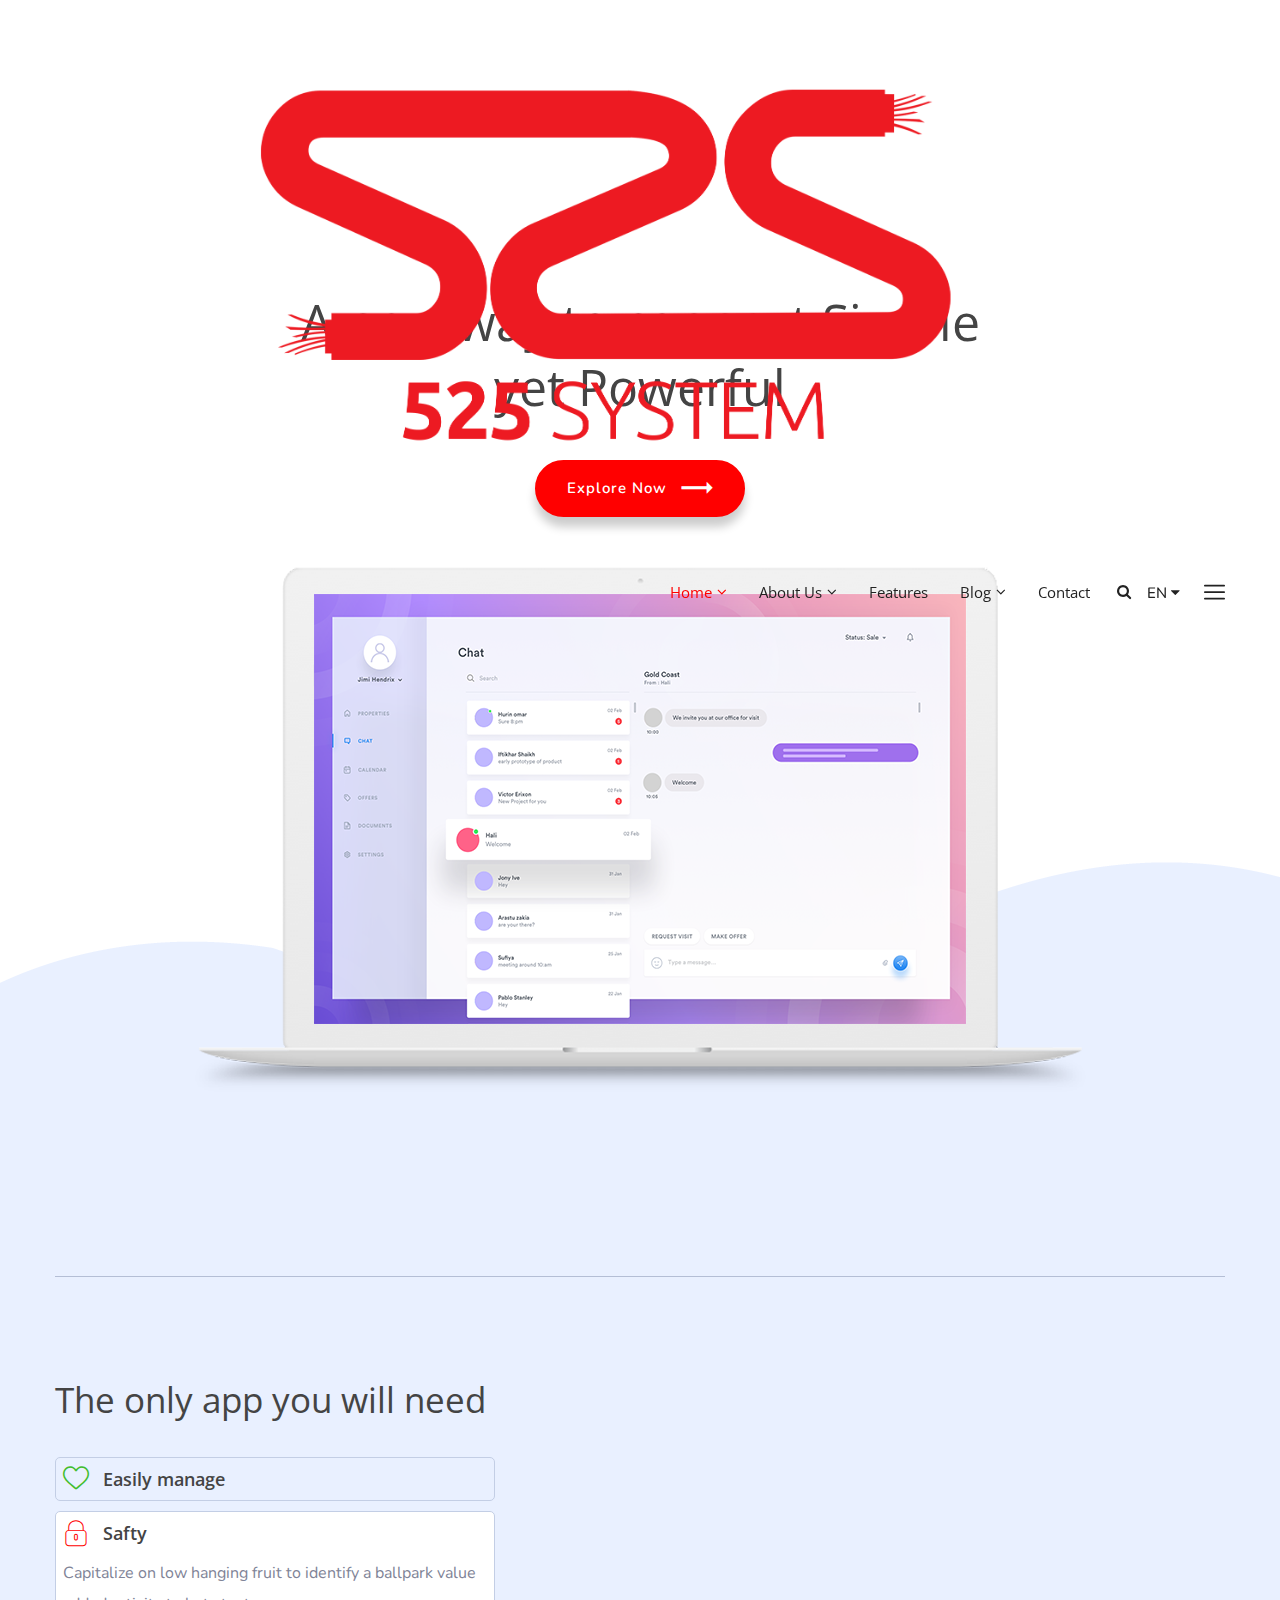
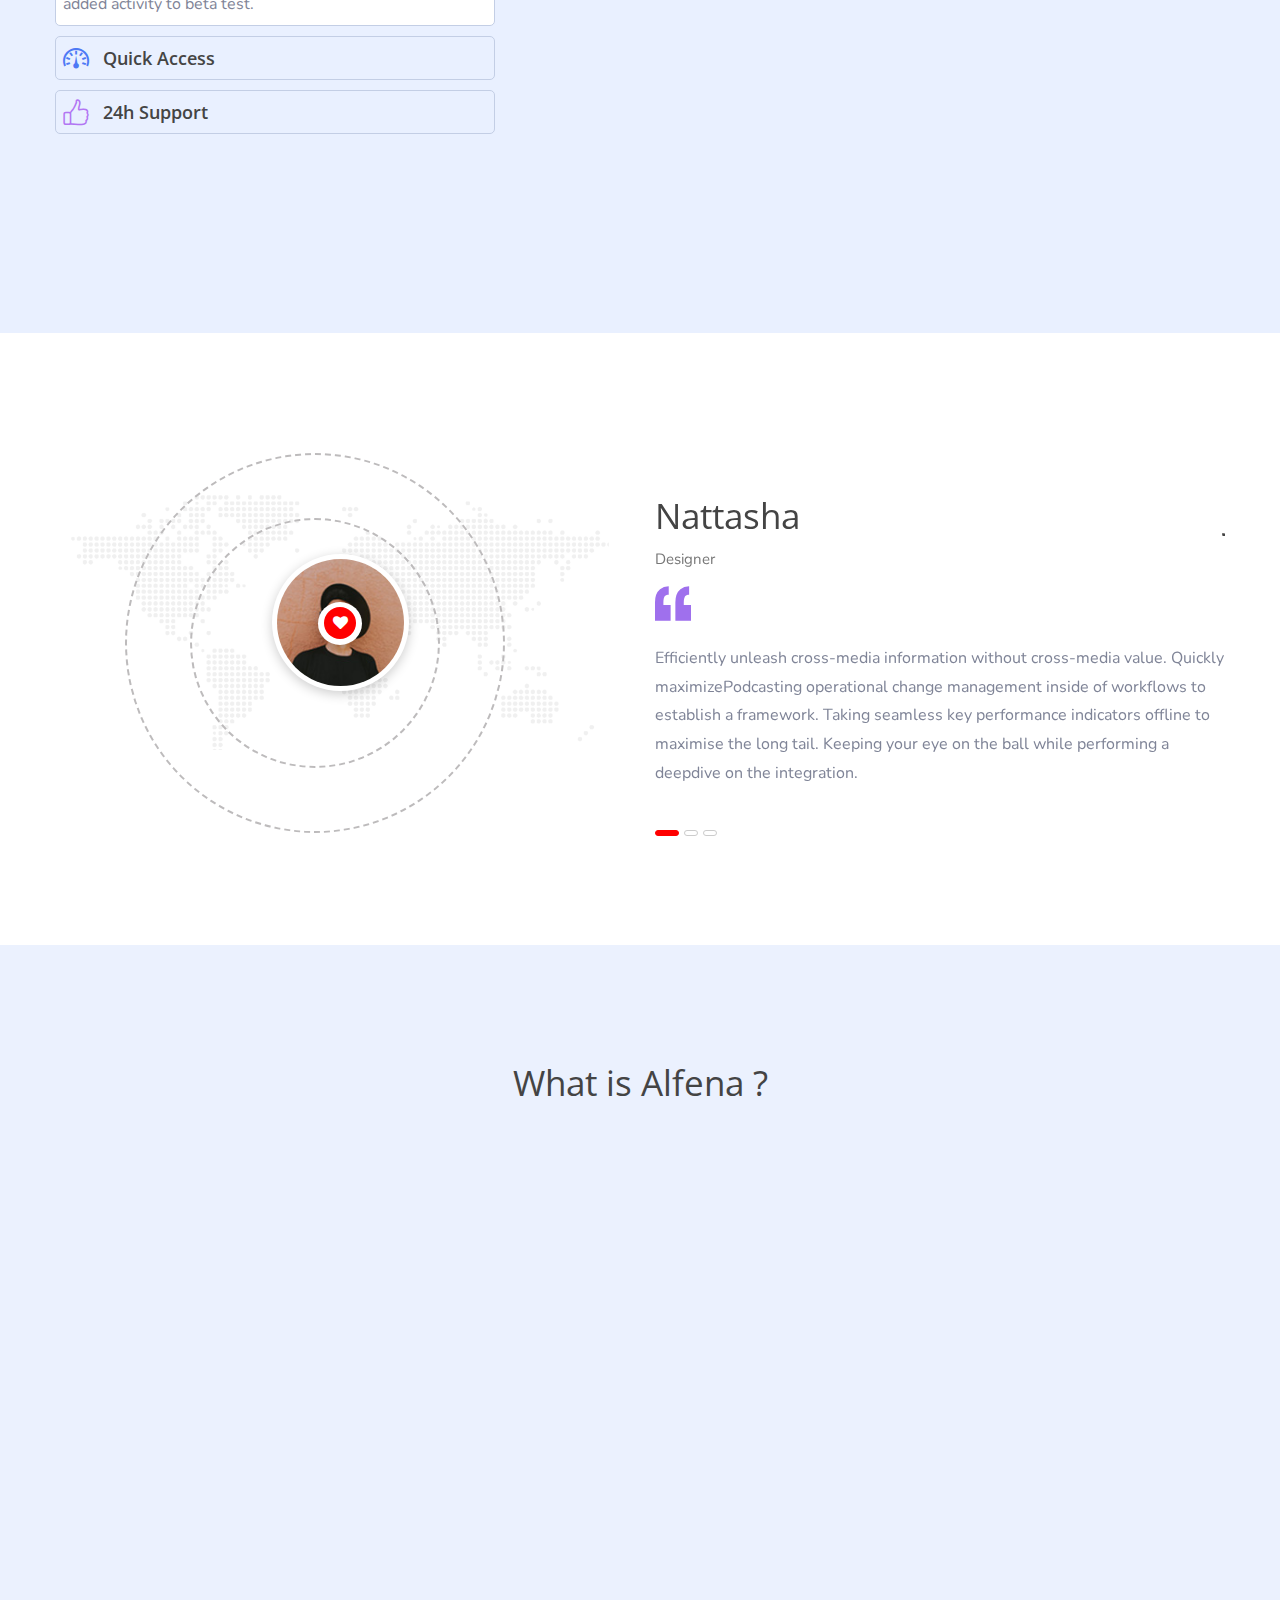
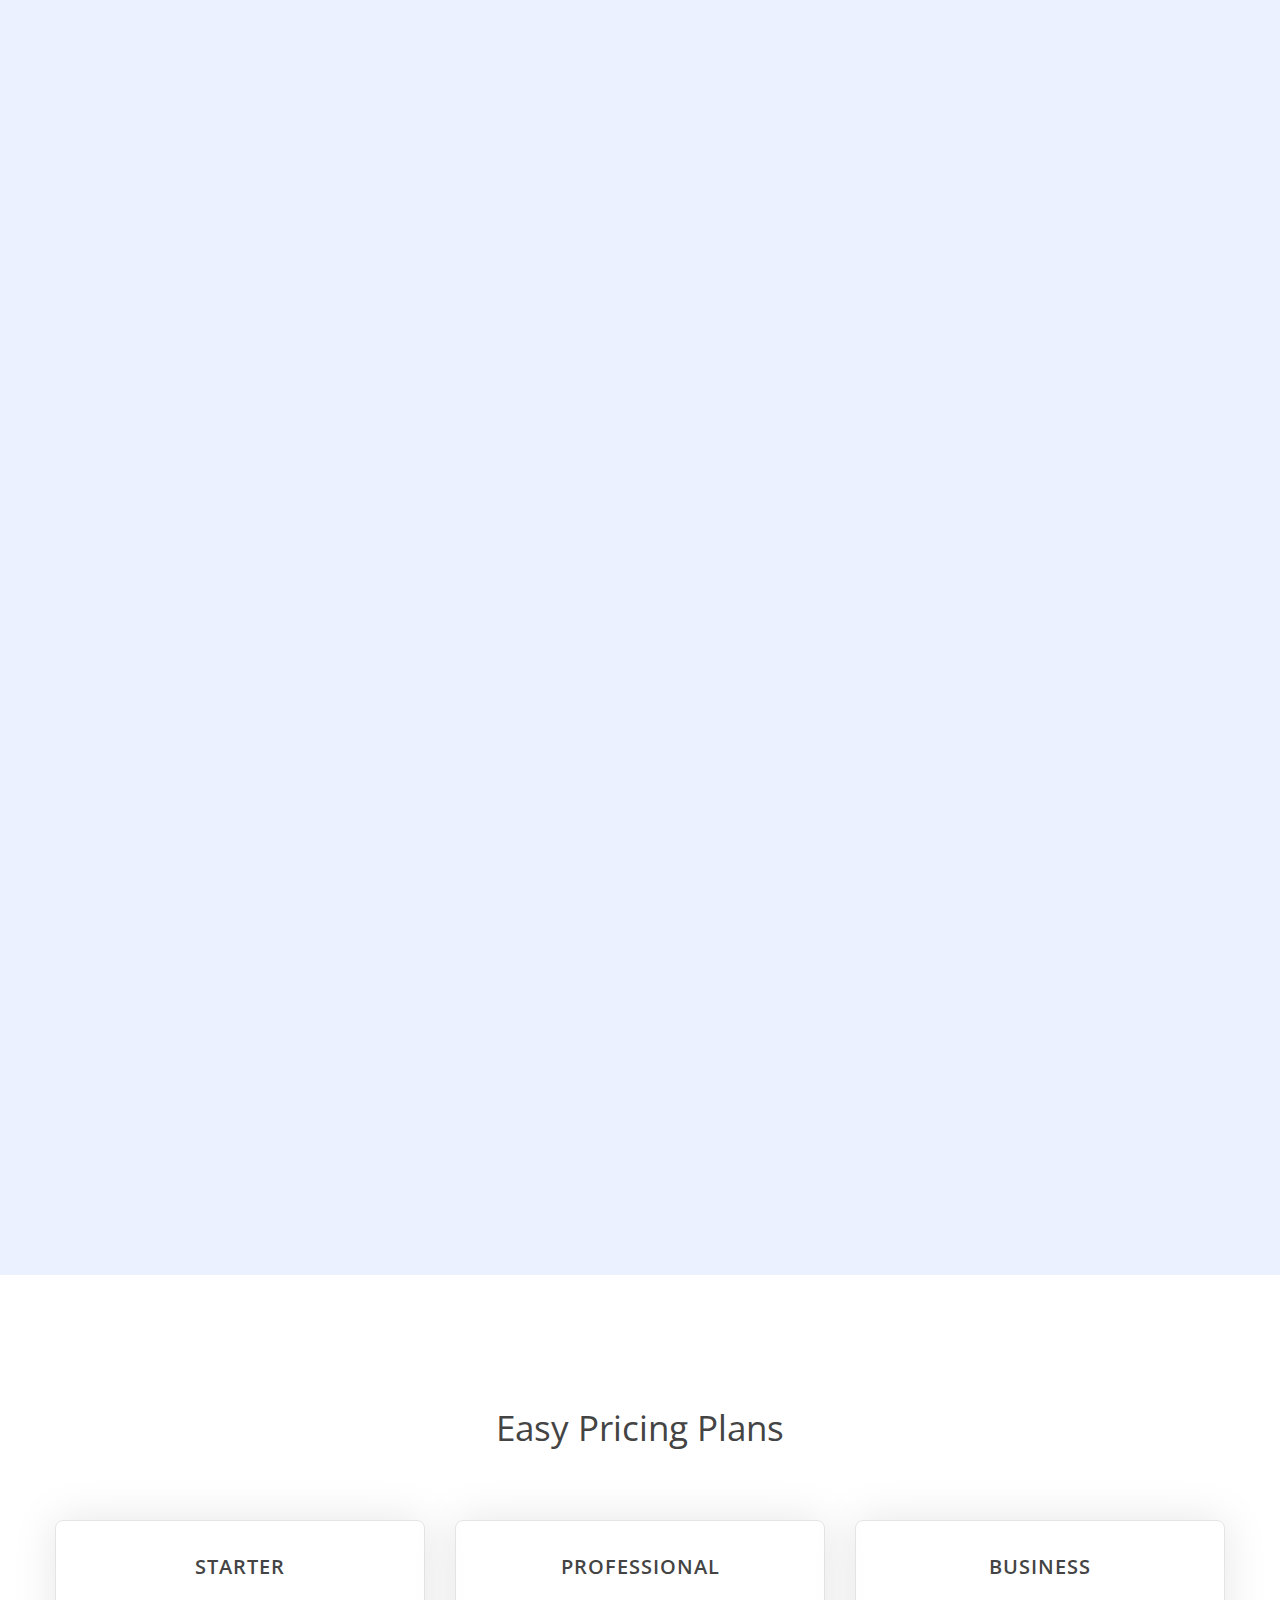
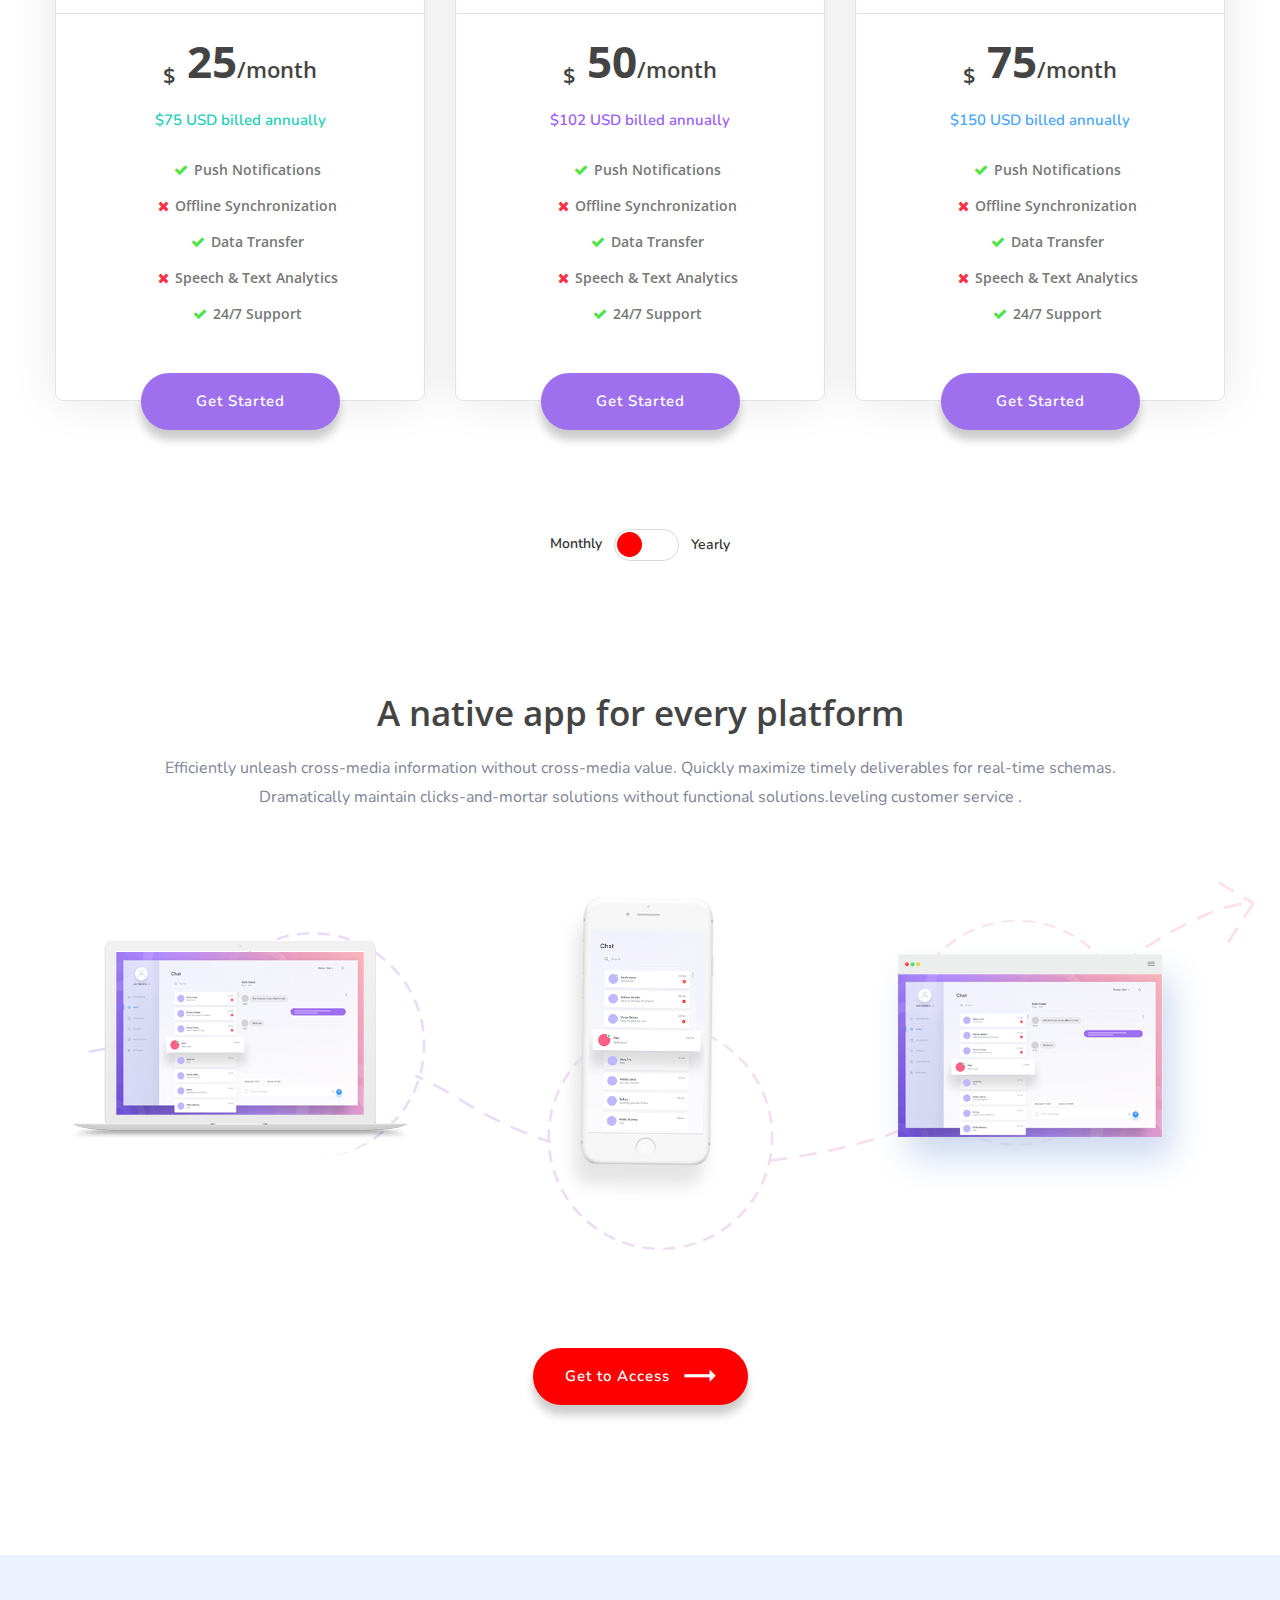
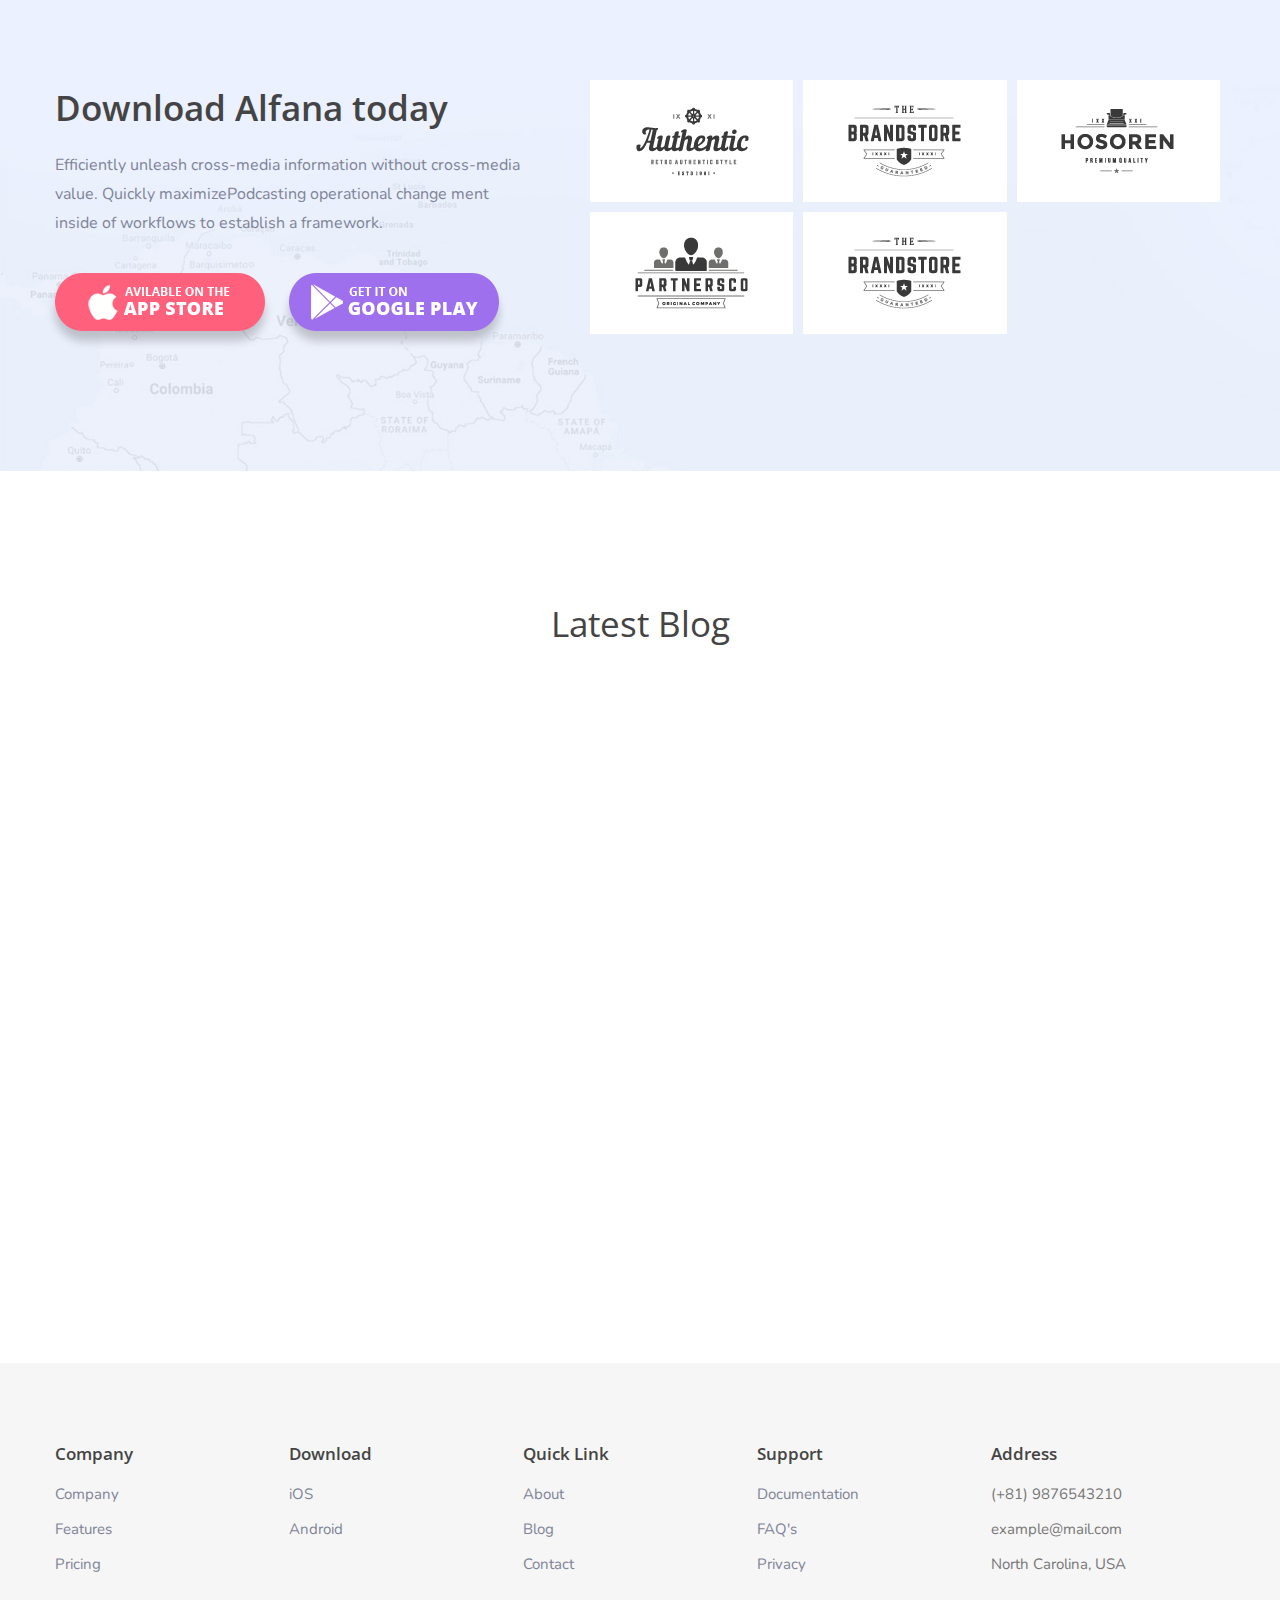
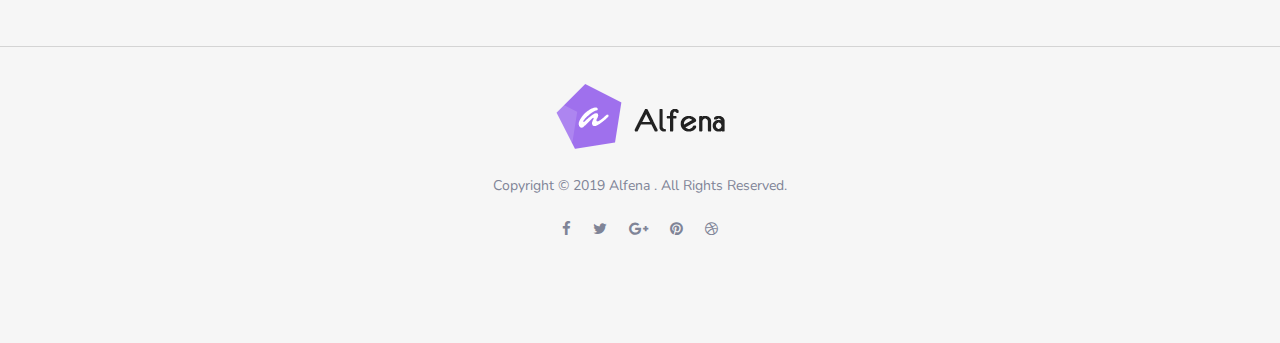
<file: index-3.html>
<!DOCTYPE html>
<html>

<!-- Mirrored from t.commonsupport.com/alfena/index-2.html by HTTrack Website Copier/3.x [XR&CO'2014], Wed, 04 Sep 2019 13:43:17 GMT -->
<head>
<meta charset="utf-8">
<title>Alfena Template | Homepage</title>
<!-- Stylesheets -->
<link href="css/bootstrap.css" rel="stylesheet">
<link href="css/style.css" rel="stylesheet">
<link href="css/responsive.css" rel="stylesheet"> 

<!--Favicon-->
<link rel="shortcut icon" href="images/favicon.png" type="image/x-icon">
<link rel="icon" href="images/favicon.png" type="image/x-icon">
<!-- Responsive -->
<meta http-equiv="X-UA-Compatible" content="IE=edge">
<meta name="viewport" content="width=device-width, initial-scale=1.0, maximum-scale=1.0, user-scalable=0">
<!--[if lt IE 9]><script src="https://cdnjs.cloudflare.com/ajax/libs/html5shiv/3.7.3/html5shiv.js"></script><![endif]-->
<!--[if lt IE 9]><script src="js/respond.js"></script><![endif]-->
</head>

<body>
<div class="page-wrapper">
 	
    <!-- Preloader -->
    <div class="preloader"></div>
 	
    <!-- Main Header-->
    <header class="main-header header-style-one">
    	
        <!--Header-Upper-->
        <div class="header-upper">
        	<div class="auto-container">
            	<div class="clearfix">
                	
                	<div class="pull-left logo-outer">
                    	<div class="logo"><a href="index-2.html"><img src="images/logo.png" alt="" title=""></a></div>
                    </div>
                   	
					<div class="pull-right upper-right clearfix">
						<div class="nav-outer clearfix">
						
							<!-- Main Menu -->
							<nav class="main-menu navbar-expand-md">
								<div class="navbar-header">
									<button class="navbar-toggler" type="button" data-toggle="collapse" data-target="#navbarSupportedContent" aria-controls="navbarSupportedContent" aria-expanded="false" aria-label="Toggle navigation">
										<span class="icon-bar"></span>
										<span class="icon-bar"></span>
										<span class="icon-bar"></span>
									</button>
								</div>

								<div class="navbar-collapse collapse clearfix" id="navbarSupportedContent">
									<ul class="navigation clearfix">
										<li class="current dropdown"><a href="#">Home</a>
											<ul>
												<li><a href="index-2.html">Home 01</a></li>
												<li><a href="index-3.html">Home 02</a></li>
												<li class="dropdown"><a href="#">Header Styles</a>
													<ul>
														<li><a href="index-2.html">Header 01</a></li>
														<li><a href="index-3.html">Header 02</a></li>
													</ul>
												</li>
											</ul>
										</li>
										<li class="dropdown"><a href="#">About us</a>
											<ul>
												<li><a href="about.html">About Us</a></li>
												<li><a href="price.html">pricing</a></li>
												<li><a href="faq.html">Faq's</a></li>
											</ul>
										</li>
										<li><a href="feature.html">Features</a></li>
										<li class="dropdown"><a href="#">Blog</a>
											<ul>
												<li><a href="blog-sidebar.html">Blog with sidebar</a></li>
												<li><a href="blog-masonry.html">Blog masonry</a></li>
												<li><a href="blog-detail.html">Blog details</a></li>
												<li><a href="not-found.html">not found</a></li>
											</ul>
										</li>
										<li><a href="contact.html">Contact</a></li>
									</ul>
								</div>
								
							</nav>
							
							<!-- Main Menu End-->
							<div class="outer-box">
								<!--Search Box-->
								<div class="search-box-outer">
									<div class="dropdown">
										<button class="search-box-btn dropdown-toggle" type="button" id="dropdownMenu3" data-toggle="dropdown" aria-haspopup="true" aria-expanded="false"><span class="fa fa-search"></span></button>
										<ul class="dropdown-menu pull-right search-panel" aria-labelledby="dropdownMenu3">
											<li class="panel-outer">
												<div class="form-container">
													<form method="post" action="http://t.commonsupport.com/alfena/blog.html">
														<div class="form-group">
															<input type="search" name="field-name" value="" placeholder="Search Here" required>
															<button type="submit" class="search-btn"><span class="fa fa-search"></span></button>
														</div>
													</form>
												</div>
											</li>
										</ul>
									</div>
								</div>
								<!--Language-->
								<div class="language dropdown"><a class="btn btn-default dropdown-toggle" id="dropdownMenu2" data-toggle="dropdown" aria-haspopup="true" aria-expanded="true" href="#">EN <span class="icon fa fa-caret-down"></span></a>
									<ul class="dropdown-menu style-one" aria-labelledby="dropdownMenu2">
										<li><a href="#">English</a></li>
										<li><a href="#">German</a></li>
										<li><a href="#">Arabic</a></li>
										<li><a href="#">Hindi</a></li>
									</ul>
								</div>
								<div class="nav-btn"><span class="icon flaticon-menu"></span></div>
							</div>
						</div>
					</div>
					
                </div>
            </div>
        </div>
        <!--End Header Upper-->
    
    </header>
    <!--End Main Header -->
    
    <!--Form Back Drop-->
    <div class="form-back-drop"></div>
    
    <!--Appointment Box-->
    <section class="appointment-box">
    	<div class="inner-box">
            <div class="cross-icon"><span class="flaticon-cancel-1"></span></div>
            <div class="title">
                <h2>Get Appointment</h2>
                <div class="separator"></div>
            </div>
            
            <!--Appointment Form-->
            <div class="appointment-form">
                <form method="post" action="http://t.commonsupport.com/alfena/contact.html">

                    <div class="form-group">
                        <input type="text" name="text" value="" placeholder="Name" required>
                    </div>
                    <div class="form-group">
                        <input type="email" name="email" value="" placeholder="Email Address" required>
                    </div>
                    <div class="form-group">
                        <input type="text" name="phone" value="" placeholder="Phone no." required>
                    </div>
                    <div class="form-group">
                        <textarea placeholder="Message"></textarea>
                    </div>
                    <div class="form-group">
                        <button type="submit" class="theme-btn btn-style-one">Submit now</button>
                    </div>
                    
                </form>
            </div>
            
            <!--Contact Info Box-->
            <div class="contact-info-box">
            	<ul class="info-list">
                	<li>alfena@yousite.com</li>
                    <li>+(000) 000 0000</li>
                </ul>
                <ul class="social-list clearfix">
                	<li><a href="#">Facebook</a></li>
                    <li><a href="#">Linkedin</a></li>
                    <li><a href="#">Twitter</a></li>
                    <li><a href="#">Google +</a></li>
                    <li><a href="#">Instagram</a></li>
                </ul>
            </div>
            
        </div>
    </section>
    <!--End Consulting Form-->
    
    <!-- Banner Section Two -->
    <section class="banner-section-two">
    	<div class="auto-container">
			
            <!-- Content Column -->
			<div class="content-column">
				<div class="inner-column wow fadeInDown">
					<h2>A new way to connect Simple <br> yet Powerful</h2>
					<a href="#" class="theme-btn btn-style-two">Explore Now <span class="icon flaticon-next-3"></span></a>
				</div>
			</div>
			<!-- Image Box -->
			<div class="image-box">
				<div class="image wow fadeInUp">
					<img src="images/resource/mokeup-2.png" alt="" />
				</div>
			</div>
            
        </div>
    </section>
    <!-- End Banner Section Two -->
    
	<!-- Default Section -->
	<section class="default-section">
	
		<!-- Counter Section -->
		<section class="counter-section">
			<div class="auto-container">
				<div class="inner-container">
					<div class="row clearfix">
						
						<!-- Counter Column -->
						<div class="counter-column col-lg-7 col-md-12 col-sm-12">
							<div class="inner-column">
								
								<div class="fact-counter">
									<div class="row clearfix">
									
										<!--Column-->
										<div class="column counter-column col-lg-4 col-md-4 col-sm-12">
											<div class="inner wow fadeInLeft" data-wow-delay="0ms" data-wow-duration="1500ms">
												<div class="count-outer count-box clearfix">
													<span class="count-text" data-speed="2500" data-stop="1265">0</span>
													<h4 class="counter-title">users</h4>
												</div>
											</div>
										</div>
								
										<!--Column-->
										<div class="column counter-column col-lg-4 col-md-4 col-sm-12">
											<div class="inner wow fadeInLeft" data-wow-delay="300ms" data-wow-duration="1500ms">
												<div class="count-outer count-box clearfix">
													<span class="count-text" data-speed="2000" data-stop="1100">0</span>
													<h4 class="counter-title">Downloads</h4>
												</div>
											</div>
										</div>
								
										<!--Column-->
										<div class="column counter-column col-lg-4 col-md-4 col-sm-12">
											<div class="inner wow fadeInLeft" data-wow-delay="600ms" data-wow-duration="1500ms">
												<div class="count-outer count-box clearfix">
													<span class="count-text" data-speed="1500" data-stop="852">0</span>
													<h4 class="counter-title">Likes</h4>
												</div>
											</div>
										</div>
										
									</div>
								</div>
								
							</div>
						</div>
						
						<!-- Counter Column -->
						<div class="content-column col-lg-5 col-md-12 col-sm-12">
							<div class="inner-column wow fadeInRight" data-wow-delay="0ms" data-wow-duration="1500ms">
								<div class="text">Quickly maximizePodcasting operational change management inside of workflows Keeping gration.</div>
							</div>
						</div>
						
					</div>
				</div>
			</div>
		</section>
		<!-- End Counter Section -->
		
		<!-- App Section Two -->
		<section class="app-section-two">
			<div class="auto-container">
				<h2>The only app you will need</h2>
				<div class="row clearfix">
				
					<!-- Accordian Column -->
					<div class="accordian-column col-lg-5 col-md-12 col-sm-12">
						<div class="inner-column">
							
							<!--Accordian Box-->
							<ul class="accordion-box">
								
								<!--Block-->
								<li class="accordion block">
									<div class="acc-btn"><div class="icon-outer"><span class="icon icon-plus flaticon-heart"></span></div>Easily manage</div>
									<div class="acc-content">
										<div class="content">
											<div class="text">Capitalize on low hanging fruit to identify a ballpark value added activity to beta test.</div>
										</div>
									</div>
								</li>
		
								<!--Block-->
								<li class="accordion block active-block">
									<div class="acc-btn active"><div class="icon-outer"><span class="icon icon-plus flaticon-locked"></span></div>Safty</div>
									<div class="acc-content current">
										<div class="content">
											<div class="text">Capitalize on low hanging fruit to identify a ballpark value added activity to beta test.</div>
										</div>
									</div>
								</li>
								
								<!--Block-->
								<li class="accordion block">
									<div class="acc-btn"><div class="icon-outer"><span class="icon icon-plus flaticon-speed-meter"></span></div>Quick Access</div>
									<div class="acc-content">
										<div class="content">
											<div class="text">Capitalize on low hanging fruit to identify a ballpark value added activity to beta test.</div>
										</div>
									</div>
								</li>
								
								<!--Block-->
								<li class="accordion block">
									<div class="acc-btn"><div class="icon-outer"><span class="icon icon-plus flaticon-like-1"></span></div>24h Support</div>
									<div class="acc-content">
										<div class="content">
											<div class="text">Capitalize on low hanging fruit to identify a ballpark value added activity to beta test.</div>
										</div>
									</div>
								</li>
								
							</ul>
							
						</div>
					</div>
					
					<!-- Image Column -->
					<div class="image-column col-lg-7 col-md-12 col-sm-12">
						<div class="inner-column wow fadeInRight" data-wow-delay="0ms" data-wow-duration="1500ms">
							<span class="icon-one"></span>
							<span class="icon-two"></span>
							<span class="icon-three"></span>
							<span class="icon-four"></span>
							<span class="icon-five"></span>
							<div class="lock-icon flaticon-locked paroller" data-paroller-factor="-0.25" data-paroller-factor-lg="-0.25" data-paroller-factor-md="-0.25" data-paroller-factor-sm="-0.15" data-paroller-type="foreground" data-paroller-direction="vertical"></div>
							<div class="image paroller" data-paroller-factor="-0.15" data-paroller-factor-lg="-0.15" data-paroller-factor-md="-0.15" data-paroller-factor-sm="-0.15" data-paroller-type="foreground" data-paroller-direction="horizontal">
								<img src="images/resource/mokeup-3.png" alt="" />
							</div>
						</div>
					</div>
					
				</div>
			</div>
		</section>
		<!-- End App Section Two -->
		
	</section>
	<!-- End Default Section -->
	
	<!-- Testimonial Section Two -->
	<section class="testimonial-section-two">
		<div class="auto-container">
			<div class="row clearfix">
				
				<!-- Image Column -->
				<div class="image-column col-lg-6 col-md-6 col-sm-12">
					<div class="inner-column">
						<div class="circle-one"></div>
						<div class="circle-two"></div>
						<div class="author-one"><img src="images/resource/author-19.jpg" alt="" /></div>
						<div class="author-two"><img src="images/resource/author-20.jpg" alt="" /></div>
						<div class="author-three"><img src="images/resource/author-21.jpg" alt="" /></div>
						<div class="author-four"><img src="images/resource/author-22.jpg" alt="" /></div>
						<div class="author-five"><img src="images/resource/author-23.jpg" alt="" /></div>
						<div class="icon"><span class=" fa fa-heart"></span></div>
					</div>
				</div>
				
				<div class="carousel-column col-lg-6 col-md-6 col-sm-12">
					<div class="inner-column">
						<div class="single-item-carousel owl-carousel owl-theme">
						
							<div class="content">
								<h2>Nattasha</h2>
								<div class="designation">Designer</div>
								<div class="quote-icon flaticon-quote-2"></div>
								<div class="text">Efficiently unleash cross-media information without cross-media value. Quickly maximizePodcasting operational change management inside of workflows to establish a framework. Taking seamless key performance indicators offline to maximise the long tail. Keeping your eye on the ball while performing a deepdive on the integration.</div>
							</div>
							
							<div class="content">
								<h2>John Doue</h2>
								<div class="designation">Designer</div>
								<div class="quote-icon flaticon-quote-2"></div>
								<div class="text">Efficiently unleash cross-media information without cross-media value. Quickly maximizePodcasting operational change management inside of workflows to establish a framework. Taking seamless key performance indicators offline to maximise the long tail. Keeping your eye on the ball while performing a deepdive on the integration.</div>
							</div>
							
							<div class="content">
								<h2>Nattasha</h2>
								<div class="designation">Designer</div>
								<div class="quote-icon flaticon-quote-2"></div>
								<div class="text">Efficiently unleash cross-media information without cross-media value. Quickly maximizePodcasting operational change management inside of workflows to establish a framework. Taking seamless key performance indicators offline to maximise the long tail. Keeping your eye on the ball while performing a deepdive on the integration.</div>
							</div>
							
						</div>
						
					</div>
				</div>
				
			</div>
		</div>
	</section>
	<!-- End Testimonial Section Two -->
	
	<!-- Services Section -->
	<section class="services-section-two">
		<div class="auto-container">
			<!-- Sec Title -->
			<div class="sec-title centered">
				<h2>What is Alfena ?</h2>
			</div>
			
			<!-- Services Block Two -->
			<div class="services-block-two style-two">
				<div class="inner-box">
					<div class="row clearfix">
					
						<!-- Content Column -->
						<div class="content-column col-lg-6 col-md-12 col-sm-12">
							<div class="inner-column wow fadeInLeft" data-wow-delay="0ms" data-wow-duration="1500ms">
								<div class="icon-box">
									<div class="service-number">01</div>
									<span class="icon flaticon-light-bulb"></span>
								</div>
								<h3>Ideas</h3>
								<div class="text">Efficiently unleash cross-media information without cross-media value. Quickly maximize timely deliverables for real-time schemas. Dramatically maintain. operational change management inside of workflows to establish a framework. </div>
							</div>
						</div>
						
						<!-- Image Column -->
						<div class="image-column col-lg-6 col-md-12 col-sm-12">
							<div class="inner-column wow fadeInRight" data-wow-delay="0ms" data-wow-duration="1500ms">
								<div class="image">
									<img src="images/resource/services-5.png" alt="" />
								</div>
							</div>
						</div>
						
					</div>
				</div>
			</div>
			
			<!-- Services Block Three -->
			<div class="services-block-three style-two">
				<div class="inner-box">
					<div class="row clearfix">
					
						<!-- Image Column -->
						<div class="image-column col-lg-6 col-md-12 col-sm-12">
							<div class="inner-column wow fadeInLeft" data-wow-delay="0ms" data-wow-duration="1500ms">
								<div class="image">
									<img src="images/resource/services-6.png" alt="" />
								</div>
							</div>
						</div>
						
						<!-- Content Column -->
						<div class="content-column col-lg-6 col-md-12 col-sm-12">
							<div class="inner-column wow fadeInRight" data-wow-delay="0ms" data-wow-duration="1500ms">
								<div class="icon-box">
									<div class="service-number">02</div>
									<span class="icon flaticon-big-anchor"></span>
								</div>
								<h3>Anlysis</h3>
								<div class="text">Efficiently unleash cross-media information without cross-media value. Quickly maximize timely .</div>
							</div>
						</div>
						
					</div>
				</div>
			</div>
			
			<!-- Services Block Two -->
			<div class="services-block-two style-two">
				<div class="inner-box">
					<div class="row clearfix">
					
						<!-- Content Column -->
						<div class="content-column col-lg-6 col-md-12 col-sm-12">
							<div class="inner-column wow fadeInLeft" data-wow-delay="0ms" data-wow-duration="1500ms">
								<div class="icon-box">
									<div class="service-number">03</div>
									<span class="icon flaticon-multiple-users-silhouette"></span>
								</div>
								<h3>Integration</h3>
								<div class="text">Efficiently unleash cross-media information without cross-media value. Quickly maximizePodcasting operational change management inside of workflows to establish a framework. Taking seamless key performance indicators offline to maximise the long tail. Keeping your eye on the ball while performing a deep dive on the integration.</div>
							</div>
						</div>
						
						<!-- Image Column -->
						<div class="image-column col-lg-6 col-md-12 col-sm-12">
							<div class="inner-column wow fadeInRight" data-wow-delay="0ms" data-wow-duration="1500ms">
								<div class="image">
									<img src="images/resource/services-7.png" alt="" />
								</div>
							</div>
						</div>
						
					</div>
				</div>
			</div>
			
			<!-- Services Block Three -->
			<div class="services-block-three style-two">
				<div class="inner-box">
					<div class="row clearfix">
					
						<!-- Image Column -->
						<div class="image-column col-lg-6 col-md-12 col-sm-12">
							<div class="inner-column wow fadeInLeft" data-wow-delay="0ms" data-wow-duration="1500ms">
								<div class="image">
									<img src="images/resource/services-8.png" alt="" />
								</div>
							</div>
						</div>
						
						<!-- Content Column -->
						<div class="content-column col-lg-6 col-md-12 col-sm-12">
							<div class="inner-column wow fadeInRight" data-wow-delay="0ms" data-wow-duration="1500ms">
								<div class="icon-box">
									<div class="service-number">04</div>
									<span class="icon flaticon-chat-1"></span>
								</div>
								<h3>Communication</h3>
								<div class="text">Efficiently unleash cross-media information without cross-media value. Quickly maximize timely deliverables for real-time schemas. Dramatically maintain.operational change management inside of workflows to establish a framework. </div>
							</div>
						</div>
						
					</div>
				</div>
			</div>
			
		</div>
	</section>
	<!-- End Services Section Two -->
	
	<!-- Pricing Section -->
	<section class="pricing-section style-two">
		<div class="auto-container">
			
			<!-- Sec Title -->
			<div class="sec-title centered">
				<h2>Easy Pricing Plans</h2>
			</div>
			
			<div class="pricing-inner-container">
				
				
				<!-- Monthly Package -->
				<div class="monthly-package">
					<div class="row clearfix">
						
						<!-- Price Block -->
						<div class="price-block col-lg-4 col-md-6 col-sm-12">
							<div class="inner-box">
								<div class="title-box">
									<h2>Starter</h2>
								</div>
								<div class="content-box">
									<div class="price"><sub>$</sub> 25<span>/month</span></div>
									<div class="title">$75 USD billed annually</div>
									<!-- Price List -->
									<ul class="price-list">
										<li class="check"><span class="check fa fa-check"></span>Push Notifications</li>
										<li class="cross"><span class="remove fa fa-remove"></span>Offline Synchronization</li>
										<li class="check"><span class="check fa fa-check"></span>Data Transfer</li>
										<li class="cross"><span class="remove fa fa-remove"></span>Speech & Text Analytics</li>
										<li class="check"><span class="check fa fa-check"></span>24/7 Support</li>
									</ul>
									<!-- Button Box -->
									<div class="btn-box">
										<a href="#" class="theme-btn btn-style-four">Get Started</a>
									</div>
								</div>
							</div>
						</div>
						
						<!-- Price Block -->
						<div class="price-block col-lg-4 col-md-6 col-sm-12">
							<div class="inner-box">
								<div class="title-box">
									<h2>Professional</h2>
								</div>
								<div class="content-box">
									<div class="price"><sub>$</sub> 50<span>/month</span></div>
									<div class="title">$102 USD billed annually</div>
									<!-- Price List -->
									<ul class="price-list">
										<li class="check"><span class="check fa fa-check"></span>Push Notifications</li>
										<li class="cross"><span class="remove fa fa-remove"></span>Offline Synchronization</li>
										<li class="check"><span class="check fa fa-check"></span>Data Transfer</li>
										<li class="cross"><span class="remove fa fa-remove"></span>Speech & Text Analytics</li>
										<li class="check"><span class="check fa fa-check"></span>24/7 Support</li>
									</ul>
									<!-- Button Box -->
									<div class="btn-box">
										<a href="#" class="theme-btn btn-style-four">Get Started</a>
									</div>
								</div>
							</div>
						</div>
						
						<!-- Price Block -->
						<div class="price-block col-lg-4 col-md-6 col-sm-12">
							<div class="inner-box">
								<div class="title-box">
									<h2>Business</h2>
								</div>
								<div class="content-box">
									<div class="price"><sub>$</sub> 75<span>/month</span></div>
									<div class="title">$150 USD billed annually</div>
									<!-- Price List -->
									<ul class="price-list">
										<li class="check"><span class="check fa fa-check"></span>Push Notifications</li>
										<li class="cross"><span class="remove fa fa-remove"></span>Offline Synchronization</li>
										<li class="check"><span class="check fa fa-check"></span>Data Transfer</li>
										<li class="cross"><span class="remove fa fa-remove"></span>Speech & Text Analytics</li>
										<li class="check"><span class="check fa fa-check"></span>24/7 Support</li>
									</ul>
									<!-- Button Box -->
									<div class="btn-box">
										<a href="#" class="theme-btn btn-style-four">Get Started</a>
									</div>
								</div>
							</div>
						</div>
						
					</div>
				</div>
                
                <!-- Yearly Package -->
				<div class="yearly-package">
					<div class="row clearfix">
						
						<!-- Price Block -->
						<div class="price-block col-lg-4 col-md-6 col-sm-12">
							<div class="inner-box">
								<div class="title-box">
									<h2>Starter</h2>
								</div>
								<div class="content-box">
									<div class="price"><sub>$</sub> 250<span>/year</span></div>
									<div class="title">$75 USD billed annually</div>
									<!-- Price List -->
									<ul class="price-list">
										<li class="check"><span class="check fa fa-check"></span>Push Notifications</li>
										<li class="cross"><span class="remove fa fa-remove"></span>Offline Synchronization</li>
										<li class="check"><span class="check fa fa-check"></span>Data Transfer</li>
										<li class="cross"><span class="remove fa fa-remove"></span>Speech & Text Analytics</li>
										<li class="check"><span class="check fa fa-check"></span>24/7 Support</li>
									</ul>
									<!-- Button Box -->
									<div class="btn-box">
										<a href="#" class="theme-btn btn-style-four">Get Started</a>
									</div>
								</div>
							</div>
						</div>
						
						<!-- Price Block -->
						<div class="price-block col-lg-4 col-md-6 col-sm-12">
							<div class="inner-box">
								<div class="title-box">
									<h2>Professional</h2>
								</div>
								<div class="content-box">
									<div class="price"><sub>$</sub> 500<span>/year</span></div>
									<div class="title">$102 USD billed annually</div>
									<!-- Price List -->
									<ul class="price-list">
										<li class="check"><span class="check fa fa-check"></span>Push Notifications</li>
										<li class="cross"><span class="remove fa fa-remove"></span>Offline Synchronization</li>
										<li class="check"><span class="check fa fa-check"></span>Data Transfer</li>
										<li class="cross"><span class="remove fa fa-remove"></span>Speech & Text Analytics</li>
										<li class="check"><span class="check fa fa-check"></span>24/7 Support</li>
									</ul>
									<!-- Button Box -->
									<div class="btn-box">
										<a href="#" class="theme-btn btn-style-four">Get Started</a>
									</div>
								</div>
							</div>
						</div>
						
						<!-- Price Block -->
						<div class="price-block col-lg-4 col-md-6 col-sm-12">
							<div class="inner-box">
								<div class="title-box">
									<h2>Business</h2>
								</div>
								<div class="content-box">
									<div class="price"><sub>$</sub> 750<span>/year</span></div>
									<div class="title">$150 USD billed annually</div>
									<!-- Price List -->
									<ul class="price-list">
										<li class="check"><span class="check fa fa-check"></span>Push Notifications</li>
										<li class="cross"><span class="remove fa fa-remove"></span>Offline Synchronization</li>
										<li class="check"><span class="check fa fa-check"></span>Data Transfer</li>
										<li class="cross"><span class="remove fa fa-remove"></span>Speech & Text Analytics</li>
										<li class="check"><span class="check fa fa-check"></span>24/7 Support</li>
									</ul>
									<!-- Button Box -->
									<div class="btn-box">
										<a href="#" class="theme-btn btn-style-four">Get Started</a>
									</div>
								</div>
							</div>
						</div>
						
					</div>
				</div>
				
			</div>
			
			<!-- Pricing Option -->
			<div class="pricing-option">
				<div class="option-inner">
					<span class="monthly">Monthly</span>
					<span class="icon"></span>
					<span class="yearly">Yearly</span>
				</div>
			</div>
			
		</div>
	</section>
	<!-- End Pricing Section -->
	
	<!-- Platform Section -->
	<section class="platform-section">
		<div class="auto-container">
			<!-- Title Box -->
			<div class="title-box">
				<h2>A native app for every platform</h2>
				<div class="text">Efficiently unleash cross-media information without cross-media value. Quickly maximize timely deliverables for real-time schemas. Dramatically maintain clicks-and-mortar solutions without functional solutions.leveling customer service .</div>
			</div>
			
			<!-- Inner Container -->
			<div class="inner-container">
				<div class="row clearfix">
					
					<!-- Image Column -->
					<div class="image-column col-lg-4 col-md-4 col-sm-12">
						<div class="image paroller" data-paroller-factor="-0.15" data-paroller-factor-lg="-0.15" data-paroller-factor-md="-0.15" data-paroller-factor-sm="-0.15" data-paroller-type="foreground" data-paroller-direction="horizontal">
							<img src="images/resource/platform.png" alt="" />
						</div>
					</div>
					
					<!-- Image Column -->
					<div class="image-column col-lg-4 col-md-4 col-sm-12">
						<div class="image paroller" data-paroller-factor="0.10" data-paroller-factor-lg="0.10" data-paroller-factor-md="0.10" data-paroller-factor-sm="0.10" data-paroller-type="foreground" data-paroller-direction="vertical">
							<img src="images/resource/platform-1.png" alt="" />
						</div>
					</div>
					
					<!-- Image Column -->
					<div class="image-column col-lg-4 col-md-4 col-sm-12">
						<div class="image paroller" data-paroller-factor="0.15" data-paroller-factor-lg="0.15" data-paroller-factor-md="0.15" data-paroller-factor-sm="0.15" data-paroller-type="foreground" data-paroller-direction="horizontal">
							<img src="images/resource/platform-2.png" alt="" />
						</div>
					</div>
					
				</div>
				
				<!-- Button Box -->
				<div class="button-box text-center">
					<a href="#" class="theme-btn btn-style-two">Get to Access <span class="icon flaticon-next-3"></span></a>
				</div>
				
			</div>
			
		</div>
	</section>
	<!-- End Platform Section -->
	
	<!-- Download Section Two -->
	<section class="download-section-two" style="background-image:url(images/background/1.jpg)">
		<div class="auto-container">
			<div class="row clearfix">
				
				<!-- Title Column -->
				<div class="title-column col-lg-5 col-md-12 col-sm-12">
					<div class="inner-column">
						<h2>Download Alfana today</h2>
						<div class="text">Efficiently unleash cross-media information without cross-media value. Quickly maximizePodcasting operational change ment inside of workflows to establish a framework. </div>
						<!-- Buttons Box -->
						<div class="buttons-box">
							<a href="#" class="theme-btn"><img src="images/icons/playstore-btn.png" alt="" /></a>
							<a href="#" class="theme-btn"><img src="images/icons/google-play.png" alt="" /></a>
						</div>
					</div>
				</div>
				
				<!-- Clients Column -->
				<div class="clients-column col-lg-7 col-md-12 col-sm-12">
					<div class="inner-column">
						<ul class="clients clearfix">
							<li><a href="#"><img src="images/clients/6.png" alt="" /></a></li>
							<li><a href="#"><img src="images/clients/7.png" alt="" /></a></li>
							<li><a href="#"><img src="images/clients/8.png" alt="" /></a></li>
							<li><a href="#"><img src="images/clients/9.png" alt="" /></a></li>
							<li><a href="#"><img src="images/clients/10.png" alt="" /></a></li>
						</ul>
					</div>
				</div>
				
			</div>
			
		</div>
	</section>
	<!-- End Download Section Two -->
	
	<!-- New Section -->
	<section class="news-section">
		<div class="auto-container">
			<!-- Sec Title -->
			<div class="sec-title centered">
				<h2>Latest Blog</h2>
			</div>
			<div class="row clearfix">
				
				<!-- News Block -->
				<div class="news-block col-lg-4 col-md-6 col-sm-12">
					<div class="inner-box wow fadeInLeft" data-wow-delay="0ms" data-wow-duration="1500ms">
						<div class="image">
							<a href="blog-detail.html"><img src="images/resource/news-1.jpg" alt="" /></a>
						</div>
						<div class="lower-content">
							<div class="time">On 15 August 2018 , 10 min Read</div>
							<h3><a href="blog-detail.html">How to become a best sale marketer in a year!</a></h3>
							<div class="clearfix">
								<div class="pull-left">
									<!-- Author Box -->
									<div class="author-box">
										<div class="author-inner">
											<div class="image">
												<img src="images/resource/author-1.jpg" alt="" />
											</div>
											<div class="admin">Admin ;</div>
											<div class="author-name">Helena Kamil</div>
										</div>
									</div>
								</div>
								<div class="pull-right">
									<a href="#" class="likes flaticon-heart"><span class="total">12</span></a>
								</div>
							</div>
						</div>
					</div>
				</div>
				
				<!-- News Block -->
				<div class="news-block col-lg-4 col-md-6 col-sm-12">
					<div class="inner-box wow fadeInUp" data-wow-delay="0ms" data-wow-duration="1500ms">
						<div class="image">
							<a href="blog-detail.html"><img src="images/resource/news-2.jpg" alt="" /></a>
						</div>
						<div class="lower-content">
							<div class="time">On 15 August 2018 , 10 min Read</div>
							<h3><a href="blog-detail.html">Best sale <br> marketer in a year!</a></h3>
							<div class="clearfix">
								<div class="pull-left">
									<!-- Author Box -->
									<div class="author-box">
										<div class="author-inner">
											<div class="image">
												<img src="images/resource/author-2.jpg" alt="" />
											</div>
											<div class="admin">Admin ;</div>
											<div class="author-name">Nancy carolin</div>
										</div>
									</div>
								</div>
								<div class="pull-right">
									<a href="#" class="likes flaticon-heart"><span class="total">12</span></a>
								</div>
							</div>
						</div>
					</div>
				</div>
				
				<!-- News Block -->
				<div class="news-block col-lg-4 col-md-6 col-sm-12">
					<div class="inner-box wow fadeInRight" data-wow-delay="0ms" data-wow-duration="1500ms">
						<div class="image">
							<a href="blog-detail.html"><img src="images/resource/news-3.jpg" alt="" /></a>
						</div>
						<div class="lower-content">
							<div class="time">On 15 August 2018 , 10 min Read</div>
							<h3><a href="blog-detail.html">Best sale become a best sale marketer in a year!</a></h3>
							<div class="clearfix">
								<div class="pull-left">
									<!-- Author Box -->
									<div class="author-box">
										<div class="author-inner">
											<div class="image">
												<img src="images/resource/author-3.jpg" alt="" />
											</div>
											<div class="admin">Admin ;</div>
											<div class="author-name">John Martin</div>
										</div>
									</div>
								</div>
								<div class="pull-right">
									<a href="#" class="likes flaticon-heart"><span class="total">12</span></a>
								</div>
							</div>
						</div>
					</div>
				</div>
				
			</div>
		</div>
	</section>
	<!-- End New Section -->
	
	<!-- Main Footer -->
    <footer class="main-footer">
		<div class="auto-container">
			<!--Widgets Section-->
            <div class="widgets-section">
            	<div class="clearfix">
					
					<!--Footer Column-->
                    <div class="footer-column">
                    	<div class="footer-widget links-widget">
							<h2>Company</h2>
							<ul class="footer-list">
								<li><a href="#">Company</a></li>
								<li><a href="#">Features</a></li>
								<li><a href="#">Pricing</a></li>
							</ul>
						</div>
					</div>
					
					<!--Footer Column-->
                    <div class="footer-column">
                    	<div class="footer-widget links-widget">
							<h2>Download</h2>
							<ul class="footer-list">
								<li><a href="#">iOS</a></li>
								<li><a href="#">Android</a></li>
							</ul>
						</div>
					</div>
					
					<!--Footer Column-->
                    <div class="footer-column">
                    	<div class="footer-widget links-widget">
							<h2>Quick Link</h2>
							<ul class="footer-list">
								<li><a href="#">About</a></li>
								<li><a href="#">Blog</a></li>
								<li><a href="#">Contact</a></li>
							</ul>
						</div>
					</div>
					
					<!--Footer Column-->
                    <div class="footer-column">
                    	<div class="footer-widget links-widget">
							<h2>Support</h2>
							<ul class="footer-list">
								<li><a href="#">Documentation</a></li>
								<li><a href="#">FAQ's</a></li>
								<li><a href="#">Privacy</a></li>
							</ul>
						</div>
					</div>
					
					<!--Footer Column-->
                    <div class="footer-column">
                    	<div class="footer-widget links-widget">
							<h2>Address</h2>
							<ul class="footer-list">
								<li>(+81) 9876543210</li>
								<li>example@mail.com</li>
								<li>North Carolina, USA</li>
							</ul>
						</div>
					</div>
					
				</div>
			</div>
		</div>
		
		<!-- Footer Bottom -->
		<div class="footer-bottom">
			<div class="auto-container">
				<!-- Logo -->
				<div class="logo">
					<a href="index-2.html"><img src="images/footer-logo.png" alt="" /></a>
				</div>
				<!-- Copyright -->
				<div class="copyright">Copyright &copy; 2019 Alfena . All Rights Reserved.</div>
				<!-- Social Nav -->
				<div class="social-nav">
					<a href="#"><span class="fa fa-facebook"></span></a>
					<a href="#"><span class="fa fa-twitter"></span></a>
					<a href="#"><span class="fa fa-google-plus"></span></a>
					<a href="#"><span class="fa fa-pinterest"></span></a>
					<a href="#"><span class="fa fa-dribbble"></span></a>
				</div>
			</div>
		</div>
		<!-- End Footer Bottom -->
		
	</footer>
	<!-- End Main Footer -->
	
</div>
<!--End pagewrapper-->

<!--Scroll to top-->
<div class="scroll-to-top scroll-to-target" data-target="html"><span class="icon fa fa-angle-double-up"></span></div>

<script src="js/jquery.js"></script>
<script src="js/popper.min.js"></script>
<script src="js/bootstrap.min.js"></script>
<script src="js/jquery.fancybox.js"></script>
<script src="js/jquery-ui.js"></script>
<script src="js/owl.js"></script>
<script src="js/appear.js"></script>
<script src="js/paroller.js"></script>
<script src="js/element-in-view.js"></script>
<script src="js/wow.js"></script>
<script src="js/script.js"></script>

</body>

<!-- Mirrored from t.commonsupport.com/alfena/index-2.html by HTTrack Website Copier/3.x [XR&CO'2014], Wed, 04 Sep 2019 13:48:04 GMT -->
</html>
</file>
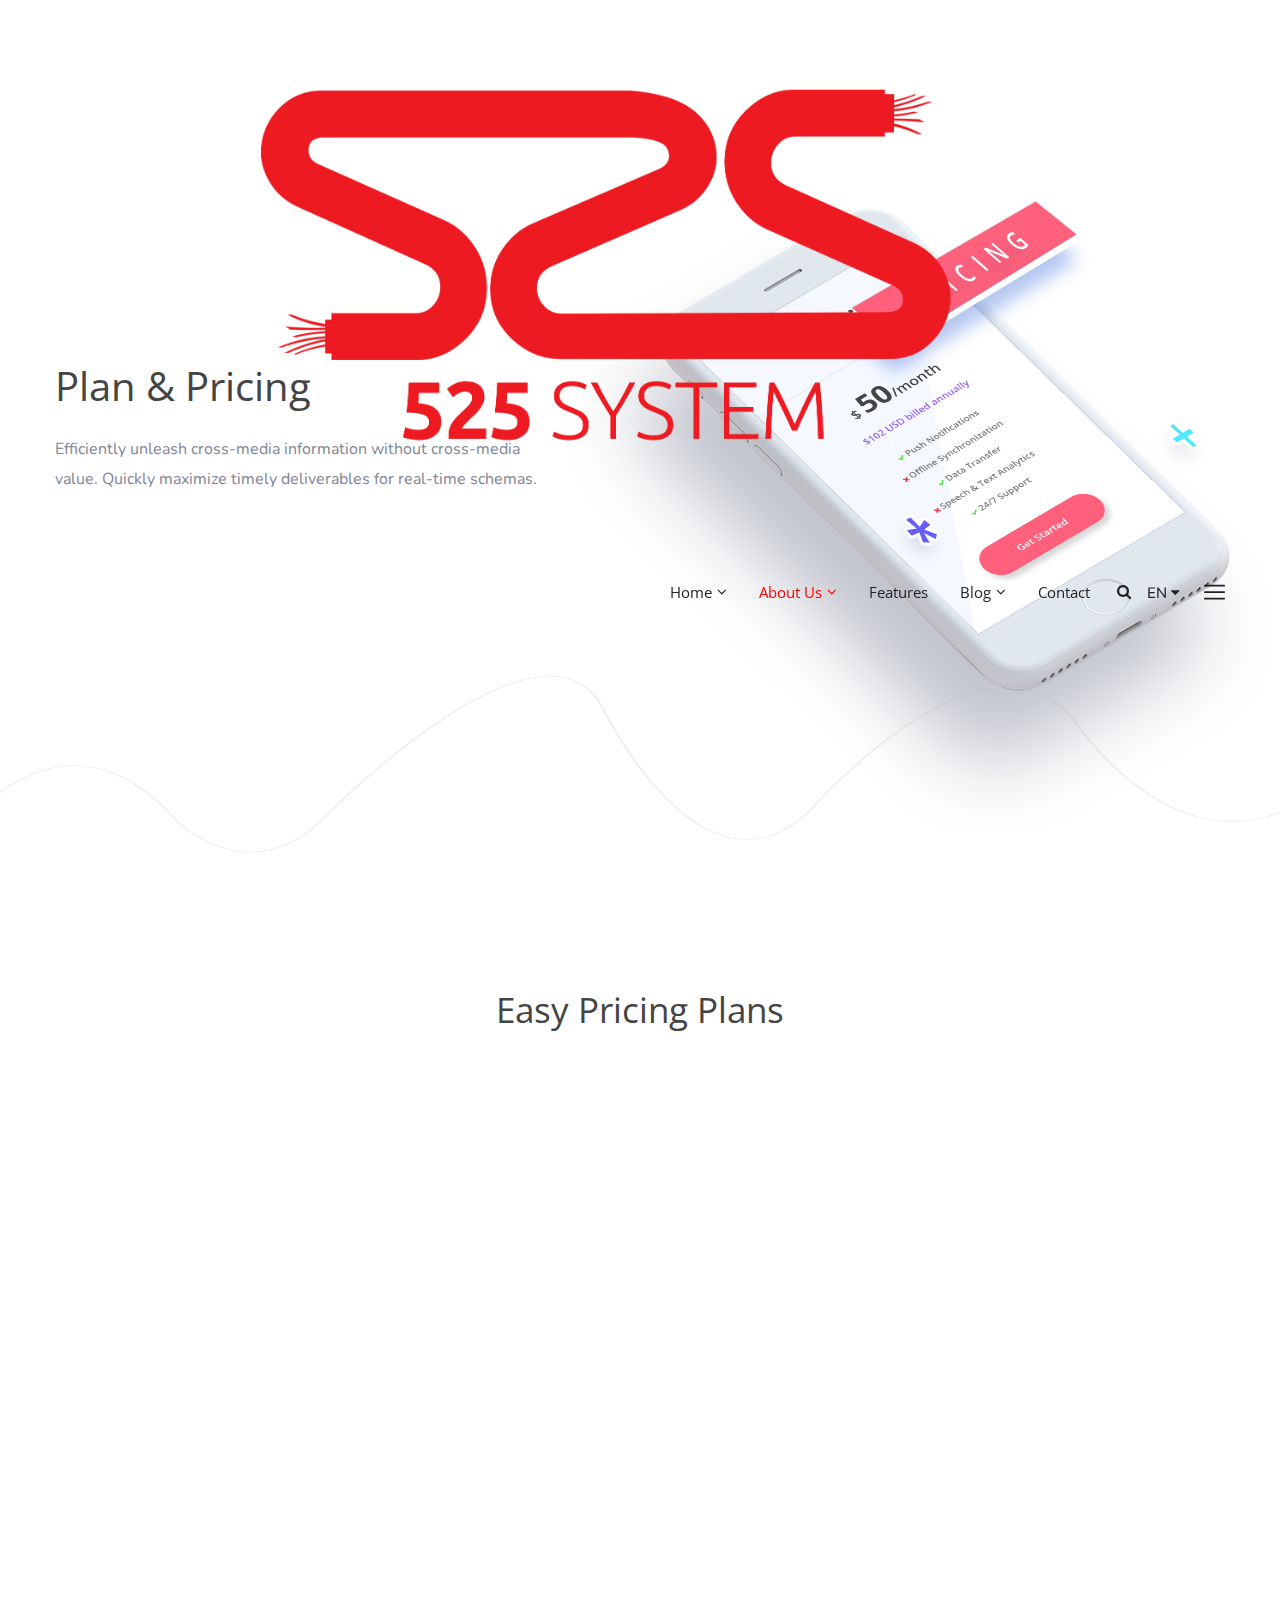
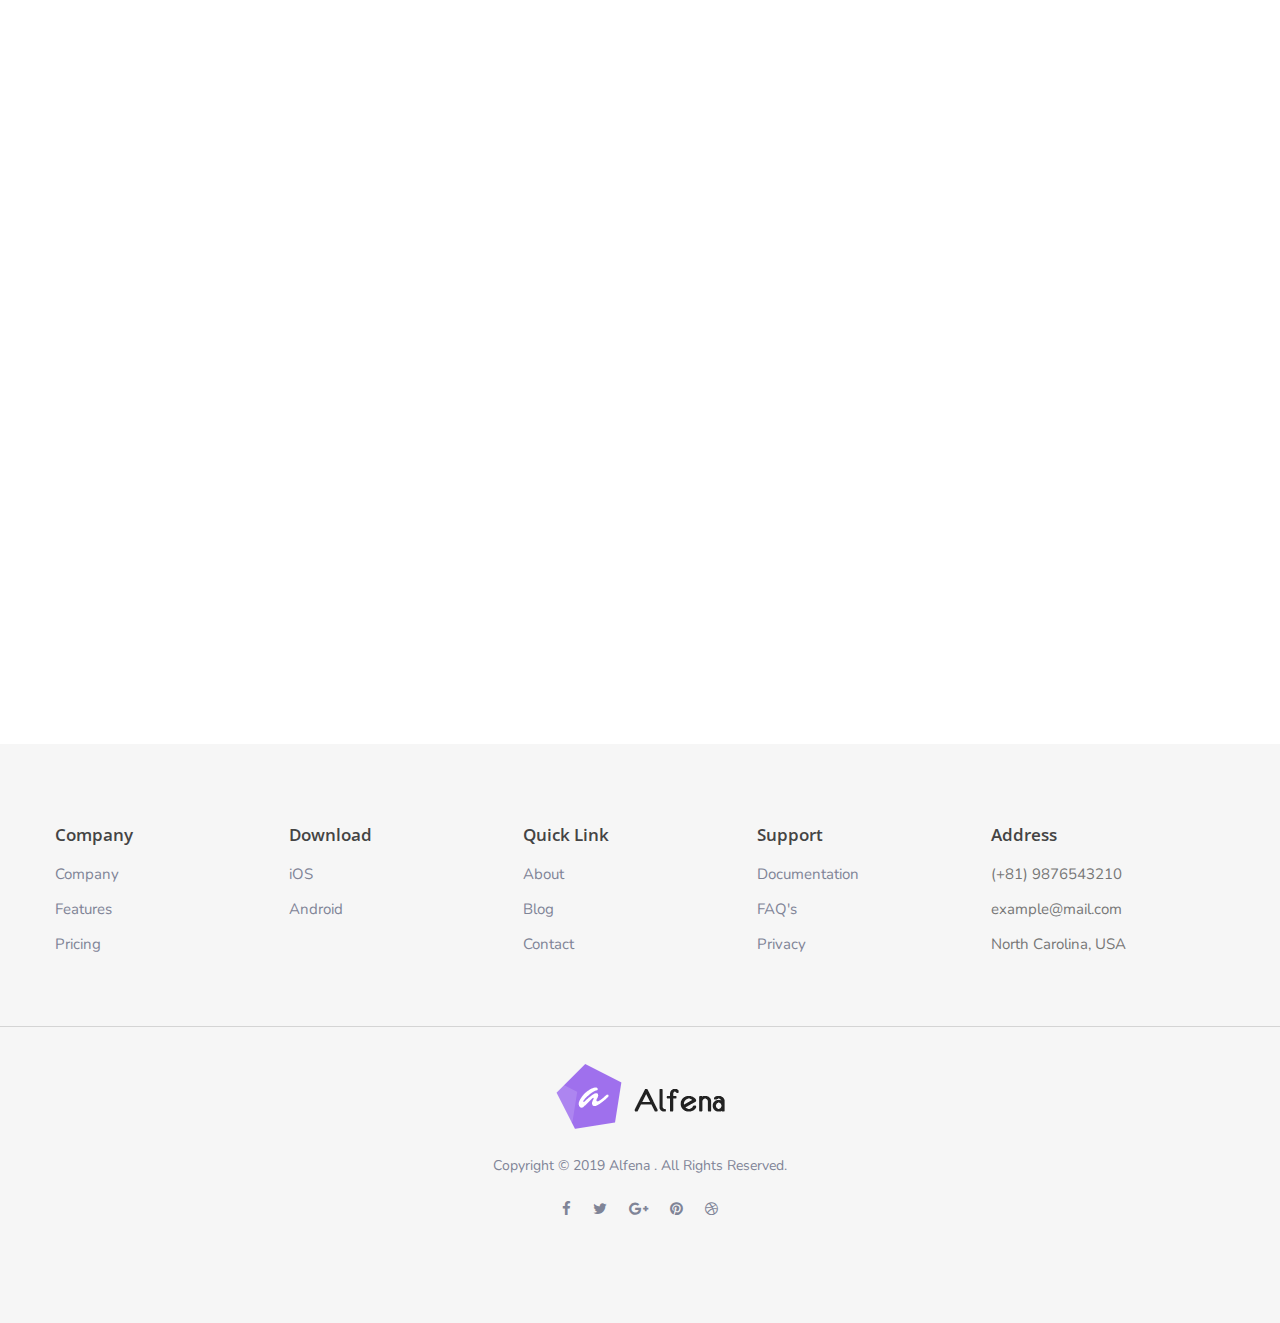
<file: price.html>
<!DOCTYPE html>
<html>

<!-- Mirrored from t.commonsupport.com/alfena/price.html by HTTrack Website Copier/3.x [XR&CO'2014], Wed, 04 Sep 2019 13:51:24 GMT -->
<head>
<meta charset="utf-8">
<title>Alfena Template | Price</title>
<!-- Stylesheets -->
<link href="css/bootstrap.css" rel="stylesheet">
<link href="css/style.css" rel="stylesheet">
<link href="css/responsive.css" rel="stylesheet"> 

<!--Favicon-->
<link rel="shortcut icon" href="images/favicon.png" type="image/x-icon">
<link rel="icon" href="images/favicon.png" type="image/x-icon">
<!-- Responsive -->
<meta http-equiv="X-UA-Compatible" content="IE=edge">
<meta name="viewport" content="width=device-width, initial-scale=1.0, maximum-scale=1.0, user-scalable=0">
<!--[if lt IE 9]><script src="https://cdnjs.cloudflare.com/ajax/libs/html5shiv/3.7.3/html5shiv.js"></script><![endif]-->
<!--[if lt IE 9]><script src="js/respond.js"></script><![endif]-->
</head>

<body>
<div class="page-wrapper">
 	
    <!-- Preloader -->
    <div class="preloader"></div>
 	
    <!-- Main Header-->
    <header class="main-header header-style-one">
    	
        <!--Header-Upper-->
        <div class="header-upper">
        	<div class="auto-container">
            	<div class="clearfix">
                	
                	<div class="pull-left logo-outer">
                    	<div class="logo"><a href="index-2.html"><img src="images/logo.png" alt="" title=""></a></div>
                    </div>
                   	
					<div class="pull-right upper-right clearfix">
						<div class="nav-outer clearfix">
						
							<!-- Main Menu -->
							<nav class="main-menu navbar-expand-md">
								<div class="navbar-header">
									<button class="navbar-toggler" type="button" data-toggle="collapse" data-target="#navbarSupportedContent" aria-controls="navbarSupportedContent" aria-expanded="false" aria-label="Toggle navigation">
										<span class="icon-bar"></span>
										<span class="icon-bar"></span>
										<span class="icon-bar"></span>
									</button>
								</div>

								<div class="navbar-collapse collapse clearfix" id="navbarSupportedContent">
									<ul class="navigation clearfix">
										<li class="dropdown"><a href="#">Home</a>
											<ul>
												<li><a href="index-2.html">Home 01</a></li>
												<li><a href="index-3.html">Home 02</a></li>
												<li class="dropdown"><a href="#">Header Styles</a>
													<ul>
														<li><a href="index-2.html">Header 01</a></li>
														<li><a href="index-3.html">Header 02</a></li>
													</ul>
												</li>
											</ul>
										</li>
										<li class="current dropdown"><a href="#">About us</a>
											<ul>
												<li><a href="about.html">About Us</a></li>
												<li><a href="price.html">pricing</a></li>
												<li><a href="faq.html">Faq's</a></li>
											</ul>
										</li>
										<li><a href="feature.html">Features</a></li>
										<li class="dropdown"><a href="#">Blog</a>
											<ul>
												<li><a href="blog-sidebar.html">Blog with sidebar</a></li>
												<li><a href="blog-masonry.html">Blog masonry</a></li>
												<li><a href="blog-detail.html">Blog details</a></li>
												<li><a href="not-found.html">not found</a></li>
											</ul>
										</li>
										<li><a href="contact.html">Contact</a></li>
									</ul>
								</div>
								
							</nav>
							
							<!-- Main Menu End-->
							<div class="outer-box">
								<!--Search Box-->
								<div class="search-box-outer">
									<div class="dropdown">
										<button class="search-box-btn dropdown-toggle" type="button" id="dropdownMenu3" data-toggle="dropdown" aria-haspopup="true" aria-expanded="false"><span class="fa fa-search"></span></button>
										<ul class="dropdown-menu pull-right search-panel" aria-labelledby="dropdownMenu3">
											<li class="panel-outer">
												<div class="form-container">
													<form method="post" action="http://t.commonsupport.com/alfena/blog.html">
														<div class="form-group">
															<input type="search" name="field-name" value="" placeholder="Search Here" required>
															<button type="submit" class="search-btn"><span class="fa fa-search"></span></button>
														</div>
													</form>
												</div>
											</li>
										</ul>
									</div>
								</div>
								<!--Language-->
								<div class="language dropdown"><a class="btn btn-default dropdown-toggle" id="dropdownMenu2" data-toggle="dropdown" aria-haspopup="true" aria-expanded="true" href="#">EN <span class="icon fa fa-caret-down"></span></a>
									<ul class="dropdown-menu style-one" aria-labelledby="dropdownMenu2">
										<li><a href="#">English</a></li>
										<li><a href="#">German</a></li>
										<li><a href="#">Arabic</a></li>
										<li><a href="#">Hindi</a></li>
									</ul>
								</div>
								<div class="nav-btn"><span class="icon flaticon-menu"></span></div>
							</div>
						</div>
					</div>
					
                </div>
            </div>
        </div>
        <!--End Header Upper-->
    
    </header>
    <!--End Main Header -->
    
    <!--Form Back Drop-->
    <div class="form-back-drop"></div>
    
    <!--Appointment Box-->
    <section class="appointment-box">
    	<div class="inner-box">
            <div class="cross-icon"><span class="flaticon-cancel-1"></span></div>
            <div class="title">
                <h2>Get Appointment</h2>
                <div class="separator"></div>
            </div>
            
            <!--Appointment Form-->
            <div class="appointment-form">
                <form method="post" action="http://t.commonsupport.com/alfena/contact.html">

                    <div class="form-group">
                        <input type="text" name="text" value="" placeholder="Name" required>
                    </div>
                    <div class="form-group">
                        <input type="email" name="email" value="" placeholder="Email Address" required>
                    </div>
                    <div class="form-group">
                        <input type="text" name="phone" value="" placeholder="Phone no." required>
                    </div>
                    <div class="form-group">
                        <textarea placeholder="Message"></textarea>
                    </div>
                    <div class="form-group">
                        <button type="submit" class="theme-btn btn-style-one">Submit now</button>
                    </div>
                    
                </form>
            </div>
            
            <!--Contact Info Box-->
            <div class="contact-info-box">
            	<ul class="info-list">
                	<li>alfena@yousite.com</li>
                    <li>+(000) 000 0000</li>
                </ul>
                <ul class="social-list clearfix">
                	<li><a href="#">Facebook</a></li>
                    <li><a href="#">Linkedin</a></li>
                    <li><a href="#">Twitter</a></li>
                    <li><a href="#">Google +</a></li>
                    <li><a href="#">Instagram</a></li>
                </ul>
            </div>
            
        </div>
    </section>
    <!--End Consulting Form-->
    
    <!-- Banner Section Three -->
    <section class="banner-section-three">
    	<div class="auto-container">
			<div class="row clearfix">
            	
                <!--Content Column-->
                <div class="content-column col-lg-6 col-md-12 col-sm-12">
                	<div class="inner-column wow slideInLeft">
                    	<h2>Plan & Pricing</h2>
                        <div class="text">Efficiently unleash cross-media information without cross-media value. Quickly maximize timely deliverables for real-time schemas.</div>
                    </div>
                </div>
                <!--Image Column-->
                <div class="image-column col-lg-6 col-md-12 col-sm-12">
                	<div class="image paroller" data-paroller-factor="0.15" data-paroller-factor-lg="0.15" data-paroller-factor-md="0.10" data-paroller-factor-sm="0.10" data-paroller-type="foreground" data-paroller-direction="horizontal">
                    	<img src="images/resource/mokeup-12.png" alt="" />
                    </div>
                </div>
                
            </div>
        </div>
    </section>
    <!--End Banner Section Three -->
	
	<!-- Price Page Section -->
	<section class="price-page-section">
		<div class="auto-container">
			<div class="sec-title text-center">
				<h2>Easy Pricing Plans</h2>
			</div>
			
			<div class="row clearfix">
						
				<!-- Price Block -->
				<div class="price-block col-lg-4 col-md-6 col-sm-12">
					<div class="inner-box wow fadeInLeft" data-wow-delay="0ms" data-wow-duration="1500ms">
						<div class="title-box">
							<h2>Starter</h2>
						</div>
						<div class="content-box">
							<div class="price"><sub>$</sub> 25<span>/month</span></div>
							<div class="title">$75 USD billed annually</div>
							<!-- Price List -->
							<ul class="price-list">
								<li class="check"><span class="check fa fa-check"></span>Push Notifications</li>
								<li class="cross"><span class="remove fa fa-remove"></span>Offline Synchronization</li>
								<li class="check"><span class="check fa fa-check"></span>Data Transfer</li>
								<li class="cross"><span class="remove fa fa-remove"></span>Speech & Text Analytics</li>
								<li class="check"><span class="check fa fa-check"></span>24/7 Support</li>
							</ul>
							<!-- Button Box -->
							<div class="btn-box">
								<a href="#" class="theme-btn btn-style-four">Get Started</a>
							</div>
						</div>
					</div>
				</div>
				
				<!-- Price Block -->
				<div class="price-block col-lg-4 col-md-6 col-sm-12">
					<div class="inner-box wow fadeInLeft" data-wow-delay="300ms" data-wow-duration="1500ms">
						<div class="title-box">
							<h2>Professional</h2>
						</div>
						<div class="content-box">
							<div class="price"><sub>$</sub> 50<span>/month</span></div>
							<div class="title">$102 USD billed annually</div>
							<!-- Price List -->
							<ul class="price-list">
								<li class="check"><span class="check fa fa-check"></span>Push Notifications</li>
								<li class="cross"><span class="remove fa fa-remove"></span>Offline Synchronization</li>
								<li class="check"><span class="check fa fa-check"></span>Data Transfer</li>
								<li class="cross"><span class="remove fa fa-remove"></span>Speech & Text Analytics</li>
								<li class="check"><span class="check fa fa-check"></span>24/7 Support</li>
							</ul>
							<!-- Button Box -->
							<div class="btn-box">
								<a href="#" class="theme-btn btn-style-four">Get Started</a>
							</div>
						</div>
					</div>
				</div>
				
				<!-- Price Block -->
				<div class="price-block col-lg-4 col-md-6 col-sm-12">
					<div class="inner-box wow fadeInLeft" data-wow-delay="600ms" data-wow-duration="1500ms">
						<div class="title-box">
							<h2>Business</h2>
						</div>
						<div class="content-box">
							<div class="price"><sub>$</sub> 75<span>/month</span></div>
							<div class="title">$150 USD billed annually</div>
							<!-- Price List -->
							<ul class="price-list">
								<li class="check"><span class="check fa fa-check"></span>Push Notifications</li>
								<li class="cross"><span class="remove fa fa-remove"></span>Offline Synchronization</li>
								<li class="check"><span class="check fa fa-check"></span>Data Transfer</li>
								<li class="cross"><span class="remove fa fa-remove"></span>Speech & Text Analytics</li>
								<li class="check"><span class="check fa fa-check"></span>24/7 Support</li>
							</ul>
							<!-- Button Box -->
							<div class="btn-box">
								<a href="#" class="theme-btn btn-style-four">Get Started</a>
							</div>
						</div>
					</div>
				</div>
				
				<!-- Price Block -->
				<div class="price-block col-lg-4 col-md-6 col-sm-12">
					<div class="inner-box wow fadeInLeft" data-wow-delay="0ms" data-wow-duration="1500ms">
						<div class="title-box">
							<h2>Starter</h2>
						</div>
						<div class="content-box">
							<div class="price"><sub>$</sub> 250<span>/year</span></div>
							<div class="title">$750 USD billed annually</div>
							<!-- Price List -->
							<ul class="price-list">
								<li class="check"><span class="check fa fa-check"></span>Push Notifications</li>
								<li class="cross"><span class="remove fa fa-remove"></span>Offline Synchronization</li>
								<li class="check"><span class="check fa fa-check"></span>Data Transfer</li>
								<li class="cross"><span class="remove fa fa-remove"></span>Speech & Text Analytics</li>
								<li class="check"><span class="check fa fa-check"></span>24/7 Support</li>
							</ul>
							<!-- Button Box -->
							<div class="btn-box">
								<a href="#" class="theme-btn btn-style-four">Get Started</a>
							</div>
						</div>
					</div>
				</div>
				
				<!-- Price Block -->
				<div class="price-block col-lg-4 col-md-6 col-sm-12">
					<div class="inner-box wow fadeInLeft" data-wow-delay="300ms" data-wow-duration="1500ms">
						<div class="title-box">
							<h2>Professional</h2>
						</div>
						<div class="content-box">
							<div class="price"><sub>$</sub> 550<span>/year</span></div>
							<div class="title">$1100 USD billed annually</div>
							<!-- Price List -->
							<ul class="price-list">
								<li class="check"><span class="check fa fa-check"></span>Push Notifications</li>
								<li class="cross"><span class="remove fa fa-remove"></span>Offline Synchronization</li>
								<li class="check"><span class="check fa fa-check"></span>Data Transfer</li>
								<li class="cross"><span class="remove fa fa-remove"></span>Speech & Text Analytics</li>
								<li class="check"><span class="check fa fa-check"></span>24/7 Support</li>
							</ul>
							<!-- Button Box -->
							<div class="btn-box">
								<a href="#" class="theme-btn btn-style-four">Get Started</a>
							</div>
						</div>
					</div>
				</div>
				
				<!-- Price Block -->
				<div class="price-block col-lg-4 col-md-6 col-sm-12">
					<div class="inner-box wow fadeInLeft" data-wow-delay="600ms" data-wow-duration="1500ms">
						<div class="title-box">
							<h2>Business</h2>
						</div>
						<div class="content-box">
							<div class="price"><sub>$</sub> 1100<span>/year</span></div>
							<div class="title">$1500 USD billed annually</div>
							<!-- Price List -->
							<ul class="price-list">
								<li class="check"><span class="check fa fa-check"></span>Push Notifications</li>
								<li class="cross"><span class="remove fa fa-remove"></span>Offline Synchronization</li>
								<li class="check"><span class="check fa fa-check"></span>Data Transfer</li>
								<li class="cross"><span class="remove fa fa-remove"></span>Speech & Text Analytics</li>
								<li class="check"><span class="check fa fa-check"></span>24/7 Support</li>
							</ul>
							<!-- Button Box -->
							<div class="btn-box">
								<a href="#" class="theme-btn btn-style-four">Get Started</a>
							</div>
						</div>
					</div>
				</div>
				
			</div>
			
		</div>
	</section>
	<!-- End Price Page Section -->
	
	<!-- Main Footer -->
    <footer class="main-footer">
		<div class="auto-container">
			<!--Widgets Section-->
            <div class="widgets-section">
            	<div class="clearfix">
					
					<!--Footer Column-->
                    <div class="footer-column">
                    	<div class="footer-widget links-widget">
							<h2>Company</h2>
							<ul class="footer-list">
								<li><a href="#">Company</a></li>
								<li><a href="#">Features</a></li>
								<li><a href="#">Pricing</a></li>
							</ul>
						</div>
					</div>
					
					<!--Footer Column-->
                    <div class="footer-column">
                    	<div class="footer-widget links-widget">
							<h2>Download</h2>
							<ul class="footer-list">
								<li><a href="#">iOS</a></li>
								<li><a href="#">Android</a></li>
							</ul>
						</div>
					</div>
					
					<!--Footer Column-->
                    <div class="footer-column">
                    	<div class="footer-widget links-widget">
							<h2>Quick Link</h2>
							<ul class="footer-list">
								<li><a href="#">About</a></li>
								<li><a href="#">Blog</a></li>
								<li><a href="#">Contact</a></li>
							</ul>
						</div>
					</div>
					
					<!--Footer Column-->
                    <div class="footer-column">
                    	<div class="footer-widget links-widget">
							<h2>Support</h2>
							<ul class="footer-list">
								<li><a href="#">Documentation</a></li>
								<li><a href="#">FAQ's</a></li>
								<li><a href="#">Privacy</a></li>
							</ul>
						</div>
					</div>
					
					<!--Footer Column-->
                    <div class="footer-column">
                    	<div class="footer-widget links-widget">
							<h2>Address</h2>
							<ul class="footer-list">
								<li>(+81) 9876543210</li>
								<li>example@mail.com</li>
								<li>North Carolina, USA</li>
							</ul>
						</div>
					</div>
					
				</div>
			</div>
		</div>
		
		<!-- Footer Bottom -->
		<div class="footer-bottom">
			<div class="auto-container">
				<!-- Logo -->
				<div class="logo">
					<a href="index-2.html"><img src="images/footer-logo.png" alt="" /></a>
				</div>
				<!-- Copyright -->
				<div class="copyright">Copyright &copy; 2019 Alfena . All Rights Reserved.</div>
				<!-- Social Nav -->
				<div class="social-nav">
					<a href="#"><span class="fa fa-facebook"></span></a>
					<a href="#"><span class="fa fa-twitter"></span></a>
					<a href="#"><span class="fa fa-google-plus"></span></a>
					<a href="#"><span class="fa fa-pinterest"></span></a>
					<a href="#"><span class="fa fa-dribbble"></span></a>
				</div>
			</div>
		</div>
		<!-- End Footer Bottom -->
		
	</footer>
	<!-- End Main Footer -->
	
</div>
<!--End pagewrapper-->

<!--Scroll to top-->
<div class="scroll-to-top scroll-to-target" data-target="html"><span class="icon fa fa-angle-double-up"></span></div>

<script src="js/jquery.js"></script>
<script src="js/popper.min.js"></script>
<script src="js/bootstrap.min.js"></script>
<script src="js/jquery.fancybox.js"></script>
<script src="js/jquery-ui.js"></script>
<script src="js/owl.js"></script>
<script src="js/paroller.js"></script>
<script src="js/appear.js"></script>
<script src="js/wow.js"></script>
<script src="js/script.js"></script>

</body>

<!-- Mirrored from t.commonsupport.com/alfena/price.html by HTTrack Website Copier/3.x [XR&CO'2014], Wed, 04 Sep 2019 13:51:27 GMT -->
</html>
</file>
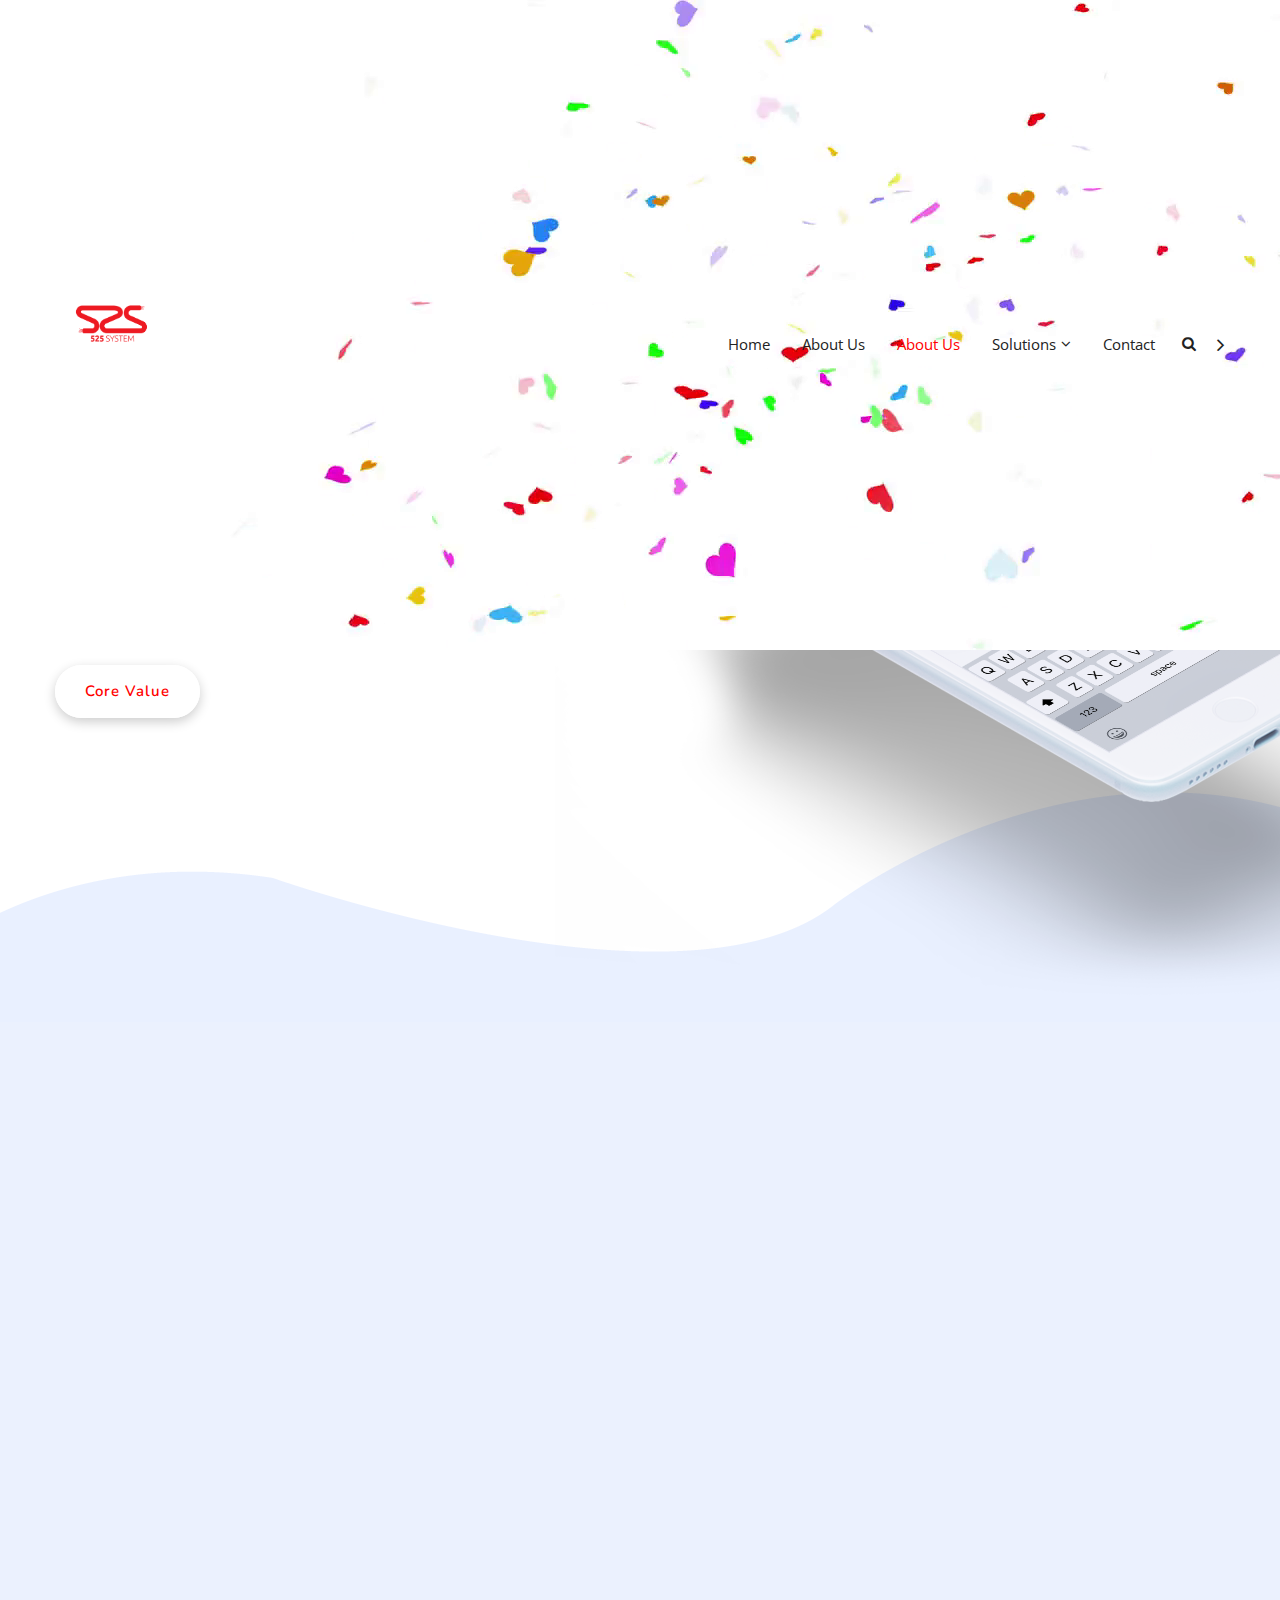
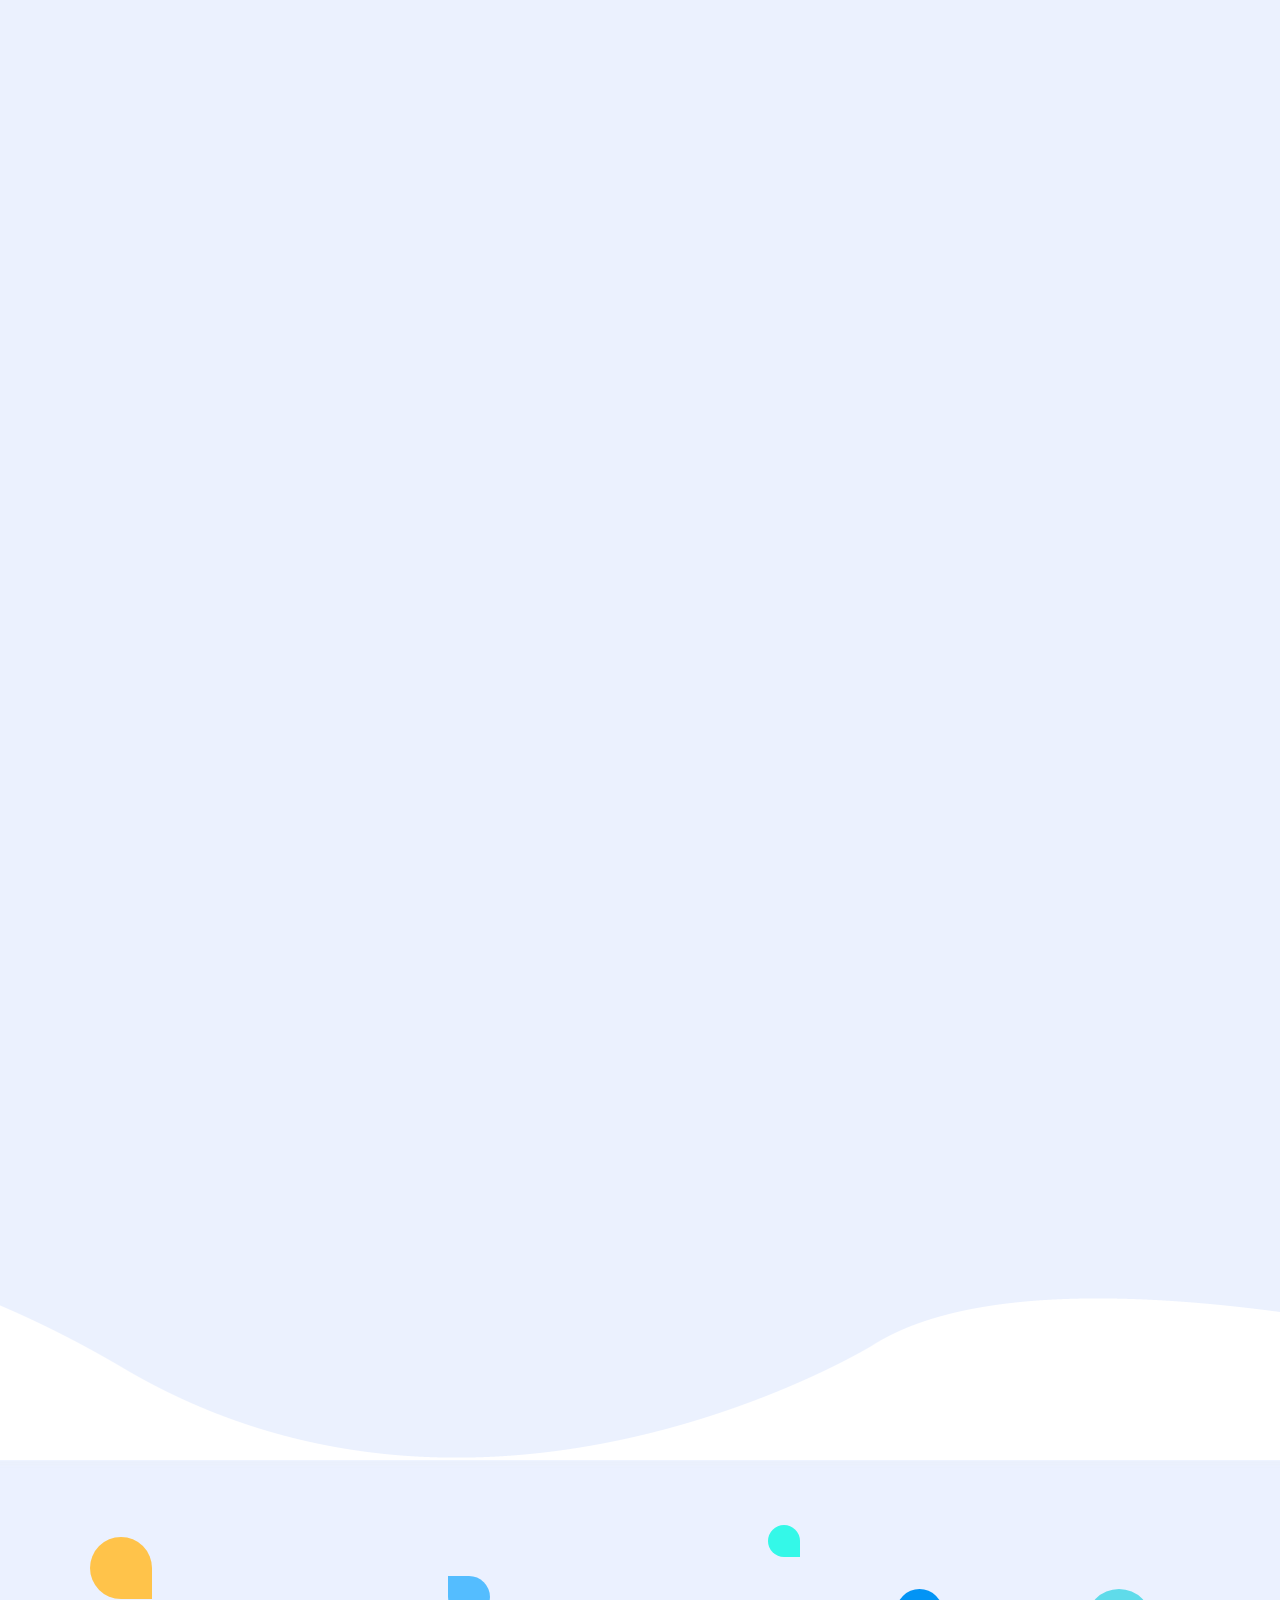
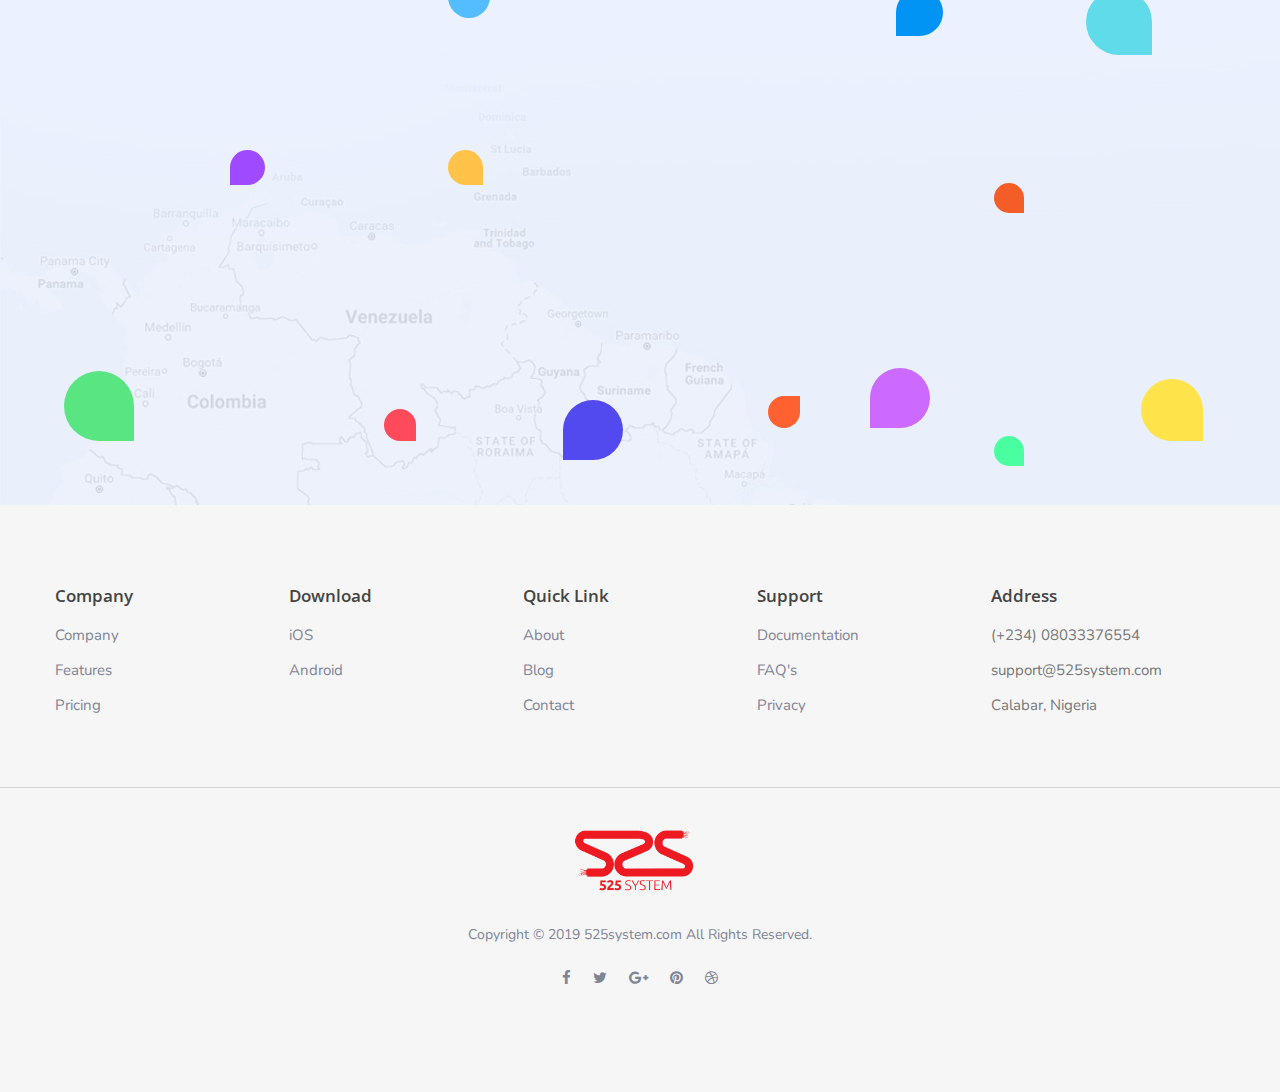
<file: services.html>
<!DOCTYPE html>
<html>
<head>
<meta charset="utf-8">
<title>525system | Services</title>
<!-- Stylesheets -->
<link href="css/bootstrap.css" rel="stylesheet">
<link href="css/style.css" rel="stylesheet">
<link href="css/responsive.css" rel="stylesheet"> 

<!--Favicon-->
<link rel="shortcut icon" href="images/favicon.png" type="image/x-icon">
<link rel="icon" href="images/favicon.png" type="image/x-icon">
<!-- Responsive -->
<meta http-equiv="X-UA-Compatible" content="IE=edge">
<meta name="viewport" content="width=device-width, initial-scale=1.0, maximum-scale=1.0, user-scalable=0">
<!--[if lt IE 9]><script src="https://cdnjs.cloudflare.com/ajax/libs/html5shiv/3.7.3/html5shiv.js"></script><![endif]-->
<!--[if lt IE 9]><script src="js/respond.js"></script><![endif]-->
<style>
	// mixin
@mixin angle($pseudo, $flip: false, $angle: 1.5deg) {
  // Possible values for $pseudo are: before, after, both
  @if $pseudo == 'before' or $pseudo == 'after' or $pseudo == 'both' {
    position: relative;
    z-index: 1;
    $selector: if($pseudo == 'both', '&:before,&:after', '&:#{$pseudo}');

    #{$selector} {
      background: inherit;
      content: '';
      display: block;
      height: 50%;
      left: 0;
      position: absolute;
      right: 0;
      z-index: -1;
      -webkit-backface-visibility: hidden; // for Chrome Windows
    }

    @if $pseudo == 'before' {
      #{$selector} {
        top: 0;

        @if $flip {
          transform: skewY($angle * -1);
          transform-origin: 0 0;
        } @else {
          transform: skewY($angle);
          transform-origin: 100% 0;
        }
      }
    }

    @if $pseudo == 'after' {
      #{$selector} {
        bottom: 0;

        @if $flip {
          transform: skewY($angle);
          transform-origin: 0 100%;
        } @else {
          transform: skewY($angle * -1);
          transform-origin: 100%;
        }
      }
    }

    @if $pseudo == 'both' {
      &:before {
        top: 0;

        @if $flip {
          transform: skewY($angle * -1);
          transform-origin: 0 0;
        } @else {
          transform: skewY($angle);
          transform-origin: 100% 0;
        }
      }

      &:after {
        bottom: 0;

        @if $flip {
          transform: skewY($angle);
          transform-origin: 0 0;
        } @else {
          transform: skewY($angle * -1);
          transform-origin: 100%;
        }
      }
    }
  }
}

 /* slanted edges here */
.edge--bottom {
  @include angle(after);
}

.edge--bottom--reverse {
  @include angle(after, true);
}

.edge--top {
  @include angle(before);
}

.edge--top--reverse {
  @include angle(before, true);
}

.edge--both {
  @include angle(both);
}

.edge--both--reverse {
  @include angle(both, true);
}

.-berry {
  background: #b52b4a;
}

.-blue {
  background: #41ade5
}

.-orange {
  background: #de6628;
}

.-green {
  background: #5e9b42;
}

/* demo code below */
.block {
  color: #fff;
  font-family: 'Fira Sans', sans-serif;
  margin: 0 0 200px;
  padding: 20% 20px;
  text-align: center;
}

h1 {
  font-size: 32px;
  font-weight: 500;
}

p {
  font-size: 14px;
  font-weight: 300;
  margin-top: 0.5em;
}
</style>
</head>

<body>
<div class="page-wrapper">
 	
    <!-- Preloader -->
    <div class="preloader"></div>
 	
    <!-- Main Header-->
	<header class="block -berry edge--bottom wow bounce main-header header-style-one" data-wow-delay="0ms" data-wow-duration="3500ms"  style="background:url(images/bg-header.png);background-repeat:no-repeat; border:0px solid">
        <!--Header-Upper-->
        <div class="header-upper">
        	<div class="auto-container">
            	<div class="clearfix">
                	
                	<div class="pull-left logo-outer">
                    	<div class="wow fadeIn-left logo"><a href="index.html"><img class="wow fadeIn-left" width="120px" src="images/logo.png" alt="" title=""></a></div>
                    </div>
					<div class="pull-right upper-right clearfix">
						<div class="nav-outer clearfix">
						
							<!-- Main Menu -->
							<nav class="main-menu navbar-expand-md">
								<div class="navbar-header">
									<button class="navbar-toggler" type="button" data-toggle="collapse" data-target="#navbarSupportedContent" aria-controls="navbarSupportedContent" aria-expanded="false" aria-label="Toggle navigation">
										<span class="icon-bar"></span>
										<span class="icon-bar"></span>
										<span class="icon-bar"></span>
									</button>
								</div>

								<div class="navbar-collapse collapse clearfix" id="navbarSupportedContent">
									<ul class="navigation clearfix">
										<li><a href="#">Home</a>
											
										</li>
										<li><a href="about.html">About us</a>
											
										</li>
										<li class="current"><a href="services.html">About us</a>
											
										</li>
										<li class="dropdown">
											<a href="solutions.html">Solutions</a>
											<ul>
												<li class="dropdown"><a href="solutions/education.html">Education</a>
													<ul>
														<li><a href=""></a>SCH ERP</li>
														<li><a href=""></a>E-Pin Solution</li>
														<li><a href=""></a>Registration Portal</li>
														<li><a href=""></a>E-Library</li>
														<li><a href=""></a>School Portal</li>
														<li><a href=""></a>CCTV</li>
														<li><a href=""></a>Internet Solutions</li>
													</ul>
												</li>
												<li class="dropdown"><a href="solutions/education.html">Health</a></li>
												<li class="dropdown"><a href="solutions/education.html">Hotel</a></li>
												<li class="dropdown"><a href="solutions/education.html">Business</a></li>
											</ul>
										</li>

										
										<li><a href="contact.html">Contact</a></li>
									</ul>
								</div>
							</nav>
							
							<!-- Main Menu End-->
							<div class="outer-box">
								<!--Search Box-->
								<div class="search-box-outer">
									<div class="dropdown">
										<button class="search-box-btn dropdown-toggle" type="button" id="dropdownMenu3" data-toggle="dropdown" aria-haspopup="true" aria-expanded="false"><span class="fa fa-search"></span></button>
										<ul class="dropdown-menu pull-right search-panel" aria-labelledby="dropdownMenu3">
											<li class="panel-outer">
												<div class="form-container">
													<form method="post" action="http://t.commonsupport.com/alfena/blog.html">
														<div class="form-group">
															<input type="search" name="field-name" value="" placeholder="Search Here" required>
															<button type="submit" class="search-btn"><span class="fa fa-search"></span></button>
														</div>
													</form>
												</div>
											</li>
										</ul>
									</div>
								</div>
								<!--Language-->
								<!-- <div class="language dropdown"><a class="btn btn-default dropdown-toggle" id="dropdownMenu2" data-toggle="dropdown" aria-haspopup="true" aria-expanded="true" href="#">EN <span class="icon fa fa-caret-down"></span></a>
									<ul class="dropdown-menu style-one" aria-labelledby="dropdownMenu2">
										<li><a href="#">English</a></li>
										<li><a href="#">German</a></li>
										<li><a href="#">Arabic</a></li>
										<li><a href="#">Hindi</a></li>
									</ul>
								</div> -->
								<div class="nav-btn"><span class="fa fa-angle-right"></span></div>
							</div>
						</div>
					</div>
					
                </div>
            </div>
        </div>
        <!--End Header Upper-->

    </header>
    <!--End Main Header -->
    
    <!--Form Back Drop-->
    <div class="form-back-drop"></div>
    
    <!--Appointment Box-->
    <section class="appointment-box">
    	<div class="inner-box">
            <div class="cross-icon"><span class="flaticon-cancel-1"></span></div>
            <div class="title">
                <h2>Get Appointment</h2>
                <div class="separator"></div>
            </div>
            
            <!--Appointment Form-->
            <div class="appointment-form">
                <form method="post" action="http://t.commonsupport.com/alfena/contact.html">

                    <div class="form-group">
                        <input type="text" name="text" value="" placeholder="Name" required>
                    </div>
                    <div class="form-group">
                        <input type="email" name="email" value="" placeholder="Email Address" required>
                    </div>
                    <div class="form-group">
                        <input type="text" name="phone" value="" placeholder="Phone no." required>
                    </div>
                    <div class="form-group">
                        <textarea placeholder="Message"></textarea>
                    </div>
                    <div class="form-group">
                        <button type="submit" class="theme-btn btn-style-one">Submit now</button>
                    </div>
                    
                </form>
            </div>
            
            <!--Contact Info Box-->
            <div class="contact-info-box">
            	<ul class="info-list">
                	<li>alfena@yousite.com</li>
                    <li>+(000) 000 0000</li>
                </ul>
                <ul class="social-list clearfix">
                	<li><a href="#">Facebook</a></li>
                    <li><a href="#">Linkedin</a></li>
                    <li><a href="#">Twitter</a></li>
                    <li><a href="#">Google +</a></li>
                    <li><a href="#">Instagram</a></li>
                </ul>
            </div>
            
        </div>
    </section>
    <!--End Consulting Form-->
    
    <!-- Banner Section Three -->
    <section class="banner-section-three style-two">
    	<div class="auto-container">
			<div class="row clearfix">
            	
                <!--Content Column-->
                <div class=" wow bounce content-column col-lg-6 col-md-12 col-sm-12">
                	<div class="inner-column wow slideInLeft">
                    	<h2 style="color:#ff0000">We have 24Hours Turn around on every project</h2>
                        <div class="text">The vision of the team is geared towards service delivery with a well mapped out strategy to revolutionize the tech world to meet up with the pace at which the world is evolving. Thus, it’s imperative to succinctly outline the long term goals and measures put in place to achieve actualization..</div>
						<div class="button-box wow bounce" data-wow-delay="0ms" data-wow-duration="2500ms"><br>
							<a style="color:#ff0000" href="#" class="theme-btn btn-style-one">Core Value</a>
						</div>
					</div>
                </div>
                <!--Image Column-->
                <div class="image-column col-lg-6 col-md-12 col-sm-12">
                	<div class="image paroller" data-paroller-factor="0.15" data-paroller-factor-lg="0.15" data-paroller-factor-md="0.10" data-paroller-factor-sm="0.10" data-paroller-type="foreground" data-paroller-direction="horizontal">
                    	<img class="wow bounce" src="images/resource/mokeup-1.png" alt="" />
                    </div>
                </div>
                
            </div>
        </div>
    </section>
    <!--End Banner Section Three -->
	
	<!-- Services Section -->
	<section class="services-section-two style-two">
		<div class="auto-container">
			
			<!-- Services Block Two -->
			<div class="services-block-two style-two">
				<div class="inner-box">
					<div class="row clearfix">
					
						<!-- Content Column -->
						<div class="content-column col-lg-6 col-md-12 col-sm-12">
							<div class="inner-column wow fadeInLeft" data-wow-delay="0ms" data-wow-duration="1500ms">
								<div class="icon-box">
									<div class="service-number">01</div>
									<span class="icon flaticon-light-bulb"></span>
								</div>
								<h3>Android</h3>
								<div class="text">Have a dream? allow us make it a reality. We build and scale top notch native apps for both Andriod and iOS platforms.</div>
							</div>
							<div class="button-box wow bounce" data-wow-delay="0ms" data-wow-duration="4500ms"><br>
								<a style="color:#ff0000" href="android.html" class="theme-btn btn-style-one">Learn more <i class="fa fa-angle-right"></i><i class="fa fa-angle-right"></i></a>
							</div>
						</div>
						
						<!-- Image Column -->
						<div class="image-column col-lg-6 col-md-12 col-sm-12">
							<div class="inner-column wow fadeInRight" data-wow-delay="0ms" data-wow-duration="1500ms">
								<div class="image">
									<img src="images/resource/services-5.png" alt="" />
								</div>
							</div>
						</div>
						
					</div>
				</div>
			</div>
			
			<!-- Services Block Three -->
			<div class="services-block-three style-two">
				<div class="inner-box">
					<div class="row clearfix">
					
						<!-- Image Column -->
						<div class="image-column col-lg-6 col-md-12 col-sm-12">
							<div class="inner-column wow fadeInLeft" data-wow-delay="0ms" data-wow-duration="1500ms">
								<div class="image">
									<img src="images/resource/services-6.png" alt="" />
								</div>
							</div>
						</div>
						
						<!-- Content Column -->
						<div class="content-column col-lg-6 col-md-12 col-sm-12">
							<div class="inner-column wow fadeInRight" data-wow-delay="0ms" data-wow-duration="1500ms">
								<div class="icon-box">
									<div class="service-number">02</div>
									<span class="icon flaticon-big-anchor"></span>
								</div>
								<h3>Web Development</h3>
								<div class="text">
									What's the way forward? In this era of constant advancing technology. We offer web services ranging from simple to advanced web applications.</div>
									<div class="button-box wow bounce" data-wow-delay="0ms" data-wow-duration="4500ms"><br><br>
										<a style="color:#ff0000" href="web.html" class="theme-btn btn-style-one">Learn more <i class="fa fa-angle-right"></i><i class="fa fa-angle-right"></i></a>
									</div>
								</div>
							
						</div>
						
					</div>
				</div>
			</div>
			
			<!-- Services Block Two -->
			<div class="services-block-two style-two">
				<div class="inner-box">
					<div class="row clearfix">
					
						<!-- Content Column -->
						<div class="content-column col-lg-6 col-md-12 col-sm-12">
							<div class="inner-column wow fadeInLeft" data-wow-delay="0ms" data-wow-duration="1500ms">
								<div class="icon-box">
									<div class="service-number">03</div>
									<span class="icon flaticon-multiple-users-silhouette"></span>
								</div>
								<h3>Graphics Design</h3>
								<div class="text">“There are three responses to a piece of design – yes, no, and WOW! Wow is the one to aim for.”

									Let's work with you to communicate your organization goals and objectives to your audience.</div>
									<div class="button-box wow bounce" data-wow-delay="0ms" data-wow-duration="4500ms"><br>
										<a style="color:#ff0000" href="graphics.html" class="theme-btn btn-style-one">Learn more <i class="fa fa-angle-right"></i><i class="fa fa-angle-right"></i></a>
									</div>
								</div>
							
						</div>
						
						<!-- Image Column -->
						<div class="image-column col-lg-6 col-md-12 col-sm-12">
							<div class="inner-column wow fadeInRight" data-wow-delay="0ms" data-wow-duration="1500ms">
								<div class="image">
									<img src="images/resource/services-7.png" alt="" />
								</div>
							</div>
						</div>
						
					</div>
				</div>
			</div>
			
			<!-- Services Block Three -->
			<div class="services-block-three style-two">
				<div class="inner-box">
					<div class="row clearfix">
					
						<!-- Image Column -->
						<div class="image-column col-lg-6 col-md-12 col-sm-12">
							<div class="inner-column wow fadeInLeft" data-wow-delay="0ms" data-wow-duration="1500ms">
								<div class="image">
									<img src="images/resource/services-8.png" alt="" />
								</div>
							</div>
						</div>
						
						<!-- Content Column -->
						<div class="content-column col-lg-6 col-md-12 col-sm-12">
							<div class="inner-column wow fadeInRight" data-wow-delay="0ms" data-wow-duration="1500ms">
								<div class="icon-box">
									<div class="service-number">04</div>
									<span class="icon flaticon-chat-1"></span>
								</div>
								<h3>Co-operate branding</h3>
								<div class="text">
									
									Are you a new business in town? or you want to rebrand your existing business, we provide all round services for you .</div>
									<div class="button-box wow bounce" data-wow-delay="0ms" data-wow-duration="4500ms"><br>
										<a style="color:#ff0000" href="android.html" class="theme-btn btn-style-one">Learn more <i class="fa fa-angle-right"></i><i class="fa fa-angle-right"></i></a>
									</div>
								</div>
							
						</div>
						
					</div>
				</div>
			</div>
			
		</div>
	</section>
	<!-- End Services Section Two -->
    
	<!-- Sponsors Section -->
	<!-- <section class="sponsors-section style-two">
		<div class="auto-container"> -->
			<!-- Title Box -->
			<!-- <div class="title-box">
				<h2>Investors</h2>
				<div class="title">Indicators offline to maximise the long tail. Keeping your eye on the ball </div>
			</div> -->
			
			<!-- <div class="carousel-outer"> -->
                <!--Sponsors Slider-->
                <!-- <ul class="sponsors-carousel owl-carousel owl-theme">
                    <li><div class="image-box"><a href="#"><img src="images/clients/1.png" alt=""></a></div></li>
                    <li><div class="image-box"><a href="#"><img src="images/clients/2.png" alt=""></a></div></li>
                    <li><div class="image-box"><a href="#"><img src="images/clients/3.png" alt=""></a></div></li>
                    <li><div class="image-box"><a href="#"><img src="images/clients/4.png" alt=""></a></div></li>
                    <li><div class="image-box"><a href="#"><img src="images/clients/5.png" alt=""></a></div></li>
                    <li><div class="image-box"><a href="#"><img src="images/clients/1.png" alt=""></a></div></li>
                    <li><div class="image-box"><a href="#"><img src="images/clients/2.png" alt=""></a></div></li>
                    <li><div class="image-box"><a href="#"><img src="images/clients/3.png" alt=""></a></div></li>
                </ul>
            </div>
			
		</div>
	</section> -->
	<!-- End Sponsors Section -->
	
	<!-- Download Section -->
	<section class="download-section" style="background-image:url(images/background/1.jpg)">
		<div class="circle-icons paroller" data-paroller-factor="-0.05" data-paroller-factor-lg="-0.05" data-paroller-factor-md="-0.05" data-paroller-factor-sm="-0.08" data-paroller-type="foreground" data-paroller-direction="vertical">
			<span class="icon-one paroller" data-paroller-factor="0.10" data-paroller-factor-lg="0.10" data-paroller-factor-md="0.10" data-paroller-factor-sm="0.08" data-paroller-type="foreground" data-paroller-direction="vertical"></span>
			<span class="icon-two paroller" data-paroller-factor="-0.08" data-paroller-factor-lg="-0.08" data-paroller-factor-md="-0.08" data-paroller-factor-sm="-0.08" data-paroller-type="foreground" data-paroller-direction="horizontal"></span>
			<span class="icon-three paroller" data-paroller-factor="0.15" data-paroller-factor-lg="0.15" data-paroller-factor-md="0.15" data-paroller-factor-sm="0.08" data-paroller-type="foreground" data-paroller-direction="horizontal"></span>
			<span class="icon-four paroller" data-paroller-factor="-0.05" data-paroller-factor-lg="-0.05" data-paroller-factor-md="-0.05" data-paroller-factor-sm="-0.08" data-paroller-type="foreground" data-paroller-direction="horizontal"></span>
			<span class="icon-five paroller" data-paroller-factor="0.08" data-paroller-factor-lg="0.08" data-paroller-factor-md="0.08" data-paroller-factor-sm="0.08" data-paroller-type="foreground" data-paroller-direction="vertical"></span>
			<span class="icon-six paroller" data-paroller-factor="-0.05" data-paroller-factor-lg="-0.08" data-paroller-factor-md="-0.08" data-paroller-factor-sm="-0.08" data-paroller-type="foreground" data-paroller-direction="horizontal"></span>
			<span class="icon-seven paroller" data-paroller-factor="0.10" data-paroller-factor-lg="0.08" data-paroller-factor-md="0.08" data-paroller-factor-sm="0.08" data-paroller-type="foreground" data-paroller-direction="horizontal"></span>
			<span class="icon-eight paroller" data-paroller-factor="-0.07" data-paroller-factor-lg="-0.08" data-paroller-factor-md="-0.08" data-paroller-factor-sm="-0.08" data-paroller-type="foreground" data-paroller-direction="vertical"></span>
			<span class="icon-nine paroller" data-paroller-factor="0.08" data-paroller-factor-lg="0.08" data-paroller-factor-md="0.08" data-paroller-factor-sm="0.08" data-paroller-type="foreground" data-paroller-direction="vertical"></span>
			<span class="icon-ten paroller" data-paroller-factor="-0.15" data-paroller-factor-lg="-0.15" data-paroller-factor-md="-0.15" data-paroller-factor-sm="-0.08" data-paroller-type="foreground" data-paroller-direction="horizontal"></span>
			<span class="icon-eleven paroller" data-paroller-factor="0.08" data-paroller-factor-lg="0.08" data-paroller-factor-md="0.08" data-paroller-factor-sm="0.08" data-paroller-type="foreground" data-paroller-direction="horizontal"></span>
			<span class="icon-twelve paroller" data-paroller-factor="-0.10" data-paroller-factor-lg="-0.08" data-paroller-factor-md="-0.08" data-paroller-factor-sm="-0.08" data-paroller-type="foreground" data-paroller-direction="vertical"></span>
			<span class="icon-thirteen paroller" data-paroller-factor="0.05" data-paroller-factor-lg="0.08" data-paroller-factor-md="0.08" data-paroller-factor-sm="0.08" data-paroller-type="foreground" data-paroller-direction="horizontal"></span>
			<span class="icon-fourten paroller" data-paroller-factor="-0.08" data-paroller-factor-lg="-0.08" data-paroller-factor-md="-0.08" data-paroller-factor-sm="-0.08" data-paroller-type="foreground" data-paroller-direction="horizontal"></span>
			<span class="icon-fifteen paroller" data-paroller-factor="0.10" data-paroller-factor-lg="0.08" data-paroller-factor-md="0.08" data-paroller-factor-sm="0.08" data-paroller-type="foreground" data-paroller-direction="vertical"></span>
		</div>
		<div class="auto-container">
			<!-- Title Box -->
			<div class="title-box wow fadeInDown">
				<h2>Download our Apps</h2>
				<div class="text">Efficiently unleash cross-media information without cross-media value. Quickly maximizePodcasting operational change management inside of workflows to establish a framework. Taking seamless key performance indicators offline to maximise the long tail. </div>
			</div>
			<!-- Buttons Box -->
			<div class="buttons-box">
				<a href="#" class="theme-btn wow slideInLeft" data-wow-delay="0ms" data-wow-duration="1500ms"><img src="images/icons/playstore-btn.png" alt="" /></a>
				<a href="#" class="theme-btn wow slideInRight" data-wow-delay="0ms" data-wow-duration="1500ms"><img src="images/icons/google-play.png" alt="" /></a>
			</div>
		</div>
	</section>
	<!-- End Download Section -->
	
	<!-- Main Footer -->
    <footer class="main-footer">
		<div class="auto-container">
			<!--Widgets Section-->
            <div class="widgets-section">
            	<div class="clearfix">
					
					<!--Footer Column-->
                    <div class="footer-column">
                    	<div class="footer-widget links-widget">
							<h2>Company</h2>
							<ul class="footer-list">
								<li><a href="#">Company</a></li>
								<li><a href="#">Features</a></li>
								<li><a href="#">Pricing</a></li>
							</ul>
						</div>
					</div>
					
					<!--Footer Column-->
                    <div class="footer-column">
                    	<div class="footer-widget links-widget">
							<h2>Download</h2>
							<ul class="footer-list">
								<li><a href="#">iOS</a></li>
								<li><a href="#">Android</a></li>
							</ul>
						</div>
					</div>
					
					<!--Footer Column-->
                    <div class="footer-column">
                    	<div class="footer-widget links-widget">
							<h2>Quick Link</h2>
							<ul class="footer-list">
								<li><a href="#">About</a></li>
								<li><a href="#">Blog</a></li>
								<li><a href="#">Contact</a></li>
							</ul>
						</div>
					</div>
					
					<!--Footer Column-->
                    <div class="footer-column">
                    	<div class="footer-widget links-widget">
							<h2>Support</h2>
							<ul class="footer-list">
								<li><a href="#">Documentation</a></li>
								<li><a href="#">FAQ's</a></li>
								<li><a href="#">Privacy</a></li>
							</ul>
						</div>
					</div>
					
					<!--Footer Column-->
                    <div class="footer-column">
                    	<div class="footer-widget links-widget">
							<h2>Address</h2>
							<ul class="footer-list">
								<li>(+234) 08033376554</li>
								<li>support@525system.com</li>
								<li>Calabar, Nigeria</li>
							</ul>
						</div>
					</div>
					
				</div>
			</div>
		</div>
		
		<!-- Footer Bottom -->
		<div class="footer-bottom">
			<div class="auto-container">
				<!-- Logo -->
				<div class="logo">
					<a href="index-2.html"><img src="images/logo.png" width="200px" alt="" /></a>
				</div>
				<!-- Copyright -->
				<div class="copyright">Copyright &copy; 2019 525system.com All Rights Reserved.</div>
				<!-- Social Nav -->
				<div class="social-nav">
					<a href="#"><span class="fa fa-facebook"></span></a>
					<a href="#"><span class="fa fa-twitter"></span></a>
					<a href="#"><span class="fa fa-google-plus"></span></a>
					<a href="#"><span class="fa fa-pinterest"></span></a>
					<a href="#"><span class="fa fa-dribbble"></span></a>
				</div>
			</div>
		</div>
		<!-- End Footer Bottom -->
		
	</footer>
	<!-- End Main Footer -->
	
</div>
<!--End pagewrapper-->

<!--Scroll to top-->
<div class="scroll-to-top scroll-to-target" data-target="html"><span class="icon fa fa-angle-double-up"></span></div>

<script src="js/jquery.js"></script>
<script src="js/popper.min.js"></script>
<script src="js/bootstrap.min.js"></script>
<script src="js/jquery.fancybox.js"></script>
<script src="js/jquery-ui.js"></script>
<script src="js/owl.js"></script>
<script src="js/paroller.js"></script>
<script src="js/appear.js"></script>
<script src="js/wow.js"></script>
<script src="js/script.js"></script>

</body>

<!-- Mirrored from t.commonsupport.com/alfena/feature.html by HTTrack Website Copier/3.x [XR&CO'2014], Wed, 04 Sep 2019 13:51:34 GMT -->
</html>
</file>
<file: css/responsive.css>
/* Alfena - HTML Template */

@media only screen and (max-width: 6000px){
	
	.page-wrapper{
		overflow:hidden;	
	}
	
}

@media only screen and (max-width: 1600px){
	
	.faq-page-section .outer-container{
		padding:0px 30px;
	}
	
	.faq-page-section .faq-tabs .tabs-content .tab .content .faq-block{
		width:25%;
	}
	
}

@media only screen and (max-width: 1300px){
	
	.page-wrapper{
		overflow:hidden;	
	}
	
}

@media only screen and (max-width: 1140px){
	
	.main-header .info-box{
		display:inline-block;
		float:none;
		text-align:left;
	}
	
	.main-header .logo-outer{
		padding:30px 0px 0px;
	}
	
	.banner-section-two{
		padding-top:90px;
	}
	
	.platform-section .inner-container:before{
		right:-100px;
	}
	
	.news-block .inner-box .lower-content h3{
		font-size:20px;
	}
	
	.faq-page-section .outer-container{
		padding:0px;
	}
	
	.faq-page-section .faq-tabs .tabs-content .tab .content .faq-block{
		width:33.333%;
	}
	
	.main-slider:after,
	.page-title .big-letter,
	.main-header .header-lower .search-box-outer,
	.main-menu .navigation > li > a:after,
	.main-menu .navigation > li:after,
	.main-menu .navigation > li > a:before,
	.main-menu .navigation > li > a:after,
	.app-section .content-column .inner-column h2 br,
	.header-style-two .outer-box .btn-style-one{
		display:none;
	}
	
	.main-banner .image-column .image img{
		margin-left:-150px;
		margin-top:-100px;
	}
	
	.banner-section-three.style-three{
		margin-bottom:0px;
	}
	
	.main-header.header-style-two{
		background-color:#444444;
		padding-top:0px;
	}
	
	.header-style-two .search-box-btn{
		margin-right:0px;
	}
	
	.main-slider h2{
		font-size:50px;
	}
	
	.main-header .info-box{
		margin-bottom:20px;
	}
	
	.main-header{
		position:relative;
		top:0px;
	}
	
	.main-menu .navigation > li > a{
		padding:20px 0px;
	}
	
	.main-header .outer-box{
		margin-top:20px;
	}
	
	.main-menu{
		padding-top:0px;
	}
	
	.main-header .info-box:first-child{
		padding-right:0px;
		border:none;
	}
	
	.main-header .info-box:last-child{
		top:-10px;
	}
	
	.main-banner .content-column .inner-column{
		padding-top:50px;
	}
	
	.contact-page-section .form-column .inner-column,
	.download-section-two .clients-column .inner-column,
	.app-section-two .image-column .inner-column,
	.services-block-three .inner-box .content-column .inner-column,
	.services-block-two .image-column .inner-column,
	.app-section .content-column .inner-column{
		padding-left:0px;
	}
	
	.contact-page-section .map-column .inner-column,
	.app-section-two .accordian-column .inner-column,
	.testimonial-section .carousel-column .inner-column,
	.services-block-two .inner-box .content-column .inner-column{
		padding-right:0px;
	}
	
	.download-section .title-box .text{
		max-width:100%;
	}
	
	.main-header .search-box-outer .dropdown-menu{
		top:45px;
	}
	
	.page-title{
		padding:120px 0px;
	}
	
	.banner-section-three .content-column .inner-column{
		padding-top:0px;
	}
	
	.banner-section-three .image-column .image{
		margin-top:-100px;
	}
	
	.services-section{
		padding-top:110px;
	}
	
}

@media only screen and (min-width: 768px){
	.main-menu .navigation > li > ul,
	.main-menu .navigation > li > ul > li > ul{
		display:block !important;
		visibility:hidden;
		opacity:0;
	}
}

@media only screen and (max-width: 1023px){
	
	.main-header .nav-outer{
		padding-right:0px;	
	}
	
	.main-header .header-upper .upper-right{
		position:relative;
		width:100%;
		padding-top:0px;
		margin-top:0px !important;
	}
	
	.faq-page-section .faq-tabs .tabs-content .tab .content .faq-block{
		width:50%;
	}

	.main-menu .navigation > li a{
		background:none;
	}
	
	.main-header .outer-box .nav-btn{
		top:4px;
	}
	
	.page-title h2{
		font-size:35px;
	}
	
	.contact-page-section .form-column .inner-column{
		padding-top:80px;
	}
	
	.main-slider h2{
		font-size:34px;
	}
	
	.main-slider .text{
		font-size:16px;
	}
	
	.main-slider .dark-heading,
	.main-slider h1{
		font-size:50px;
	}
	
	.slider-content h3{
		font-size:24px;
	}
	
	.sec-title h2{
		font-size:30px;
	}
	
	.main-header{
		border-bottom:1px solid #f2f0f0;
	}
	
	.app-section-two .accordian-column{
		margin-bottom:40px;
	}
	
	.banner-section-three{
		padding-top:140px;
	}
	
	.sticky-header,
	.main-banner:before,
	.main-banner .circle-two,
	.main-banner .image-column,
	.banner-section-three .image-column,
	.banner-section-three:before,
	.platform-section .inner-container::before{
		display:none;
	}
	
	.main-menu .navigation > li{
		margin-left:0px;
		margin-right:20px;
	}
	
	.main-slider h2.text-center{
		display:block;
	}
	
	.main-header .search-box-btn{
		margin-top:22px;
	}
	
	.main-header .outer-box{
		display:block;
		float:right;
		margin-top:6px;
	}
	
	.main-header .logo-outer{
		padding:15px 0px 0px;
	}
	
	.main-header .info-box{
		padding-left:40px;
	}
	
	.main-header .search-box-outer .dropdown-menu{
		top:63px;
	}
	
	.testimonial-section .carousel-column{
		margin-bottom:60px;
	}
	
	.main-banner .content-column .text{
		padding-right:0px;
	}
	
	.services-block-two .inner-box .content-column .inner-column,
	.services-block-three .inner-box .content-column .inner-column{
		padding-top:0px;
	}
	
	.download-section .title-box h2{
		font-size:30px;
	}
	
	.testimonial-section-two .image-column .inner-column .circle-one,
	.testimonial-section-two .image-column .inner-column .circle-two{
		border-color:rgba(189,187,188,0.4);
	}
	
	.services-block-three.style-two .image-column{
		order:2;
	}
	
	.services-block-two.style-two .inner-box .content-column .inner-column,
	.services-block-three.style-two .inner-box .content-column .inner-column{
		padding-top:0px;
	}
	
	.services-block-three.style-two .inner-box .content-column{
		padding-bottom:40px;
	}
	
	.download-section-two .title-column{
		margin-bottom:40px;
	}
	
	.banner-section-three.style-three{
		padding-bottom:140px;
	}
	
}

@media only screen and (max-width: 767px){
	
	.services-block-three .inner-box .content-column{
		order: 1;
		margin-bottom:30px;
	}
	
	.services-block-three .image-column{
		order: 2;
	}
	
	.main-slider h2{
		font-size:30px;
		padding-bottom:10px;
	}
	
	.main-slider .dark-heading{
		font-size:32px;
	}
	
	.main-slider h1{
		font-size:32px;
	}
	
	.main-slider h4{
		font-size:28px;
	}
	
	.main-slider .text{
		font-size:14px;
	}
	
	.main-header .nav-outer{
		padding-right:0px;
		border-right:0px;
		border-left:0px;
	}
	
	.main-header .btn-outer{
		border: 0 none;
		right: auto;
		text-align: left;
		top: 0;
		width: auto;
		z-index: 14;
	}
	
	.main-header .header-lower .search-box-outer .dropdown-menu{
		right:auto;
		left:0px;	
	}
	
	.main-header .btn-outer .quote-btn{
		margin-top:8px;	
	}
	
	.header-main-box .nav-outer .search-box-btn{
		top:15px;
		right:60px;
		margin-top:0px;
		z-index:20;
	}
	
	.main-header .header-top .top-right ul,
	.main-header .header-top .top-left ul {
		text-align: center;
	}
	
	.main-header .header-top .top-right ul li,
	.main-header .header-top .top-left ul li {
		display: inline-block;
		float: none;
	}
	
	.main-header .header-top .social-icon-four li{
		margin-right:-3px;
	}

	.header-upper .logo-outer{
		display: block;
		width: 100%;
		text-align:center;
	}
	
	.main-header .header-upper .upper-column{
		margin-left:0px;
		width:100%;	
	}
	
	.main-header .header-upper .upper-column{
		padding-right:0px;	
	}
	
	.main-header .header-upper .upper-column.info-box {
		display: block;
		width:100%;
		text-align:center;
		padding:0px;
		max-width:none;
	}
	
	.main-header .info-box .icon-box{
		position:relative;
		display:block;
		top:0px;
		text-align:center;
		margin:0 auto 12px;	
	}
	
	.main-header .main-menu{
		padding-top:0px;
		width:100%;
		margin:0px;
	}
	
	.main-menu .collapse {
	   max-height:300px;
		overflow:auto;
		float:none;
		width:100%;
		padding:0px 0px 0px;
		border:none;
		margin:0px;
		-ms-border-radius:3px;
		-moz-border-radius:3px;
		-webkit-border-radius:3px;
		-o-border-radius:3px;
		border-radius:3px;
   }
   
	.main-menu .collapse.in,
	.main-menu .collapsing{
		padding:0px 0px 0px;
		border:none;
		margin:0px 0px 15px;
		-ms-border-radius:3px;
		-moz-border-radius:3px;
		-webkit-border-radius:3px;
		-o-border-radius:3px;
		border-radius:3px;	
	}
	
	.main-menu .navbar-header{
		position:relative;
		float:none;
		display:block;
		text-align:right;
		width:100%;
		padding:13px 0px 14px;
		right:0px;
		z-index:12;
	}
	
	.main-menu .navbar-header .navbar-toggle{
		display:inline-block;
		z-index:7;
		border:1px solid #ff6288;
		float:none;
		margin:0px 0px 0px 0px;
		border-radius:0px;
		background:#ff6288;
	}
	
	.main-menu .navbar-header .navbar-toggle .icon-bar{
		background:#ffffff;	
	}
	
	.main-menu .navbar-collapse > .navigation{
		float:none !important;
		margin:0px !important;
		width:100% !important;
		background:#ff6288;
		border:1px solid #ffffff;
		border-top:none;
	}
	
	.main-menu .navbar-collapse > .navigation > li{
		margin:0px !important;
		float:none !important;
		width:100%;
	}
	
	.main-menu .navigation > li > a,
	.main-menu .navigation > li > ul:before{
		border:none;	
	}
	
	.main-menu .navbar-collapse > .navigation > li > a{
		padding:10px 10px !important;
		border:none !important;
	}
	
	.main-menu .navigation li.dropdown > a:after,
	.main-menu .navigation > li.dropdown > a:before,
	.main-menu .navigation > li > ul > li > a::before,
	.main-menu .navigation > li > ul > li > ul > li > a::before{
		color:#ffffff !important;
		right:15px;
		font-size:16px;
		display:none !important;
	}
	
	.main-menu .navbar-collapse > .navigation > li > ul,
	.main-menu .navbar-collapse > .navigation > li > ul > li > ul{
		position:relative;
		border:none;
		float:none;
		visibility:visible;
		opacity:1;
		display:none;
		margin:0px;
		padding:0px;
		left:auto !important;
		right:auto !important;
		top:auto !important;
		width:100%;
		background:#05e249;
		-webkit-border-radius:0px;
		-ms-border-radius:0px;
		-o-border-radius:0px;
		-moz-border-radius:0px;
		border-radius:0px;
		transition:none !important;
		-webkit-transition:none !important;
		-ms-transition:none !important;
		-o-transition:none !important;
		-moz-transition:none !important;
		box-shadow:none !important;
	}
		
	.main-menu .navbar-collapse > .navigation > li > ul,
	.main-menu .navbar-collapse > .navigation > li > ul > li > ul{
		
	}
	
	.main-menu .navbar-collapse > .navigation > li,
	.main-menu .navbar-collapse > .navigation > li > ul > li,
	.main-menu .navbar-collapse > .navigation > li > ul > li > ul > li{
		border-top:1px solid rgba(255,255,255,1) !important;
		opacity:1 !important;
		top:0px !important;
		left:0px !important;
		visibility:visible !important;
	}
	
	.main-menu .navbar-collapse > .navigation > li:first-child{
		border:none;	
	}
	
	.main-menu .navbar-collapse > .navigation > li > a,
	.main-menu .navbar-collapse > .navigation > li > ul > li > a,
	.main-menu .navbar-collapse > .navigation > li > ul > li > ul > li > a{
		padding:10px 10px !important;
		line-height:22px;
		color:#ffffff;
		background:#ff6288;
		text-align:left;
		min-height:0px;
	}
	
	.main-menu .navbar-collapse > .navigation > li > a:hover,
	.main-menu .navbar-collapse > .navigation > li > a:active,
	.main-menu .navbar-collapse > .navigation > li > a:focus{
		background:#ff6288;
	}
	
	.main-menu .navbar-collapse > .navigation > li:hover > a,
	.main-menu .navbar-collapse > .navigation > li > ul > li:hover > a,
	.main-menu .navbar-collapse > .navigation > li > ul > li > ul > li:hover > a,
	.main-menu .navbar-collapse > .navigation > li.current > a,
	.main-menu .navbar-collapse > .navigation > li.current-menu-item > a{
		background:#ff6288;
		color:#ffffff !important;
	}
	
	.main-menu .navbar-collapse > .navigation li.dropdown .dropdown-btn{
		display:block;
	}
	
	.main-menu .navbar-collapse > .navigation li.dropdown:after,
	.main-menu .navigation > li > ul:before,
	.main-header .info-box:after{
		display:none !important;	
	}
	
	.main-slider{
		margin-top:0px !important;	
	}
	
	.main-header .top-right .links-nav li{
		margin-left:5px;
	}
	
	.main-header .search-box-outer .dropdown-menu{
		top:45px !important;
		left:0px !important;
		right:0px;
	}
	
	.main-header .outer-box{
		position:absolute;
		display:block;
		right:auto;
		z-index:12;
		left:0px;
		margin-left:0px;
		margin-top:20px;
	}
	
	.main-header .search-form .form-group input[type="text"],
	.main-header .search-form .form-group input[type="tel"],
	.main-header .search-form .form-group input[type="email"],
	.main-header .search-form .form-group textarea{
		height:60px;
	}
	
	.main-header .search-form .form-group input[type="submit"],
	.main-header .search-form button{
		line-height:60px;	
	}
	
	.main-header .btn-box .donate-btn{
		padding:12px 35px 12px 38px;
	}
	
	.main-header .btn-box{
		display:block;
		margin-top:7px;
	}
	
	.main-header .header-upper{
		padding-bottom:0px;
	}
	
	.main-header .header-lower .search-box-outer{
		padding-top:20px;
		padding-bottom:20px;
	}
	
	.main-header .outer-box .consult-btn{
		margin:9px 0px;
	}
	
	.page-title h1,
	.sec-title h2{
		font-size:32px;
	}
	
	.main-header .search-box-btn{
		margin-top:0px;
		padding-left:0px;
		border:none;
	}
	
	.main-header .info-box:last-child{
		top:0px;
	}
	
	.main-header .language .dropdown-menu{
		left:0px;
		right:auto;
		margin-top:25px;
	}
	
	.app-section .content-column .inner-column h2,
	.sec-title h2{
		font-size:30px;
	}
	
	.testimonial-section .image-column,
	.sec-title h2 br{
		display:none;
	}
	
	.sidebar-page-container .comments-area .comment,
	.author-box .author-inner .content{
		padding-left:0px;
	}
	
	.sidebar-page-container .comments-area .reply-comment{
		margin-left:0px;
		margin-right:0px;
	}
	
	.main-banner .content-column h2{
		font-size:40px;
	}
	
	.main-footer .footer-column{
		width:33.333%;
	}
	
	.faq-block .inner-box{
		padding:45px 15px;
	}
	
	.main-menu .navbar-header .navbar-toggler{
		display: inline-block;
		z-index: 12;
		width: 50px;
		height: 40px;
		float: none;
		padding: 0px;
		text-align: center;
		border-radius: 0px;
		background: #ff6288;
		border: 1px solid #ff6288;
	}
	
	.main-menu .navbar-header .navbar-toggler .icon-bar{
		position: relative;
		background: #ffffff;
		height: 2px;
		width: 26px;
		display: block;
		margin:0 auto;
		margin:5px 11px;
	}
	
	.banner-section-two .content-column h2{
		font-size:40px;
	}
	
	.testimonial-section-two .image-column{
		margin-bottom:40px;
	}
	
	.platform-section .inner-container .image-column:nth-child(2){
		transform:translateY(0px);
	}
	
	.platform-section .title-box{
		margin-bottom:50px;
	}
	
	.platform-section .inner-container .button-box{
		margin-top:0px;
	}
	
	.banner-section-three .content-column .text{
		padding-right:0px;
	}
	
	.faq-page-section .faq-tabs .tab-btns .tab-btn{
		font-size:16px;
	}
	
	.blog-single .inner-box .lower-content blockquote{
		padding-left:15px;
		padding-right:15px;
	}
	
	.sidebar-page-container .comments-area .comment-box .author-thumb{
		position:relative;
	}
	
	.contact-page-section .map-column .inner-column .map-canvas{
		height:400px;	
	}
	
	.contact-page-section .map-column .inner-column .map-canvas:before{
		display:none;	
	}
	
	.info-block .block-inner{
		display:block;
		text-align:left;	
	}
	
	.paroller{
		-webkit-transform:translate(0) !important;
		-ms-transform:translate(0) !important;
		transform:translate(0) !important;
	}
	
	.download-section .circle-icons{
		display:none !important;	
	}
	
	.download-section{
		padding:80px 0px;	
	}
	
	.main-banner .bg-round-layer{
		display:none;	
	}
	
}

@media only screen and (max-width: 599px){
	
	.main-header .social-links-one{
		top:0px;
	}
	
	.main-header .header-upper .upper-right{
		padding:0px 0px;	
	}
	
	.main-header .search-form .form-group input[type="text"],
	.main-header .search-form .form-group input[type="tel"],
	.main-header .search-form .form-group input[type="email"],
	.main-header .search-form .form-group textarea{
		width:230px;
	}
	
	.faq-page-section .faq-tabs .tab-btns .tab-btn,
	.faq-page-section .faq-tabs .tabs-content .tab .content .faq-block{
		width:100%;
	}
	
	.faq-page-section .faq-tabs .tab-btns{
		padding:0px 15px;
	}
	
	.faq-page-section .faq-tabs .tab-btns .tab-btn{
		margin:0px 0px 6px;
	}
	
	.default-section .app-section-two h2,
	.banner-section-two .content-column h2{
		font-size:32px;
	}
	
	.main-slider h2{
		font-size:24px;
		padding-bottom:10px;
	}
	
	.banner-section-three .content-column h2{
		font-size:34px;
	}
	
	.main-slider .text{
		font-size:13px;
		line-height:1.6em;
	}
	
	.sidebar-page-container .group-title h2,
	.blog-single .inner-box .lower-content h2,
	.news-block-two .inner-box .lower-content h3{
		font-size:26px;
	}
	
	.news-block-two .inner-box .lower-content .pull-right{
		width:100%;
		margin-top:15px;
	}
	
	.platform-section .title-box h2,
	.download-section-two .title-column h2,
	.main-banner .content-column h2{
		font-size:30px;
	}
	
	.news-block-two.style-two .inner-box .lower-content{
		padding:40px 20px;
	}
	
}

@media only screen and (max-width: 479px) {
	
	.main-header .header-upper .upper-column.info-box{
		margin-left: auto;
		margin-right: auto;
		float: none;
	}
	
	.news-block-two .inner-box .image .overlay-box .icon{
		transform:scale(0.6,0.6);
	}
	
	.news-block-two .inner-box .lower-content .social-icons{
		width:100%;
		margin-bottom:8px;
	}
	
	.news-block-two .inner-box .lower-content h3{
		font-size:22px;
	}
	
	.news-block .inner-box .lower-content{
		padding:30px 15px;
	}
	
	.news-block-two .inner-box .lower-content .social-icons a{
		margin-left:0px;
		margin-right:4px;
	}
	
	.news-block-two .inner-box .lower-content .likes{
		margin-left:0px;
		margin-right:0px;
	}
	
	.blog-single .inner-box .lower-content .post-share-options .pull-right{
		width:100%;
		margin-top:10px;
	}
	
	.blog-single .inner-box .lower-content .post-share-options .like-box .likes{
		margin-left:0px;
		margin-right:5px;
	}
	
	.testimonial-section .carousel-column .inner-column .big-letter{
		right:0px;
	}
	
	.download-section-two .clients-column .clients li{
		width:100%;
		text-align:center;
	}
	
	.main-footer .footer-column{
		width:100%;
	}
	
	.app-section .image-column .inner-column .chat-icon{
		top:-60px;
	}
	
	.banner-section-three .content-column h2{
		font-size:28px;
	}
	
	.app-section .image-column .inner-column .play-box{
		right:0px;
		bottom:70px;
	}
	
	.main-slider h1{
		font-size:19px;
	}
	
	.testimonial-section-two .image-column{
		display:none;
	}
	
	.main-slider h2{
		font-size:19px;
		border:none;
		padding-bottom:10px;
	}
	
	.appointment-box{
		width:100%;
	}
	
}
</file>
<file: css/custom-style.css>
.soft-eng-1{
    background:#ff0000;
    padding: 10px;
    border:1px solid #ff0000;
    color:white;
}
.soft-eng-2{
    background:white;
    border:1px solid #ff0000;
    padding: 10px;
    color:#ff0000;
}
.soft-eng-1:hover{
    background:white;
}
img:hover {
    animation: shake 0.5s;
    animation-iteration-count: infinite;
  }
  
  @keyframes shake {
    0% { transform: translate(1px, 1px) rotate(0deg); }
    10% { transform: translate(-1px, -2px) rotate(-1deg); }
    20% { transform: translate(-3px, 0px) rotate(1deg); }
    30% { transform: translate(3px, 2px) rotate(0deg); }
    40% { transform: translate(1px, -1px) rotate(1deg); }
    50% { transform: translate(-1px, 2px) rotate(-1deg); }
    60% { transform: translate(-3px, 1px) rotate(0deg); }
    70% { transform: translate(3px, 1px) rotate(-1deg); }
    80% { transform: translate(-1px, -1px) rotate(1deg); }
    90% { transform: translate(1px, 2px) rotate(0deg); }
    100% { transform: translate(1px, -2px) rotate(-1deg); }
  }
  .software { 
      background: #ff0000; 
      color: #ffffff; 
      display: inline-block; 
      font-family: 'Lato', sans-serif; 
      font-size: 12px; 
      font-weight: bold; 
      line-height: 12px; 
      letter-spacing: 1px; 
      margin: 0 0 30px; 
      padding: 10px 15px 8px; 
      text-transform: uppercase; 
    }
    .software-red{ 
        background: #ff0000; 
        color: #ffffff; 
        display: inline-block; 
        font-family: 'Lato', sans-serif; 
        font-size: 12px; 
        font-weight: bold; 
        /* line-height: 12px;  */
        letter-spacing: 1px; 
        margin: 0 0 30px; 
        padding: 10px 15px 8px; 
        text-transform: uppercase; 
      }
      body{
        font-family: 'Lato', sans-serif;
        /* background: rgba(0, 110, 255, 0.164); */
      }
      @import 'https://fonts.googleapis.com/css?family=Open+Sans';
$itemSize: 40px;

body {
    background-color: #222222;
    color: white;
    font-family: 'Open Sans', sans-serif;
    font-size: 12px;
}

h2 {
    position: absolute;
    left: 20px;
    top: 0px;
    z-index: -1;
}

.center {
    position: absolute;
    margin: auto;
    top: 0;
    right: 0;
    bottom: 0;
    left: 0;
}

.menu {
    width: 40px;
    height: 40px;
}

.title {
    width: 300px;
    height: 10px;
    top: 60px;
}

.item {
    position: absolute;
    left: 0px;
    top: 0px;
    width: $itemSize;
    height: $itemSize;
    background-color: white;
    -moz-border-radius: 50%;
    -webkit-border-radius: 50%;
    border-radius: 50%;
    cursor: pointer;
    text-align: center;
    line-height: $itemSize;
}

i{
    font-size: 0.6 * $itemSize;
    /* color: #222222; */
}
</file>
<file: css/style.css>
/* Alfena - Html Template */

/************ TABLE OF CONTENTS ***************
1. Fonts
2. Reset
3. Global
4. Main Header
5. Main Slider
6. Banner Section
7. Services Section
8. App Section
9. Services Section Two
10. Testimonial Section
11. Pricing Section
12. Clients Section
13. Download Section
14. Faq Section
15. Main Footer
16. Counter Section
17. Accordian Section
18. Blog Section
19. Page Banner Section
20. Screenshot Section
21. Feature Section
22. Sidebar Widgets
23. Blog Masonry Section
24. Blog Detail Section
25. Error Section
26. Map Section
27. Contact Form

**********************************************/

@import url('https://fonts.googleapis.com/css?family=Nunito:200,200i,300,300i,400,400i,600,600i,700,700i,800,800i,900,900i|Open+Sans:300,300i,400,400i,600,600i,700,700i,800,800i|Poppins:100,100i,200,200i,300,300i,400,400i,500,500i,600,600i,700,700i,800,800i,900,900i');

/*font-family: 'Nunito', sans-serif;
font-family: 'Open Sans', sans-serif;
font-family: 'Poppins', sans-serif;*/

@import url('font-awesome.css');
@import url('flaticon.css');
@import url('animate.css');
@import url('owl.css');
@import url('jquery.fancybox.min.css');
@import url('hover.css');
@import url('jquery-ui.css');
@import url('custom-animate.css');

/*** 

====================================================================
	Reset
====================================================================

 ***/
 
* {
	margin:0px;
	padding:0px;
	border:none;
	outline:none;
}

/*** 

====================================================================
	Global Settings
====================================================================

 ***/

body {
	font-size:15px;
	color:#777777;
	line-height:1.8em;
	font-weight:400;
	background:#ffffff;
	background-size:cover;
	background-repeat:no-repeat;
	background-position:center top;
	-webkit-font-smoothing: antialiased;
	font-family: 'Nunito', sans-serif;
}

a{
	text-decoration:none;
	cursor:pointer;
	color:#ff0000;
}

.no-padding{
	padding:0px !important;
}

button:focus{
	outline:none;
}

.btn,
a:hover,a:focus,a:visited{
	text-decoration:none;
	outline:none;
}

.btn:focus{
	box-shadow:none;
}

h1,h2,h3,h4,h5,h6 {
	position:relative;
	font-weight:normal;
	margin:0px;
	background:none;
	line-height:1.6em;
	font-family: 'Open Sans', sans-serif;
}

input,button,select{
	
}

textarea{
	overflow:hidden;
}

p,.text{
	position:relative;
	line-height:1.8em;	
}

.strike-through{
	text-decoration:line-through;	
}

.auto-container{
	position:static;
	max-width:1200px;
	padding:0px 15px;
	margin:0 auto;
}

.page-wrapper{
	position:relative;
	margin:0 auto;
	width:100%;
	min-width:300px;
}

/*List Style One*/

.list-style-one{
	position:relative;
}

.list-style-one li{
	position:relative;
	color:#555555;
	font-size:14px;
	font-weight:400;
	margin-bottom:10px;
}

.list-style-one li span{
	position:relative;
	color:#222222;
	font-size:14px;
	font-weight:600;
	margin-bottom:10px;
}

ul,li{
	list-style:none;
	padding:0px;
	margin:0px;	
}

.theme-btn{
	display:inline-block;
	transition:all 0.3s ease;
	-moz-transition:all 0.3s ease;
	-webkit-transition:all 0.3s ease;
	-ms-transition:all 0.3s ease;
	-o-transition:all 0.3s ease;
}

.grey-bg{
	background-color:#f1f2f3;
}

/*Btn Style One*/

.btn-style-one{
	position:relative;
	line-height:29px;
	color:#ffffff;
	font-size:15px;
	font-weight:600;
	border-radius:50px;
	letter-spacing:1px;
	background:none;
	border:2px solid #ffffff;
	padding:10px 28px 10px;
	-moz-box-shadow:0px 4px 12px rgba(0,0,0,0.20);
	-ms-box-shadow:0px 4px 12px rgba(0,0,0,0.20);
	-o-box-shadow:0px 4px 12px rgba(0,0,0,0.20);
	-webkit-box-shadow:0px 4px 12px rgba(0,0,0,0.20);
	box-shadow:0px 4px 12px rgba(0,0,0,0.20);
}

.btn-style-one:hover{
	color:#ff0000;
	background:#ffffff;
}

.btn-style-one:hover .icon{
	color:#ff0000;
}

/*Btn Style Two*/

.btn-style-two{
	position:relative;
	line-height:29px;
	color:#ffffff;
	font-size:15px;
	font-weight:600;
	border-radius:50px;
	letter-spacing:1px;
	background:#ff0000;
	padding:12px 30px 12px;
	border:2px solid #ff0000;
	box-shadow:0px 10px 10px rgba(0,0,0,0.20);
}

.btn-style-two .icon{
	position:relative;
	color:#ffffff;
	margin-left:10px;
	font-size:30px;
	top:6px;
	line-height:10px;
	display:inline-block;
	transition:all 0.3s ease;
	-moz-transition:all 0.3s ease;
	-webkit-transition:all 0.3s ease;
	-ms-transition:all 0.3s ease;
	-o-transition:all 0.3s ease;
}

.btn-style-two:hover{
	color:#ff0000;
	background:none;
}

.btn-style-two:hover .icon{
	color:#ff0000;
}

/* Btn Style Three */

.btn-style-three{
	position:relative;
	line-height:29px;
	color:#9f70ed;
	font-size:15px;
	font-weight:600;
	border-radius:50px;
	letter-spacing:1px;
	background:none;
	padding:14px 30px 14px;
	border:1px solid #f4f4f4;
	box-shadow:0px 10px 10px rgba(0,0,0,0.20);
}

.btn-style-three .icon{
	position:relative;
	color:#9f70ed;
	margin-left:10px;
	font-size:30px;
	top:6px;
	line-height:10px;
	display:inline-block;
	transition:all 0.3s ease;
	-moz-transition:all 0.3s ease;
	-webkit-transition:all 0.3s ease;
	-ms-transition:all 0.3s ease;
	-o-transition:all 0.3s ease;
}

.btn-style-three:hover{
	color:#ffffff;
	background-color:#9f70ed;
	border-color:#9f70ed;
}

.btn-style-three:hover .icon{
	color:#ffffff;
}

/* Btn Style Four */

.btn-style-four{
	position:relative;
	line-height:29px;
	color:#ffffff;
	font-size:15px;
	font-weight:600;
	border-radius:50px;
	letter-spacing:1px;
	background:#9f70ed;
	padding:12px 53px 12px;
	border:2px solid #9f70ed;
	box-shadow:0px 10px 10px rgba(0,0,0,0.20);
}

.btn-style-four:hover{
	color:#ffffff;
	border-color:#ff0000;
	background:#ff0000;
}

.theme_color{
	color:#ff0000;	
}

img{
	display:inline-block;
	max-width:100%;	
}

.preloader{ position:fixed; left:0px; top:0px; width:100%; height:100%; z-index:999999; background-color:#ffffff; background-position:center center; background-repeat:no-repeat; background-image:url(../images/logo.png);}

/*** 

====================================================================
	Scroll To Top style
====================================================================

***/

.scroll-to-top{
	position:fixed;
	bottom:15px;
	right:15px;
	width:50px;
	height:70px;
	color:#ffffff;
	font-size:24px;
	text-transform:uppercase;
	line-height:65px;
	text-align:center;
	z-index:99999;
	cursor:pointer;
	background:#ff0000;
	display:none;
	border:2px solid #ff0000;
	-webkit-transition:all 300ms ease;
	-ms-transition:all 300ms ease;
	-o-transition:all 300ms ease;
	-moz-transition:all 300ms ease;
	transition:all 300ms ease;		
}

.scroll-to-top:hover{
	color:#ffffff;
	background:#ff0000;
	border-color:#ff0000;
}

/*** 

====================================================================
	Main Header style
====================================================================

***/

.main-header{
	position:fixed;
	left:0px;
	top:0px;
	z-index:99;
	width:100%;
	padding:0px;
	transition:all 500ms ease;
	-moz-transition:all 500ms ease;
	-webkit-transition:all 500ms ease;
	-ms-transition:all 500ms ease;
	-o-transition:all 500ms ease;
}

.main-header.fixed-header{
	top:0px;
	background:#ffffff;
	border-bottom:1px solid rgba(0,0,0,0.10);
}

.header-style-two.fixed-header{
	background:#202020;
	border-bottom:1px solid rgba(255,255,255,0.10);
}

/*Language Dropdown*/

.main-header .language{
	position:relative;
	line-height:1em;
	display:inline-block;
	margin-top:8px;
	margin-left:15px;
}

.main-header .language .dropdown-menu{
	top:100%;
	right:0px;
	left:auto !important;
	width:170px;	
	border-radius:0px;
	margin-top:17px;
	background-color:#222222;
	border:none;
	padding:0px;
	-webkit-transition:all 300ms ease;
	-ms-transition:all 300ms ease;
	-o-transition:all 300ms ease;
	-moz-transition:all 300ms ease;
	transition:all 300ms ease;
    border-top:3px solid #ff0000;
}

.fixed-header .language .dropdown-menu{
	margin-top:41px;
}

.main-header .language > a{
	color:#222222;
	padding:0px 0px;
	background:none !important;
	text-transform:uppercase;
	display:inline-block;
    border:0px;
	font-weight:500;
	font-size:15px;
	line-height:1em;
}

.main-header .language > a:focus{
	outline:none;
}

.main-header .language > a:after{
	display:none;
}

.main-header language a:hover{
	background:none;
}

.main-header .language .dropdown-menu > li{
	padding-right:0px !important;
	margin:0px !important;
	float:none;
	display:block !important;
    border-bottom: 1px solid rgba(255,255,255,0.20);
}

.main-header .language .dropdown-menu > li:last-child{
	border-bottom:none;	
}

.main-header .language .dropdown-menu > li > a{
	padding:14px 20px !important;
	color:#ffffff;
	display:block;
	text-align:left;
	-webkit-transition:all 300ms ease;
	-ms-transition:all 300ms ease;
	-o-transition:all 300ms ease;
	-moz-transition:all 300ms ease;
	transition:all 300ms ease;
}

.main-header .language .dropdown-menu > li > a:hover{
	color:#ffffff !important;
	background-color:#ff0000;
}


/*Sticky Header*/

.sticky-header{
	position:fixed;
	opacity:0;
	visibility:hidden;
	left:0px;
	top:0px;
	width:100%;
	padding:0px 0px;
	background:#18191b;
	z-index:0;
	transition:all 500ms ease;
	-moz-transition:all 500ms ease;
	-webkit-transition:all 500ms ease;
	-ms-transition:all 500ms ease;
	-o-transition:all 500ms ease;
}

.sticky-header .logo{
	padding:5px 0px 5px;
}

.main-header .sticky-header .outer-box{
	margin-top:20px;
}

.main-header .sticky-header .search-box-outer .dropdown-menu{
	top:46px;
}

.fixed-header .sticky-header{
	z-index:999;
	opacity:1;
	visibility:visible;
	-ms-animation-name: fadeInDown;
	-moz-animation-name: fadeInDown;
	-op-animation-name: fadeInDown;
	-webkit-animation-name: fadeInDown;
	animation-name: fadeInDown;
	-ms-animation-duration: 500ms;
	-moz-animation-duration: 500ms;
	-op-animation-duration: 500ms;
	-webkit-animation-duration: 500ms;
	animation-duration: 500ms;
	-ms-animation-timing-function: linear;
	-moz-animation-timing-function: linear;
	-op-animation-timing-function: linear;
	-webkit-animation-timing-function: linear;
	animation-timing-function: linear;
	-ms-animation-iteration-count: 1;
	-moz-animation-iteration-count: 1;
	-op-animation-iteration-count: 1;
	-webkit-animation-iteration-count: 1;
	animation-iteration-count: 1;	
}

.main-header .header-upper{
	position:relative;
	z-index:5;
	transition:all 500ms ease;
	-moz-transition:all 500ms ease;
	-webkit-transition:all 500ms ease;
	-ms-transition:all 500ms ease;
	-o-transition:all 500ms ease;
}

.main-header .header-upper .logo img{
	position:relative;
	display:inline-block;
	max-width:100%;
}

.main-header .logo-outer{
	position:relative;
	z-index:25;
	padding:45px 0px 0px;
	transition:all 500ms ease;
	-moz-transition:all 500ms ease;
	-webkit-transition:all 500ms ease;
	-ms-transition:all 500ms ease;
	-o-transition:all 500ms ease;
}

.fixed-header .logo-outer{
	padding:12px 0px;
}

.fixed-header .header-upper .upper-right{
	margin-top:0px !important;
}

.main-header .logo-outer .logo img{
	position:relative;
	display:inline-block;
	max-width:100%;
}

.main-header .header-upper .upper-right{
	position:relative;
	transition:all 500ms ease;
	-moz-transition:all 500ms ease;
	-webkit-transition:all 500ms ease;
	-ms-transition:all 500ms ease;
	-o-transition:all 500ms ease;
}

.main-header.header-style-one .header-upper .upper-right{
	margin-top:38px;
}

.main-header .header-lower{
	position:relative;
	top:0px;
	width:100%;
	z-index:5;
}

.main-header .nav-outer{
	position:relative;
}

.main-menu{
	position:relative;
	float:left;
}

.main-menu .navbar-collapse{
	padding:0px;	
}

.main-menu .navigation{
	position:relative;
	margin:0px;
}

.main-menu .navigation > li{
	position:relative;
	float:left;
	margin-left:32px;
}

.header-style-three .main-menu .navigation > li{
	margin-left:0px;
	margin-right:45px;
}

.main-menu .navigation > li:last-child{
	margin-right:0px;
}

.main-header .sticky-header .main-menu .navigation > li{
	margin:0px;
	border:0px;
	margin-left:30px;
}

.main-menu .navigation > li > a{
	position:relative;
	display:block;
	font-size:15px;
	color:#222222;
	line-height:30px;
	font-weight:400;
	opacity:1;
	text-transform:capitalize;
	padding:35px 0px 35px 0px;
	transition:all 500ms ease;
	-moz-transition:all 500ms ease;
	-webkit-transition:all 500ms ease;
	-ms-transition:all 500ms ease;
	-o-transition:all 500ms ease;
	font-family: 'Open Sans', sans-serif;
}

.main-menu .navigation > li.dropdown > a {
    padding-right: 15px;
}

.main-menu .navigation > li.dropdown > a:after{
	font-family: 'FontAwesome';
	content: "\f107";
	position:absolute;
	right:0px;
	top:50%;
	height:20px;
	line-height:20px;
	margin-top:-10px;
	font-size:15px;
	font-weight:normal;
	display:block;	
	transition:all 300ms ease;
	-moz-transition:all 300ms ease;
	-webkit-transition:all 300ms ease;
	-ms-transition:all 300ms ease;
	-o-transition:all 300ms ease;
}

.header-style-two .main-menu .navigation > li > a,
.main-header.header-style-two .search-box-btn,
.main-header.header-style-two .language > a,
.main-header.header-style-two .outer-box .nav-btn{
	color:#ffffff;
}

.main-header.header-style-two .search-box-btn{
	border-color:rgba(255,255,255,0.40);
}

.main-header .sticky-header .main-menu .navigation > li > a{
	color:#ffffff;
	padding:20px 0px;
	line-height:30px;
	font-size:16px;
	font-weight:500;
	min-height:0px;
	background:none;
	border:0px;
	font-family: 'Open Sans', sans-serif;
}

.main-menu .navigation > li:hover > a,
.main-menu .navigation > li.current > a,
.main-menu .navigation > li.current-menu-item > a{
	color:#ff0000;
	opacity:1;
}

.main-header .sticky-header .main-menu .navigation > li:hover > a,
.main-header .sticky-header .main-menu .navigation > li.current > a,
.main-header .sticky-header .main-menu .navigation > li.current-menu-item > a{
	color:#ff0000;
	opacity:1;
}

.main-menu .navigation > li:hover > a:after{
	opacity:1;
}

.main-header .sticky-header .main-menu .navigation > li > ul:before{
	display:none;
}

.main-header .sticky-header .main-menu .navigation > li > ul{
	top:100% !important;
}

.main-menu .navigation > li > ul{
	position:absolute;
	left:0px;
	top:100%;
	width:220px;
	z-index:100;
	display:none;
	background:#f6f6f6;
	border-top:2px solid #ff0000;
	transition:all 500ms ease;
	-moz-transition:all 500ms ease;
	-webkit-transition:all 500ms ease;
	-ms-transition:all 500ms ease;
	-o-transition:all 500ms ease;
	-webkit-box-shadow:2px 2px 5px 1px rgba(0,0,0,0.05),-2px 0px 5px 1px rgba(0,0,0,0.05);
	-ms-box-shadow:2px 2px 5px 1px rgba(0,0,0,0.05),-2px 0px 5px 1px rgba(0,0,0,0.05);
	-o-box-shadow:2px 2px 5px 1px rgba(0,0,0,0.05),-2px 0px 5px 1px rgba(0,0,0,0.05);
	-moz-box-shadow:2px 2px 5px 1px rgba(0,0,0,0.05),-2px 0px 5px 1px rgba(0,0,0,0.05);
	box-shadow:2px 2px 5px 1px rgba(0,0,0,0.05),-2px 0px 5px 1px rgba(0,0,0,0.05);
}

.main-menu .navigation > li > ul.from-right{
	left:auto;
	right:0px;	
}

.main-menu .navigation > li > ul > li{
	position:relative;
	width:100%;
}

.main-menu .navigation > li > ul > li:last-child{
	border-bottom:none;	
}

.main-menu .navigation > li > ul > li > a{
	position:relative;
	display:block;
	padding:12px 30px;
	line-height:24px;
	font-weight:500;
	font-size:15px;
	color:#242424;
	text-align:left;
	padding-right:0px !important;
	text-transform:capitalize;
	transition:all 500ms ease;
	-moz-transition:all 500ms ease;
	-webkit-transition:all 500ms ease;
	-ms-transition:all 500ms ease;
	-o-transition:all 500ms ease;
	font-family: 'Open Sans', sans-serif;
}

.main-menu .navigation > li > ul > li > a:before{
	position:absolute;
	content:'';
	left:15px;
	top:50%;
	width:7px;
	height:1px;
	background-color:#242424;
	transition:all 500ms ease;
	-moz-transition:all 500ms ease;
	-webkit-transition:all 500ms ease;
	-ms-transition:all 500ms ease;
	-o-transition:all 500ms ease;
	font-family: 'FontAwesome';
}

.main-menu .navigation > li > ul > li:hover > a:before{
	background-color:#ffffff;
}

.main-menu .navigation > li > ul > li:hover > a{
	background-color:#ff0000;
	color:#ffffff;
}

.main-menu .navigation > li > ul > li > ul{
	position:absolute;
	left:100%;
	top:0px;
	width:220px;
	z-index:100;
	display:none;
	background:#f6f6f6;
	border-top:2px solid #ff0000;
	transition:all 500ms ease;
	-moz-transition:all 500ms ease;
	-webkit-transition:all 500ms ease;
	-ms-transition:all 500ms ease;
	-o-transition:all 500ms ease;
	-webkit-box-shadow:2px 2px 5px 1px rgba(0,0,0,0.05),-2px 0px 5px 1px rgba(0,0,0,0.05);
	-ms-box-shadow:2px 2px 5px 1px rgba(0,0,0,0.05),-2px 0px 5px 1px rgba(0,0,0,0.05);
	-o-box-shadow:2px 2px 5px 1px rgba(0,0,0,0.05),-2px 0px 5px 1px rgba(0,0,0,0.05);
	-moz-box-shadow:2px 2px 5px 1px rgba(0,0,0,0.05),-2px 0px 5px 1px rgba(0,0,0,0.05);
	box-shadow:2px 2px 5px 1px rgba(0,0,0,0.05),-2px 0px 5px 1px rgba(0,0,0,0.05);
}

.main-menu .navigation > li > ul > li > ul:before{
	position:absolute;
	content:'';
	right:100%;
	top:0px;
	width:20px;
	height:100%;
}

.main-menu .navigation > li > ul > li > ul > li{
	position:relative;
	width:100%;
}

.main-menu .navigation > li > ul > li > ul > li:last-child{
	border-bottom:none;	
}

.main-menu .navigation > li > ul > li  > ul > li > a{
    position:relative;
	display:block;
	padding:12px 30px;
	line-height:24px;
	font-weight:500;
	font-size:15px;
	color:#242424;
	text-align:left;
	padding-right:0px !important;
	text-transform:capitalize;
	transition:all 500ms ease;
	-moz-transition:all 500ms ease;
	-webkit-transition:all 500ms ease;
	-ms-transition:all 500ms ease;
	-o-transition:all 500ms ease;
	font-family: 'Open Sans', sans-serif;
}

.main-menu .navigation > li > ul > li  > ul > li > a:before{
	position:absolute;
	content:'';
	left:15px;
	top:50%;
	width:7px;
	height:1px;
	background-color:#242424;
	transition:all 500ms ease;
	-moz-transition:all 500ms ease;
	-webkit-transition:all 500ms ease;
	-ms-transition:all 500ms ease;
	-o-transition:all 500ms ease;
	font-family: 'FontAwesome';
}

.main-menu .navigation > li > ul > li  > ul > li:hover > a:before{
	background-color:#ffffff;
}

.main-menu .navigation > li > ul > li  > ul > li > a:hover{
	background-color:#ff0000;
	color:#ffffff;
}

.sticky-header .main-menu .navigation > li > a:after{
	display:none;
}

.main-menu .navigation > li.dropdown:hover > ul{
	visibility:visible;
	opacity:1;
}

.main-menu .navigation li > ul > li.dropdown:hover > ul{
	visibility:visible;
	opacity:1;
	left:100%;
	top:0%;
	transition:all 500ms ease;
	-moz-transition:all 500ms ease;
	-webkit-transition:all 500ms ease;
	-ms-transition:all 500ms ease;
	-o-transition:all 500ms ease;	
}

.main-menu .navbar-collapse > ul li.dropdown .dropdown-btn{
	position:absolute;
	right:10px;
	top:6px;
	width:34px;
	height:30px;
	border:1px solid #ffffff;
	text-align:center;
	font-size:16px;
	line-height:26px;
	color:#ffffff;
	cursor:pointer;
	z-index:5;
	display:none;
}

.main-header .outer-box{
	position:relative;
	float:left;
	margin-left:24px;
	margin-top:34px;
}

.main-header .outer-box .nav-btn{
	position:relative;
	top:3px;
	font-size:21px;
	cursor:pointer;
	color:#222222;
	margin-left:20px;
	display:inline-block;
}

.main-header .header-lower .search-box-outer{
	min-width:60px;
}

.main-header .header-lower .search-box-btn{
	position:relative;
	display:block;
	width:100%;
	font-size:18px;
	color:#ffffff;
	line-height:20px !important;
	padding:0px;
	margin:0px;
	cursor:pointer;
	background:none;
	transition:all 500ms ease;
	-moz-transition:all 500ms ease;
	-webkit-transition:all 500ms ease;
	-ms-transition:all 500ms ease;
	-o-transition:all 500ms ease;
}

.main-header .header-lower .search-box-outer .dropdown-menu{
	top:44px;
	right:0px;
	padding:0px;
	width:280px;	
	border-radius:0px;
	border-top:3px solid #ff0000;
}

.main-header .header-lower .search-box-outer .dropdown-menu > li{
	padding:0px;
	border:none;
	background:none;
}

.main-header .header-lower .search-panel .form-container{
	padding:25px 20px;	
}

.main-header .header-lower .search-panel .form-group{
	position:relative;
	margin:0px;	
}

.main-header .header-lower .search-panel input[type="text"],
.main-header .header-lower .search-panel input[type="search"],
.main-header .header-lower .search-panel input[type="password"],
.main-header .header-lower .search-panel select{
	display:block;
	width:100%;
	height:40px;
	color:#000000;
	line-height:24px;
	background:#ffffff;	
	border:1px solid #e0e0e0;
	padding:7px 40px 7px 15px;
	-webkit-transition:all 300ms ease;
	-ms-transition:all 300ms ease;
	-o-transition:all 300ms ease;
	-moz-transition:all 300ms ease;
	transition:all 300ms ease;
}

.main-header .header-lower .search-panel input:focus,
.main-header .header-lower .search-panel select:focus{
	border-color:#ff0000;	
}

.main-header .header-lower .search-panel .search-btn{
	position:absolute;
	right:0px;
	top:0px;
	width:40px;
	height:40px;
	text-align:center;
	color:#555555;
	font-size:12px;
	background:none;
	cursor:pointer;
}

/*search box btn*/

.main-header .search-box-outer{
	position:relative;
	left:3px;
	display:inline-block;
}

.main-header .search-box-btn{
	position:relative;
	font-size:15px;
	line-height:1em;
	color:#222222;
	cursor:pointer;
	background:none;
	display:inline-block;
}

.main-header .search-box-btn:after{
	display:none;
}

.main-header .search-box-outer .dropdown-menu{
	top:62px !important;
	padding:0px;
	width:280px;
	right:0px;
	border-radius:0px;
	left: auto !important;
	border-top:3px solid #ff0000;
	transform: translate3d(0px, 0px, 0px) !important;
}

.main-header .search-panel .form-container{
	padding:25px 20px;	
}

.main-header .search-panel .form-group{
	position:relative;
	margin:0px;	
}

.main-header .search-panel input[type="text"],
.main-header .search-panel input[type="search"],
.main-header .search-panel input[type="password"],
.main-header .search-panel select{
	display:block;
	width:100%;
	line-height:24px;
	padding:7px 40px 7px 15px;
	height:40px;
	border:1px solid #e0e0e0;
	background:#ffffff;	
}

.main-header .search-panel input:focus,
.main-header .search-panel select:focus{
	border-color:#ff0000;	
}

.main-header .search-panel .search-btn{
	position:absolute;
	right:0px;
	top:0px;
	width:40px;
	height:40px;
	text-align:center;
	color:#555555;
	font-size:12px;
	background:none;
	cursor:pointer;
}

.main-header .info-box{
	position:relative;
	float:left;
	margin-left:30px;
	font-size:13px;
	color:#777777;
	text-align:left;
	padding:0px 0px 0px 50px;
}

.main-header .info-box:first-child{
	padding-right:30px;
	border-right:1px solid #c8c8c8;
}

.main-header .info-box:last-child{
	padding-right:0px;
	margin-left:0px;
	top:-2px;
}

.main-header .info-box .icon-box{
	position:absolute;
	left:0px;
	top:6px;
	color:#ff0000;
	font-size:26px;
	text-align:left;
	line-height:1.2em;
	-moz-transition:all 300ms ease;
	-webkit-transition:all 300ms ease;
	-ms-transition:all 300ms ease;
	-o-transition:all 300ms ease;
	transition:all 300ms ease;
}

.main-header .info-box li{
	position:relative;
	line-height:20px;
	color:#767676;
	font-size:15px;
	margin-bottom:3px;
	font-weight:500;
}

.main-header .info-box strong{
	font-weight:500;
	color:#333333;
	font-size:15px;
	display:block;
	margin-bottom:4px;
}

/*Custom Select*/

.form-group .ui-selectmenu-button.ui-button{
	width:100px;
	font-size:18px;
	font-style:normal;
	height:50px;
	padding:10px 20px;
	line-height:33px;
	color:#262626;
	float:left;
	border-radius:0px;
	border:1px solid #f2f2f2;
	background:#ffffff;
}

.form-group .ui-button .ui-icon{
	background:none;
	position:relative;
	top:2px;
	text-indent:0px;
	color:#333333;	
}

.form-group .ui-button .ui-icon:before{
	font-family: 'FontAwesome';
	content: "\f107";
	position:absolute;
	right:0px;
	top:2px !important;
	top:13px;
	width:10px;
	height:30px;
	display:block;
	color:#262626;
	line-height:23px;
	font-size:15px;
	font-weight:normal;
	text-align:center;
	z-index:5;
}

.ui-widget.ui-widget-content{
	border:1px solid #e0e0e0;
}

.ui-menu .ui-menu-item{
	font-size:14px;
	border-bottom:1px solid #e0e0e0;
}

.ui-menu .ui-menu-item:last-child{
	border:none;	
}

.ui-state-active, .ui-widget-content .ui-state-active{
	background-color:#ff0000;
	border-color:#ff0000;
}

.ui-menu .ui-menu-item-wrapper{
	position:relative;
	display:block;
	padding:8px 20px ;
	font-size:14px;
	line-height:24px;
}

.ui-menu-item:hover{
}

/*** 

====================================================================
	Section Title
====================================================================

***/

.sec-title{
	position:relative;
	z-index:1;
	margin-bottom:50px;
}

.sec-title h2{
	position:relative;
	font-size:35px;
	color:#444444;
	font-weight:400;
	line-height:1.3em;
}

.sec-title.light h2{
	color:#ffffff;
}

.sec-title.centered{
	text-align:center;
}

/*** 

====================================================================
	Main Slider style
====================================================================

***/

.main-slider{
	position:relative;
	z-index:10;
	border-bottom:1px solid #e0e0e0;
}

.main-slider .tp-caption{
	z-index:5 !important;
}

.main-slider .tp-dottedoverlay{
	background:rgba(0,0,0,0.40) !important;	
}

.main-slider .tparrows.gyges{
	width:60px;
	height:60px;
	line-height:60px;
	border-radius:50%;
	background-color:rgba(255,255,255,0.20);
}

.main-slider .tparrows.gyges:before{
	line-height:60px;
}

.main-slider .tparrows.gyges:hover{
	color:#ff0000 !important;
	background-color:#ff0000;
}

.main-slider h2{
	position:relative;
	color:#ffffff;
	font-size:60px;
	font-weight:700;
	line-height:1.3em;
	display:inline-block;
}

.main-slider .text{
	position:relative;
	font-size:15px;
	font-weight:400;
	color:#e7e7e7;
	line-height:2em;
}

.main-slider .btns-box{
	position:relative;
	z-index:2;
	overflow:hidden;
}

.main-slider .btns-box .theme-btn{
	position:relative;
	z-index:2;
	margin-right:20px;
}

.main-slider:after{
	position:absolute;
	content:'';
	left:0px;
	bottom:0px;
	width:40%;
	border-bottom: 50px solid #ffffff;
	border-right: 750px solid transparent;
}

.main-slider .tp-bannertimer,
.main-slider .tp-bullets{
	display:none !important;	
}

/*** 

====================================================================
	Fancy Box
====================================================================

***/

.fancybox-next span,
.fancybox-prev span{
	background-image:none !important;
	width:44px !important;
	height:44px !important;
	line-height:44px !important;
	text-align:center;
}

.fancybox-next span:before,
.fancybox-prev span:before{
	content:'';
	position:absolute;
	font-family: 'FontAwesome';
	left:0px;
	top:0px;
	font-size:12px;
	width:44px !important;
	height:44px !important;
	line-height:44px !important;
	background-color:rgba(28,28,28,0.40) !important;
	color:#ffffff;
	visibility:visible;
	transition: all 300ms ease;
	-webkit-transition: all 300ms ease;
	-ms-transition: all 300ms ease;
	-o-transition: all 300ms ease;
	-moz-transition: all 300ms ease;
}

.fancybox-next span:before{
	content:'\f178';
}

.fancybox-prev span:before{
	content:'\f177';
}

.fancybox-next:hover span:before,
.fancybox-prev:hover span:before{
	background-color:#ffffff !important;
	color:#000000;	
}

.fancybox-type-image .fancybox-close{
	right:0px;
	top:0px;
	width:45px;
	height:45px;
	background:url(../images/icons/icon-cross.png) center center no-repeat;
	background-color:rgba(17,17,17,0.50) !important;	
}

.fancybox-type-image .fancybox-close:hover{
	background-color:#000000 !important;	
}

.fancybox-type-image .fancybox-skin{
	padding:0px !important;	
}

/*Appointment Box*/

.appointment-box{
	position: fixed;
    right: -400px;
    top: 0px;
    width: 400px;
    max-width: 100%;
	height:100%;
	overflow-y:auto;
    z-index: 99999;
    opacity: 0;
    visibility: hidden;
    transition: all 0.5s ease;
    -moz-transition: all 0.5s ease;
    -webkit-transition: all 0.5s ease;
    -ms-transition: all 0.5s ease;
    -o-transition: all 0.5s ease;
}

.appointment-form-visible .appointment-box{
	right:0px;
	opacity:1;
	visibility:visible;
}

.appointment-box .inner-box{
	position:relative;
	background-color: #ff0000;
	padding:80px 30px 30px;
}

.appointment-box .inner-box .cross-icon{
	position:absolute;
	right:20px;
	top:20px;
	cursor:pointer;
	color:#ffffff;
	font-size:20px;
}

.appointment-box .inner-box h2{
	position:relative;
	font-size:28px;
	font-weight:600;
	line-height:1.2em;
	color:#ffffff;
	margin-bottom:20px;
	font-family: 'Poppins', sans-serif;
}

/*Appointment Form*/

.appointment-form{
	position:relative;
}

.appointment-form .form-group{
	position:relative;
	margin-bottom:15px;
}

.appointment-form input[type="text"],
.appointment-form input[type="email"],
.appointment-form textarea{
	position:relative;
	display:block;
	width:100%;
	line-height:23px;
	padding:10px 20px;
	height:48px;
	color:#ffffff;
	font-size:16px;
	border:1px solid rgba(255,255,255,0.40);
	background:none;
	transition:all 300ms ease;
	-ms-transition:all 300ms ease;
	-webkit-transition:all 300ms ease;
}

.appointment-form input::placeholder,
.appointment-form textarea::placeholder{
	color:#ffffff;
}

.contact-form.alternate input::placeholder,
.contact-form.alternate textarea::placeholder{
	color:#ffffff !important;
}

.appointment-form textarea{
	height:135px;
	resize:none;
}

.appointment-form .form-group button{
	margin-top:15px;
}

.contact-info-box{
	position:relative;
	padding-top:50px;
}

.contact-info-box .info-list{
	position:relative;
	padding-bottom:18px;
	margin-bottom:25px;
}

.contact-info-box .info-list li{
	position:relative;
	color:#ffffff;
	font-size:18px;
	font-weight:400;
	margin-bottom:10px;
	font-family: 'Poppins', sans-serif;
}

.contact-info-box .info-list:before{
	position:absolute;
	content:'';
	left:0px;
	bottom:0px;
	width:50px;
	height:1px;
	background-color:#ffffff;
}

.contact-info-box .social-list{
	position:relative;
}

.contact-info-box .social-list li{
	position:relative;
	width:50%;
	float:left;
	margin-bottom:6px;
	display:inline-block;
}

.contact-info-box .social-list li a{
	position:relative;
	font-size:16px;
	font-weight:400;
	color:rgba(255,255,255,0.80);
	transition:all 0.3s ease;
	-moz-transition:all 0.3s ease;
	-webkit-transition:all 0.3s ease;
	-ms-transition:all 0.3s ease;
	-o-transition:all 0.3s ease;
}

.contact-info-box .social-list li a:hover{
	color:rgba(255,255,255,0.80);
}

.form-back-drop{
	position:fixed;
	right:0px;
	top:0px;
	width:100%;
	height:100%;
	opacity:0;
	background:rgba(0,0,0,0.70);
	visibility:hidden;
	z-index:9990;
	transition:all 0.5s ease;
	-moz-transition:all 0.5s ease;
	-webkit-transition:all 0.5s ease;
	-ms-transition:all 0.5s ease;
	-o-transition:all 0.5s ease;	
}

.appointment-form-visible .form-back-drop{
	opacity:1;
	visibility:visible;
}

/*Main Banner*/

.main-banner{
	position:relative;
	padding-top:75px;
	z-index:1;
}

.main-banner .bg-round-layer{
	position:absolute;
	right:-150px;
	top:70px;
	width:864px;
	height:864px;
	display:block;
	background:url(../images/background/round-bg.png)  center center no-repeat;	
}

.main-banner .content-column{
	position:relative;
}

.main-banner .content-column .inner-column{
	position:relative;
	padding-top:240px;
}

.main-banner .content-column h2{
	position:relative;
	color:#444444;
	font-size:50px;
	font-weight:400;
	line-height:1.3em;
}

.main-banner .content-column .text{
	position:relative;
	color:#7f8497;
	font-size:16px;
	margin-top:15px;
	line-height:1.8em;
	margin-bottom:32px;
	padding-right:70px;
}

.main-banner .image-column .inner-column .icon-one{
	position:absolute;
	left:10%;
	bottom:16%;
	width:50px;
	height:50px;
	color:#ffffff;
	text-align:center;
	border-radius:50%;
	line-height:50px;
	font-size:26px;
	display:inline-block;
	background-color:#b276f3;
}

.main-banner .image-column .inner-column .icon-two{
	position:absolute;
	right:-18%;
	top:20%;
	width:64px;
	height:64px;
	color:#ffffff;
	text-align:center;
	border-radius:50%;
	line-height:64px;
	font-size:20px;
	display:inline-block;
	background-color:#fe3250;
}

.main-banner .image-column .inner-column .icon-three{
	position:absolute;
	right:-39%;
	bottom:16%;
	width:37px;
	height:37px;
	color:#ffffff;
	text-align:center;
	border-radius:50%;
	line-height:50px;
	font-size:26px;
	display:inline-block;
	background-color:#ffffff;
	border:12px solid #6363ec;
}

.main-banner .image-column .inner-column .icon-four{
	position:absolute;
	left:42%;
	top:18%;
	width:40px;
	height:40px;
	color:#ffffff;
	text-align:center;
	border-radius:50%;
	display:inline-block;
	border:1px solid #20f2f9;
	background-color:rgba(32,242,249,0.10);
}

.main-banner .image-column .inner-column .icon-four:before{
	position:absolute;
	content:'';
	left:10px;
	top:10px;
	right:10px;
	bottom:10px;
	border-radius:50%;
	background-color:#20f2f9;
}

.main-banner .image-column .inner-column .icon-five{
	position:absolute;
	left:25%;
	bottom:30%;
	width:37px;
	height:37px;
	color:#ffffff;
	text-align:center;
	border-radius:50%;
	line-height:50px;
	font-size:26px;
	display:inline-block;
	background-color:#ffffff;
	border:12px solid #21ffaf;
}

.main-banner .image-column{
	position:relative;
	z-index:1;
}

.main-banner .image-column .inner-column{
	position:relative;
}

.main-banner .image-column .inner-column .circle-one{
	position:absolute;
	left:0px;
	top:0px;
	right:0px;
	bottom:0px;
	height:820px;
	width:860px;
	border-radius:50%;
	border:1px solid #f3f3f3;
}

.main-banner .image-column .inner-column .circle-two{
	position:absolute;
	left:130px;
	top:110px;
	right:130px;
	bottom:130px;
	height:610px;
	width:610px;
	border-radius:50%;
	border:1px solid #f3f3f3;
}

.main-banner .image-column .inner-column .circle-three{
	position:absolute;
	left:260px;
	top:250px;
	right:130px;
	bottom:130px;
	height:350px;
	width:350px;
	border-radius:50%;
	border:1px solid #f3f3f3;
}

.main-banner .image-column .inner-column .circle-four{
	position:absolute;
	left:370px;
	top:360px;
	right:130px;
	bottom:130px;
	height:130px;
	width:130px;
	border-radius:50%;
	border:1px solid #f3f3f3;
}

.main-banner .image-column .inner-column .image{
	position:relative;
	padding-top:0px;
}

.main-banner .image-column .image img{
	position:relative;
	max-width:none;
	display:inline-block;
}

/*** 

====================================================================
	Services Section
====================================================================

***/

.services-section{
	position:relative;
	padding:70px 0px 80px;
	z-index:1;
}

.services-section .sec-title{
	margin-bottom:70px;
}

/*.services-section.style-two:before{
	position:absolute;
	content:'';
	left:0px;
	top:-140px;
	width:100%;
	height:227px;
	background:url(../images/background/4.png) no-repeat;
}*/

.services-block{
	position:relative;
	margin-bottom:30px;
}

.services-block .inner-box{
	position:relative;
	text-align:center;
	border-radius:8px;
	overflow:hidden;
	padding:30px 20px 45px;
	border:1px solid #dedede;
}

.services-block .inner-box:before{
	position:absolute;
	content:'';
	left:0%;
	top:0%;
	width:0px;
	height:100%;
	background-color:#e9f0ff;
	-webkit-transition: all 1000ms ease;
	-moz-transition: all 100ms ease;
	-ms-transition: all 1000ms ease;
	-o-transition: all 1000ms ease;
	transition: all 1000ms ease;
}

.services-block .inner-box:hover::before{
	width:100%;
}

.services-block .inner-box:hover{
	border-color:#e9f0ff;
}

.services-block .inner-box .icon-box{
	position:relative;
	z-index:1;
	width:100px;
	height:100px;
	line-height:100px;
	text-align:center;
	display:inline-block;
	background:url(../images/icons/icon-1.png) no-repeat;
}

.services-block:nth-child(2) .inner-box .icon-box{
	background:url(../images/icons/icon-2.png) no-repeat;
}

.services-block:nth-child(3) .inner-box .icon-box{
	background:url(../images/icons/icon-3.png) no-repeat;
}

.services-block:nth-child(4) .inner-box .icon-box{
	background:url(../images/icons/icon-4.png) no-repeat;
}

.services-block .inner-box .icon-box .icon{
	position:relative;
	font-size:44px;
	color:#fe7696;
}

.services-block:nth-child(2) .inner-box .icon-box .icon{
	color:#4e79f5;
}

.services-block:nth-child(3) .inner-box .icon-box .icon{
	color:#42bd2d;
}

.services-block:nth-child(4) .inner-box .icon-box .icon{
	color:#b276f3;
}

.services-block .inner-box h3{
	position:relative;
	font-size:18px;
	z-index:1;
	font-weight:600;
	text-transform:capitalize;
}

.services-block .inner-box h3 a{
	position:relative;
	color:#444444;
}

.services-block .inner-box .text{
	position:relative;
	color:#7f8497;
	z-index:1;
	font-size:16px;
	line-height:1.8em;
	margin-top:10px;
}

/*** 

====================================================================
	App Section
====================================================================

***/

.app-section{
	position:relative;
	padding-top:60px;
	padding-bottom:150px;
}

.app-section.style-two{
	padding-bottom:0px;
}

.app-section .image-column{
	position:relative;
}

.app-section .image-column .inner-column{
	position:relative;
	text-align:center;
}

.app-section .image-column .inner-column .message-box{
	position:absolute;
	left:0px;
	top:105px;
}

.app-section .image-column .inner-column .message-box .box-inner{
	position:relative;
	width:100%;
	max-width:250px;
	text-align:center;
	border-radius:10px;
	padding:35px 25px 30px;
	background-color:#ffffff;
	box-shadow:-5px 5px 15px rgba(0,0,0,0.10);
}

.app-section .image-column .inner-column .message-box .box-inner .icon-one{
	position:absolute;
	right:62px;
	top:-8px;
	font-size:42px;
	color:#dadada;
	line-height:1em;
}

.app-section .image-column .inner-column .message-box .box-inner .icon-two{
	position:relative;
	font-size:26px;
	color:#ffffff;
	line-height:1em;
	padding:7px 10px;
	border-radius:6px;
	display:inline-block;
	background-color:#ff5c35;
}

.app-section .image-column .inner-column .message-box .box-inner h3{
	position:relative;
	color:#333333;
	font-size:15px;
	margin-top:16px;
	font-weight:600;
	text-transform:uppercase;
}

.app-section .image-column .inner-column .message-box .box-inner .text{
	position:relative;
	color:#7f8497;
	font-size:14px;
	margin-top:8px;
	font-weight:400;
}

/* Play Box */

.app-section .image-column .inner-column .play-box{
	position:absolute;
	right:55px;
	bottom:130px;
	min-width:195px;
	text-align:left;
	padding:18px 30px;
	background-color:#f3d176;
	border-radius:0px 0px 0px 30px;
	box-shadow:-5px 5px 15px rgba(0,0,0,0.15);
}

.app-section .image-column .inner-column .play-box .box-inner{
	position:relative;
	color:#363636;
	font-size:15px;
	line-height:1.4em;
	padding-left:60px;
	font-weight:700;
	text-transform:uppercase;
}

.app-section .image-column .inner-column .play-box .box-inner .play-btn{
	position:absolute;
	left:0px;
	top:0px;
	color:#000000;
	font-size:42px;
	line-height:1em;
	font-weight:600;
}

/* Chat Icon */

.app-section .image-column .inner-column .chat-icon{
	position:absolute;
	right:0px;
}

.app-section .image-column .inner-column:before{
	position:absolute;
	content:'';
	right:0px;
	top:-60px;
	width:566px;
	height:652px;
	z-index:-1;
	display:inline-block;
	background:url(../images/resource/pattern-1.png) no-repeat;
}

.app-section .content-column{
	position:relative;
}

.app-section .content-column .inner-column{
	position:relative;
	padding-left:50px;
	padding-top:100px;
}

.app-section .content-column .inner-column h2{
	position:relative;
	color:#444444;
	font-size:35px;
	line-height:1.4em;
}

.app-section .content-column .inner-column .text{
	position:relative;
	color:#7f8497;
	font-size:16px;
	line-height:1.8em;
	margin-top:25px;
	margin-bottom:35px;
}

/*** 

====================================================================
	Services Section Two
====================================================================

***/

.services-section-two{
	position:relative;
	padding:115px 0px 70px;
	background-color:#ebf1fe;
}

.services-section-two.style-two{
	margin-bottom:170px;
}

.services-section-two.style-two:before{
	position: absolute;
    content: '';
    left: 0px;
    top: -230px;
    width: 100%;
    height: 230px;
    background: url(../images/background/2.png) repeat-x;
}

.services-section-two.style-two:after{
	position: absolute;
    content: '';
    left: 0px;
    bottom: -181px;
    width: 100%;
    height: 181px;
    background: url(../images/background/3.png) repeat-x;
}

.services-block-two{
	position:relative;
	padding-bottom:40px;
}

.services-block-two .inner-box{
	position:relative;
}

.services-block-two .inner-box .content-column{
	position:relative;
	margin-bottom:40px;
}

.services-block-two .inner-box .content-column .inner-column{
	position:relative;
	padding-top:90px;
	padding-right:40px;
}

.services-block-two .inner-box .content-column .icon-box{
	position:relative;
}

.services-block-two .inner-box .content-column .icon-box .service-number{
	position:absolute;
	left:0px;
	top:165%;
	font-weight:800;
	font-size:85px;
	color:rgba(255,255,255,0.50);
	font-family: 'Nunito', sans-serif;
}

.services-block-two .inner-box .content-column .icon-box .icon{
	position:relative;
	font-size:54px;
	color:#ff0000;
	line-height:1em;
}

.services-block-two .inner-box .content-column h3{
	position:relative;
	color:#444444;
	font-size:25px;
	line-height:1.3em;
	margin-top:30px;
}

.services-block-two .inner-box .content-column .text{
	position:relative;
	color:#7f8497;
	font-size:16px;
	line-height:1.7em;
	margin-top:30px;
}

.services-block-two .image-column{
	position:relative;
}

.services-block-two .image-column .inner-column{
	position:relative;
	padding-left:70px;
}

.services-block-two.style-two .inner-box .content-column .inner-column,
.services-block-three.style-two .inner-box .content-column .inner-column{
	padding-top:50px;
}

.services-block-two.style-two .inner-box .content-column .icon-box .icon,
.services-block-three.style-two .inner-box .content-column .icon-box .icon{
	color:#9f70ed;
}

/* Services Block Three */

.services-block-three{
	position:relative;
	padding-bottom:40px;
}

.services-block-three .inner-box{
	position:relative;
}

.services-block-three .inner-box .content-column{
	position:relative;
}

.services-block-three .inner-box .content-column .inner-column{
	position:relative;
	padding-top:90px;
	padding-left:50px;
}

.services-block-three .inner-box .content-column .icon-box{
	position:relative;
}

.services-block-three .inner-box .content-column .icon-box .service-number{
	position:absolute;
	left:0px;
	top:165%;
	font-weight:800;
	font-size:85px;
	color:rgba(255,255,255,0.50);
	font-family: 'Nunito', sans-serif;
}

.services-block-three .inner-box .content-column .icon-box .icon{
	position:relative;
	font-size:54px;
	color:#ff0000;
	line-height:1em;
}

.services-block-three .inner-box .content-column h3{
	position:relative;
	color:#444444;
	font-size:25px;
	line-height:1.3em;
	margin-top:30px;
}

.services-block-three .inner-box .content-column .text{
	position:relative;
	color:#7f8497;
	font-size:16px;
	line-height:1.7em;
	margin-top:30px;
}

.services-block-three .image-column{
	position:relative;
}

.services-block-three .image-column .inner-column{
	position:relative;
}

/*** 

====================================================================
	Testimonial Section
====================================================================

***/

.testimonial-section{
	position:relative;
	padding-top:75px;
	padding-bottom:0px;
}

.testimonial-section.style-two{
	padding:120px 0px 100px;
}

.testimonial-section .carousel-column{
	position: relative;
}

.testimonial-section .carousel-column .owl-nav{
	display:none;
}

.testimonial-section .carousel-column .owl-dots{
	position: relative;
	margin-top:30px;
}

.testimonial-section .carousel-column .owl-dots .owl-dot{
	position: relative;
	width:14px;
	height:6px;
	margin-right:5px;
	border-radius:4px;
	display:inline-block;
	border:1px solid #cccccc;
	transition:all 0.5s ease;
	-moz-transition:all 0.5s ease;
	-webkit-transition:all 0.5s ease;
	-ms-transition:all 0.5s ease;
	-o-transition:all 0.5s ease;	
}

.testimonial-section .carousel-column .owl-dots .owl-dot.active,
.testimonial-section .carousel-column .owl-dots .owl-dot:hover{
	width:24px;
	border-color:#ff0000;
	background-color:#ff0000;
}

.testimonial-section .carousel-column .inner-column{
	position: relative;
	padding-top:40px;
	padding-right:60px;
}

.testimonial-section .carousel-column .inner-column h2{
	position: relative;
	color:#444444;
	font-size:35px;
	line-height:1.3em;
}

.testimonial-section .carousel-column .inner-column .designation{
	position: relative;
	color:#777777;
	font-size:15px;
	line-height:1.3em;
	margin-top:12px;
}

.testimonial-section .carousel-column .inner-column .quote-icon{
	position: relative;
	color:#9f70ed;
	font-size:36px;
	margin:20px 0px 25px;
}

.testimonial-section .carousel-column .inner-column .text{
	position: relative;
	color:#7f8497;
	font-size:16px;
	line-height:1.8em;
}

.testimonial-section .carousel-column .inner-column .big-letter{
	position:absolute;
	right:85px;
	top:50px;
	color:#f7f9ff;
	line-height:1em;
	font-size:400px;
	font-weight:700;
	font-family: 'Poppins', sans-serif;
}

.testimonial-section .image-column{
	position:relative;
}

.testimonial-section .image-column .inner-column{
	position:relative;
	min-height:580px;
}

.testimonial-section .image-column .inner-column #particles-js{
	position: absolute;
    left: 0px;
    top: 0px;
    right: 0px;
    bottom: 0px;
}

.testimonial-section .image-column .inner-column .author-one{
	position:absolute;
	left:50%;
	top:50%;
	border-radius:50%;
	overflow:hidden;
	width:154px;
	height:154px;
	margin-left:-77px;
	margin-top:-77px;
	transition: all 1200ms ease;
    -moz-transition: all 1200ms ease;
    -webkit-transition: all 1200ms ease;
    -ms-transition: all 1200ms ease;
    -o-transition: all 1200ms ease;
}

.testimonial-section .image-column .inner-column .author-one.now-in-view{
	left:5%;
	top:42%;
}

/*.testimonial-section .image-column .inner-column .author-one{
	position:absolute;
	left:0%;
	top:42%;
	border-radius:50%;
	overflow:hidden;
	width:154px;
	height:154px;
} */

.testimonial-section .image-column .inner-column .author-two{
	position:absolute;
	left:50%;
	top:50%;
	width:94px;
	height:94px;
	border-radius:50%;
	overflow:hidden;
	margin-left:-47px;
	margin-top:-47px;
	transition: all 1200ms ease;
    -moz-transition: all 1200ms ease;
    -webkit-transition: all 1200ms ease;
    -ms-transition: all 1200ms ease;
    -o-transition: all 1200ms ease;
}

.testimonial-section .image-column .inner-column .author-two.now-in-view{
	left:20%;
	top:15%;
}

.testimonial-section .image-column .inner-column .author-three{
	position:absolute;
	left:50%;
	top:50%;
	width:80px;
	height:80px;
	border-radius:50%;
	overflow:hidden;
	margin-left:-40px;
	margin-top:-40px;
	transition: all 1200ms ease;
    -moz-transition: all 1200ms ease;
    -webkit-transition: all 1200ms ease;
    -ms-transition: all 1200ms ease;
    -o-transition: all 1200ms ease;
}

.testimonial-section .image-column .inner-column .author-three.now-in-view{
	left:45%;
	top:10%;
}

.testimonial-section .image-column .inner-column .author-four{
	position:absolute;
	right:50%;
	top:50%;
	width:50px;
	height:50px;
	border-radius:50%;
	overflow:hidden;
	margin-left:-25px;
	margin-top:-25px;
	transition: all 1200ms ease;
    -moz-transition: all 1200ms ease;
    -webkit-transition: all 1200ms ease;
    -ms-transition: all 1200ms ease;
    -o-transition: all 1200ms ease;
}

.testimonial-section .image-column .inner-column .author-four.now-in-view{
	right:30%;
	top:0%;
}

.testimonial-section .image-column .inner-column .author-five{
	position:absolute;
	right:50%;
	top:50%;
	width:72px;
	height:72px;
	border-radius:50%;
	overflow:hidden;
	margin-left:-36px;
	margin-top:-36px;
	transition: all 1200ms ease;
    -moz-transition: all 1200ms ease;
    -webkit-transition: all 1200ms ease;
    -ms-transition: all 1200ms ease;
    -o-transition: all 1200ms ease;
}

.testimonial-section .image-column .inner-column .author-five.now-in-view{
	right:15%;
	top:14%;
}

.testimonial-section .image-column .inner-column .author-six{
	position:absolute;
	right:50%;
	top:50%;
	width:72px;
	height:72px;
	border-radius:50%;
	overflow:hidden;
	margin-left:-36px;
	margin-top:-36px;
	transition: all 1200ms ease;
    -moz-transition: all 1200ms ease;
    -webkit-transition: all 1200ms ease;
    -ms-transition: all 1200ms ease;
    -o-transition: all 1200ms ease;
}

.testimonial-section .image-column .inner-column .author-six.now-in-view{
	right:30%;
	top:30%;
}

.testimonial-section .image-column .inner-column .author-seven{
	position:absolute;
	right:50%;
	top:50%;
	width:44px;
	height:44px;
	border-radius:50%;
	overflow:hidden;
	margin-left:-22px;
	margin-top:-22px;
	transition: all 1200ms ease;
    -moz-transition: all 1200ms ease;
    -webkit-transition: all 1200ms ease;
    -ms-transition: all 1200ms ease;
    -o-transition: all 1200ms ease;
}

.testimonial-section .image-column .inner-column .author-seven.now-in-view{
	right:-10%;
	top:40%;
}

.testimonial-section .image-column .inner-column .author-eight{
	position:absolute;
	left:50%;
	top:50%;
	width:100px;
	height:100px;
	border-radius:50%;
	overflow:hidden;
	margin-left:-50px;
	margin-top:-50px;
	transition: all 1200ms ease;
    -moz-transition: all 1200ms ease;
    -webkit-transition: all 1200ms ease;
    -ms-transition: all 1200ms ease;
    -o-transition: all 1200ms ease;
}

.testimonial-section .image-column .inner-column .author-eight.now-in-view{
	left:35%;
	top:48%;
}

.testimonial-section .image-column .inner-column .author-nine{
	position:absolute;
	left:50%;
	top:50%;
	width:46px;
	height:46px;
	border-radius:50%;
	overflow:hidden;
	margin-top:-23px;
	margin-left:-23px;
	transition: all 1200ms ease;
    -moz-transition: all 1200ms ease;
    -webkit-transition: all 1200ms ease;
    -ms-transition: all 1200ms ease;
    -o-transition: all 1200ms ease;
}

.testimonial-section .image-column .inner-column .author-nine.now-in-view{
	left:65%;
	top:60%;
}

.testimonial-section .image-column .inner-column .author-ten{
	position:absolute;
	right:50%;
	top:50%;
	width:58px;
	height:58px;
	border-radius:50%;
	overflow:hidden;
	margin-left:-29px;
	margin-top:-29px;
	transition: all 1200ms ease;
    -moz-transition: all 1200ms ease;
    -webkit-transition: all 1200ms ease;
    -ms-transition: all 1200ms ease;
    -o-transition: all 1200ms ease;
}

.testimonial-section .image-column .inner-column .author-ten.now-in-view{
	right:0%;
	top:66%;
}

.testimonial-section .image-column .inner-column .author-eleven{
	position:absolute;
	left:50%;
	bottom:50%;
	width:58px;
	height:58px;
	border-radius:50%;
	overflow:hidden;
	margin-left:-29px;
	margin-top:-29px;
	transition: all 1200ms ease;
    -moz-transition: all 1200ms ease;
    -webkit-transition: all 1200ms ease;
    -ms-transition: all 1200ms ease;
    -o-transition: all 1200ms ease;
}

.testimonial-section .image-column .inner-column .author-eleven.now-in-view{
	left:25%;
	bottom:10%;
}

/*** 

====================================================================
	Testimonial Section Two
====================================================================

***/

.testimonial-section-two{
	position:relative;
	padding:120px 0px 100px;
}

.testimonial-section-two .carousel-column{
	position: relative;
	z-index:1;
}

.testimonial-section-two .carousel-column .owl-nav{
	display:none;
}

.testimonial-section-two .carousel-column .owl-dots{
	position: relative;
	margin-top:30px;
}

.testimonial-section-two .carousel-column .owl-dots .owl-dot{
	position: relative;
	width:14px;
	height:6px;
	margin-right:5px;
	border-radius:4px;
	display:inline-block;
	border:1px solid #cccccc;
	transition:all 0.5s ease;
	-moz-transition:all 0.5s ease;
	-webkit-transition:all 0.5s ease;
	-ms-transition:all 0.5s ease;
	-o-transition:all 0.5s ease;	
}

.testimonial-section-two .carousel-column .owl-dots .owl-dot.active,
.testimonial-section-two .carousel-column .owl-dots .owl-dot:hover{
	width:24px;
	border-color:#ff0000;
	background-color:#ff0000;
}

.testimonial-section-two .carousel-column .inner-column{
	position: relative;
	padding-top:40px;
	padding-right:0px;
}

.testimonial-section-two .carousel-column .inner-column h2{
	position: relative;
	color:#444444;
	font-size:35px;
	line-height:1.3em;
}

.testimonial-section-two .carousel-column .inner-column .designation{
	position: relative;
	color:#777777;
	font-size:15px;
	line-height:1.3em;
	margin-top:12px;
}

.testimonial-section-two .carousel-column .inner-column .quote-icon{
	position: relative;
	color:#9f70ed;
	font-size:36px;
	margin:20px 0px 25px;
}

.testimonial-section-two .carousel-column .inner-column .text{
	position: relative;
	color:#7f8497;
	font-size:16px;
	line-height:1.8em;
}

.testimonial-section-two .carousel-column .inner-column .big-letter{
	position:absolute;
	right:85px;
	top:100px;
	color:#f7f9ff;
	line-height:1em;
	font-size:400px;
	font-weight:700;
	font-family: 'Poppins', sans-serif;
}

.testimonial-section-two .image-column{
	position:relative;
	text-align:center;
}

.testimonial-section-two .image-column .inner-column{
	position:relative;
	min-height:340px;
	background:url(../images/background/map.png) center center no-repeat;
}

/* Circle One */

.testimonial-section-two .image-column .inner-column .circle-one{
	position:absolute;
	left:70px;
	top:0px;
	width:380px;
	height:380px;
	border-radius:50%;
	border:2px dashed #bdbbbc;
	transition: all 1200ms ease;
    -moz-transition: all 1200ms ease;
    -webkit-transition: all 1200ms ease;
    -ms-transition: all 1200ms ease;
    -o-transition: all 1200ms ease;
}

.testimonial-section-two .image-column .inner-column .circle-two{
	position:absolute;
	left:135px;
	top:65px;
	width:250px;
	height:250px;
	border-radius:50%;
	border:2px dashed #bdbbbc;
	transition: all 1200ms ease;
    -moz-transition: all 1200ms ease;
    -webkit-transition: all 1200ms ease;
    -ms-transition: all 1200ms ease;
    -o-transition: all 1200ms ease;
}

/* Author One */

.testimonial-section-two .image-column .inner-column .author-one{
	position:absolute;
	content:'';
	left:50%;
	top:50%;
	width:89px;
	height:89px;
	border-radius:50%;
	overflow:hidden;
	padding:5px;
	margin-left:-44.5px;
	margin-top:-44.5px;
	background-color:#ffffff;
	transition: all 1200ms ease;
    -moz-transition: all 1200ms ease;
    -webkit-transition: all 1200ms ease;
    -ms-transition: all 1200ms ease;
    -o-transition: all 1200ms ease;
	box-shadow:0px 3px 12px rgba(0,0,0,0.20);
}

.testimonial-section-two .image-column .inner-column .author-one img{
	border-radius:50%;
}

.testimonial-section-two .image-column .inner-column .author-one.now-in-view{
	left: 23%;
    top: 13%;
}

/* Author Two */

.testimonial-section-two .image-column .inner-column .author-two{
	position:absolute;
	content:'';
	right:50%;
	top:50%;
	width:66px;
	height:66px;
	border-radius:50%;
	overflow:hidden;
	padding:5px;
	margin-right:-33px;
	margin-top:-33px;
	transition: all 1200ms ease;
    -moz-transition: all 1200ms ease;
    -webkit-transition: all 1200ms ease;
    -ms-transition: all 1200ms ease;
    -o-transition: all 1200ms ease;
	background-color:#ffffff;
	box-shadow:0px 3px 12px rgba(0,0,0,0.20);
}

.testimonial-section-two .image-column .inner-column .author-two img{
	border-radius:50%;
}

.testimonial-section-two .image-column .inner-column .author-two.now-in-view{
	right:25%;
	top:30%;
}

/* Author Three */

.testimonial-section-two .image-column .inner-column .author-three{
	position:absolute;
	content:'';
	left:50%;
	bottom:50%;
	width:72px;
	height:72px;
	border-radius:50%;
	overflow:hidden;
	padding:5px;
	margin-left:-36px;
	margin-bottom:-36px;
	transition: all 1200ms ease;
    -moz-transition: all 1200ms ease;
    -webkit-transition: all 1200ms ease;
    -ms-transition: all 1200ms ease;
    -o-transition: all 1200ms ease;
	background-color:#ffffff;
	box-shadow:0px 3px 12px rgba(0,0,0,0.20);
}

.testimonial-section-two .image-column .inner-column .author-three img{
	border-radius:50%;
}

.testimonial-section-two .image-column .inner-column .author-three.now-in-view{
	left:12%;
	bottom:0%;
	margin:0px;
}

/* Author Four */

.testimonial-section-two .image-column .inner-column .author-four{
	position:absolute;
	content:'';
	right:50%;
	bottom:50%;
	width:44px;
	height:43px;
	border-radius:50%;
	overflow:hidden;
	padding:5px;
	margin-right:-22px;
	margin-bottom:-22px;
	transition: all 1200ms ease;
    -moz-transition: all 1200ms ease;
    -webkit-transition: all 1200ms ease;
    -ms-transition: all 1200ms ease;
    -o-transition: all 1200ms ease;
	background-color:#ffffff;
	box-shadow:0px 3px 12px rgba(0,0,0,0.20);
}

.testimonial-section-two .image-column .inner-column .author-four img{
	border-radius:50%;
}

.testimonial-section-two .image-column .inner-column .author-four.now-in-view{
	right:28%;
	bottom:10%;
}

/* Author Five */

.testimonial-section-two .image-column .inner-column .author-five{
	position:absolute;
	content:'';
	left:50%;
	bottom:50%;
	width:137px;
	height:137px;
	border-radius:50%;
	overflow:hidden;
	padding:5px;
	margin-left:-68.5px;
	margin-bottom:-68.5px;
	transition: all 1200ms ease;
    -moz-transition: all 1200ms ease;
    -webkit-transition: all 1200ms ease;
    -ms-transition: all 1200ms ease;
    -o-transition: all 1200ms ease;
	background-color:#ffffff;
	box-shadow:0px 3px 12px rgba(0,0,0,0.20);
}

.testimonial-section-two .image-column .inner-column .author-five img{
	border-radius:50%;
}

.testimonial-section-two .image-column .inner-column .author-five.now-in-view{
	left:34%;
	bottom:24%;
	margin:0px;
}

/* Icon */

.testimonial-section-two .image-column .inner-column .icon{
	position:absolute;
	content:'';
	left:50%;
	bottom:50%;
	width:44px;
	height:43px;
	border-radius:50%;
	overflow:hidden;
	padding:5px;
	color:#ffffff;
	margin-left:-22px;
	margin-bottom:-22px;
	transition: all 1200ms ease;
    -moz-transition: all 1200ms ease;
    -webkit-transition: all 1200ms ease;
    -ms-transition: all 1200ms ease;
    -o-transition: all 1200ms ease;
	background-color:#ffffff;
	box-shadow:0px 3px 12px rgba(0,0,0,0.20);
}

.testimonial-section-two .image-column .inner-column .icon .fa{
	background-color:#ff0000;
	color:#ffffff;
	width:32px;
	height:32px;
	line-height:32px;
	border-radius:50%;
	overflow:hidden;
	display:inline-block;
}

.testimonial-section-two .image-column .inner-column .icon.now-in-view{
	left:9%;
	bottom:40%;
	margin:0px;
}

/*** 

====================================================================
	Pricing Section
====================================================================

***/

.pricing-section{
	position:relative;
	padding:70px 0px 130px;
}

.pricing-section .sec-title{
	margin-bottom:70px;
}

.pricing-section.style-two{
	padding-top:130px;
}

.pricing-section .pricing-option{
	position:relative;
	text-align:center;
	margin-top:60px;
}

.pricing-section .pricing-option .option-inner{
	position:relative;
	display:inline-block;
	cursor:pointer;
}

.pricing-section .pricing-option span.monthly{
	position:relative;
	top:-5px;
	color:#333333;
	cursor:pointer;
	font-size:14px;
	font-weight:600;
	display:inline-block;
	text-transform:capitalize;
}

.pricing-section .pricing-option span.yearly{
	position:relative;
	top:-4px;
	color:#333333;
	font-size:14px;
	font-weight:600;
	cursor:pointer;
	display:inline-block;
	text-transform:capitalize;
	transition:all 0.3s ease;
	-moz-transition:all 0.3s ease;
	-webkit-transition:all 0.3s ease;
	-ms-transition:all 0.3s ease;
	-o-transition:all 0.3s ease;
}

.pricing-section .pricing-option span.icon{
	position:relative;
	top:8px;
	width:65px;
	height:32px;
	margin:0px 8px;
	display:inline-block;
	border-radius:50px;
	border:1px solid #d9d9d9;
}

.pricing-section .pricing-option span.icon:before{
	position:absolute;
	content:'';
	left:2px;
	top:2px;
	bottom:1px;
	width:25px;
	height:25px;
	display:inline-block;
	border-radius:50%;
	background-color:#ff0000;
	-webkit-transition:all 300ms ease;
	transition: all 500ms ease;
	-webkit-transition: all 500ms ease;
	-ms-transition: all 500ms ease;
	-o-transition: all 500ms ease;
}

.pricing-section .pricing-option .option-inner.active span.icon:before{
	left:36px;
}

.pricing-section .pricing-inner-container .yearly-package,
.pricing-section .pricing-inner-container .monthly-package{
	position:absolute;
	left:0px;
	top:0px;
	width:100%;
	height:auto;
	opacity:0;
}

.pricing-section .pricing-inner-container .monthly-package{
	position:relative;
	opacity:1;
}

.pricing-section .pricing-inner-container.toggle-package .yearly-package{
	position:relative;
	opacity:1;
}

.pricing-section .pricing-inner-container.toggle-package .monthly-package{
	position:absolute;
	opacity:0;
}

/* Price Block */

.price-block{
	position:relative;
	margin-bottom:60px;
}

.pricing-section .monthly-package .price-block,
.pricing-section .yearly-package .price-block,
.pricing-section .toggle-package .monthly-package .price-block{
	visibility:hidden;
	transform:scaleX(0.5) ;
	-webkit-transition:all 700ms ease;
	-ms-transition:all 700ms ease;
	transition:all 700ms ease;
}

.pricing-section .default-active .price-block,
.pricing-section .monthly-package .price-block{
	opacity:1;
	visibility:visible;
	transform:scaleX(1);
}

.pricing-section .toggle-package .yearly-package .price-block{
	opacity:1;
	visibility:visible;
	transform:scaleX(1);
}

.price-block .inner-box{
	position:relative;
	border-radius:8px;
	border:1px solid #e4e4e4;
	box-shadow:0px 0px 45px rgba(0,0,0,0.10);
}

.price-block .inner-box .ribbon{
	position:absolute;
	right:10px;
	top:21px;
	color:#ffffff;
	font-size:12px;
	font-weight:600;
	padding:8px 16px 8px 25px;
	display:inline-block;
	background-color:#9f70ed;
	transform: rotate(-90deg);
	font-family: 'Open Sans', sans-serif;
}

.price-block .inner-box .ribbon:after{
	position:absolute;
	content:'';
	left:-1px;
	bottom:0px;
	border-top: 22px solid transparent;
    border-left: 15px solid #ffffff;
    border-bottom: 22px solid transparent;
}

.price-block .inner-box .title-box{
	position:relative;
	text-align:center;
	padding:30px 15px;
	border-bottom:1px solid #e4e4e4;
}

.price-block .inner-box .title-box h2{
	position:relative;
	color:#444444;
	font-size:20px;
	font-weight:600;
	letter-spacing:1px;
	text-transform:uppercase;
}

.price-block .inner-box .content-box{
	position:relative;
	text-align:center;
	padding:25px 15px 0px;
}

.price-block .inner-box .content-box .price{
	position:relative;
	color:#444444;
	font-weight:700;
	line-height:1em;
	font-size:44px;
	font-family: 'Open Sans', sans-serif;
}

.price-block .inner-box .content-box .price sub{
	position:relative;
	font-size:22px;
	font-weight:600;
}

.price-block .inner-box .content-box .price span{
	font-size:22px;
	font-weight:600;
}

.price-block .inner-box .content-box .title{
	position:relative;
	color:#24cfb5;
	font-size:15px;
	line-height:1.3em;
	font-weight:600;
	margin:20px 0px 25px;
}

.price-block:nth-child(2) .inner-box .content-box .title{
	color:#9a60fa;
}

.price-block:nth-child(3) .inner-box .content-box .title{
	color:#4ca6fb;
}

.price-block:nth-child(4) .inner-box .content-box .title{
	color:#ff0000;
}

.price-block:nth-child(5) .inner-box .content-box .title{
	color:#35ce3c;
}

.price-block:nth-child(6) .inner-box .content-box .title{
	color:#fb4cf1;
}

.price-block .inner-box .content-box .price-list{
	position:relative;
	margin-bottom:45px;
}

.price-block .inner-box .content-box .price-list li{
	position:relative;
	color:#777777;
	font-size:14px;
	margin-bottom:8px;
	font-weight:600;
	padding-left:15px;
	font-family: 'Open Sans', sans-serif;
}

.price-block .inner-box .content-box .price-list li:last-child{
	margin-bottom:0px;
}

.price-block .inner-box .content-box .price-list li .check{
	position:relative;
	color:#50e245;
	margin-right:6px;
}

.price-block .inner-box .content-box .price-list li .remove{
	position:relative;
	color:#ff3044;
	margin-right:6px;
}

.price-block .inner-box .content-box .btn-box{
	position:relative;
	margin-bottom:-30px;
}

/*** 

====================================================================
	Sponsors Section
====================================================================

***/

.sponsors-section{
	position:relative;
	padding:85px 0px 60px;
	background-color:#fbfbfb;
}

.sponsors-section .owl-item{
	text-align:center !important;	
}

.sponsors-section .owl-item img{
	display:inline-block;
	width:auto !important;	
	max-height:100% !important;
	opacity:0.50;
	-webkit-transition:all 300ms ease;
	-ms-transition:all 300ms ease;
	transition:all 300ms ease;
}

.sponsors-section .owl-item img:hover{
	opacity:1;
}

.sponsors-section .title-box{
	position:relative;
	text-align:center;
	margin-bottom:40px;
}

.sponsors-section .title-box h2{
	position:relative;
	color:#444444;
	font-size:35px;
	font-weight:400;
	line-height:1.3em;
}

.sponsors-section .title-box .title{
	position:relative;
	color:#7f8497;
	font-size:16px;
	margin-top:25px;
}

.sponsors-section .owl-dots,
.sponsors-section .owl-nav{
	display:none;
}

.sponsors-section.style-two{
	padding-top:0px;
	background-color:#ffffff;
}

/*** 

====================================================================
	Download Section
====================================================================

***/

.download-section{
	position: relative;
	padding:180px 0px 180px;
	background-size:cover;
	background-repeat:no-repeat;
	overflow:hidden;
}

.download-section .circle-icons{
	position:absolute;
	left:0px;
	top:0px;
	width:100%;
	height:100%;
	display:block;
}

.download-section .circle-icons .icon-one{
	position:absolute;
	left:7%;
	top:12%;
	width:62px;
	height:62px;
	background-color:#ffc34a;
	border-radius:50px 50px 0px 50px;
}

.download-section .circle-icons .icon-two{
	position:absolute;
	left:18%;
	top:45%;
	width:35px;
	height:35px;
	background-color:#9f4aff;
	border-radius:50px 50px 50px 0px;
}

.download-section .circle-icons .icon-three{
	position:absolute;
	left:5%;
	bottom:10%;
	width:70px;
	height:70px;
	background-color:#58e582;
	border-radius:50px 50px 0px 50px;
}

.download-section .circle-icons .icon-four{
	position:absolute;
	left:35%;
	top:18%;
	width:42px;
	height:42px;
	transform: rotate(-20deg);
	-moz-transform: rotate(-20deg);
	-webkit-transform: rotate(-20deg);
	-ms-transform: rotate(-20deg);
	-o-transform: rotate(-20deg);
	background-color:#54bdff;
	border-radius:0px 50px 50px 50px;
}

.download-section .circle-icons .icon-five{
	position:absolute;
	left:35%;
	top:45%;
	width:35px;
	height:35px;
	background-color:#ffc34a;
	border-radius:50px 50px 0px 50px;
}

.download-section .circle-icons .icon-six{
	position:absolute;
	left:30%;
	bottom:10%;
	width:32px;
	height:32px;
	background-color:#ff4a5b;
	border-radius:50px 50px 0px 50px;
}

.download-section .circle-icons .icon-seven{
	position:absolute;
	left:44%;
	bottom:7%;
	width:60px;
	height:60px;
	background-color:#524aee;
	border-radius:50px 50px 50px 0px;
}

.download-section .circle-icons .icon-eight{
	position:absolute;
	left:60%;
	bottom:12%;
	width:32px;
	height:32px;
	transform: rotate(-20deg);
	-moz-transform: rotate(-20deg);
	-webkit-transform: rotate(-20deg);
	-ms-transform: rotate(-20deg);
	-o-transform: rotate(-20deg);
	background-color:#ff6131;
	border-radius:50px 0px 50px 50px;
}

.download-section .circle-icons .icon-nine{
	position:absolute;
	left:60%;
	top:10%;
	width:32px;
	height:32px;
	transform: rotate(-20deg);
	-moz-transform: rotate(-20deg);
	-webkit-transform: rotate(-20deg);
	-ms-transform: rotate(-20deg);
	-o-transform: rotate(-20deg);
	background-color:#34f8e8;
	border-radius:50px 50px 0px 50px;
}

.download-section .circle-icons .icon-ten{
	position:absolute;
	left:68%;
	bottom:12%;
	width:60px;
	height:60px;
	background-color:#cc6aff;
	border-radius:50px 50px 50px 0px;
}

.download-section .circle-icons .icon-eleven{
	position:absolute;
	left:70%;
	top:20%;
	width:47px;
	height:47px;
	transform: rotate(-20deg);
	-moz-transform: rotate(-20deg);
	-webkit-transform: rotate(-20deg);
	-ms-transform: rotate(-20deg);
	-o-transform: rotate(-20deg);
	background-color:#0294f5;
	border-radius:50px 50px 50px 0px;
}

.download-section .circle-icons .icon-twelve{
	position:absolute;
	right:10%;
	top:20%;
	width:66px;
	height:66px;
	transform: rotate(20deg);
	-moz-transform: rotate(20deg);
	-webkit-transform: rotate(20deg);
	-ms-transform: rotate(20deg);
	-o-transform: rotate(20deg);
	background-color:#5fdbea;
	border-radius:50px 50px 0px 50px;
}

.download-section .circle-icons .icon-thirteen{
	position:absolute;
	right:20%;
	top:50%;
	width:30px;
	height:30px;
	transform: rotate(20deg);
	-moz-transform: rotate(20deg);
	-webkit-transform: rotate(20deg);
	-ms-transform: rotate(20deg);
	-o-transform: rotate(20deg);
	background-color:#f55d28;
	border-radius:50px 50px 0px 50px;
}

.download-section .circle-icons .icon-fourten{
	position:absolute;
	right:6%;
	bottom:10%;
	width:62px;
	height:62px;
	background-color:#ffe34a;
	border-radius:50px 50px 0px 50px;
}

.download-section .circle-icons .icon-fifteen{
	position:absolute;
	right:20%;
	bottom:6%;
	width:30px;
	height:30px;
	background-color:#4aff9f;
	border-radius:50px 50px 0px 50px;
}

.download-section .title-box{
	position:relative;
	text-align:center;
	margin-bottom:35px;
}

.download-section .title-box h2{
	position:relative;
	color:#444444;
	font-weight:600;
	font-size:35px;
}

.download-section .title-box .text{
	position:relative;
	color:#7f8497;
	font-weight:400;
	font-size:16px;
	max-width:830px;
	margin:0 auto;
	margin-top:20px;
	line-height:2em;
}

.download-section .buttons-box{
	position:relative;
	text-align:center;
}

.download-section .buttons-box .theme-btn{
	margin:0px 10px 20px;
	border-radius:50px;
	box-shadow:0px 10px 10px rgba(0,0,0,0.20);
}

/*** 

====================================================================
	Faq Section
====================================================================

***/

.faq-section{
	position:relative;
	padding:135px 0px 110px;
}

.faq-section .sec-title{
	position:relative;
	margin-bottom:80px;
}

.faq-section .owl-dots{
	display:none;
}

.faq-section .owl-nav{
	position:absolute;
	left:0px;
	top:50%;
	width:100%;
	margin-top:-15px;
}

.faq-section .owl-nav .owl-prev{
	position:absolute;
	left:-80px;
	color:#d0d0d0;
	font-size:50px;
	font-weight:400;
	transition:all 500ms ease;
	-moz-transition:all 500ms ease;
	-webkit-transition:all 500ms ease;
	-ms-transition:all 500ms ease;
	-o-transition:all 500ms ease;
}

.faq-section .owl-nav .owl-next{
	position:absolute;
	right:-80px;
	color:#d0d0d0;
	font-size:50px;
	font-weight:400;
	transition:all 500ms ease;
	-moz-transition:all 500ms ease;
	-webkit-transition:all 500ms ease;
	-ms-transition:all 500ms ease;
	-o-transition:all 500ms ease;
}

.faq-section .owl-nav .owl-prev:hover,
.faq-section .owl-nav .owl-next:hover{
	color:#9f70ed;
}

/* Faq Block */

.faq-block{
	position:relative;
	margin-bottom:30px;
}

.faq-block .inner-box{
	position:relative;
	text-align:center;
	border-radius:8px;
	padding:68px 30px 45px;
	border:1px solid #dedede;
}

.faq-block .inner-box h3{
	position:relative;
	color:#444444;
	font-size:18px;
	font-weight:600;
	margin-bottom:16px;
	font-family: 'Open Sans', sans-serif;
}

.faq-block .inner-box .text{
	position:relative;
}

.faq-block .inner-box .text p{
	position:relative;
	color:#7f8497;
	font-size:16px;
	line-height:1.8em;
	margin-bottom:18px;
}

.faq-block .inner-box .text p:last-child{
	margin-bottom:0px;
}

/*** 

====================================================================
	Main Footer
====================================================================

***/

.main-footer{
	position:relative;
	background-color:#f6f6f6;
}

.main-footer .button-box{
	position:relative;
	top:-28px;
	text-align:center;
}

.main-footer .widgets-section{
	position:relative;
	padding:80px 0px 30px;
}

.main-footer .footer-column{
	position:relative;
	float:left;
	width:20%;
	margin-bottom:30px;
}

.main-footer .footer-column h2{
	position:relative;
	color:#444444;
	font-size:17px;
	font-weight:600;
	line-height:1.3em;
	margin-bottom:15px;
	font-family: 'Open Sans', sans-serif;
}

.main-footer .footer-column .footer-list{
	position:relative;
}

.main-footer .footer-column .footer-list li{
	position:relative;
	margin-bottom:8px;
}

.main-footer .footer-column .footer-list li a{
	position:relative;
	color:#7f8497;
	font-size:15px;
	transition:all 0.3s ease;
	-moz-transition:all 0.3s ease;
	-webkit-transition:all 0.3s ease;
	-ms-transition:all 0.3s ease;
	-o-transition:all 0.3s ease;
}

.main-footer .footer-column .footer-list li a:hover{
	color:#9f70ed;
}

.main-footer .footer-bottom{
	position:relative;
	text-align:center;
	padding:35px 0px 100px;
	border-top:1px solid #d4d4d4;
}

.main-footer .footer-bottom .logo{
	position:relative;
	margin-bottom:20px;
}

.main-footer .footer-bottom .copyright{
	position:relative;
	color:#7f8497;
	font-size:14px;
	margin-bottom:16px;
}

.main-footer .footer-bottom .social-nav{
	position:relative;
}

.main-footer .footer-bottom .social-nav a{
	position:relative;
	margin:0px 9px;
	color:#7f8497;
	transition:all 0.3s ease;
	-moz-transition:all 0.3s ease;
	-webkit-transition:all 0.3s ease;
	-ms-transition:all 0.3s ease;
	-o-transition:all 0.3s ease;
}

.main-footer .footer-bottom .social-nav a:hover{
	color:#9f70ed;
}

/*** 

====================================================================
	Banner Section Two
====================================================================

***/

.banner-section-two{
	position:relative;
	padding-top:290px;
	z-index:1;
	text-align:center;
}

.banner-section-two .content-column{
	position:relative;
}

.banner-section-two .content-column .inner-column{
	position:relative;
}

.banner-section-two .content-column h2{
	position:relative;
	color:#444444;
	font-size:50px;
	font-weight:400;
	line-height:1.3em;
	margin-bottom:40px;
}

.banner-section-two .image-box{
	position:relative;
	z-index:1;
	margin-top:50px;
}

.banner-section-two .image-box .image{
	position:relative;
}

.banner-section-two .image-box .image img{
	position:relative;
	display:inline-block;
}

/*** 

====================================================================
	Default Section
====================================================================

***/

.default-section{
	position:relative;
	padding:70px 0px 100px;
	background-color:#e9f0ff;
}

.default-section:before{
	position:absolute;
	content:'';
	left:0px;
	top:-230px;
	width:100%;
	height:230px;
	background:url(../images/background/2.png) repeat-x;
}

.counter-section{
	position:relative;
}

.counter-section .inner-container{
	position:relative;
	padding-bottom:30px;
	border-bottom:1px solid #b4bed5;
}

/*Fact Counter*/

.fact-counter{
	position:relative;
}

.fact-counter .column{
	position:relative;
	z-index:5;
	margin-bottom:30px;
}

.fact-counter .column .inner{
	position:relative;
	text-align:center;
	transition:all 500ms ease;
	-moz-transition:all 500ms ease;
	-webkit-transition:all 500ms ease;
	-ms-transition:all 500ms ease;
	-o-transition:all 500ms ease;
}

.fact-counter .counter-column:nth-child(2) .count-outer,
.fact-counter .counter-column:nth-child(2) .count-outer .count-text{
	color:#ff0000;
}

.fact-counter .count-outer{
	position:relative;
	font-weight:600;
	color:#909cb8;
	font-size: 53px;
}

.fact-counter .count-outer .count-text{
	position:relative;
	font-weight:700;
	color:#909cb8;
	float:left;
	font-size: 53px;
	line-height:1em;
	font-family: 'Open Sans', sans-serif;
}

.fact-counter .column .counter-title{
	position:relative;
	font-size:16px;
	font-weight:300;
	color:#777777;
	margin-top:28px;
	float:left;
	margin-left:2px;
	text-transform:capitalize;
}

.counter-section .content-column{
	position:relative;
}

.counter-section .content-column .inner-column{
	position:relative;
}

.counter-section .content-column .inner-column .text{
	position:relative;
	color:#7f8497;
	font-size:16px;
	line-height:1.8em;
}

/*** 

====================================================================
	App Section Two
====================================================================

***/

.default-section .app-section-two{
	position:relative;
	padding-top:100px;
}

.default-section .app-section-two h2{
	position:relative;
	color:#444444;
	font-size:35px;
	font-weight:400;
	line-height:1.3em;
	margin-bottom:35px;
}
.app-section-two .accordian-column{
	position:relative;
	z-index:1;
}

.app-section-two .accordian-column .inner-column{
	position:relative;
	padding-right:30px;
}

.app-section-two .image-column{
	position:relative;
}

.app-section-two .image-column .inner-column{
	position:relative;
	padding-left:125px;
}

.app-section-two .image-column .inner-column .icon-one{
	position: absolute;
    left: 8%;
    top: 62%;
    width: 31px;
    height: 29px;
	background:url(../images/icons/icon-5.png) no-repeat;
}

.app-section-two .image-column .inner-column .icon-two{
	position: absolute;
    left: 35%;
    top: -10%;
    width: 17px;
    height: 16px;
	background:url(../images/icons/icon-6.png) no-repeat;
}

.app-section-two .image-column .inner-column .icon-three{
	position: absolute;
    right: 30%;
    top: -20%;
    width: 31px;
    height: 29px;
	background
	:url(../images/icons/icon-7.png) no-repeat;
}

.app-section-two .image-column .inner-column .icon-four{
	position: absolute;
    right: -11%;
    bottom: 15%;
    width: 31px;
    height: 29px;
	background:url(../images/icons/icon-8.png) no-repeat;
}

.app-section-two .image-column .inner-column .icon-five{
	position: absolute;
    right: -12%;
    bottom: 36%;
    width: 16px;
    height: 15px;
	background:url(../images/icons/icon-9.png) no-repeat;
}

.app-section-two .image-column .inner-column .lock-icon{
	position:absolute;
	left:0px;
	top:-100px;
	opacity:0.4;
	font-size:200px;
	color:#cfdeff;
	line-height:1em;
}

.app-section-two .image-column .image{
	position:relative;
	box-shadow:0px 10px 30px rgba(0,0,0,0.20);
}

/*** 

====================================================================
	Accordion Style
====================================================================

***/

.accordion-box{
	position:relative;
}

.accordion-box .block{
	position: relative;
	margin-bottom: 10px;
	padding:6px 7px;
	border-radius:5px;
	border:1px solid #c3cee5;
	transition:all 500ms ease;
	-ms-transition:all 500ms ease;
	-o-transition:all 500ms ease;
	-moz-transition:all 500ms ease;
	-webkit-transition:all 500ms ease;
}

.accordion-box .block.active-block{
	background-color:#ffffff;
}

.accordion-box .block:nth-child(2) .icon-outer{
	color:#ff0000;
}

.accordion-box .block:nth-child(3) .icon-outer{
	color:#4e79f5;
}

.accordion-box .block:nth-child(4) .icon-outer{
	color:#b276f3;
}

.accordion-box .block .acc-btn{
	position:relative;
	font-size:18px;
	cursor:pointer;
	line-height:30px;
	color:#444444;
	font-weight:600;
	padding:0px 0px 0px 40px;
	transition:all 500ms ease;
	-ms-transition:all 500ms ease;
	-o-transition:all 500ms ease;
	-moz-transition:all 500ms ease;
	-webkit-transition:all 500ms ease;
	font-family: 'Open Sans', sans-serif;
}

.accordion-box .block .icon-outer{
	position:absolute;
	left:0px;
	top:0px;
	font-size:26px;
	color: #42bd2d;
	font-weight:400;
	transition:all 500ms ease;
	-moz-transition:all 500ms ease;
	-webkit-transition:all 500ms ease;
	-ms-transition:all 500ms ease;
	-o-transition:all 500ms ease;
}

.accordion-box .block .icon-outer .icon{
    transition:all 0.3s ease;
	-moz-transition:all 0.3s ease;
	-webkit-transition:all 0.3s ease;
	-ms-transition:all 0.3s ease;
	-o-transition:all 0.3s ease;
}

.accordion-box .block .acc-content{
	position:relative;
	display:none;
}

.accordion-box .block .acc-content .content-text{
	padding-bottom:6px;
}

.accordion-box .block .acc-content.current{
	display:block;	
}

.accordion-box .block .content{
	position:relative;
	font-size:14px;
	padding:10px 0px 0px 0px;
}

.accordion-box .block .content .text{
	margin-bottom:0px;
	line-height:1.9em;
	font-size:16px;	
	color:#7f8497;
}

.accordion-box .block .content p:last-child{
	margin-bottom:0px;	
}

/*** 

====================================================================
	Platform Section
====================================================================

***/

.platform-section{
	position:relative;
	padding-bottom:150px;
}

.platform-section .title-box{
	position:relative;
	text-align:center;
	margin-bottom:130px;
}

.platform-section .title-box h2{
	position:relative;
	color:#444444;
	font-size:35px;
	font-weight:600;
	line-height:1.2em;
}

.platform-section .title-box .text{
	position:relative;
	color:#7f8497;
	font-size:16px;
	line-height:1.8em;
	max-width:1010px;
	margin:0 auto;
	margin-top:20px;
}

.platform-section .inner-container{
	position:relative;
}

.platform-section .inner-container .image-column{
	text-align:center;
}

.platform-section .inner-container .image-column:nth-child(2){
	transform: translateY(-45px);
}

.platform-section .inner-container:before{
	position:absolute;
	content:'';
	right:-30px;
	top:-60px;
	width:100%;
	height:369px;
	display:block;
	background:url(../images/background/pattern-1.png) no-repeat;
	background-position:right top;
}

.platform-section .inner-container .image-column .image{
	position:relative;
	margin-bottom:40px;
}

.platform-section .inner-container .button-box{
	text-align:center;
	margin-top:60px;
}

/*** 

====================================================================
	Download Section Two
====================================================================

***/

.download-section-two{
	position: relative;
	padding:125px 0px 125px;
	background-size:cover;
	background-repeat:no-repeat;
}

.download-section-two .title-column{
	position:relative;
}

.download-section-two .title-column .inner-column{
	position:relative;
}

.download-section-two .title-column h2{
	position:relative;
	color:#444444;
	font-size:35px;
	font-weight:600;
}

.download-section-two .title-column .text{
	position:relative;
	color:#7f8497;
	font-size:16px;
	line-height:1.8em;
	margin-top:15px;
}

.download-section-two .title-column .buttons-box{
	position:relative;
	margin-top:35px;
}

.download-section-two .title-column .buttons-box .theme-btn{
	margin-right: 20px;
    border-radius: 50px;
	margin-bottom:15px;
    box-shadow: 0px 10px 10px rgba(0,0,0,0.20);
}

.download-section-two .clients-column{
	position:relative;
}

.download-section-two .clients-column .inner-column{
	position:relative;
	padding-left:30px;
}

.download-section-two .clients-column{
	position:relative;
}

.download-section-two .clients-column .clients{
	position: relative;
}

.download-section-two .clients-column .clients li{
	position: relative;
	float:left;
	width:33.33%;
	display:block;
	text-align:center;
	padding:0px 5px;
	margin-bottom:10px;
	display:inline-block;
	transition:all 0.3s ease;
	-moz-transition:all 0.3s ease;
	-webkit-transition:all 0.3s ease;
	-ms-transition:all 0.3s ease;
	-o-transition:all 0.3s ease;
}

.download-section-two .clients-column .clients li a{
	position:relative;
	display:block;
	background-color:#ffffff;
	border:1px solid transparent;
	transition:all 0.3s ease;
	-moz-transition:all 0.3s ease;
	-webkit-transition:all 0.3s ease;
	-ms-transition:all 0.3s ease;
	-o-transition:all 0.3s ease;
}

.download-section-two .clients-column .clients li a:hover{
	border-color:#ff0000;
}

/*** 

====================================================================
	News Section
====================================================================

***/

.news-section{
	position:relative;
	padding:130px 0px 110px;
}

.news-block{
	position:relative;
	margin-bottom:40px;
}

.news-block .inner-box{
	position:relative;
	border-radius:5px;
	overflow:hidden;
	border:1px solid #dcdcdc;
}

.news-block .inner-box .image{
	position:relative;
	overflow:hidden;
}

.news-block .inner-box .image:before{
	position: absolute;
    top: 0;
    left: 0;
    width: 100%;
    height: 100%;
	z-index:1;
    background: rgba(255,97,125,0.5);
    content: '';
    -webkit-transition: -webkit-transform 0.6s;
    transition: transform 0.6s;
    -webkit-transform: scale3d(1.9,1.4,1) rotate3d(0,0,1,45deg) translate3d(0,-100%,0);
    transform: scale3d(1.9,1.4,1) rotate3d(0,0,1,45deg) translate3d(0,-100%,0);
}

.news-block .inner-box:hover .image:before{
	-webkit-transform: scale3d(1.9,1.4,1) rotate3d(0,0,1,45deg) translate3d(0,100%,0);
    transform: scale3d(1.9,1.4,1) rotate3d(0,0,1,45deg) translate3d(0,100%,0);
}

.news-block .inner-box .image img{
	position:relative;
	width:100%;
	display:block;
}

.news-block .inner-box .lower-content{
	position:relative;
	padding:30px 28px;
}

.news-block .inner-box .lower-content .time{
	position:relative;
	color:#ff0000;
	font-size:13px;
	line-height:1.3em;
}

.news-block .inner-box .lower-content h3{
	position:relative;
	color:#444444;
	font-size:22px;
	font-weight:400;
	line-height:1.4em;
	font-weight:600;
	margin-top:14px;
}

.news-block .inner-box .lower-content h3 a{
	position:relative;
	color:#444444;
	transition:all 0.3s ease;
	-moz-transition:all 0.3s ease;
	-webkit-transition:all 0.3s ease;
	-ms-transition:all 0.3s ease;
	-o-transition:all 0.3s ease;
}

.news-block .inner-box .lower-content h3 a:hover{
	color:#ff0000;
}

.news-block .inner-box .lower-content .text{
	position:relative;
	color:#7f8497;
	font-size:16px;
	line-height:1.8em;
	margin-top:12px;
}

.news-block .inner-box .lower-content .author-box{
	position:relative;
	margin-top:18px;
}

.news-block .inner-box .lower-content .author-box .author-inner{
	position:relative;
	padding-left:70px;
	padding-top:8px;
}

.news-block .inner-box .lower-content .author-box .author-inner .image{
	position:absolute;
	left:0px;
	top:0px;
	width:57px;
	height:57px;
	overflow:hidden;
	border-radius:50%;
}

.news-block .inner-box .lower-content .author-box .admin{
	position:relative;
	color:#a6a6a6;
	font-size:13px;
	line-height:1.3em;
}

.news-block .inner-box .lower-content .author-box .author-name{
	position:relative;
	color:#222222;
	font-size:17px;
	margin-top:4px;
}

.news-block .inner-box .lower-content .likes{
	position:relative;
	color:#cfcfcf;
	font-size:34px;
	line-height:1em;
    margin-top: 32px;
    display: inline-block;
	transition:all 0.3s ease;
	-moz-transition:all 0.3s ease;
	-webkit-transition:all 0.3s ease;
	-ms-transition:all 0.3s ease;
	-o-transition:all 0.3s ease;
}

.news-block .inner-box .lower-content .likes .total{
	position:absolute;
	right:-4px;
	top:-4px;
	width:15px;
	height:15px;
	color:#ffffff;
	font-size:9px;
	text-align:center;
	line-height:15px;
	border-radius:50px;
	background-color:#ff0000;
}

.news-block .inner-box .lower-content .likes:hover{
	color:#ff0000;
}

/* Main Banner Three */

.banner-section-three{
	position:relative;
	padding-top:200px;
	z-index:1;
}

.banner-section-three:before{
    position: absolute;
    content: '';
    left: 0px;
    bottom: -60px;
    width: 100%;
    height: 227px;
    background: url(../images/background/4.png) left bottom repeat-x;
}

.banner-section-three.style-two:before{
	display:none;
}

.banner-section-three.style-three{
	margin-bottom:215px;
}

.banner-section-three .content-column{
	position:relative;
}

.banner-section-three .content-column .inner-column{
	position:relative;
	padding-top:160px;
}

.banner-section-three .content-column h2{
	position:relative;
	color:#444444;
	font-size:40px;
	font-weight:400;
	line-height:1.3em;
}

.banner-section-three .content-column .text{
	position:relative;
	color:#7f8497;
	font-size:16px;
	margin-top:22px;
	line-height:1.9em;
	padding-right:60px;
}

.banner-section-three .image-column{
	position:relative;
	z-index:1;
}

.banner-section-three .image-column .image{
	position:relative;
}

.banner-section-three .image-column .image img{
	position:relative;
	max-width:none;
	right:100px;
	display:inline-block;
}

/*** 

====================================================================
	Screenshots Section
====================================================================

***/

.screenshots-section{
	position:relative;
	padding:70px 0px 110px;
	overflow:hidden;
}

.screenshots-section:before{
	position:absolute;
	content:'';
	left:0px;
	top:250px;
	width:100%;
	height:499px;
	background:url(../images/background/5.png) repeat-x;
}

.screenshots-section .carousel-container{
	position:relative;
	overflow:hidden;
}

.screenshots-section .carousel-outer{
	position:relative;
	width:284px;
	height:578px;
	margin:0 auto;
	padding:70px 20px;
	background:url(../images/resource/iphone-mockup.png) center top no-repeat;
}

.screenshots-section .carousel-outer .owl-carousel{
	z-index:auto;
}

.screenshots-section .carousel-outer .mockup-layer{
	position:absolute;
	width:285px;
	left:0px;
	top:0px;
	z-index:20;	
}

.screenshots-section .carousel-outer .mockup-layer:before{
	content:'';
	position:absolute;
	left:0px;
	top:0px;
	width:20px;
	height:630px;
	background:url(../images/resource/iphone-mockup.png) left top no-repeat;
	z-index:20;	
}

.screenshots-section .carousel-outer .mockup-layer:after{
	content:'';
	position:absolute;
	right:0px;
	top:0px;
	width:21px;
	height:630px;
	background:url(../images/resource/iphone-mockup.png) right top no-repeat;
	z-index:20;	
}

.screenshots-section .owl-stage-outer{
	overflow:visible;	
}

.screenshots-section .slide{
	-webkit-transform:scale(0.8);
	-ms-transform:scale(0.8);
	-moz-transform:scale(0.8);
	transform:scale(0.8);
	transition:all 0.5s ease;
	-moz-transition:all 0.5s ease;
	-webkit-transition:all 0.5s ease;
	-ms-transition:all 0.5s ease;
	-o-transition:all 0.5s ease;
}

.screenshots-section .active .slide{
	-webkit-transform:scale(1);
	-ms-transform:scale(1);
	-moz-transform:scale(1);
	transform:scale(1);
	opacity:1;	
}

.screenshots-section .slide .image img{
	width:100%;
	display:block;
	border-radius:5px;
	z-index:99999999;
}

.screenshots-section .owl-nav,
.screenshots-section .owl-dots{
	display:none;
}

/*** 

====================================================================
	Price Page Section
====================================================================

***/

.price-page-section{
	position:relative;
	padding-top:145px;
	padding-bottom:80px;
}

.price-page-section .sec-title{
	margin-bottom:70px;
}

.price-page-section .price-block{
	margin-bottom:100px;
}

/*** 

====================================================================
	Faq Page Section
====================================================================

***/

.faq-page-section{
	position:relative;
	padding-top:110px;
	padding-bottom:90px;
}

.faq-page-section .outer-container{
	position:relative;
	padding:0px 80px;
}

.faq-page-section .faq-tabs{
	position:relative;
}

.faq-page-section .faq-tabs .tab-btns{
	position:relative;
	z-index:1;
	text-align:center;
	margin-bottom:70px;
}

.faq-page-section .faq-tabs .tab-btns .tab-btn{
	position:relative;
	top:1px;
	display:inline-block;
	font-size:20px;
	background:none;
	color:#484950;
	font-weight:400;
	line-height:24px;
	cursor:pointer;
	border-radius:50px;
	margin:0px 4px;
	padding:13px 42px 13px;
	transition:all 500ms ease;
	border:1px solid #dddddd;
	text-transform:capitalize;
	font-family: 'Open Sans', sans-serif;
}

.faq-page-section .faq-tabs .tab-btns .tab-btn:hover,
.faq-page-section .faq-tabs .tab-btns .tab-btn.active-btn{
	color:#ffffff;
	background:#ff0000;
	border-color:#ff0000;
}

.faq-page-section .faq-tabs .tabs-content{
	position:relative;
}

.faq-page-section .faq-tabs .tabs-content .tab{
	position:relative;
	display:none;
}

.faq-page-section .faq-tabs .tabs-content .tab.active-tab{
	display:block;	
}

.faq-page-section .faq-tabs .tabs-content .tab .content{
	position:relative;
}

.faq-page-section .faq-tabs .tabs-content .tab .content .faq-block{
	float:left;
	width:20%;
	padding:0px 15px;
}

/*** 

====================================================================
	Sidebar Page Container
====================================================================

***/

.sidebar-page-container{
	position:relative;
	padding:100px 0px 50px;
}

.sidebar-page-container .content-side,
.sidebar-page-container .sidebar-side{
	margin-bottom:40px;
}

/*Sidebar Widget*/

.sidebar-widget{
    position: relative;
    margin-bottom: 45px;
}

/*Sidebar Title*/

.sidebar-title{
	position:relative;
	margin-bottom:20px;
}

.sidebar-title h2{
	position:relative;
	color:#444444;
	font-size:18px;
	font-weight:600;
	text-transform:capitalize;
}

/*Search Box Widget*/

.search-box{
	position: relative;
}

.search-box.margin-bottom{
	margin-bottom:5px;
}

.search-box .form-group{
	position:relative;
	margin:0px;	
}

.search-box .form-group input[type="text"],
.search-box .form-group input[type="search"]{
	position:relative;
	display:block;
	font-size:14px;
	color:#666666;
	line-height:28px;
	padding:10px 20px;
	padding-right: 60px;
	height:76px;
	width:100%;
	font-style:italic;
	border-radius:5px;
	border:1px solid #d8d8d8;
	background-color: #ffffff;
	transition:all 500ms ease;
	-moz-transition:all 500ms ease;
	-webkit-transition:all 500ms ease;
	-ms-transition:all 500ms ease;
	-o-transition:all 500ms ease;
}

.search-box .form-group button{
	position:absolute;
	right:5px;
	top:0px;
	width:60px;
	height:76px;
	line-height: 60px;
	text-align:center;
	display:block;
	font-size:24px;
	color:#c8c8c8;
	background:none;
	cursor:pointer;
	font-weight:normal;
	font-weight:400;
}

.category-widget ul{
	position:relative;
}

.category-widget ul li{
	position:relative;
	padding-bottom:13px;
	margin-bottom:14px;
	border-bottom:1px solid #dddddd;
}

.category-widget ul li:last-child{
	margin-bottom:0px;
	padding-bottom:0px;
	border:none;
}

.category-widget ul li a{
	position:relative;
	display:block;
	font-size:16px;
	color:#7f8497;
	transition:all 500ms ease;
	-moz-transition:all 500ms ease;
	-webkit-transition:all 500ms ease;
	-ms-transition:all 500ms ease;
	-o-transition:all 500ms ease;
}

.category-widget ul li a span{
	position:absolute;
	right:0px;
}

.category-widget ul li a:hover{
	color:#ff0000;
}

/*Post Widget*/

.sidebar .popular-posts .post{
	position:relative;
	font-size:16px;
	color:#7f8497;
	margin-bottom:15px;
	padding-bottom:14px;
	border-bottom:1px solid #d9d9d9;
}

.sidebar .popular-posts .post:last-child{
	margin-bottom:0px;
	border:0px;
	padding-bottom:0px;
}

.sidebar .popular-posts .post .post-thumb{
	 position:absolute;
	 left:0px;
	 top:0px;
	 width:83px;
	 border-radius:50%;
	 overflow:hidden;
}

.sidebar .popular-posts .post:hover .post-thumb img{
	opacity:0.70;
}

.sidebar .popular-posts .post .post-thumb img{
	display:block;
	width:100%;
	transition:all 0.3s ease;
	-moz-transition:all 0.3s ease;
	-webkit-transition:all 0.3s ease;
	-ms-transition:all 0.3s ease;
	-o-transition:all 0.3s ease;
}

.sidebar .popular-posts .post .text{
	position:relative;
	top:-4px;
	font-size:16px;
	margin:0px 0px 0px;
	font-weight:500;
	color:#7f8497;
	line-height:1.8em;
	text-transform:capitalize;
}

.sidebar .popular-posts .post .text a{
	color:#7f8497;
	transition:all 0.3s ease;
	-moz-transition:all 0.3s ease;
	-webkit-transition:all 0.3s ease;
	-ms-transition:all 0.3s ease;
	-o-transition:all 0.3s ease;
}

.sidebar .popular-posts .post a,
.sidebar .popular-posts .post a:hover{
	color:#ff0000;
}

.sidebar .popular-posts .post-info{
	position:relative;
	font-size:14px;
	font-weight:400;
	color:#ff0000;
}

/* Tags */

.tags a{
	position:relative;
	color:#7f8497;
	font-size:16px;
	padding:10px 26px;
	border-radius:4px;
	margin-bottom:8px;
	margin-right:5px;
	display:inline-block;
	border:1px solid #dadadf;
	background-color:#f9f9f9;
	transition:all 0.3s ease;
	-moz-transition:all 0.3s ease;
	-webkit-transition:all 0.3s ease;
	-ms-transition:all 0.3s ease;
	-o-transition:all 0.3s ease;
}

.tags a:hover{
	color:#ffffff;
	border-color:#ff0000;
	background-color:#ff0000;
}

/* Tweet Widget */

.tweet-widget{
	position:relative;
}

.tweet-box{
	position:relative;
	padding-bottom:22px;
	margin-bottom:24px;
	border-bottom:1px solid #dbdbe2;
}

.tweet-box:last-child{
	padding-bottom:0px;
	margin-bottom:0px;
	border-bottom:none;
}

.tweet-box .tweet-title{
	position:relative;
}

.tweet-box .tweet-title .tweet-reply{
	position:relative;
	color:#444444;
	font-size:16px;
	font-weight:500;
	font-family: 'Poppins', sans-serif;
}

.tweet-box .tweet-title .tweet-reply a{
	position:relative;
	color:#1da1f2;
}

.tweet-box .tweet-title .tweet-date{
	position:relative;
	color:#9094a5;
	font-size:13px;
}

.tweet-box .tweet-content{
	position:relative;
	padding-left:30px;
	margin-top:28px;
}

.tweet-box .tweet-content .icon{
	position:absolute;
	left:0px;
	top:4px;
	font-size:22px;
	color:#1da1f2;
	line-height:1em;
}

.tweet-box .tweet-content .text{
	position:relative;
	color:#7f8497;
	font-size:16px;
	line-height:1.8em;
	font-weight:500;
}

.tweet-box .tweet-content .text .purple{
	color:#9f70ed;
}

.tweet-box .tweet-content .text .blue{
	color:#1da1f2;
}

.tweet-box .tweet-content .text .black{
	color:#000000;
}





.meta-tags .widget-content{
	position:relative;
	border-radius:8px;
	padding:30px 30px 20px;
	border:1px solid #d9d9d9;
}

.meta-tags .widget-content ul{
	position:relative;
}

.meta-tags .widget-content ul li{
	position:relative;
	padding-bottom:10px;
	margin-bottom:10px;
	border-bottom:1px solid #d9d9d9;
}

.meta-tags .widget-content ul li:last-child{
	border:none;
	padding-bottom:0px;
	margin-bottom:0px;
}

.meta-tags .widget-content ul li a{
	position: relative;
    display: block;
    font-size: 16px;
    color: #7f8497;
    transition: all 500ms ease;
    -moz-transition: all 500ms ease;
    -webkit-transition: all 500ms ease;
    -ms-transition: all 500ms ease;
    -o-transition: all 500ms ease;
}

/* News Block Two */

.news-block-two{
	position:relative;
	margin-bottom:100px;
}

.news-block-two:last-child{
	margin-bottom:0px;
}

.news-block-two .inner-box{
	position:relative;
	border-radius:5px;
	overflow:hidden;
}

.news-block-two .inner-box .image{
	position:relative;
	overflow:hidden;
}

.news-block-two .inner-box .image .post-time{
	position:absolute;
	left:20px;
	top:20px;
	z-index:1;
	color:#ffffff;
	font-size:14px;
	padding:9px 18px;
	border-radius:4px;
	line-height:1.3em;
	display:inline-block;
	background-color:#9f70ed;
}

.news-block-two .inner-box .image .post-time.style-two{
	background-color:#ff0000;
}

.news-block-two .inner-box .image .post-time.style-three{
	background:none;
	border:1px solid #ffffff;
}

.news-block-two .inner-box .image:before{
	position: absolute;
    top: 0;
    left: 0;
    width: 110%;
    height: 110%;
	z-index:1;
    background: rgba(255,97,125,0.5);
    content: '';
    -webkit-transition: -webkit-transform 0.6s;
    transition: transform 0.6s;
    -webkit-transform: scale3d(1.9,1.4,1) rotate3d(0,0,1,45deg) translate3d(0,-100%,0);
    transform: scale3d(1.9,1.4,1) rotate3d(0,0,1,45deg) translate3d(0,-100%,0);
}

.news-block-two .inner-box:hover .image:before{
	-webkit-transform: scale3d(1.9,1.4,1) rotate3d(0,0,1,45deg) translate3d(0,100%,0);
    transform: scale3d(1.9,1.4,1) rotate3d(0,0,1,45deg) translate3d(0,100%,0);
}

.news-block-two .inner-box .image img{
	position:relative;
	width:100%;
	display:block;
	border-radius:5px;
}

.news-block-two .inner-box .image .overlay-box{
	position:absolute;
	left:0px;
	top:0px;
	width:100%;
	height:100%;
	display:block;
	text-align:center;
	border-radius:5px;
	background-color:rgba(159,112,237,0.80);
}

.news-block-two .inner-box .image .overlay-box .icon{
	position:absolute;
	left:50%;
	top:50%;
	width:95px;
	height:95px;
	color:#9f70ed;
	margin-left:-40px;
	text-align:center;
	border-radius:50%;
	line-height:95px;
	display:inline-block;
	padding-left:4px;
	font-size:28px;
	margin-top:-43px;
	z-index:1;
	background-color:rgba(255,255,255,1);
	box-shadow:0px 20px 10px rgba(0,0,0,0.20);
}

.news-block-two .inner-box .owl-dots{
	display:none;
}

.news-block-two .inner-box .owl-nav{
	position:absolute;
	left:0px;
	top:50%;
	width:100%;
	margin-top:-23px;
}

.news-block-two .inner-box .owl-nav .owl-prev{
	position:absolute;
	left:20px;
	top:0px;
	width:56px;
	height:56px;
	color:#ff0000;
	font-size:20px;
	line-height:56px;
	text-align:center;
	border-radius:50%;
	background-color:#ffffff;
	transition:all 0.3s ease;
	-moz-transition:all 0.3s ease;
	-webkit-transition:all 0.3s ease;
	-ms-transition:all 0.3s ease;
	-o-transition:all 0.3s ease;
}

.news-block-two .inner-box .owl-nav .owl-next{
	position:absolute;
	right:20px;
	top:0px;
	width:56px;
	height:56px;
	color:#ff0000;
	font-size:20px;
	line-height:56px;
	text-align:center;
	border-radius:50%;
	background-color:#ffffff;
	transition:all 0.3s ease;
	-moz-transition:all 0.3s ease;
	-webkit-transition:all 0.3s ease;
	-ms-transition:all 0.3s ease;
	-o-transition:all 0.3s ease;
}

.news-block-two .inner-box .owl-nav .owl-prev:hover,
.news-block-two .inner-box .owl-nav .owl-next:hover{
	color:#ffffff;
	background-color:#ff0000;
}

.news-block-two .inner-box .lower-content{
	position:relative;
	padding:30px 0px 0px;
}

.news-block-two .inner-box .lower-content h3{
	position:relative;
	color:#444444;
	font-size:30px;
	font-weight:400;
	line-height:1.4em;
}

.news-block-two .inner-box .lower-content h3 a{
	position:relative;
	color:#444444;
	transition:all 0.3s ease;
	-moz-transition:all 0.3s ease;
	-webkit-transition:all 0.3s ease;
	-ms-transition:all 0.3s ease;
	-o-transition:all 0.3s ease;
}

.news-block-two .inner-box .lower-content h3 a:hover{
	color:#ff0000;
}

.news-block-two .inner-box .lower-content .text{
	position:relative;
	color:#7f8497;
	font-size:16px;
	line-height:1.8em;
	margin-top:16px;
	margin-bottom:20px;
	padding-bottom:20px;
	border-bottom:1px solid #e1e1eb;
}

.news-block-two .inner-box .lower-content .pull-right{
	padding-top:6px;
}

.news-block-two .inner-box .lower-content .author-box{
	position:relative;
	float:left;
}

.news-block-two .inner-box .lower-content .author-box .author-inner{
	position:relative;
	padding-left:70px;
	padding-top:8px;
}

.news-block-two .inner-box .lower-content .author-box .author-inner .image{
	position:absolute;
	left:0px;
	top:0px;
	width:57px;
	height:57px;
	overflow:hidden;
	border-radius:50%;
}

.news-block-two .inner-box .lower-content .author-box .admin{
	position:relative;
	color:#a6a6a6;
	font-size:13px;
	line-height:1.3em;
}

.news-block-two .inner-box .lower-content .author-box .author-name{
	position:relative;
	color:#222222;
	font-size:17px;
	margin-top:4px;
}

.news-block-two .inner-box .lower-content .likes{
	position:relative;
	color:#cfcfcf;
	float:left;
	margin-left:14px;
	font-size:34px;
	line-height:1em;
    margin-top: 4px;
    display: inline-block;
	transition:all 0.3s ease;
	-moz-transition:all 0.3s ease;
	-webkit-transition:all 0.3s ease;
	-ms-transition:all 0.3s ease;
	-o-transition:all 0.3s ease;
}

.news-block-two .inner-box .lower-content .likes .total{
	position:absolute;
	right:-4px;
	top:-4px;
	width:15px;
	height:15px;
	color:#ffffff;
	font-size:9px;
	text-align:center;
	line-height:15px;
	border-radius:50px;
	background-color:#ff0000;
}

.news-block-two .inner-box .lower-content .likes:hover{
	color:#ff0000;
}

.news-block-two .inner-box .lower-content .social-icons{
	position:relative;
	float:left;
}

.news-block-two .inner-box .lower-content .social-icons a{
	position:relative;
	width:38px;
	height:38px;
	color:#7f8497;
	font-size:16px;
	line-height:36px;
	text-align:center;
	display:inline-block;
	border-radius:50px;
	margin-left:5px;
	border:1px solid #d6d6d6;
	transition:all 0.3s ease;
	-moz-transition:all 0.3s ease;
	-webkit-transition:all 0.3s ease;
	-ms-transition:all 0.3s ease;
	-o-transition:all 0.3s ease;
}

.news-block-two .inner-box .lower-content .social-icons a:hover{
	background-color:#1da1f2;
	color:#ffffff;
	border-color:#1da1f2;
	box-shadow:0px 10px 10px rgba(0,0,0,0.15);
}

.news-block-two .inner-box .lower-content .times{
	position:relative;
	float:left;
	color:#7f8497;
	font-size:15px;
	margin:7px 0px 0px 15px;
}

.news-block-two .inner-box .lower-content .post-date{
	position:relative;
	margin-bottom:24px;
	z-index: 1;
    color: #ff0000;
    font-size: 14px;
    padding: 9px 18px;
    border-radius: 4px;
    line-height: 1.3em;
    display: inline-block;
    background-color: #ffffff;
}

.news-block-two.style-two .inner-box{
	background-color:#a5ffd6;
}

.news-block-two.style-two .inner-box .lower-content{
	padding:40px 30px;
}

.news-block-two.style-two .inner-box .lower-content .text{
	color:#444444;
	border-color:rgba(255,255,255,0.90);
}

.news-block-two.style-two .inner-box .lower-content .social-icons a{
	border-color:#ffffff;
	background-color:#ffffff;
}

.news-block-two.style-two .inner-box .lower-content .social-icons a:hover{
	background-color:#1da1f2;
	border-color:#1da1f2;
}

.news-block-two.style-two .inner-box .lower-content .likes{
	color:#b9bcc6;
}

.blog-masonry .styled-pagination{
	margin-top:25px;
}

/*Pagination*/

.styled-pagination{
	position:relative;
	display:inline-block;
}

.styled-pagination li{
	position:relative;
	display:inline-block;
	margin:0px 6px 10px 0px;
}

.styled-pagination li a{
	position:relative;
	display:inline-block;
	line-height:50px;
	height:52px;
	font-size:15px;
	min-width:52px;
	color:#7f8497;
	font-weight:400;
	text-align:center;
	background:#ffffff;
	border-radius:4px;
	border:1px solid #dfdfdf;
	text-transform:capitalize;
	transition:all 500ms ease;
	-webkit-transition:all 500ms ease;
	-ms-transition:all 500ms ease;
	-o-transition:all 500ms ease;
	-moz-transition:all 500ms ease;
}

.styled-pagination li.next a,
.styled-pagination li.prev a{
	width:72px;
}

.styled-pagination li a:hover,
.styled-pagination li a.active{
	color:#ffffff;
	border-color:#ff0000;
	background-color:#ff0000;
}

/* Blog Single */

.blog-single{
	position:relative;
}

.blog-single .inner-box{
	position:relative;
}

.blog-single .inner-box .image{
	position:relative;
}

.blog-single .inner-box .image img{
	position:relative;
	width:100%;
	display:block;
	border-radius:5px;
}

.blog-single .inner-box .image .post-time{
	position: absolute;
    left: 20px;
    top: 20px;
    z-index: 1;
    color: #ffffff;
    font-size: 14px;
    padding: 9px 18px;
    border-radius: 4px;
    line-height: 1.3em;
    display: inline-block;
    background-color: #9f70ed;
}

.blog-single .inner-box .lower-content{
	position:relative;
	padding-top:32px;
}

.blog-single .inner-box .lower-content h2{
	position:relative;
	color:#444444;
	font-size:30px;
	font-weight:400;
	line-height:1.3em;
	margin-bottom:18px;
}

.blog-single .inner-box .lower-content p{
	position:relative;
	color:#7f8497;
	font-size:16px;
	line-height:1.7em;
	margin-bottom:25px;
}

.blog-single .inner-box .lower-content p:last-child{
	margin-bottom:0px;
}

.blog-single .inner-box .lower-content blockquote{
	position:relative;
	border:none;
	text-align:center;
	margin-top:50px;
	margin-bottom:55px;
	padding:35px 80px 45px;
	background-color:#a5ffd6;
}

.blog-single .inner-box .lower-content blockquote .quote-icon{
	position:relative;
	color:#ffffff;
	font-size:34px;
	line-height:1em;
	margin-bottom:15px;
}

.blog-single .inner-box .lower-content blockquote .quote-text{
	position:relative;
	color:#444444;
	font-size:20px;
	line-height:1.6em;
}

.blog-single .inner-box .lower-content blockquote .quote-author{
	position:relative;
	margin-top:25px;
	padding-top:15px;
	color:#222222;
	font-size:16px;
	font-weight:600;
	display:inline-block;
}

.blog-single .inner-box .lower-content blockquote .quote-author:before{
	position:absolute;
	content:'';
	left:50%;
	top:0px;
	width:30px;
	height:1px;
	margin-left:-15px;
	background-color:#737373;
}

.blog-single .inner-box .lower-content .post-share-options{
	position:relative;
	padding-top:25px;
	margin-top:35px;
	border-top:2px solid #f1f1f6;
}

.blog-single .inner-box .lower-content .post-share-options .social-icons{
	position:relative;
}

.blog-single .inner-box .lower-content .post-share-options .social-icons a{
	position: relative;
    width: 38px;
    height: 38px;
    color: #7f8497;
    font-size: 16px;
    line-height: 36px;
    text-align: center;
    display: inline-block;
    border-radius: 50px;
    margin-left: 5px;
    border: 1px solid #d6d6d6;
    transition: all 0.3s ease;
    -moz-transition: all 0.3s ease;
    -webkit-transition: all 0.3s ease;
    -ms-transition: all 0.3s ease;
    -o-transition: all 0.3s ease;
}

.blog-single .inner-box .lower-content .post-share-options .social-icons a:hover{
	background-color: #1da1f2;
    color: #ffffff;
    border-color: #1da1f2;
    box-shadow: 0px 10px 10px rgba(0,0,0,0.15);
}

.blog-single .inner-box .lower-content .post-share-options .like-box{
	position:relative;
}

.blog-single .inner-box .lower-content .post-share-options .like-box .likes{
	position: relative;
    color: #cfcfcf;
    float: left;
    margin-left: 14px;
    font-size: 34px;
    line-height: 1em;
    margin-top: 4px;
    display: inline-block;
    transition: all 0.3s ease;
    -moz-transition: all 0.3s ease;
    -webkit-transition: all 0.3s ease;
    -ms-transition: all 0.3s ease;
    -o-transition: all 0.3s ease;
}

.blog-single .inner-box .lower-content .post-share-options .like-box .likes .total{
    position: absolute;
    right: -4px;
    top: -4px;
    width: 15px;
    height: 15px;
    color: #ffffff;
    font-size: 9px;
    text-align: center;
    line-height: 15px;
    border-radius: 50px;
    background-color: #ff0000;
}

.blog-single .inner-box .lower-content .post-share-options .like-box .times{
    position: relative;
    float: left;
    color: #7f8497;
    font-size: 15px;
    margin: 7px 0px 0px 15px;
}

/*** 

====================================================================
	Comments Area
====================================================================

 ***/

.sidebar-page-container .comments-area{
	position:relative;
	margin-bottom:50px;	
	padding-top:55px;
}

.sidebar-page-container .group-title{
	position:relative;
	margin-bottom:50px;
}

.sidebar-page-container .group-title h2{
	font-size:30px;
	color:#444444;
	font-weight:400;
	text-transform:capitalize;
}

.sidebar-page-container .group-title .title{
	position:relative;
	color:#7f8497;
	font-size:16px;
	margin-top:8px;
}

.sidebar-page-container .comments-area .comment-box{
	position:relative;
	padding:0px 0px 10px;
	margin-bottom:32px;
	border-bottom:1px solid #e4e4e4;
	-webkit-transition:all 300ms ease;
	-ms-transition:all 300ms ease;
	-o-transition:all 300ms ease;
	-moz-transition:all 300ms ease;
	transition:all 300ms ease;
}

.sidebar-page-container .comments-area .comment-box:last-child{
	margin-bottom:0px;
	border:none;
	padding-bottom:0px;
}

.sidebar-page-container .comments-area .comment-box:nth-child(1){
	padding-top:0px;	
}

.sidebar-page-container .comments-area .comment-box:hover{
	border-color:#ff0000;	
}

.sidebar-page-container .comments-area .comment{
	position:relative;
	padding:0px 0px 0px 120px;
	font-size:14px;
}

.sidebar-page-container .comments-area .reply-comment{
	margin-left:110px;	
	margin-right:0px;
}

.sidebar-page-container .comments-area .comment-box .author-thumb{
	position:absolute;
	left:0px;
	top:0px;
	width:98px;
	height:98px;
	border-radius:5px;
	overflow:hidden;
	margin-bottom:25px;
	transform: perspective(100px) rotateY(15deg);
	-webkit-transform:perspective(100px) rotateY(15deg);
	-ms-transform:perspective(100px) rotateY(15deg);
	-o-transform:perspective(100px) rotateY(15deg);
	-moz-transform:perspective(100px) rotateY(15deg);
}

.sidebar-page-container .comments-area .comment-box.reply-comment .author-thumb{
	transform: perspective(100px) rotateY(-15deg);
	-webkit-transform:perspective(100px) rotateY(-15deg);
	-ms-transform:perspective(100px) rotateY(-15deg);
	-o-transform:perspective(100px) rotateY(-15deg);
	-moz-transform:perspective(100px) rotateY(-15deg);
}

.sidebar-page-container .comments-area .comment-box .author-thumb img{
	width:100%;
	display:block;
	border-radius:5px;
}

.sidebar-page-container .comments-area .comment-info{
	margin-bottom:10px;
	color:#3e5773;
	line-height:24px;
	font-size:13px;	
}

.sidebar-page-container .comments-area .comment-box strong{
	font-size:17px;
	font-weight:600;
	color:#222222;
	display:block;
	line-height:1.2em;
	text-transform:capitalize;
}

.sidebar-page-container .comments-area .comment-box strong span{
	color:#ff0000;
	font-size:14px;
}

.sidebar-page-container .comments-area .comment-box .text{
	margin-bottom:20px;	
	color:#7f8497;
	font-size:16px;
}

.sidebar-page-container .comments-area .comment-info .comment-time{
	font-size:15px;
	color:#222222;
	font-weight:400;
	margin-top:6px;
}

.sidebar-page-container .comments-area .comment-box .reply-btn{
	position:absolute;
	right:0px;
	top:0px;
	font-size:13px;
	color:#a1a0a0;
	font-weight:600;
	letter-spacing:1px;
	padding:5px 22px 3px;
	border-radius:50px;
	display:inline-block;
	border:1px solid #cfcfcf;
	text-transform:capitalize;
	-webkit-transition:all 300ms ease;
	-ms-transition:all 300ms ease;
	-o-transition:all 300ms ease;
	-moz-transition:all 300ms ease;
	transition:all 300ms ease;
}

.sidebar-page-container .comments-area .comment-box .reply-btn:hover{
	color:#ffffff;
	border-color:#9f70ed;
	background-color:#9f70ed;
}

.sidebar-page-container .comments-area .reply-comment:last-child{
	border-bottom:none;
	padding-bottom:0px;
	margin-bottom:0px;
}

/*** 

====================================================================
	Comment Form
====================================================================

 ***/

.comment-form .form-group{
	position:relative;
	margin-bottom:25px;	
}

.comment-form .form-group input[type="text"],
.comment-form .form-group input[type="password"],
.comment-form .form-group input[type="tel"],
.comment-form .form-group input[type="email"],
.comment-form .form-group select{
	position: relative;
	display: block;
	width: 100%;
	height: 52px;
	font-size: 15px;
	color: #000000;
	line-height: 32px;
	padding: 10px 0px;
	font-weight: 400;
	background: none;
	border-bottom:1px solid #bababa;
	transition: all 500ms ease;
	-webkit-transition: all 500ms ease;
	-ms-transition: all 500ms ease;
	-o-transition: all 500ms ease;
}

.comment-form .form-group textarea{
	position: relative;
	display: block;
	width: 100%;
	height: 110px;
	font-size: 15px;
	color: #000000;
	line-height: 32px;
	padding: 10px 0px;
	font-weight: 400;
	resize:none;
	background: none;
	border-bottom:1px solid #bababa;
	transition: all 500ms ease;
	-webkit-transition: all 500ms ease;
	-ms-transition: all 500ms ease;
	-o-transition: all 500ms ease;
}

.comment-form .form-group textarea::-webkit-input-placeholder,
.comment-form .form-group input::-webkit-input-placeholder{
	color:#262626;
}

.comment-form .theme-btn{
	margin-top:10px;
}

/*** 

====================================================================
	Contact Page Section
====================================================================

 ***/

.contact-page-section{
	position:relative;
	padding-top:100px;
}

.contact-page-section .auto-container{
	position:relative;
	max-width:1880px;
	margin:0 auto;
}

.contact-page-section .map-column{
	position:relative;
}

.contact-page-section .map-column .inner-column{
	position:relative;
	padding-right:30px;
}

.contact-page-section .map-column .inner-column .map-canvas{
	position:relative;
}

.contact-page-section .map-column .inner-column .map-canvas:before{
	position:absolute;
	content:'';
	left:0px;
	right:-2px;
	bottom:-2px;
	top:0px;
	z-index:1;
	background:url(../images/background/map-pattern.png) no-repeat;
	background-size:cover;
	background-position:right top;
}

.contact-page-section .form-column{
	position:relative;
}

.contact-page-section .form-column .inner-column{
	position:relative;
	padding-top:30px;
	padding-left:30px;
}

.contact-page-section .form-column .title-box{
	position:relative;
	margin-bottom:25px;
}

.contact-page-section .form-column .title-box h2{
	position:relative;
	font-size: 30px;
    color: #444444;
    font-weight: 400;
    text-transform: capitalize;
}

.contact-page-section .form-column .title-box .title{
	position:relative;
    color: #7f8497;
    font-size: 16px;
    margin-top: 8px;
}

/*Map Data*/

.map-data{
	text-align:center;
	font-size:14px;
	font-weight:400;
	line-height:1.8em;
}

.map-data h6{
	font-size:16px;
	font-weight:700;
	text-align:center;
	margin-bottom:5px;
	color:#121212;
}

.map-canvas{
	height:580px;
}

/*** 

====================================================================
	Contact Form
====================================================================

 ***/

.contact-form .form-group{
	position:relative;
	margin-bottom:25px;	
}

.contact-form .form-group input[type="text"],
.contact-form .form-group input[type="password"],
.contact-form .form-group input[type="tel"],
.contact-form .form-group input[type="email"],
.contact-form .form-group select{
	position: relative;
	display: block;
	width: 100%;
	height: 52px;
	font-size: 15px;
	color: #000000;
	line-height: 32px;
	padding: 10px 0px;
	font-weight: 400;
	background: none;
	border-bottom:1px solid #bababa;
	transition: all 500ms ease;
	-webkit-transition: all 500ms ease;
	-ms-transition: all 500ms ease;
	-o-transition: all 500ms ease;
}

.contact-form .form-group textarea{
	position: relative;
	display: block;
	width: 100%;
	height: 110px;
	font-size: 15px;
	color: #000000;
	line-height: 32px;
	padding: 10px 0px;
	font-weight: 400;
	resize:none;
	background: none;
	border-bottom:1px solid #bababa;
	transition: all 500ms ease;
	-webkit-transition: all 500ms ease;
	-ms-transition: all 500ms ease;
	-o-transition: all 500ms ease;
}

.contact-form .form-group textarea::-webkit-input-placeholder,
.contact-form .form-group input::-webkit-input-placeholder{
	color:#262626;
}

.contact-form .theme-btn{
	margin-top:10px;
}

.contact-form input.error,
.contact-form select.error,
.contact-form textarea.error{
	border-color:#ff0000;
}

.contact-form label.error{
	display:block;
	line-height:24px;
	padding:5px 0px 0px;
	margin:0px;
	text-transform:uppercase;
	font-size:11px;
	color:#ff0000;
	font-weight:500;
}

/* Contact Info Section */

.contact-info-section{
	position:relative;
	padding-top:90px;
	padding-bottom:90px;
}

.info-block{
	position:relative;
	text-align:center;
	margin-bottom:30px;
}

.info-block .block-inner{
	position:relative;
	text-align:center;
	display:inline-block;
}

.info-block .block-inner h3{
	position:relative;
	color:#ff0000;
	font-size:18px;
	font-weight:600;
	margin-bottom:8px;
}

.info-block .block-inner ul{
	position:relative;
	margin-bottom:18px;
	padding-bottom:18px;
	border-bottom:2px solid #e8e8ef;
}

.info-block .block-inner ul li{
	position:relative;
	color:#7f8497;
	font-size:15px;
	margin-bottom:2px;
}

.info-block .block-inner .social-icons{
	position:relative;
}

.info-block .block-inner .social-icons a{
	position: relative;
    width: 38px;
    height: 38px;
    color: #7f8497;
    font-size: 16px;
    line-height: 36px;
    text-align: center;
    display: inline-block;
    border-radius: 50px;
    margin-left: 5px;
	margin-right:5px;
    border: 1px solid #d6d6d6;
    transition: all 0.3s ease;
    -moz-transition: all 0.3s ease;
    -webkit-transition: all 0.3s ease;
    -ms-transition: all 0.3s ease;
    -o-transition: all 0.3s ease;
}

.info-block .block-inner .social-icons a:hover{
	background-color: #9f70ed;
    color: #ffffff;
    border-color: #9f70ed;
    box-shadow: 0px 10px 10px rgba(0,0,0,0.15);
}
</file>
